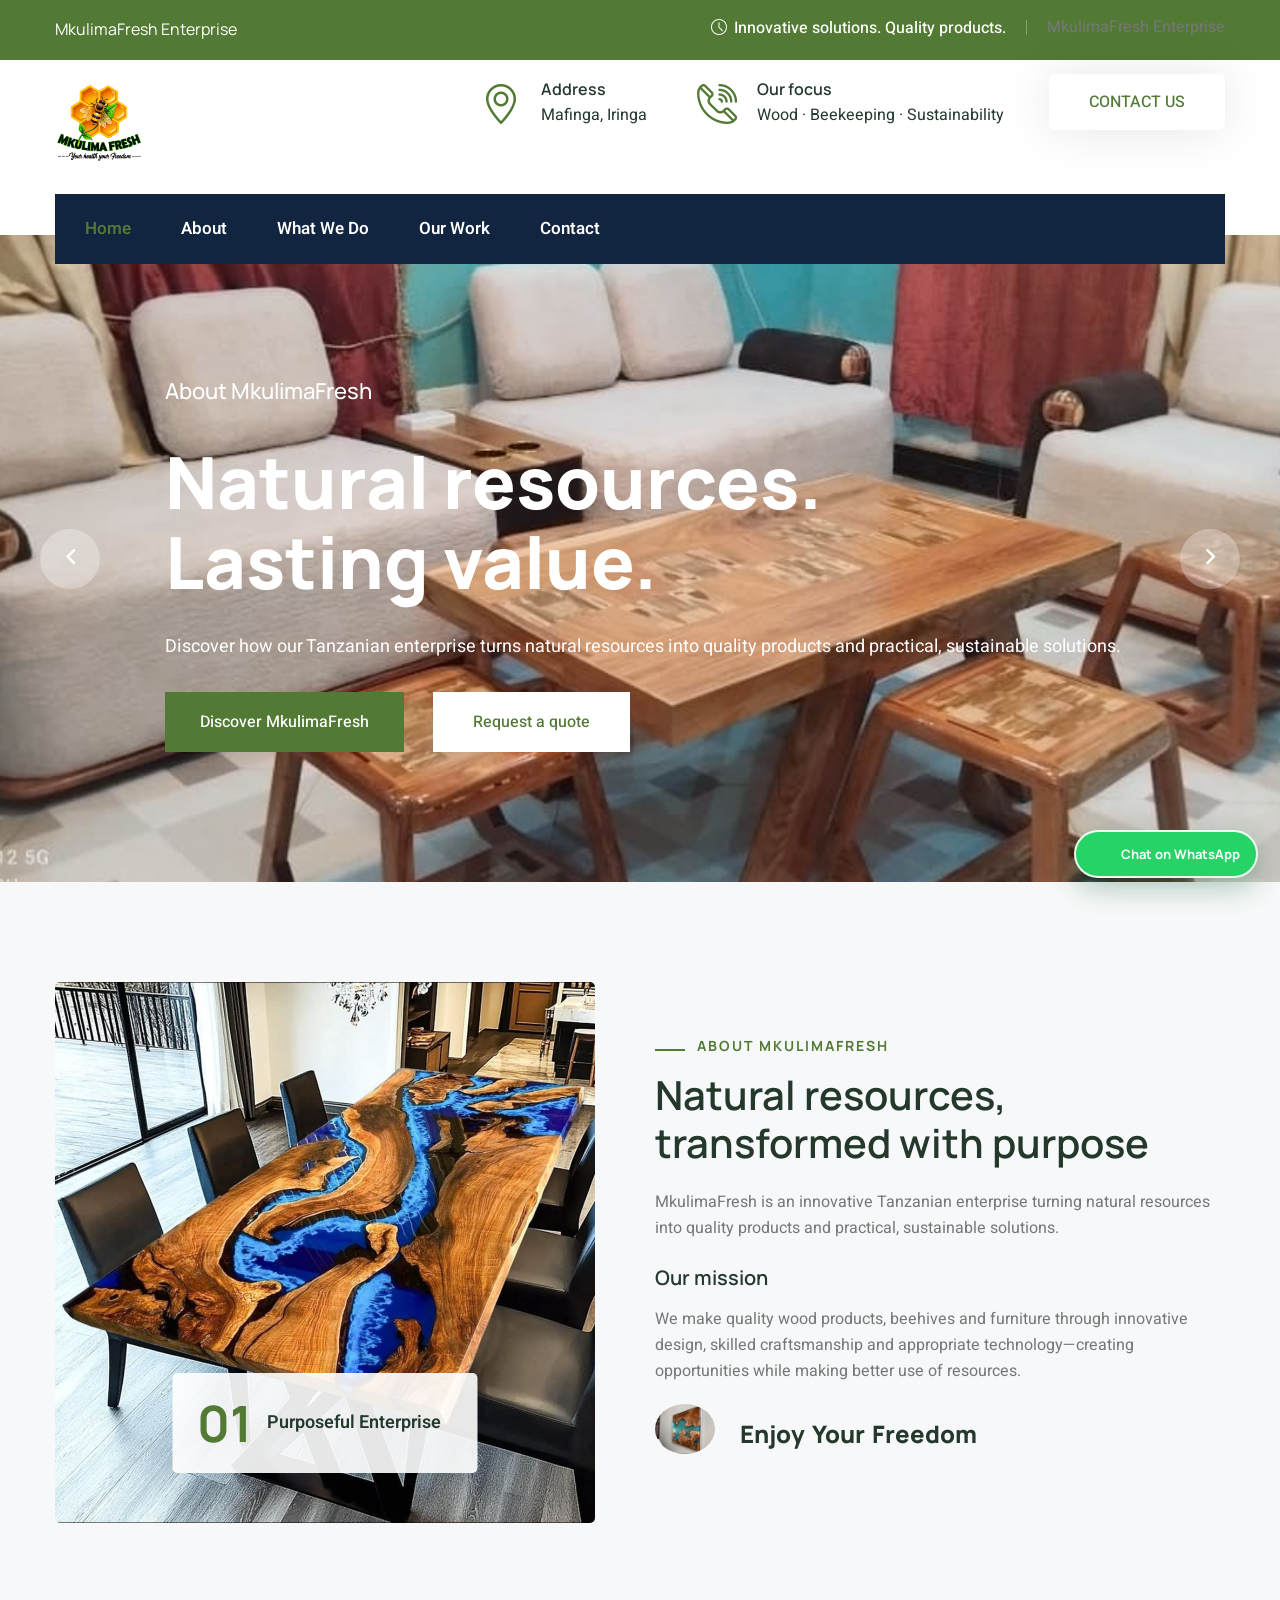
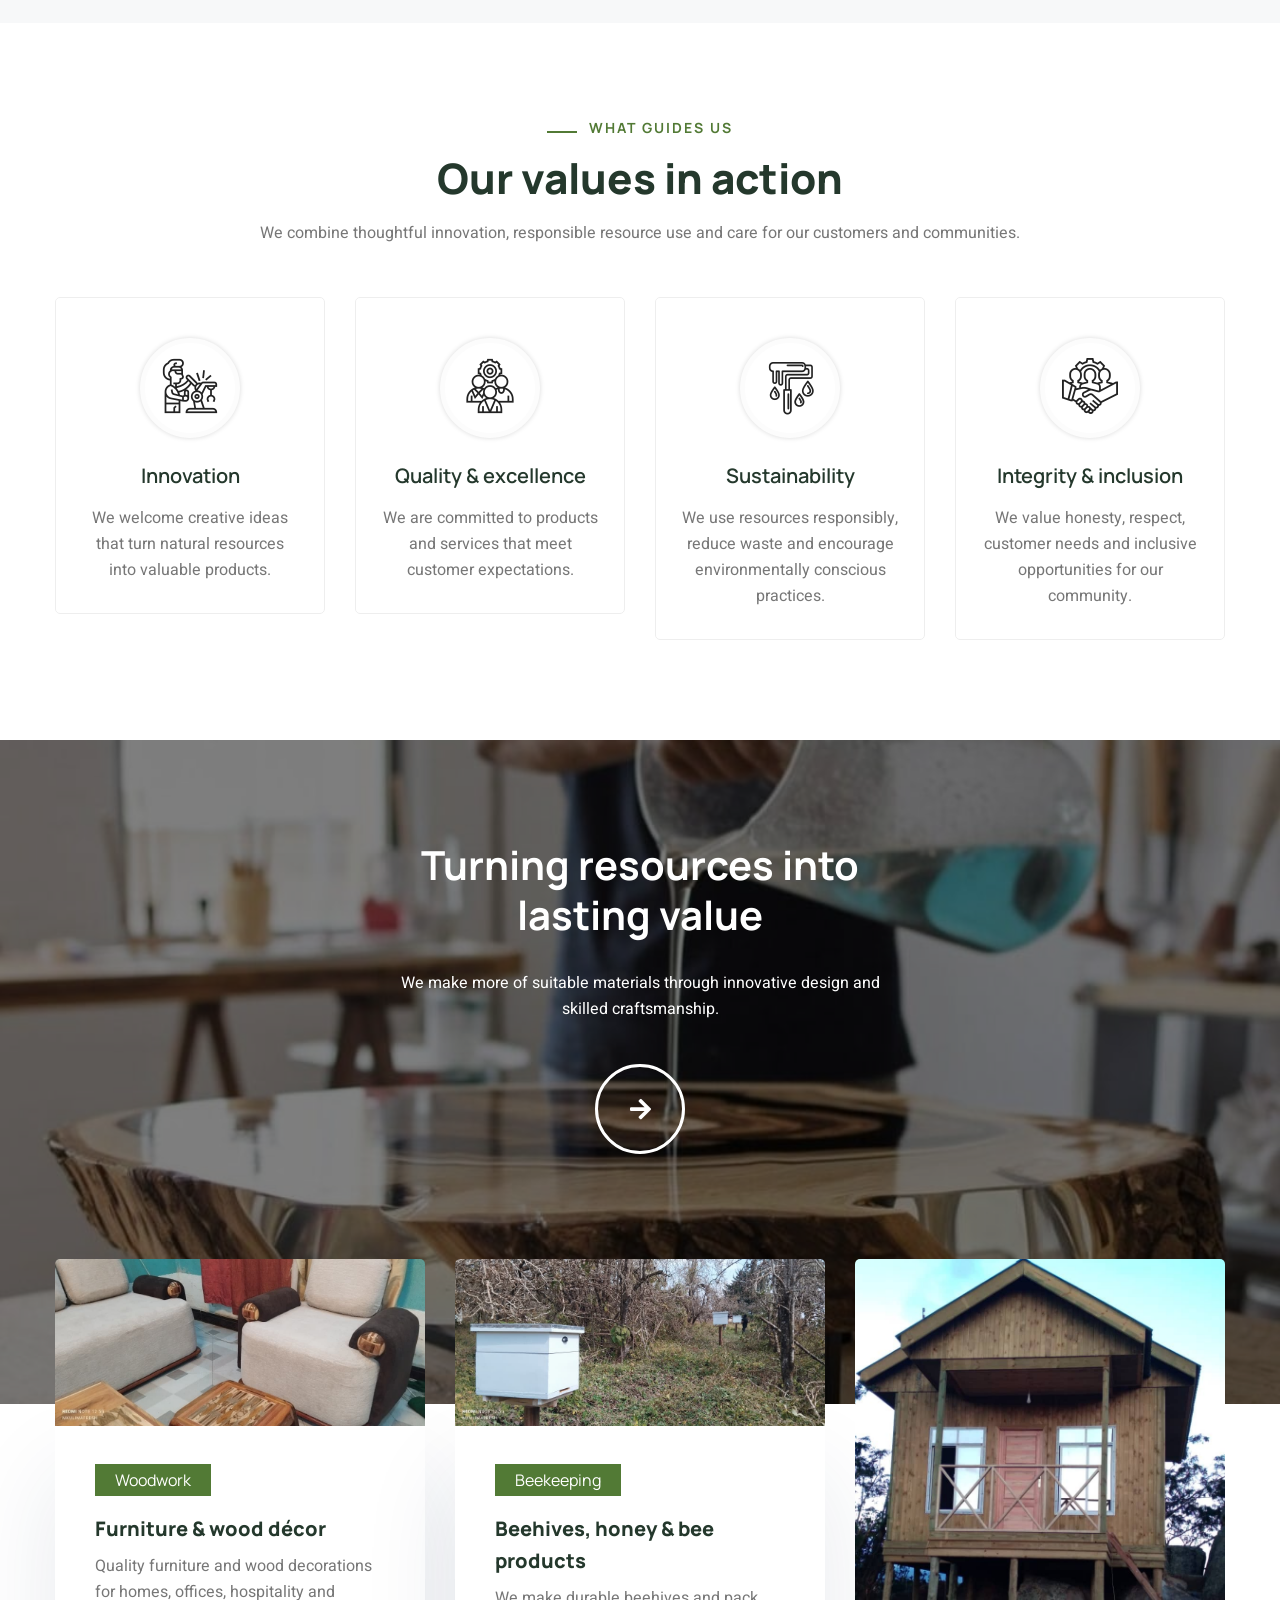
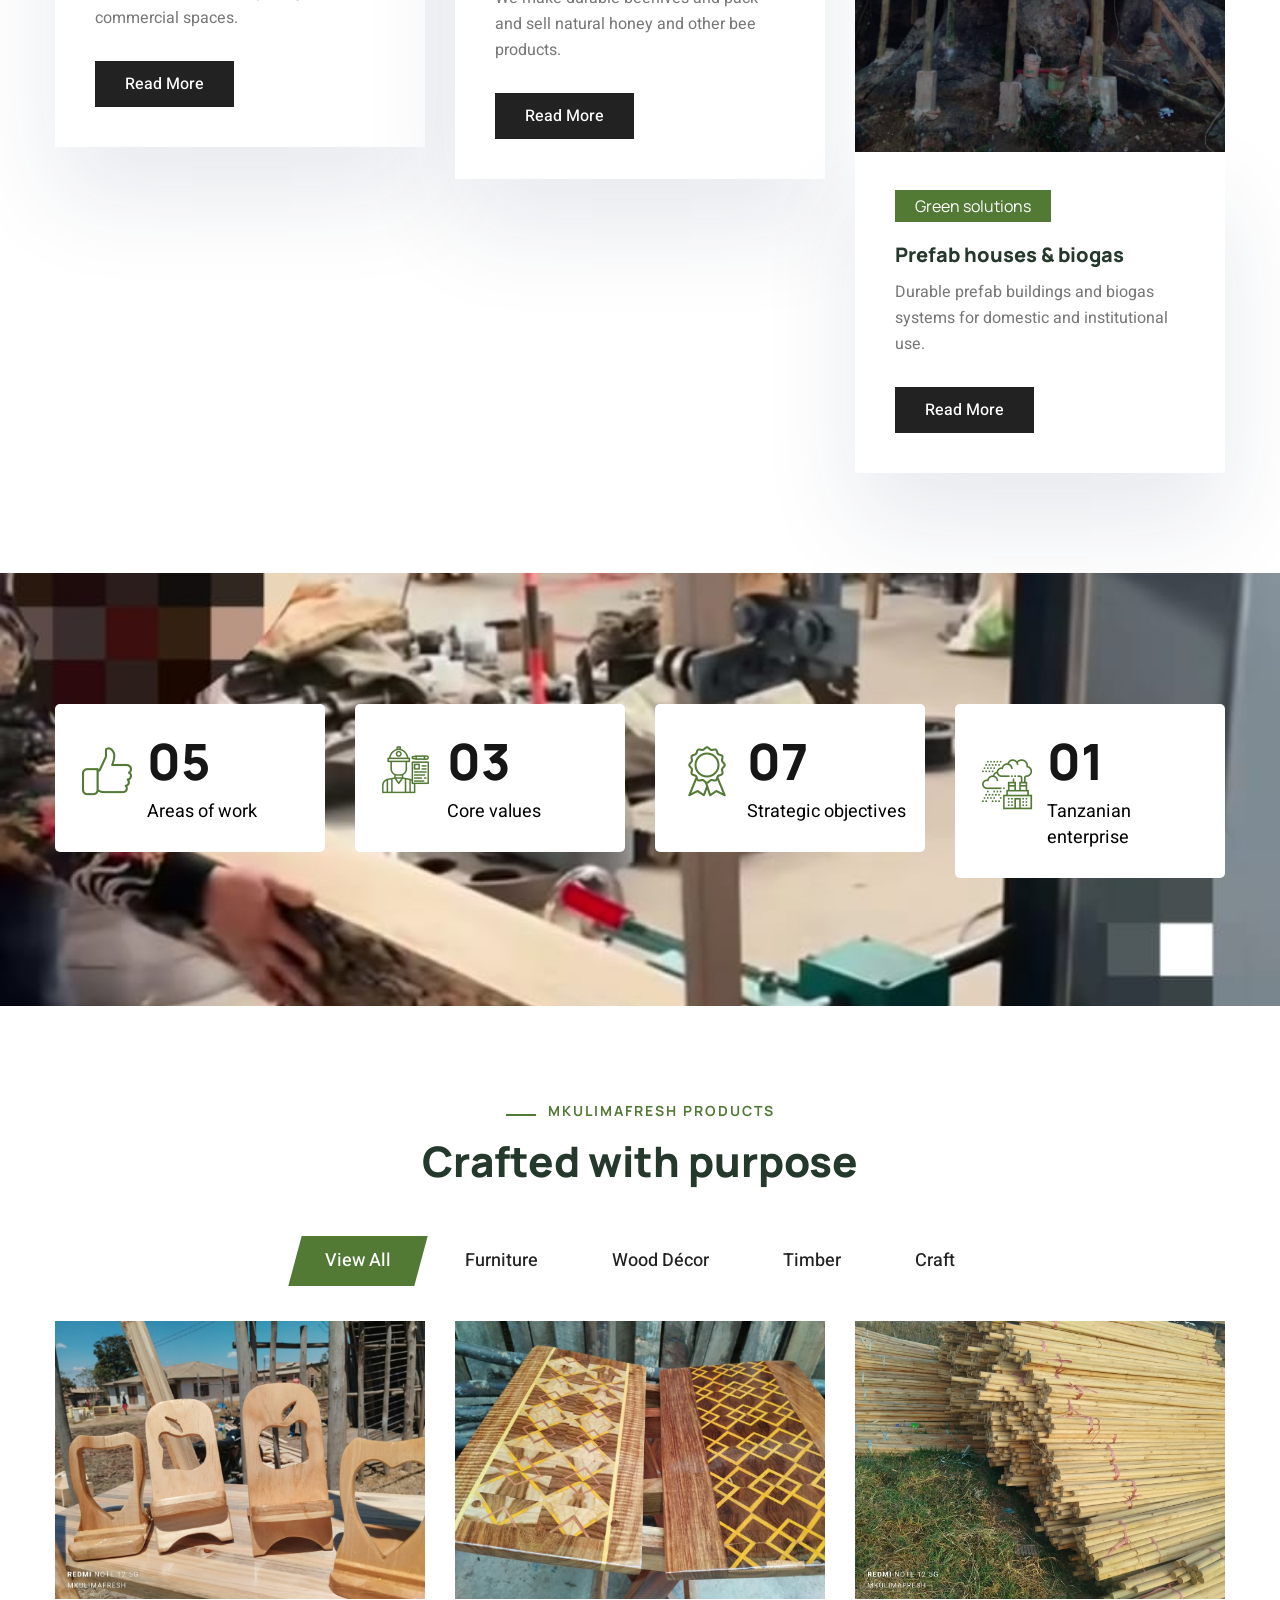
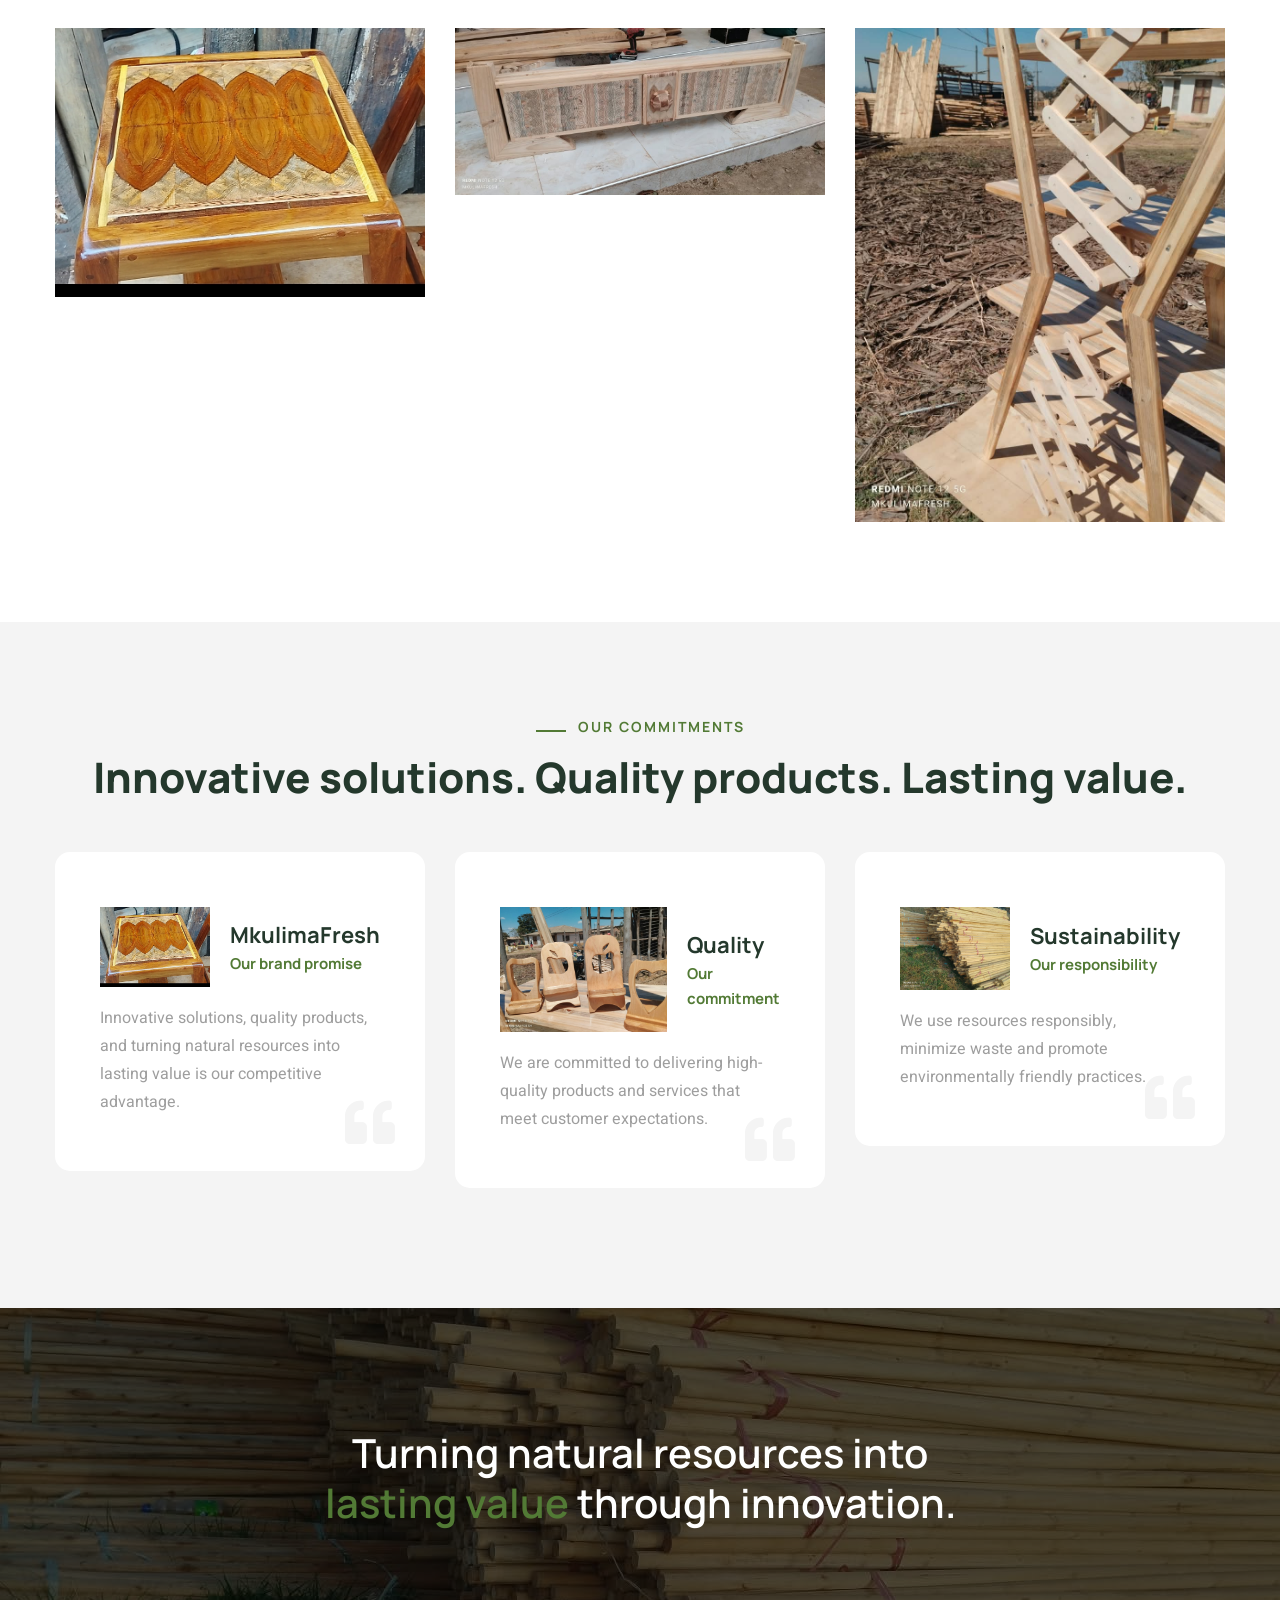
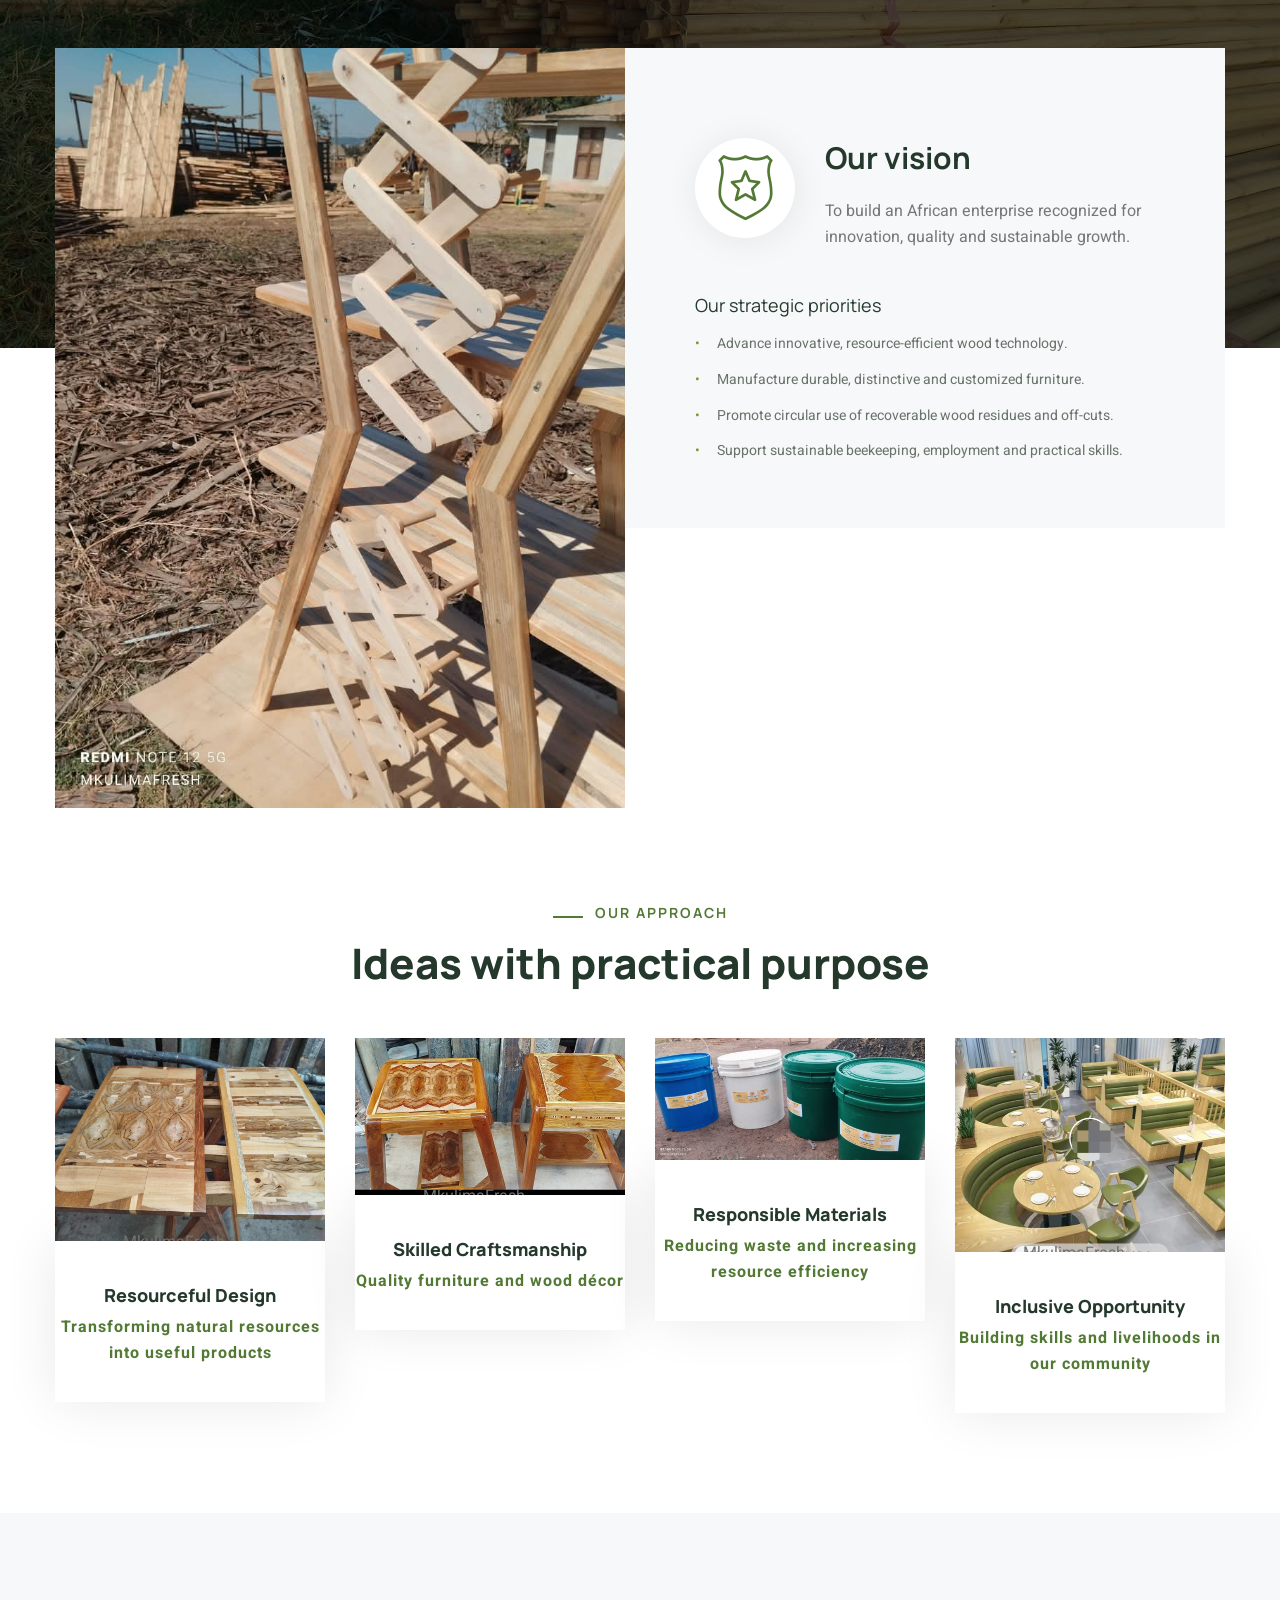
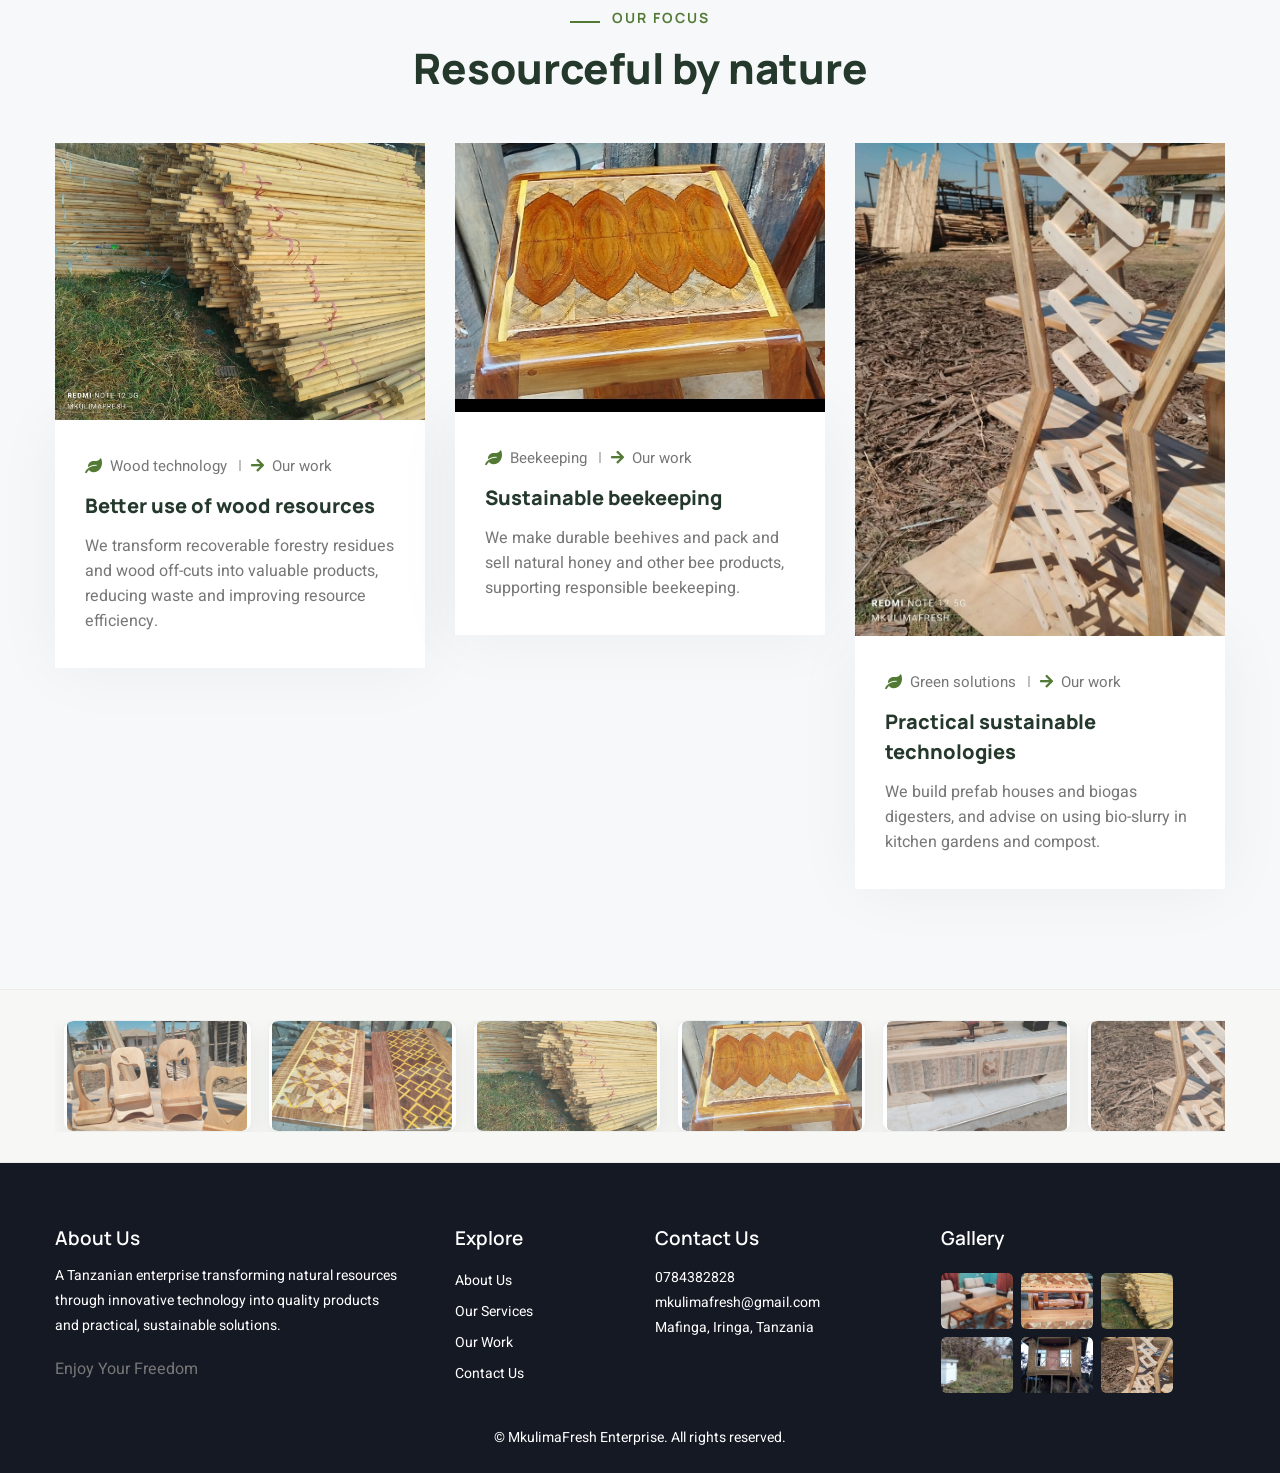
<file: index.html>
<!DOCTYPE html>
<html lang="en">
<head>
<meta charset="utf-8">
<title>MkulimaFresh Enterprise | Quality Woodwork and Sustainable Solutions</title>
<meta name="description" content="MkulimaFresh is a Tanzanian enterprise creating quality wood products, furniture, beehives, honey and sustainable solutions.">
<!-- Stylesheets -->
<link href="css/bootstrap.css" rel="stylesheet">
<link href="css/magnific-popup.css" rel="stylesheet">
<link href="css/style.css?v=mobile-hero-fit-1" rel="stylesheet">
<link href="css/responsive.css?v=compact-mobile-footer-1" rel="stylesheet">

<link href="https://fonts.googleapis.com/css2?family=Manrope:wght@300;400;500;600;700;800&amp;display=swap" rel="stylesheet">
<link href="https://fonts.googleapis.com/css2?family=Heebo:wght@300;400;500;600;700;800;900&amp;display=swap" rel="stylesheet">

<link rel="shortcut icon" href="images/mukulima/MKULIMA%20Fresh%20Honeybee%20Logo.png" type="image/png">
<link rel="icon" href="images/mukulima/MKULIMA%20Fresh%20Honeybee%20Logo.png" type="image/png">
<!-- Responsive -->
<meta http-equiv="X-UA-Compatible" content="IE=edge">
<meta name="viewport" content="width=device-width, initial-scale=1.0">
<!--[if lt IE 9]><script src="https://cdnjs.cloudflare.com/ajax/libs/html5shiv/3.7.3/html5shiv.js"></script><![endif]-->
</head>

<body>

<div class="wrapper_box">
   
    <!-- Preloader -->
    <div class="loader-wrap">
        <div class="preloader"></div>
        <div class="layer layer-one"><span class="overlay"></span></div>
        <div class="layer layer-two"><span class="overlay"></span></div>        
        <div class="layer layer-three"><span class="overlay"></span></div>        
    </div>
    
    <!-- Main Header-->
    <header class="main-header two">
        <div class="header_top">
            <div class="auto-container">
                <div class="row">
                    <div class="col-xl-12">
                        <div class="header_top_inner clearfix">
                            <div class="header_top_one_box pull-left">
                                <h4>MkulimaFresh Enterprise</h4>
                            </div>
                            <div class="header_top_two_box pull-right">
                                <div class="opening_hour">
                                    <p><span class="flaticon-clock-1"></span>Innovative solutions. Quality products.</p>
                                </div>
                                <div class="social_links_1"><span>MkulimaFresh Enterprise</span></div>    
                            </div>
                        </div>   
                    </div>
                </div>        
            </div>    
        </div>
        
        <!-- Header Upper -->
        <div class="header_upper-two">
            <div class="auto-container">
                <div class="row">
                    <div class="col-lg-12">
                        <div class="header_upper-two_inner clearfix">
                            <div class="header_upper_two_box pull-left">
                                <div class="logo">
                                    <a class="mkulima-logo" href="index.html" aria-label="MkulimaFresh home"><img src="images/mukulima/MKULIMA%20Fresh%20Honeybee%20Logo.png" alt="Mkulima Fresh"></a>
                                </div>
                            </div>
                            <div class="header_upper_two-right_box pull-right">
                                <ul class="clearfix">
                                    <li>
                                        <div class="address_icon">
                                            <span class="flaticon-placeholder"></span>
                                        </div>
                                        <div class="address_title">
                                            <h6>Address</h6>
                                            <p>Mafinga, Iringa</p>
                                        </div>
                                    </li>
                                    <li>
                                        <div class="address_icon">
                                            <span class="flaticon-phone-call-1"></span>
                                        </div>
                                        <div class="address_title">
                                            <h6>Our focus</h6>
                                            <p>Wood · Beekeeping · Sustainability</p>
                                        </div>
                                    </li>
                                </ul>
                                <div class="header_upper_two_box-btn">
                                    <a href="contact.html">Contact Us</a>
                                </div>
                            </div>
                        
                        </div>
                    </div>
                </div>               
                    
            </div>
        </div>
        <!--End Header Upper-->
        
        <div class="main-header-two-nav-box clearfix">
            <div class="auto-container">
                <div class="main-header-two-nav-box-inner clearfix">
                    <div class="nav-outer">
                        <!--Mobile Navigation Toggler-->
                        <div class="mobile-nav-toggler"><span class="icon flaticon-menu"></span></div>

                        <div class="nav-inner">
                            <!-- Main Menu -->
                            <nav class="main-menu two navbar-expand-xl navbar-dark">

                                <div class="collapse navbar-collapse" id="navbarSupportedContent">
                                    <ul class="navigation">
<li class="current"><a href="index.html">Home</a></li>
<li><a href="about.html">About</a></li>
<li><a href="service.html">What We Do</a></li>
<li><a href="project.html">Our Work</a></li>
<li><a href="contact.html">Contact</a></li>
                                    </ul>
                                </div>
                            </nav><!-- Main Menu End-->
                        </div>
                    </div>
                    </div>
            </div>
        </div>

        <!--End Header Upper-->
        <div class="sticky-header">
            <div class="auto-container">
                <div class="outer-container">
                    <div class="header-column">
                        <div class="logo-box">
                            <div class="logo"><a class="mkulima-logo" href="index.html" aria-label="MkulimaFresh home"><img src="images/mukulima/MKULIMA%20Fresh%20Honeybee%20Logo.png" alt="Mkulima Fresh"></a></div>
                        </div>
                    </div>
                    <div class="header-column">
                        <div class="nav-outer">
                            <!--Mobile Navigation Toggler-->
                            <div class="mobile-nav-toggler"><span class="icon flaticon-menu"></span></div>
                            
                            <div class="nav-inner">

                                <!-- Main Menu -->
                                <nav class="main-menu navbar-expand-xl navbar-dark">
                                    
                                    <div class="collapse navbar-collapse">
                                        <ul class="navigation">
                                        </ul>
                                    </div>
                                </nav><!-- Main Menu End-->

                            </div>
                        </div>
                    </div>
                </div>
            </div>
        </div>
        
        <!-- Mobile Menu  -->
        <div class="mobile-menu close-menu">        
            <!--Here Menu Will Come Automatically Via Javascript / Same Menu as in Header-->
            <nav class="menu-box">            
                <ul class="navigation"></ul>
            </nav>
        </div><!-- End Mobile Menu -->

        <div class="nav-overlay">
            <div class="cursor"></div>
            <div class="cursor-follower"></div>
        </div>
    </header>
    <!-- End Main Header -->

    <!-- Bnner Section -->
    <section class="banner-section two wow fadeIn">
        <div class="swiper-container banner-slider">
            <div class="swiper-wrapper">
                <div class="swiper-slide" style="background-image: url(images/mukulima/WhatsApp%20Image%202026-10-26%20at%2016.23.08.jpeg);">
                    <div class="content-outer">
                        <div class="content-box">
                            <div class="inner">
                                <h4>About MkulimaFresh</h4>
                                <h1>Natural resources.<br>Lasting value.</h1>
                                <div class="text">Discover how our Tanzanian enterprise turns natural resources into quality products and practical, sustainable solutions.</div>
                                <div class="link-box">
                                    <a href="about.html" class="theme-btn btn-style-one"><span>Discover MkulimaFresh</span></a>
                                    <a href="contact.html" class="theme-btn btn-style-one right-btn"><span>Request a quote</span></a>
                                </div>
                            </div>
                        </div>
                    </div>
                </div>

                <div class="swiper-slide" style="background-image: url(images/mukulima/WhatsApp%20Image%202026-10-26%20at%2016.17.10.jpeg);">
                    <div class="content-outer">
                        <div class="content-box">
                            <div class="inner">
                                <h4>Thoughtful design. Skilled craftsmanship.</h4>
                                <h2 class="hero-heading">Made with purpose.<br>Built to last.</h2>
                                <div class="text">From distinctive woodwork to sustainable beekeeping and green technologies.</div>
                                <div class="link-box">
                                    <a href="service.html" class="theme-btn btn-style-one"><span>Explore Our Work</span></a>
                                    <a href="contact.html" class="theme-btn btn-style-one right-btn"><span>Contact Us</span></a>
                                </div>
                            </div>
                        </div>
                    </div>
                </div>

                <div class="swiper-slide" style="background-image: url(images/mukulima/WhatsApp%20Image%202026-10-26%20at%2016.24.40.jpeg);">
                    <div class="content-outer">
                        <div class="content-box">
                            <div class="inner">
                                <h4>Responsible production</h4>
                                <h2 class="hero-heading">Crafted for <br>homes and communities.</h2>
                                <div class="text">We create durable furniture, beehives and solutions that support everyday living.</div>
                                <div class="link-box">
                                    <a href="project.html" class="theme-btn btn-style-one"><span>See the work</span></a>
                                    <a href="contact.html" class="theme-btn btn-style-one right-btn"><span>Contact Us</span></a>
                                </div>
                            </div>
                        </div>
                    </div>
                </div>

                <div class="swiper-slide" style="background-image: url(images/mukulima/WhatsApp%20Image%202026-10-26%20at%2016.12.43.jpeg);">
                    <div class="content-outer">
                        <div class="content-box">
                            <div class="inner">
                                <h4>Quality in every finish</h4>
                                <h2 class="hero-heading">Beautiful design.<br>Reliable performance.</h2>
                                <div class="text">We combine craftsmanship, thoughtful material use and attention to customer needs.</div>
                                <div class="link-box">
                                    <a href="about.html" class="theme-btn btn-style-one"><span>About us</span></a>
                                    <a href="contact.html" class="theme-btn btn-style-one right-btn"><span>Contact Us</span></a>
                                </div>
                            </div>
                        </div>
                    </div>
                </div>

                <div class="swiper-slide" style="background-image: url(images/mukulima/WhatsApp%20Image%202026-10-26%20at%2016.26.52.jpeg);">
                    <div class="content-outer">
                        <div class="content-box">
                            <div class="inner">
                                <h4>Built for the future</h4>
                                <h2 class="hero-heading">Positive impact<br>in every project.</h2>
                                <div class="text">Our work supports stronger livelihoods, cleaner production and long-term value.</div>
                                <div class="link-box">
                                    <a href="project.html" class="theme-btn btn-style-one"><span>View projects</span></a>
                                    <a href="contact.html" class="theme-btn btn-style-one right-btn"><span>Contact Us</span></a>
                                </div>
                            </div>
                        </div>
                    </div>
                </div>
            </div>
        </div>
        <div class="banner-slider-nav">
            <div class="banner-slider-control banner-slider-button-prev"><span><i class="far fa-angle-left"></i></span></div>
            <div class="banner-slider-control banner-slider-button-next"><span><i class="far fa-angle-right"></i></span> </div>
        </div>

    </section>
    <!-- End Bnner Section -->
    
    <!-- Start About Us One Section -->
    <section class="about-us-one-section">
        <div class="container">
            <div class="row align-items-center">
                <div class="col-xl-6 col-lg-6">
                    <div class="about-us-left wow slideInLeft" data-wow-delay="100ms">
                        <div class="about-us-img">
                            <img src="images/mukulima/picha%20mkulima%207.jpg" alt="Timber prepared for reuse in MkulimaFresh wood products">
                            <div class="experience-years">
                               <div class="year"><h3>01</h3></div>
                                <div class="text"><p>Purposeful Enterprise</p></div>
                            </div>
                        </div>
                    </div>
                </div>
                <div class="col-xl-6 col-lg-6">
                    <div class="about-us-right">
                        <div class="title">
                            <h4 class="sub-title-shape-left section_title-subheading">About MkulimaFresh</h4>
                            <h2>Natural resources, transformed with purpose</h2>
                            <p>MkulimaFresh is an innovative Tanzanian enterprise turning natural resources into quality products and practical, sustainable solutions.</p>
                        </div>
                        <div class="description">
                            <h5>Our mission</h5>
                            <p>We make quality wood products, beehives and furniture through innovative design, skilled craftsmanship and appropriate technology—creating opportunities while making better use of resources.</p>
                        </div>
                        <div class="ceo-founder-details">
                            <div class="ceo-founder-img">
                                <img src="images/mukulima/picha%20mkulima%205.jpg" alt="Decorative woodwork crafted by MkulimaFresh">
                            </div>
                            <div class="ceo-founder-content">
                                <h3 class="mkulima-motto" aria-label="Enjoy Your Freedom">
                                    <span class="mkulima-motto-word" aria-hidden="true">Enjoy</span>
                                    <span class="mkulima-motto-word" aria-hidden="true">Your</span>
                                    <span class="mkulima-motto-word" aria-hidden="true">Freedom</span>
                                </h3>
                            </div>
                        </div>
                    </div>
                </div>
            </div>
        </div>
    </section>
    <!-- End About Us One Section -->

    <!-- Start Features One Section -->    
    <section class="features-one-section">
        <div class="container">
           <div class="thm-section-title text-center">
                <h4 class="sub-title-shape-left section_title-subheading">What guides us</h4>
               <h2>Our values in action</h2>
               <p>We combine thoughtful innovation, responsible resource use and care for our customers and communities.</p>
           </div>
            <div class="row">
                <div class="col-xl-3 col-lg-6 col-md-6">
                    <!--Features One Sec Single-->
                    <div class="features-one-sec-single wow fadeInUp">
                        <div class="features-one-sec-icon">
                            <span class="flaticon-robotic"></span>
                        </div>
                        <h3>Innovation</h3>
                        <p>We welcome creative ideas that turn natural resources into valuable products.</p>
                    </div>
                </div>
                <div class="col-xl-3 col-lg-6 col-md-6">
                    <!--Features One Sec Single-->
                    <div class="features-one-sec-single wow fadeInUp" data-wow-delay="100ms">
                        <div class="features-one-sec-icon">
                            <span class="flaticon-development"></span>
                        </div>
                        <h3>Quality &amp; excellence</h3>
                        <p>We are committed to products and services that meet customer expectations.</p>
                    </div>
                </div>
                <div class="col-xl-3 col-lg-6 col-md-6">
                    <!--Features One Sec Single-->
                    <div class="features-one-sec-single wow fadeInUp" data-wow-delay="200ms">
                        <div class="features-one-sec-icon">
                            <span class="flaticon-paint-roller"></span>
                        </div>
                        <h3>Sustainability</h3>
                        <p>We use resources responsibly, reduce waste and encourage environmentally conscious practices.</p>
                    </div>
                </div>
                <div class="col-xl-3 col-lg-6 col-md-6">
                    <!--Features One Sec Single-->
                    <div class="features-one-sec-single wow fadeInUp" data-wow-delay="300ms">
                        <div class="features-one-sec-icon">
                            <span class="flaticon-team"></span>
                        </div>
                        <h3>Integrity &amp; inclusion</h3>
                        <p>We value honesty, respect, customer needs and inclusive opportunities for our community.</p>
                    </div>
                </div>
            </div>
        </div>
    </section>
    <!-- End Features One Section -->    
    
    <!--Start video One Section --> 
    <section class="video-one-section" style="background-image: url(images/mukulima/picha%20mkulima%206.jpg)">
        <div class="container">
            <div class="row">
                <div class="col-xl-12">
                    <div class="video-one-sec-content">
                        <div class="video-one-sec-inner">
                            <h2>Turning resources into lasting value</h2>
                            <p>We make more of suitable materials through innovative design and skilled craftsmanship.</p>
                            <a href="about.html" class="video-one-sec-btn" aria-label="Learn more about MkulimaFresh"><i class="fa fa-arrow-right"></i></a>
                        </div>
                    </div>
                </div>
            </div>
        </div>
    </section>
    <!--End video One Section --> 
    
    <!--Start Main Service One Section --> 
    <section class="main-service-one-section">
        <div class="container">
            <div class="row">
                <div class="col-xl-4 col-lg-4">
                    <div class="main-service-one-sec-single wow fadeInUp" data-wow-delay="300ms">
                        <div class="main-service-one-sec-img">
                            <img src="images/mukulima/WhatsApp%20Image%202026-10-26%20at%2016.23.07.jpeg" alt="MkulimaFresh furniture arranged in a living room">
                        </div>
                        <div class="main-service-one-sec-content">
                            <h4>Woodwork</h4>
                            <h3>Furniture &amp; wood décor</h3>
                            <p>Quality furniture and wood decorations for homes, offices, hospitality and commercial spaces.</p>
                            <div class="main-service-one-btn">
                                <a href="service.html" class="theme-btn">Read More</a>
                            </div>
                        </div>
                    </div>
                </div>
                <div class="col-xl-4 col-lg-4">
                    <div class="main-service-one-sec-single wow fadeInUp" data-wow-delay="600ms">
                        <div class="main-service-one-sec-img">
                            <img src="images/mukulima/WhatsApp%20Image%202026-10-26%20at%2016.24.40.jpeg" alt="MkulimaFresh beehives ready for apiary use">
                        </div>
                        <div class="main-service-one-sec-content">
                            <h4>Beekeeping</h4>
                            <h3>Beehives, honey &amp; bee products</h3>
                            <p>We make durable beehives and pack and sell natural honey and other bee products.</p>
                            <div class="main-service-one-btn">
                                <a href="service.html" class="theme-btn">Read More</a>
                            </div>
                        </div>
                    </div>
                </div>
                <div class="col-xl-4 col-lg-4">
                    <div class="main-service-one-sec-single wow fadeInUp" data-wow-delay="900ms">
                        <div class="main-service-one-sec-img">
                            <img src="images/mukulima/WhatsApp%20Image%202026-10-27%20at%2017.38.04.jpeg" alt="MkulimaFresh prefabricated house">
                        </div>
                        <div class="main-service-one-sec-content">
                            <h4>Green solutions</h4>
                            <h3>Prefab houses &amp; biogas</h3>
                            <p>Durable prefab buildings and biogas systems for domestic and institutional use.</p>
                            <div class="main-service-one-btn">
                                <a href="service.html" class="theme-btn">Read More</a>
                            </div>
                        </div>
                    </div>
                </div>
            </div>
        </div>
    </section>
    <!--End Main Service One Section --> 
    
    <!--Start Funfacts One Section --> 
    <section class="funfacts-one-section" style="background-image: url(images/mukulima/picha%20mkulima%201.jpg)">
        <div class="container">
            <div class="row">
                <div class="col-xl-3 col-lg-3 col-md-6">
                    <!--Funfacts One Single-->
                    <div class="funfacts-one-single wow fadeInUp" data-wow-delay="100ms">
                        <div class="icon">
                            <span class="flaticon-like"></span>
                        </div>
                        <div class="content count-box">
                            <h2>
                                <span>05</span>
                            </h2>
                            <p>Areas of work</p>
                        </div>
                    </div>
                </div>
                <div class="col-xl-3 col-lg-3 col-md-6">
                    <!--Funfacts One Single-->
                    <div class="funfacts-one-single wow fadeInUp" data-wow-delay="200ms">
                        <div class="icon">
                            <span class="flaticon-architect"></span>
                        </div>
                        <div class="content count-box">
                            <h2>
                                <span>03</span>
                            </h2>
                            <p>Core values</p>
                        </div>
                    </div>
                </div>
                <div class="col-xl-3 col-lg-3 col-md-6">
                    <!--Funfacts One Single-->
                    <div class="funfacts-one-single wow fadeInUp" data-wow-delay="300ms">
                        <div class="icon">
                            <span class="flaticon-medal"></span>
                        </div>
                        <div class="content count-box">
                            <h2>
                                <span>07</span>
                            </h2>
                            <p>Strategic objectives</p>
                        </div>
                    </div>
                </div>
                <div class="col-xl-3 col-lg-3 col-md-6">
                    <!--Funfacts One Single-->
                    <div class="funfacts-one-single wow fadeInUp" data-wow-delay="400ms">
                        <div class="icon">
                            <span class="flaticon-carbon"></span>
                        </div>
                        <div class="content count-box">
                            <h2>
                                <span>01</span>
                            </h2>
                            <p>Tanzanian enterprise</p>
                        </div>
                    </div>
                </div>
            </div>
        </div>
    </section>
    <!--End Funfacts One Section --> 
    
    <!--Start Portfolio One Section --> 
    <section class="portfolio-one-section">
        <div class="container">
            <div class="thm-section-title text-center">
                <h4 class="sub-title-shape-left section_title-subheading">MkulimaFresh products</h4>
               <h2>Crafted with purpose</h2>
           </div>
           <div class="portfolio-one-content">
               <div class="sortable-masonry"> 
                     <!--Filter-->
                    <div class="filters clearfix">
                        <ul class="filter-tabs filter-btns text-center clearfix">
                            <li class="active filter" data-role="button" data-filter=".all">View All</li>
                            <li class="filter" data-role="button" data-filter=".mechanical">Furniture</li>
                            <li class="filter" data-role="button" data-filter=".chemical">Wood décor</li>
                            <li class="filter" data-role="button" data-filter=".agriculture">Timber</li>
                            <li class="filter" data-role="button" data-filter=".material">Craft</li>
                        </ul>
                    </div>
                    <div class="row items-container">
                        <!--Single Case One-->
                        <div class="col-xl-4 col-lg-4 col-md-6 masonry-item all mechanical chemical material">
                            <div class="portfolio-one-single">
                                <div class="portfolio-one-img-box">
                                    <img src="images/mukulima/chairs.jpg" alt="Handcrafted wooden chairs">
                                    <div class="portfolio-two-icon-box">
                                        <a href="images/mukulima/chairs.jpg" class="img-popup"><i class="fa fa-search"></i></a>
                                        <a href="project.html"><i class="fa fa-link"></i></a>
                                    </div>
                                    <div class="portfolio-text">
                                        <h4>Handcrafted furniture</h4>
                                        <p>Furniture</p>
                                    </div>
                                </div>
                            </div>
                        </div>
                        <!--Single Case One-->
                        <div class="col-xl-4 col-lg-4 col-md-6 masonry-item all agriculture chemical material">
                            <div class="portfolio-one-single">
                                <div class="portfolio-one-img-box">
                                    <img src="images/mukulima/wood-detail.jpg" alt="Decorative woodwork detail">
                                    <div class="portfolio-two-icon-box">
                                        <a href="images/mukulima/wood-detail.jpg" class="img-popup"><i class="fa fa-search"></i></a>
                                        <a href="project.html"><i class="fa fa-link"></i></a>
                                    </div>
                                    <div class="portfolio-text">
                                        <h4>Wood décor</h4>
                                        <p>Wood craft</p>
                                    </div>
                                </div>
                            </div>
                        </div>
                        <!--Single Case One-->
                        <div class="col-xl-4 col-lg-4 col-md-6 masonry-item all agriculture mechanical material">
                            <div class="portfolio-one-single">
                                <div class="portfolio-one-img-box">
                                    <img src="images/mukulima/reclaimed-timber.jpg" alt="Recoverable timber and wood resources">
                                    <div class="portfolio-two-icon-box">
                                        <a href="images/mukulima/reclaimed-timber.jpg" class="img-popup"><i class="fa fa-search"></i></a>
                                        <a href="project.html"><i class="fa fa-link"></i></a>
                                    </div>
                                    <div class="portfolio-text">
                                        <h4>Resourceful wood use</h4>
                                        <p>Sustainable materials</p>
                                    </div>
                                </div>
                            </div>
                        </div>
                        <!--Single Case One-->
                        <div class="col-xl-4 col-lg-4 col-md-6 masonry-item all mechanical chemical material">
                            <div class="portfolio-one-single">
                                <div class="portfolio-one-img-box">
                                    <img src="images/mukulima/wood-art.jpg" alt="Carved and inlaid wooden art">
                                    <div class="portfolio-two-icon-box">
                                        <a href="images/mukulima/wood-art.jpg" class="img-popup"><i class="fa fa-search"></i></a>
                                        <a href="project.html"><i class="fa fa-link"></i></a>
                                    </div>
                                    <div class="portfolio-text">
                                        <h4>Decorative wood craft</h4>
                                        <p>Wood décor</p>
                                    </div>
                                </div>
                            </div>
                        </div>
                        <!--Single Case One-->
                        <div class="col-xl-4 col-lg-4 col-md-6 masonry-item all agriculture chemical material">
                            <div class="portfolio-one-single">
                                <div class="portfolio-one-img-box">
                                    <img src="images/mukulima/cabinet.jpg" alt="Wooden cabinet crafted by MkulimaFresh">
                                    <div class="portfolio-two-icon-box">
                                        <a href="images/mukulima/cabinet.jpg" class="img-popup"><i class="fa fa-search"></i></a>
                                        <a href="project.html"><i class="fa fa-link"></i></a>
                                    </div>
                                    <div class="portfolio-text">
                                        <h4>Quality furniture</h4>
                                        <p>Furniture</p>
                                    </div>
                                </div>
                            </div>
                        </div>
                        <!--Single Case One-->
                        <div class="col-xl-4 col-lg-4 col-md-6 masonry-item all agriculture mechanical material">
                            <div class="portfolio-one-single">
                                <div class="portfolio-one-img-box">
                                    <img src="images/mukulima/workshop.jpg" alt="MkulimaFresh workshop">
                                    <div class="portfolio-two-icon-box">
                                        <a href="images/mukulima/workshop.jpg" class="img-popup"><i class="fa fa-search"></i></a>
                                        <a href="project.html"><i class="fa fa-link"></i></a>
                                    </div>
                                    <div class="portfolio-text">
                                        <h4>Skilled craftsmanship</h4>
                                        <p>Our workshop</p>
                                    </div>
                                </div>
                            </div>
                        </div>
                    </div>    
                </div>
           </div>
        </div>
    </section>
    <!--End Portfolio One Section --> 
    
    <!--Start MkulimaFresh Brand Promise Section -->
    <section class="testimonials-one-section mkulima-promise">
        <div class="container">
            <div class="thm-section-title text-center">
                <h4 class="sub-title-shape-left section_title-subheading">Our commitments</h4>
               <h2>Innovative solutions. Quality products. Lasting value.</h2>
           </div>
           <div class="row">
               <div class="col-xl-12">
                   <div class="testimonials-one-carousel owl-theme owl-carousel">
                        <!--Testimonials One Single-->
                       <div class="testimonials-one-single">
                           <div class="client-info">
                               <div class="client-img">
                                   <img src="images/mukulima/wood-art.jpg" alt="MkulimaFresh decorative woodwork">
                               </div>
                               <div class="client-content">
                                   <h3>MkulimaFresh</h3>
                                   <h6>Our brand promise</h6>
                               </div>
                           </div>
                           <div class="text-box">
                               <p>Innovative solutions, quality products, and turning natural resources into lasting value is our competitive advantage.</p>
                           </div>
                           <div class="testimonials-quote">
                               <i class="fa fa-quote-left"></i>
                           </div>
                       </div>
                        <!--Testimonials One Single-->
                       <div class="testimonials-one-single">
                           <div class="client-info">
                               <div class="client-img">
                                   <img src="images/mukulima/chairs.jpg" alt="MkulimaFresh handcrafted furniture">
                               </div>
                               <div class="client-content">
                                   <h3>Quality</h3>
                                   <h6>Our commitment</h6>
                               </div>
                           </div>
                           <div class="text-box">
                               <p>We are committed to delivering high-quality products and services that meet customer expectations.</p>
                           </div>
                           <div class="testimonials-quote">
                               <i class="fa fa-quote-left"></i>
                           </div>
                       </div>
                        <!--Testimonials One Single-->
                       <div class="testimonials-one-single">
                           <div class="client-info">
                               <div class="client-img">
                                   <img src="images/mukulima/reclaimed-timber.jpg" alt="Wood resources prepared for reuse">
                               </div>
                               <div class="client-content">
                                   <h3>Sustainability</h3>
                                   <h6>Our responsibility</h6>
                               </div>
                           </div>
                           <div class="text-box">
                               <p>We use resources responsibly, minimize waste and promote environmentally friendly practices.</p>
                           </div>
                           <div class="testimonials-quote">
                               <i class="fa fa-quote-left"></i>
                           </div>
                       </div>
                        <!--Testimonials One Single-->
                       
                        <!--Testimonials One Single-->
                       
                        <!--Testimonials One Single-->
                       
                        <!--Testimonials One Single-->
                       
                        <!--Testimonials One Single-->
                       
                        <!--Testimonials One Single-->
                       
                   </div>
               </div>
           </div>
        </div>
    </section>
    <!--End MkulimaFresh Brand Promise Section -->
  
    <!--Start MkulimaFresh Values Section -->
   <section class="factory-solutions-one-section">
     <div class="factory-solutions-one-section-bg" style="background-image:url(images/mukulima/reclaimed-timber.jpg)"></div>
      <div class="container">
          <div class="row">
              <div class="col-xl-12">
                  <div class="factory-solutions-one-inner">
                      <h2>Turning natural resources into <br><span>lasting value</span> through innovation.</h2>
                  </div>
              </div>
          </div>
      </div>
   </section>
   <!--End MkulimaFresh Values Section -->
   
   <!--Start Why Choose Two Section --> 
    <section class="why-choose-two-section one">
        <div class="container">
            <div class="row">
                <div class="col-xl-6">
                    <div class="why-choose-two-image">
                        <img src="images/mukulima/workshop.jpg" alt="MkulimaFresh workshop and woodworking">
                    </div>
                </div>
                <div class="col-xl-6">
                    <div class="why-choose-right-content">
                        <div class="most-trusted-skill">
                            <div class="most-trusted-skill-icon">
                                <span class="flaticon-badge"></span>
                            </div>
                            <div class="most-trusted-text">
                                <h3>Our vision</h3>
                                <p>To build an African enterprise recognized for innovation, quality and sustainable growth.</p>
                            </div>
                        </div>
                        <div class="progress-levels mkulima-priorities">
                            <h4>Our strategic priorities</h4>
                            <ul>
                                <li>Advance innovative, resource-efficient wood technology.</li>
                                <li>Manufacture durable, distinctive and customized furniture.</li>
                                <li>Promote circular use of recoverable wood residues and off-cuts.</li>
                                <li>Support sustainable beekeeping, employment and practical skills.</li>
                            </ul>
                        </div>
                    </div>
                </div>
            </div>
        </div>
    </section>
    <!--End Why Choose Two Section --> 
   
    <!--Start Team One Section -->   
    <section class="team-one-section">
        <div class="container">
           <div class="thm-section-title text-center">
                <h4 class="sub-title-shape-left section_title-subheading">Our approach</h4>
               <h2>Ideas with practical purpose</h2>
           </div>
            <div class="row">
                <div class="col-xl-3 col-lg-3 col-md-6">
                    <div class="team-one-single wow fadeInLeft" data-wow-delay="100ms">
                        <div class="team-one-img">
                            <img src="images/mukulima/WhatsApp%20Image%202026-10-26%20at%2016.17.10.jpeg" alt="MkulimaFresh handcrafted furniture">
                            <div class="team-one-hover">
                                <div class="team-one-social"><span>MkulimaFresh Enterprise</span></div>
                            </div>
                        </div>
                        <div class="team-one-content">
                            <h3>Resourceful design</h3>
                            <p>Transforming natural resources into useful products</p>
                        </div>
                    </div>
                </div>
                <div class="col-xl-3 col-lg-3 col-md-6">
                    <div class="team-one-single wow fadeInLeft" data-wow-delay="200ms">
                        <div class="team-one-img">
                            <img src="images/mukulima/WhatsApp%20Image%202026-10-26%20at%2016.12.43.jpeg" alt="MkulimaFresh decorative woodwork">
                            <div class="team-one-hover">
                                <div class="team-one-social"><span>MkulimaFresh Enterprise</span></div>
                            </div>
                        </div>
                        <div class="team-one-content">
                            <h3>Skilled craftsmanship</h3>
                            <p>Quality furniture and wood décor</p>
                        </div>
                    </div>
                </div>
                <div class="col-xl-3 col-lg-3 col-md-6">
                    <div class="team-one-single wow fadeInLeft" data-wow-delay="300ms">
                        <div class="team-one-img">
                            <img src="images/mukulima/picha%207.jpg" alt="Recoverable wood materials">
                            <div class="team-one-hover">
                                <div class="team-one-social"><span>MkulimaFresh Enterprise</span></div>
                            </div>
                        </div>
                        <div class="team-one-content">
                            <h3>Responsible materials</h3>
                            <p>Reducing waste and increasing resource efficiency</p>
                        </div>
                    </div>
                </div>
                <div class="col-xl-3 col-lg-3 col-md-6">
                    <div class="team-one-single wow fadeInLeft" data-wow-delay="400ms">
                        <div class="team-one-img">
                            <img src="images/mukulima/picha%2011.jpg" alt="MkulimaFresh workshop">
                            <div class="team-one-hover">
                                <div class="team-one-social"><span>MkulimaFresh Enterprise</span></div>
                            </div>
                        </div>
                        <div class="team-one-content">
                            <h3>Inclusive opportunity</h3>
                            <p>Building skills and livelihoods in our community</p>
                        </div>
                    </div>
                </div>
            </div>
        </div>
    </section>
    <!--End Team One Section --> 
       
    <!--Start Blog One Section -->
    <section class="blog-one-section">
        <div class="container">
           <div class="thm-section-title text-center">
                <h4 class="sub-title-shape-left section_title-subheading">Our focus</h4>
                <h2>Resourceful by nature</h2>
           </div>
            <div class="row">
                <div class="col-xl-4 col-lg-4">
                    <!--Blog One Single-->
                    <div class="blog-one-single wow fadeInUp" data-wow-delay="100ms">
                        <div class="blog-one-img">
                            <img src="images/mukulima/reclaimed-timber.jpg" alt="Recoverable wood resources used by MkulimaFresh">
                        </div>
                        <div class="blog-one-content">
                            <ul class="blog-classic-meta">
                                <li><a href="service.html"><i class="fas fa-leaf"></i> Wood technology</a></li>
                                <li><a href="service.html"><i class="fas fa-arrow-right"></i> Our work</a>
                                </li>
                            </ul>
                            <div class="blog-one-title">
                                <h3><a href="service.html">Better use of wood resources</a></h3>
                            </div>
                            <div class="blog-one-text">
                                <p>We transform recoverable forestry residues and wood off-cuts into valuable products, reducing waste and improving resource efficiency.</p>
                            </div>
                        </div>
                    </div>
                </div>
                <div class="col-xl-4 col-lg-4">
                    <!--Blog One Single-->
                    <div class="blog-one-single wow fadeInUp" data-wow-delay="200ms">
                        <div class="blog-one-img">
                            <img src="images/mukulima/wood-art.jpg" alt="Decorative wood products made by MkulimaFresh">
                        </div>
                        <div class="blog-one-content">
                            <ul class="blog-classic-meta">
                                <li><a href="service.html"><i class="fas fa-leaf"></i> Beekeeping</a></li>
                                <li><a href="service.html"><i class="fas fa-arrow-right"></i> Our work</a>
                                </li>
                            </ul>
                            <div class="blog-one-title">
                                <h3><a href="service.html">Sustainable beekeeping</a></h3>
                            </div>
                            <div class="blog-one-text">
                                <p>We make durable beehives and pack and sell natural honey and other bee products, supporting responsible beekeeping.</p>
                            </div>
                        </div>
                    </div>
                </div>
                <div class="col-xl-4 col-lg-4">
                    <!--Blog One Single-->
                    <div class="blog-one-single wow fadeInUp" data-wow-delay="300ms">
                        <div class="blog-one-img">
                            <img src="images/mukulima/workshop.jpg" alt="MkulimaFresh workshop">
                        </div>
                        <div class="blog-one-content">
                            <ul class="blog-classic-meta">
                                <li><a href="service.html"><i class="fas fa-leaf"></i> Green solutions</a></li>
                                <li><a href="service.html"><i class="fas fa-arrow-right"></i> Our work</a>
                                </li>
                            </ul>
                            <div class="blog-one-title">
                                <h3><a href="service.html">Practical sustainable technologies</a></h3>
                            </div>
                            <div class="blog-one-text">
                                <p>We build prefab houses and biogas digesters, and advise on using bio-slurry in kitchen gardens and compost.</p>
                            </div>
                        </div>
                    </div>
                </div>
            </div>
        </div>
    </section>  
    <!--End Blog One Section -->  
    
    <!--Start Brand One Section -->     
    <div class="brand-one brand-one-home">
            <div class="container">
                <div class="row">
                    <div class="col-xl-12">
                        <div class="brand-one-carousel owl-carousel">
                            <div class="single_brand_item">
                                <a href="project.html"><img src="images/mukulima/chairs.jpg" alt="MkulimaFresh handcrafted chairs"></a>
                            </div>
                            <div class="single_brand_item">
                                <a href="project.html"><img src="images/mukulima/wood-detail.jpg" alt="MkulimaFresh wood décor"></a>
                            </div>
                            <div class="single_brand_item">
                                <a href="project.html"><img src="images/mukulima/reclaimed-timber.jpg" alt="MkulimaFresh timber resources"></a>
                            </div>
                            <div class="single_brand_item">
                                <a href="project.html"><img src="images/mukulima/wood-art.jpg" alt="MkulimaFresh decorative woodwork"></a>
                            </div>
                            <div class="single_brand_item">
                                <a href="project.html"><img src="images/mukulima/cabinet.jpg" alt="MkulimaFresh wooden cabinet"></a>
                            </div>
                            <div class="single_brand_item">
                                <a href="project.html"><img src="images/mukulima/workshop.jpg" alt="MkulimaFresh workshop"></a>
                            </div>
                            
                            
                            
                            
                        </div>
                    </div>
                </div>
            </div>
        </div>
    <!--End Brand One Section -->   
    
    <!--Start Footer Section -->
    <footer class="footer-section">
        <div class="container">
            <div class="row">
                <div class="col-xl-4 col-lg-6 col-md-6 wow fadeInUp" data-wow-delay="100ms">
                    <div class="footer-widget-single footer-widget-about">
                        <div class="footer-widget-title">
                            <h3>About Us</h3>
                        </div>
                        <div class="footer-widget-about-text">
                            <p>A Tanzanian enterprise transforming natural resources through innovative technology into quality products and practical, sustainable solutions.</p>
                        </div>
                        <div class="footer-widget-about-social"><span>Enjoy Your Freedom</span></div>
                    </div>
                </div>
                <div class="col-xl-2 col-lg-6 col-md-6 wow fadeInUp" data-wow-delay="200ms">
                    <div class="footer-widget-single footer-widget-useful-links">
                       <div class="footer-widget-title">
                            <h3>Explore</h3>
                        </div>
                        <ul class="footer-widget-useful-links-list list-unstyled">
                            <li><a href="about.html">About Us</a></li>
                            <li><a href="service.html">Our Services</a></li>
                            <li><a href="project.html">Our Work</a></li>
                            <li><a href="contact.html">Contact Us</a></li>
                        </ul>
                    </div>
                </div>
                <div class="col-xl-2 col-lg-6 col-md-6 wow fadeInUp" data-wow-delay="300ms">
                    <div class="footer-widget-single footer-widget-contact">
                       <div class="footer-widget-title">
                            <h3>Contact Us</h3>
                        </div>
                        <div class="footer-widget_contact-info"><p><a href="tel:0784382828">0784382828</a></p><p><a href="mailto:mkulimafresh@gmail.com">mkulimafresh@gmail.com</a></p><p>Mafinga, Iringa, Tanzania</p></div>
                    </div>
                </div>
                <div class="col-xl-4 col-lg-6 col-md-6 wow fadeInUp" data-wow-delay="400ms">
                    <div class="footer-widget-single footer-widget-gallery">
                       <div class="footer-widget-title">
                            <h3>Gallery</h3>
                        </div>
                        <ul class="footer-widget-gallery-list list-unstyled">
                            <li>
                                <div class="gallery-img">
                                    <img src="images/mukulima/WhatsApp%20Image%202026-10-26%20at%2016.23.08.jpeg" alt="MkulimaFresh handcrafted living room furniture">
                                    <div class="gallery-img-hover">
                                        <i class="fa fa-link"></i>
                                    </div>
                                </div>
                            </li>
                            <li>
                                <div class="gallery-img">
                                    <img src="images/mukulima/WhatsApp%20Image%202026-10-26%20at%2016.17.00%20%281%29.jpeg" alt="MkulimaFresh detailed wood décor">
                                    <div class="gallery-img-hover">
                                        <i class="fa fa-link"></i>
                                    </div>
                                </div>
                            </li>
                            <li>
                                <div class="gallery-img">
                                    <img src="images/mukulima/reclaimed-timber.jpg" alt="Recoverable timber used by MkulimaFresh">
                                    <div class="gallery-img-hover">
                                        <i class="fa fa-link"></i>
                                    </div>
                                </div>
                            </li>
                            <li>
                                <div class="gallery-img">
                                    <img src="images/mukulima/WhatsApp%20Image%202026-10-26%20at%2016.24.40.jpeg" alt="MkulimaFresh beehives">
                                    <div class="gallery-img-hover">
                                        <i class="fa fa-link"></i>
                                    </div>
                                </div>
                            </li>
                            <li>
                                <div class="gallery-img">
                                    <img src="images/mukulima/WhatsApp%20Image%202026-10-27%20at%2017.38.04.jpeg" alt="MkulimaFresh prefabricated house">
                                    <div class="gallery-img-hover">
                                        <i class="fa fa-link"></i>
                                    </div>
                                </div>
                            </li>
                            <li>
                                <div class="gallery-img">
                                    <img src="images/mukulima/workshop.jpg" alt="MkulimaFresh workshop">
                                    <div class="gallery-img-hover">
                                        <i class="fa fa-link"></i>
                                    </div>
                                </div>
                            </li>
                        </ul>
                    </div>
                </div>
            </div>
            <div class="row">
                <div class="col-xl-12">
                    <div class="footer-bottom">
                        <p>© MkulimaFresh Enterprise. All rights reserved.</p>
                    </div>
                </div>
            </div>
        </div>
    </footer>   
    <!--End Footer Section -->   
    
    
    <div class="mkulima-floating-actions">
        <a class="mkulima-whatsapp" href="https://wa.me/255784382828?text=Hello%20MkulimaFresh%2C%20I%20want%20to%20learn%20more%20about%20your%20products%20and%20services." target="_blank" rel="noopener noreferrer" aria-label="Chat with MkulimaFresh on WhatsApp">
            <i class="fa fa-whatsapp" aria-hidden="true"></i>
            <span>Chat on WhatsApp</span>
        </a>
    </div>

    <!--Scroll to top-->
    <div class="scroll-to-top scroll-to-target" data-target="html"><span class="icon fas fa-arrow-up"></span></div>

</div>  
<!--End pagewrapper-->




<script src="js/jquery.js"></script>
<script src="js/popper.min.js"></script>
<script src="js/bootstrap.min.js"></script>
<script src="js/swiper.min.js"></script>
<script src="js/appear.js"></script>
<script src="js/jquery.countTo.js"></script>
<script src="js/isotope.js"></script>
<script src="js/owl.js"></script>
<script src="js/wow.js"></script>
<script src="js/jquery.fancybox.js"></script>
<script src="js/TweenMax.min.js"></script>
<script src="js/jquery.magnific-popup.min.js"></script>
<script src="js/custom.js?v=continuous-gallery-marquee"></script>
</body>
</html>
</file>
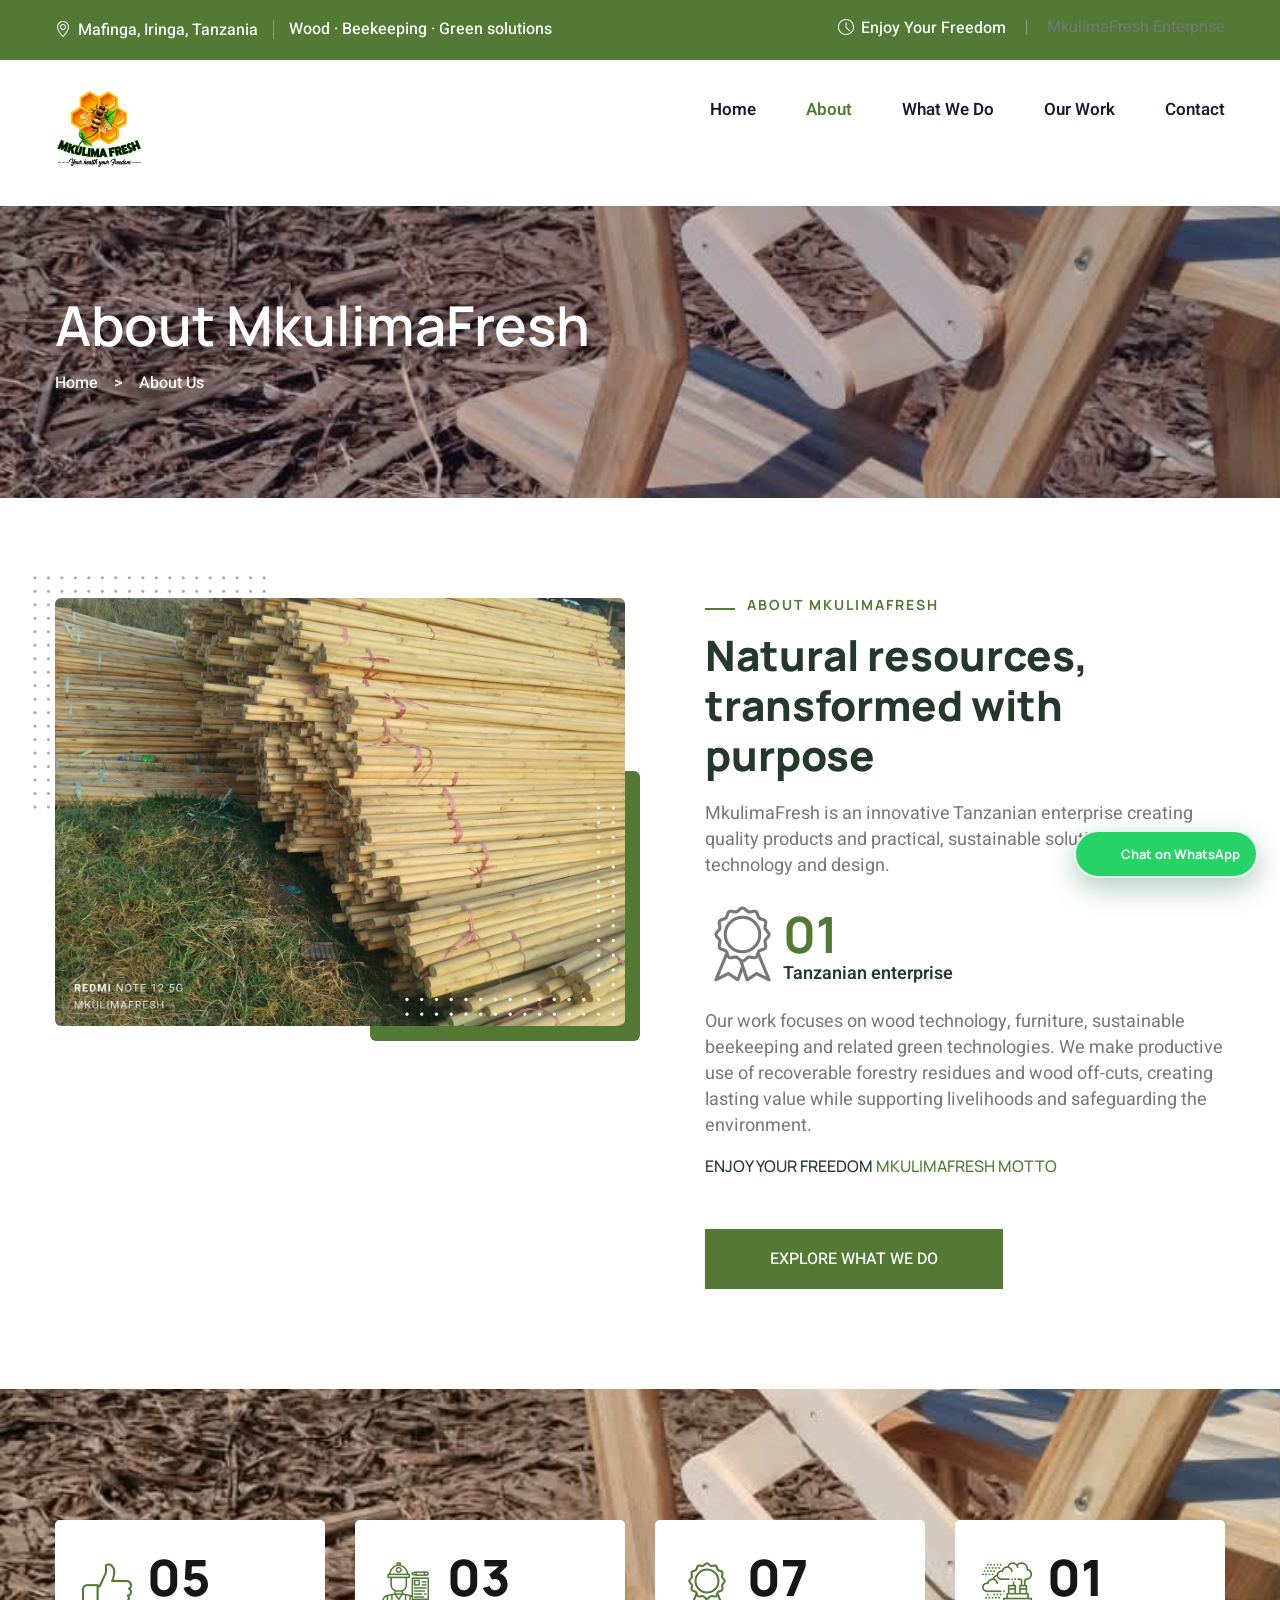
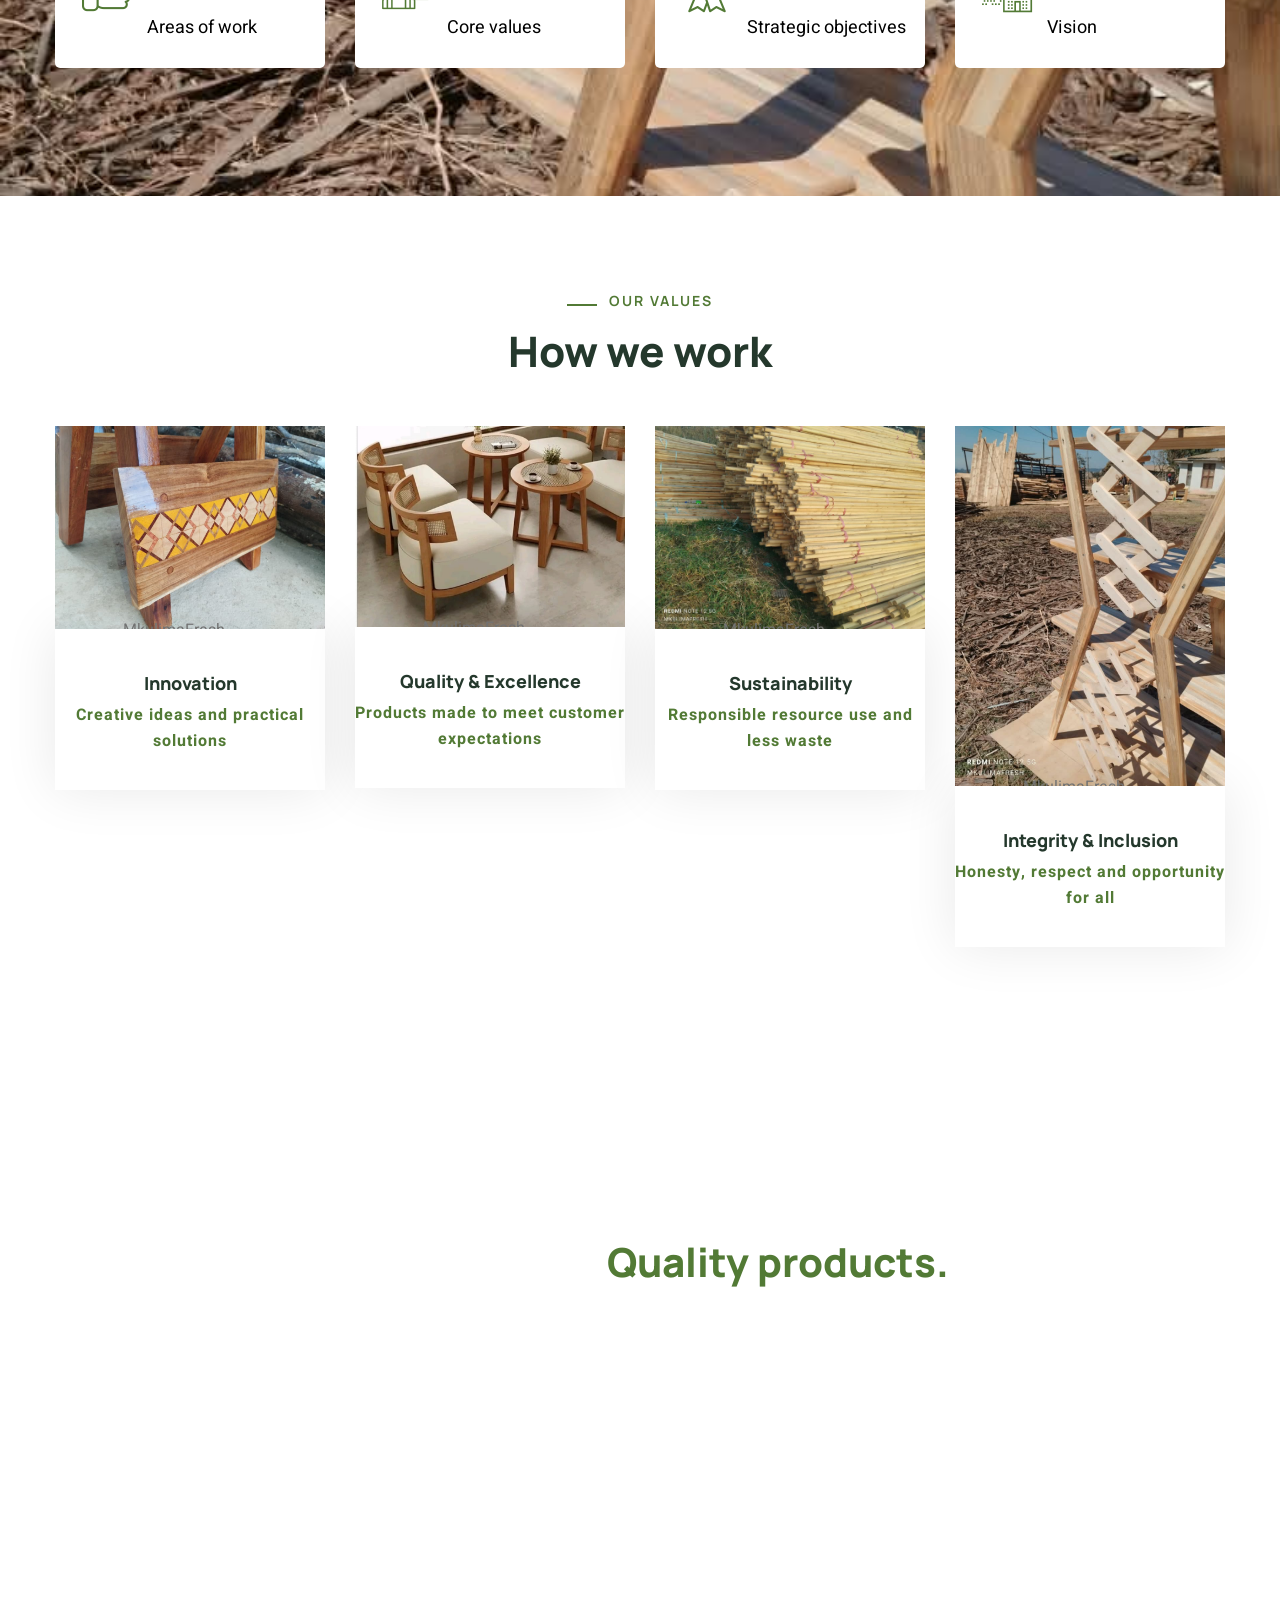
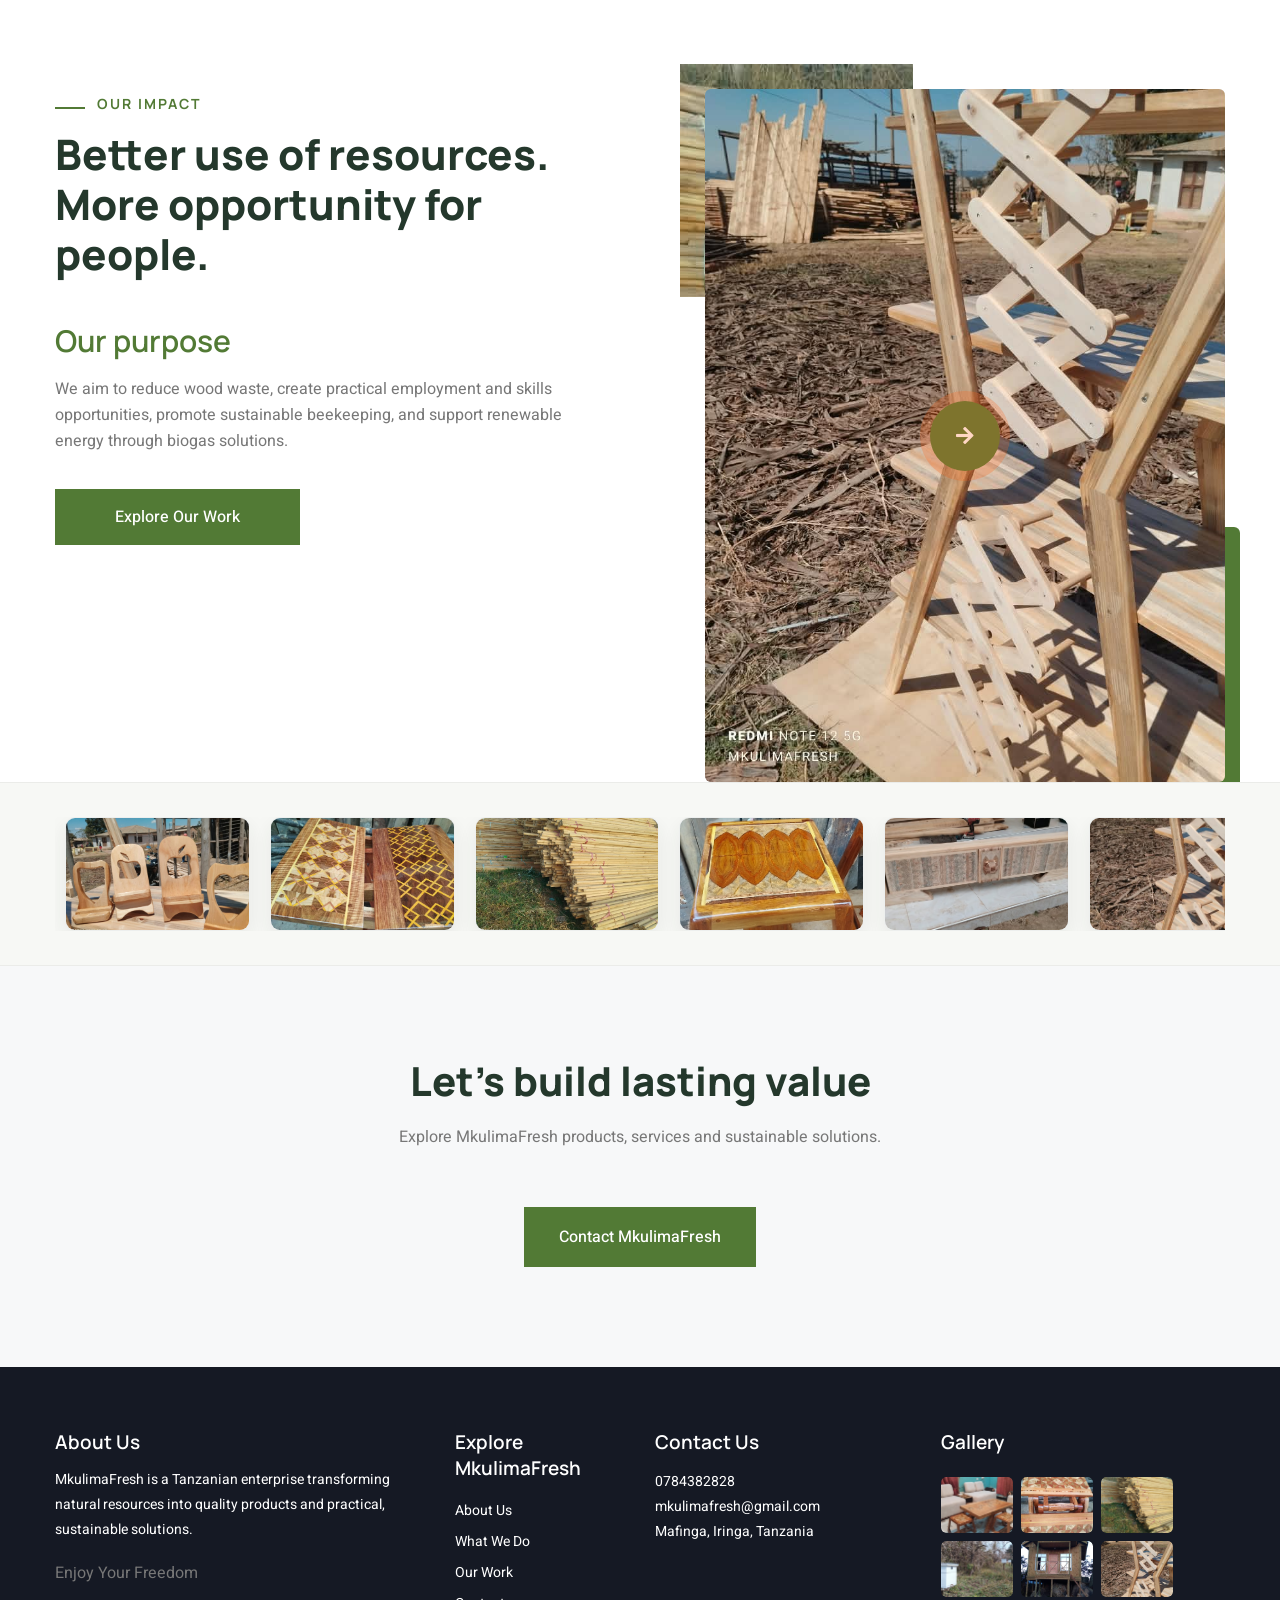
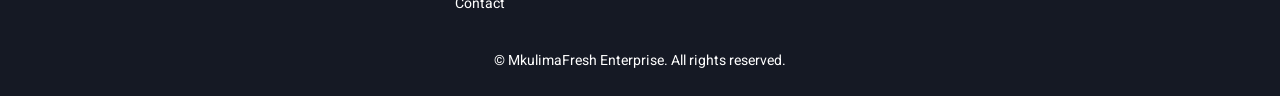
<file: about.html>
<!DOCTYPE html>
<html lang="en">
<head>
<meta charset="utf-8">
<title>About MkulimaFresh | Our Vision and Values</title>
<meta name="description" content="Learn about MkulimaFresh Enterprise, a Tanzanian business creating value through responsible woodwork, beekeeping and sustainable technologies.">
<!-- Stylesheets -->
<link href="css/bootstrap.css" rel="stylesheet">
<link href="css/magnific-popup.css" rel="stylesheet">
<link href="css/style.css?v=compact-mobile-footer-1" rel="stylesheet">
<link href="css/responsive.css?v=compact-mobile-footer-1" rel="stylesheet">

<link href="https://fonts.googleapis.com/css2?family=Manrope:wght@300;400;500;600;700;800&amp;display=swap" rel="stylesheet">
<link href="https://fonts.googleapis.com/css2?family=Heebo:wght@300;400;500;600;700;800;900&amp;display=swap" rel="stylesheet">

<link rel="shortcut icon" href="images/mukulima/MKULIMA%20Fresh%20Honeybee%20Logo.png" type="image/png">
<link rel="icon" href="images/mukulima/MKULIMA%20Fresh%20Honeybee%20Logo.png" type="image/png">
<!-- Responsive -->
<meta http-equiv="X-UA-Compatible" content="IE=edge">
<meta name="viewport" content="width=device-width, initial-scale=1.0">
<!--[if lt IE 9]><script src="https://cdnjs.cloudflare.com/ajax/libs/html5shiv/3.7.3/html5shiv.js"></script><![endif]-->
</head>

<body>

<div class="wrapper_box">
   
    <!-- Preloader -->
    <div class="loader-wrap">
        <div class="preloader"></div>
        <div class="layer layer-one"><span class="overlay"></span></div>
        <div class="layer layer-two"><span class="overlay"></span></div>        
        <div class="layer layer-three"><span class="overlay"></span></div>        
    </div>
    
    <!-- Main Header-->
    <header class="main-header">
       
        <div class="header_top">
            <div class="auto-container">
                <div class="row">
                    <div class="col-xl-12">
                        <div class="header_top_inner clearfix">
                            <div class="header_top_one_box pull-left">
                                <ul>
                                    <li><span class="flaticon-placeholder"></span>Mafinga, Iringa, Tanzania</li>
                                    <li><span class="flaticon-leaf"></span>Wood · Beekeeping · Green solutions</li>
                                </ul>
                            </div>
                            <div class="header_top_two_box pull-right">
                                <div class="opening_hour">
                                    <p><span class="flaticon-clock-1"></span>Enjoy Your Freedom</p>
                                </div>
                                <div class="social_links_1"><span>MkulimaFresh Enterprise</span></div>    
                            </div>
                        </div>   
                    </div>
                </div>        
            </div>    
        </div>
        
        <!-- Header Upper -->
        <div class="header_upper">
            <div class="auto-container">
                <div class="row">
                    <div class="col-lg-12">
                        <div class="header_upper_inner clearfix">
                            <div class="header_upper_one_box pull-left">
                                <div class="logo">
                                    <a class="mkulima-logo" href="index.html" aria-label="MkulimaFresh home"><img src="images/mukulima/MKULIMA%20Fresh%20Honeybee%20Logo.png" alt="Mkulima Fresh"></a>
                                </div>
                            </div>
                            <div class="header_upper_two_box one pull-right">
                                <div class="nav-outer">
                                    <!--Mobile Navigation Toggler-->
                                    <div class="mobile-nav-toggler">
                                        <span class="icon flaticon-menu"></span>
                                    </div>
                                    <div class="nav-inner">
                                        <!-- Main Menu -->
                                        <nav class="main-menu navbar-expand-xl navbar-dark">

                                            <div class="collapse navbar-collapse" id="navbarSupportedContent">
                                                <ul class="navigation">
<li><a href="index.html">Home</a></li>
<li class="current"><a href="about.html">About</a></li>
<li><a href="service.html">What We Do</a></li>
<li><a href="project.html">Our Work</a></li>
<li><a href="contact.html">Contact</a></li>
                                    </ul>
                                            </div>
                                        </nav><!-- Main Menu End-->
                                    </div>
                                </div>
                                </div>
                        
                        </div>
                    </div>
                </div>               
                    
            </div>
        </div>
        <!--End Header Upper-->

        <!--End Header Upper-->
        <div class="sticky-header">
            <div class="auto-container">
                <div class="outer-container">
                    <div class="header-column">
                        <div class="logo-box">
                            <div class="logo"><a class="mkulima-logo" href="index.html" aria-label="MkulimaFresh home"><img src="images/mukulima/MKULIMA%20Fresh%20Honeybee%20Logo.png" alt="Mkulima Fresh"></a></div>
                        </div>
                    </div>
                    <div class="header-column">
                        <div class="nav-outer">
                            <!--Mobile Navigation Toggler-->
                            <div class="mobile-nav-toggler"><span class="icon flaticon-menu"></span></div>
                            
                            <div class="nav-inner">
                                <!-- Main Menu -->
                                <nav class="main-menu navbar-expand-xl navbar-dark">
                                    <div class="collapse navbar-collapse">
                                        <ul class="navigation">
                                        </ul>
                                    </div>
                                </nav><!-- Main Menu End-->
                            </div>
                        </div>
                    </div>
                </div>
            </div>
        </div>
        
        <!-- Mobile Menu  -->
        <div class="mobile-menu close-menu">        
            <!--Here Menu Will Come Automatically Via Javascript / Same Menu as in Header-->
            <nav class="menu-box">            
                <ul class="navigation"></ul>
            </nav>
        </div><!-- End Mobile Menu -->

        <div class="nav-overlay">
        </div>
    </header>
    <!-- End Main Header -->

    <!--Start Page Header Section-->
    <section class="page-header" style="background-image: url(images/mukulima/workshop.jpg);">
        <div class="container">
            <h1>About MkulimaFresh</h1>
            <ul class="thm-breadcrumb">
                <li><a href="index.html">Home</a></li>
                <li><span>></span></li>
                <li><span>About Us</span></li>
            </ul>
        </div>
    </section>
    <!--End Page Header Section-->
    

    <!-- Start About Two Section --> 
    <section class="about-tow-section">
        <div class="container">
            <div class="row">
                <div class="col-xl-6">
                    <div class="about-two-left-content wow slideInLeft" data-wow-delay="100ms">
                        <div class="about-two-sec-image">
                           <div class="about-two-sec-image-bg-1" style="background-image: url(images/about/about-2--pattern-1.png)"></div>
                           <div class="about-two-sec-image-bg-2" style="background-image: url(images/about/about-2--pattern-2.png)"></div>
                            <img src="images/mukulima/reclaimed-timber.jpg" alt="Recoverable timber prepared for MkulimaFresh products">
                        </div>
                    </div>
                </div>
                <div class="col-xl-6">
                    <div class="about-two-right-content">
                        <div class="about-two-title">
                            <h4 class="sub-title-shape-left section_title-subheading">About MkulimaFresh</h4>
                            <h2>Natural resources, transformed with purpose</h2>
                            <p class="about-two-title-text">MkulimaFresh is an innovative Tanzanian enterprise creating quality products and practical, sustainable solutions through technology and design.</p>
                        </div>
                        <div class="about-tow-experience-years style-two">
                            <div class="about-tow-experience-years-icon">
                                <span class="flaticon-medal"></span>
                            </div>
                            <div class="about-tow-experience-years-text">
                                <h2>01</h2>
                                <p>Tanzanian enterprise</p>
                            </div>
                        </div>
                        <div class="about-two-bottom-content">
                            <p class="about-two-bottom-text">Our work focuses on wood technology, furniture, sustainable beekeeping and related green technologies. We make productive use of recoverable forestry residues and wood off-cuts, creating lasting value while supporting livelihoods and safeguarding the environment.</p>
                            <h3>Enjoy Your Freedom <span>MkulimaFresh motto</span></h3>
                        </div>
                        <div class="about-two-btn">
                            <a href="service.html" class="theme-btn">Explore What We Do</a>
                        </div>
                    </div>
                </div>
            </div>
        </div>
    </section>    
    <!-- End About Two Section --> 
    
   <!--Start Funfacts One Section --> 
    <section class="funfacts-one-section" style="background-image: url(images/mukulima/workshop.jpg)">
        <div class="container">
            <div class="row">
                <div class="col-xl-3 col-lg-3 col-md-6">
                    <!--Funfacts One Single-->
                    <div class="funfacts-one-single wow fadeInUp" data-wow-delay="100ms">
                        <div class="icon">
                            <span class="flaticon-like"></span>
                        </div>
                        <div class="content count-box">
                            <h2>
                                <span>05</span>
                            </h2>
                            <p>Areas of work</p>
                        </div>
                    </div>
                </div>
                <div class="col-xl-3 col-lg-3 col-md-6">
                    <!--Funfacts One Single-->
                    <div class="funfacts-one-single wow fadeInUp" data-wow-delay="200ms">
                        <div class="icon">
                            <span class="flaticon-architect"></span>
                        </div>
                        <div class="content count-box">
                            <h2>
                                <span>03</span>
                            </h2>
                            <p>Core values</p>
                        </div>
                    </div>
                </div>
                <div class="col-xl-3 col-lg-3 col-md-6">
                    <!--Funfacts One Single-->
                    <div class="funfacts-one-single wow fadeInUp" data-wow-delay="300ms">
                        <div class="icon">
                            <span class="flaticon-medal"></span>
                        </div>
                        <div class="content count-box">
                            <h2>
                                <span>07</span>
                            </h2>
                            <p>Strategic objectives</p>
                        </div>
                    </div>
                </div>
                <div class="col-xl-3 col-lg-3 col-md-6">
                    <!--Funfacts One Single-->
                    <div class="funfacts-one-single wow fadeInUp" data-wow-delay="400ms">
                        <div class="icon">
                            <span class="flaticon-carbon"></span>
                        </div>
                        <div class="content count-box">
                            <h2>
                                <span>01</span>
                            </h2>
                            <p>Vision</p>
                        </div>
                    </div>
                </div>
            </div>
        </div>
    </section>
    <!--End Funfacts One Section --> 
           
    <!--Start Team One Section -->   
    <section class="team-one-section">
        <div class="container">
           <div class="thm-section-title text-center">
                <h4 class="sub-title-shape-left section_title-subheading">Our values</h4>
               <h2>How we work</h2>
           </div>
            <div class="row">
                <div class="col-xl-3 col-lg-3 col-md-6">
                    <!--Team One Single-->
                    <div class="team-one-single wow fadeInLeft" data-wow-delay="100ms">
                        <div class="team-one-img">
                            <img src="images/mukulima/WhatsApp%20Image%202026-10-26%20at%2016.17.02%20%281%29.jpeg" alt="Decorative woodwork made by MkulimaFresh">
                            <div class="team-one-hover">
                                <div class="team-one-social"><span>MkulimaFresh Enterprise</span></div>
                            </div>
                        </div>
                        <div class="team-one-content">
                            <h3>Innovation</h3>
                            <p>Creative ideas and practical solutions</p>
                        </div>
                    </div>
                </div>
                <div class="col-xl-3 col-lg-3 col-md-6">
                    <!--Team One Single-->
                    <div class="team-one-single wow fadeInLeft" data-wow-delay="200ms">
                        <div class="team-one-img">
                            <img src="images/mukulima/WhatsApp%20Image%202026-10-26%20at%2016.07.59%20%281%29.jpeg" alt="Furniture crafted by MkulimaFresh">
                            <div class="team-one-hover">
                                <div class="team-one-social"><span>MkulimaFresh Enterprise</span></div>
                            </div>
                        </div>
                        <div class="team-one-content">
                            <h3>Quality &amp; excellence</h3>
                            <p>Products made to meet customer expectations</p>
                        </div>
                    </div>
                </div>
                <div class="col-xl-3 col-lg-3 col-md-6">
                    <!--Team One Single-->
                    <div class="team-one-single wow fadeInLeft" data-wow-delay="300ms">
                        <div class="team-one-img">
                            <img src="images/mukulima/reclaimed-timber.jpg" alt="Wood resources prepared for reuse">
                            <div class="team-one-hover">
                                <div class="team-one-social"><span>MkulimaFresh Enterprise</span></div>
                            </div>
                        </div>
                        <div class="team-one-content">
                            <h3>Sustainability</h3>
                            <p>Responsible resource use and less waste</p>
                        </div>
                    </div>
                </div>
                <div class="col-xl-3 col-lg-3 col-md-6">
                    <!--Team One Single-->
                    <div class="team-one-single wow fadeInLeft" data-wow-delay="400ms">
                        <div class="team-one-img">
                            <img src="images/mukulima/workshop.jpg" alt="MkulimaFresh workshop">
                            <div class="team-one-hover">
                                <div class="team-one-social"><span>MkulimaFresh Enterprise</span></div>
                            </div>
                        </div>
                        <div class="team-one-content">
                            <h3>Integrity &amp; inclusion</h3>
                            <p>Honesty, respect and opportunity for all</p>
                        </div>
                    </div>
                </div>
            </div>
        </div>
    </section>
    <!--End Team One Section -->
           
    <!--Start video Two Section --> 
    <section class="video-two-section" style="background-image: url(images/mukulima/wood-detail.jpg)">
        <div class="container">
            <div class="row">
                <div class="col-xl-12">
                    <div class="video-two-sec-inner">
                        <div class="video-two-sec-icon">
                            <a href="service.html" class="video-two-sec-btn"><i class="fa fa-arrow-right"></i></a>
                        </div>
                        <div class="video-two-sec-content">
                            <h2>Innovative solutions. <span>Quality products.</span> Lasting value.</h2>
                            <p>We turn natural resources into lasting value through design, craftsmanship and appropriate technology.</p>
                        </div>
                    </div>
                </div>
            </div>
        </div>
    </section>
    <!--End video Two Section --> 
    
    <!--Start History One Section -->     
    <section class="history-one-section">
        <div class="container">
            <div class="row">
                <div class="col-xl-6 col-lg-6">
                    <div class="history-one-sec-content">
                        <div class="history-one-sec-title">
                            <h4 class="sub-title-shape-left section_title-subheading">Our impact</h4>
                            <h2>Better use of resources. <br>More opportunity for people.</h2>
                        </div>
                        <div class="history-one-sec-date">
                            <h3>Our purpose</h3>
                        </div>
                        <div class="history-one-text">
                            <p>We aim to reduce wood waste, create practical employment and skills opportunities, promote sustainable beekeeping, and support renewable energy through biogas solutions.</p>
                        </div>
                        <div class="history-one-btn">
                            <a href="service.html" class="theme-btn">Explore Our Work</a>
                        </div>
                    </div>
                </div>
                <div class="col-xl-6 col-lg-6">
                    <div class="history-one-video-sec wow slideInRight" data-wow-delay="100ms">
                        <div class="history-one-video-img">
                           <div class="history-one-video-img-bg" style="background-image: url(images/mukulima/reclaimed-timber.jpg)"></div>
                           <div class="history-one-video-img-shape"></div>
                            <img src="images/mukulima/workshop.jpg" alt="MkulimaFresh workshop and wood products">
                            <div class="history-one-video-btn-box">
                                <a href="service.html" class="history-one-video-btn"><i class="fa fa-arrow-right"></i></a>
                            </div>
                        </div>
                    </div>
                </div>
            </div>
        </div>
    </section>
    <!--End History One Section -->
    
    <!--Start Brand One Section -->     
    <div class="brand-one">
            <div class="container">
                <div class="row">
                    <div class="col-xl-12">
                        <div class="brand-one-carousel owl-carousel">
                            <div class="single_brand_item">
                                <a href="project.html"><img src="images/mukulima/chairs.jpg" alt="MkulimaFresh chairs"></a>
                            </div>
                            <div class="single_brand_item">
                                <a href="project.html"><img src="images/mukulima/wood-detail.jpg" alt="MkulimaFresh wood detail"></a>
                            </div>
                            <div class="single_brand_item">
                                <a href="project.html"><img src="images/mukulima/reclaimed-timber.jpg" alt="MkulimaFresh reclaimed timber"></a>
                            </div>
                            <div class="single_brand_item">
                                <a href="project.html"><img src="images/mukulima/wood-art.jpg" alt="MkulimaFresh wood art"></a>
                            </div>
                            <div class="single_brand_item">
                                <a href="project.html"><img src="images/mukulima/cabinet.jpg" alt="MkulimaFresh cabinet"></a>
                            </div>
                            <div class="single_brand_item">
                                <a href="project.html"><img src="images/mukulima/workshop.jpg" alt="MkulimaFresh workshop"></a>
                            </div>
                            <div class="single_brand_item">
                                <a href="project.html"><img src="images/mukulima/chairs.jpg" alt="MkulimaFresh chairs"></a>
                            </div>
                            <div class="single_brand_item">
                                <a href="project.html"><img src="images/mukulima/wood-detail.jpg" alt="MkulimaFresh wood detail"></a>
                            </div>
                            <div class="single_brand_item">
                                <a href="project.html"><img src="images/mukulima/reclaimed-timber.jpg" alt="MkulimaFresh reclaimed timber"></a>
                            </div>
                            <div class="single_brand_item">
                                <a href="project.html"><img src="images/mukulima/wood-art.jpg" alt="MkulimaFresh wood art"></a>
                            </div>
                        </div>
                    </div>
                </div>
            </div>
        </div>
    <!--End Brand One Section -->  
    
    <!--Start Newsletter One Section --> 
    <section class="newsletter-one-section">
        <div class="container">
            <div class="row">
                <div class="col-xl-12">
                    <div class="newsletter-one-sec-inner">
                        <div class="title">
                            <h2>Let’s build lasting value</h2>
                            <p>Explore MkulimaFresh products, services and sustainable solutions.</p>
                        </div>
                        <div class="newsletter-one-input-box"><a class="theme-btn" href="contact.html">Contact MkulimaFresh</a></div>
                    </div>
                </div>
            </div>
        </div>
    </section>
    <!--End Newsletter One Section --> 
        
    <!--Start Footer Section -->
    <footer class="footer-section">
        <div class="container">
            <div class="row">
                <div class="col-xl-4 col-lg-6 col-md-6 wow fadeInUp" data-wow-delay="100ms">
                    <div class="footer-widget-single footer-widget-about">
                        <div class="footer-widget-title">
                            <h3>About Us</h3>
                        </div>
                        <div class="footer-widget-about-text">
                            <p>MkulimaFresh is a Tanzanian enterprise transforming natural resources into quality products and practical, sustainable solutions.</p>
                        </div>
                        <div class="footer-widget-about-social"><span>Enjoy Your Freedom</span></div>
                    </div>
                </div>
                <div class="col-xl-2 col-lg-6 col-md-6 wow fadeInUp" data-wow-delay="200ms">
                    <div class="footer-widget-single footer-widget-useful-links">
                       <div class="footer-widget-title">
                            <h3>Explore MkulimaFresh</h3>
                        </div>
                        <ul class="footer-widget-useful-links-list list-unstyled">
                            <li><a href="about.html">About Us</a></li>
                            <li><a href="service.html">What We Do</a></li>
                            <li><a href="project.html">Our Work</a></li>
                            <li><a href="contact.html">Contact</a></li>
                        </ul>
                    </div>
                </div>
                <div class="col-xl-2 col-lg-6 col-md-6 wow fadeInUp" data-wow-delay="300ms">
                    <div class="footer-widget-single footer-widget-contact">
                       <div class="footer-widget-title">
                            <h3>Contact Us</h3>
                        </div>
                        <div class="footer-widget_contact-info"><p><a href="tel:0784382828">0784382828</a></p><p><a href="mailto:mkulimafresh@gmail.com">mkulimafresh@gmail.com</a></p><p>Mafinga, Iringa, Tanzania</p></div>
                    </div>
                </div>
                <div class="col-xl-4 col-lg-6 col-md-6 wow fadeInUp" data-wow-delay="400ms">
                    <div class="footer-widget-single footer-widget-gallery">
                       <div class="footer-widget-title">
                            <h3>Gallery</h3>
                        </div>
                        <ul class="footer-widget-gallery-list list-unstyled">
                            <li>
                                <div class="gallery-img">
                                    <img src="images/mukulima/WhatsApp%20Image%202026-10-26%20at%2016.23.08.jpeg" alt="MkulimaFresh handcrafted living room furniture">
                                    <div class="gallery-img-hover">
                                        <i class="fa fa-link"></i>
                                    </div>
                                </div>
                            </li>
                            <li>
                                <div class="gallery-img">
                                    <img src="images/mukulima/WhatsApp%20Image%202026-10-26%20at%2016.17.00%20%281%29.jpeg" alt="MkulimaFresh detailed wood inlay">
                                    <div class="gallery-img-hover">
                                        <i class="fa fa-link"></i>
                                    </div>
                                </div>
                            </li>
                            <li>
                                <div class="gallery-img">
                                    <img src="images/mukulima/reclaimed-timber.jpg" alt="MkulimaFresh reclaimed timber">
                                    <div class="gallery-img-hover">
                                        <i class="fa fa-link"></i>
                                    </div>
                                </div>
                            </li>
                            <li>
                                <div class="gallery-img">
                                    <img src="images/mukulima/WhatsApp%20Image%202026-10-26%20at%2016.24.40.jpeg" alt="MkulimaFresh beehives">
                                    <div class="gallery-img-hover">
                                        <i class="fa fa-link"></i>
                                    </div>
                                </div>
                            </li>
                            <li>
                                <div class="gallery-img">
                                    <img src="images/mukulima/WhatsApp%20Image%202026-10-27%20at%2017.38.04.jpeg" alt="MkulimaFresh prefabricated house">
                                    <div class="gallery-img-hover">
                                        <i class="fa fa-link"></i>
                                    </div>
                                </div>
                            </li>
                            <li>
                                <div class="gallery-img">
                                    <img src="images/mukulima/workshop.jpg" alt="MkulimaFresh workshop">
                                    <div class="gallery-img-hover">
                                        <i class="fa fa-link"></i>
                                    </div>
                                </div>
                            </li>
                        </ul>
                    </div>
                </div>
            </div>
            <div class="row">
                <div class="col-xl-12">
                    <div class="footer-bottom">
                        <p>© MkulimaFresh Enterprise. All rights reserved.</p>
                    </div>
                </div>
            </div>
        </div>
    </footer>   
    <!--End Footer Section -->     
    
    
    <div class="mkulima-floating-actions">
        <a class="mkulima-whatsapp" href="https://wa.me/255784382828?text=Hello%20MkulimaFresh%2C%20I%20want%20to%20learn%20more%20about%20your%20products%20and%20services." target="_blank" rel="noopener noreferrer" aria-label="Chat with MkulimaFresh on WhatsApp">
            <i class="fa fa-whatsapp" aria-hidden="true"></i>
            <span>Chat on WhatsApp</span>
        </a>
    </div>

    <!--Scroll to top-->
    <div class="scroll-to-top scroll-to-target" data-target="html"><span class="icon fas fa-arrow-up"></span></div>

</div>  
<!--End pagewrapper-->




<script src="js/jquery.js"></script>
<script src="js/popper.min.js"></script>
<script src="js/bootstrap.min.js"></script>
<script src="js/swiper.min.js"></script>
<script src="js/appear.js"></script>
<script src="js/jquery.countTo.js"></script>
<script src="js/isotope.js"></script>
<script src="js/owl.js"></script>
<script src="js/wow.js"></script>
<script src="js/jquery.fancybox.js"></script>
<script src="js/TweenMax.min.js"></script>
<script src="js/jquery.magnific-popup.min.js"></script>
<script src="js/custom.js?v=continuous-gallery-marquee"></script>
</body>
</html>
</file>
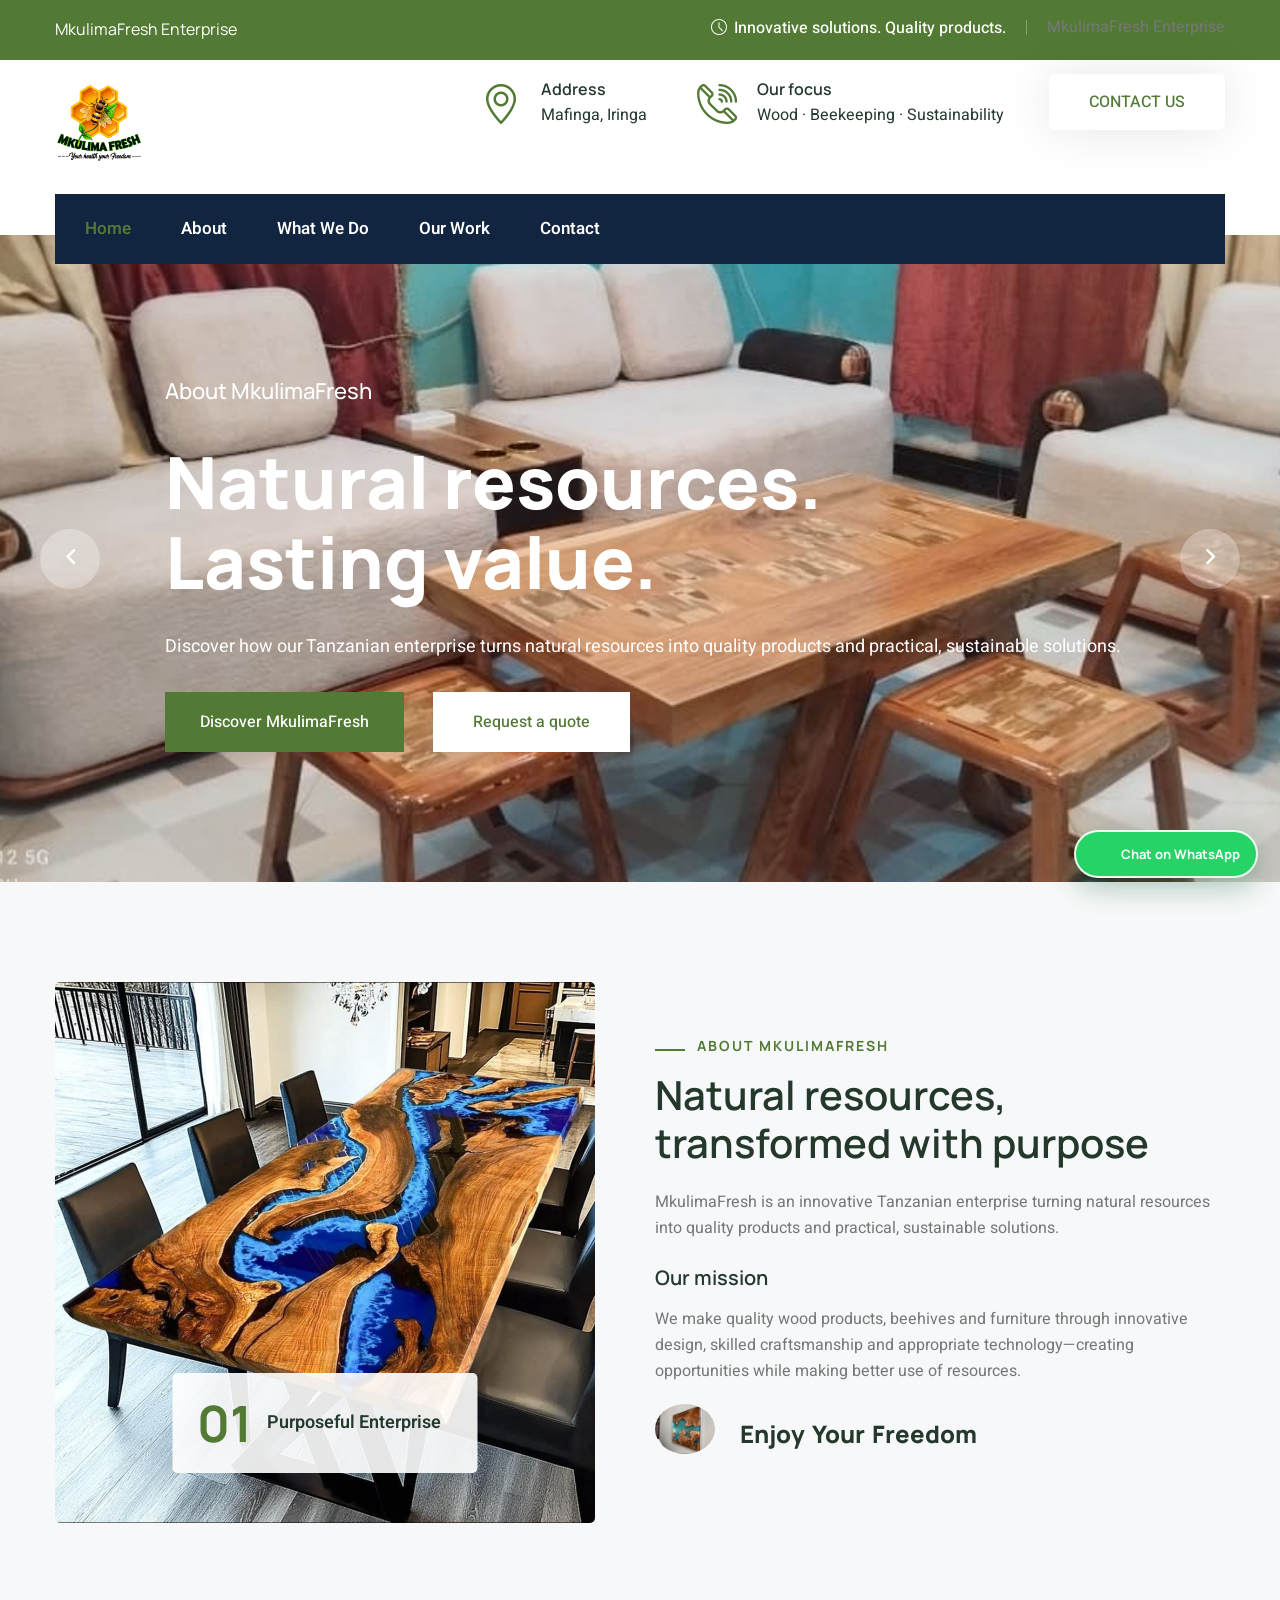
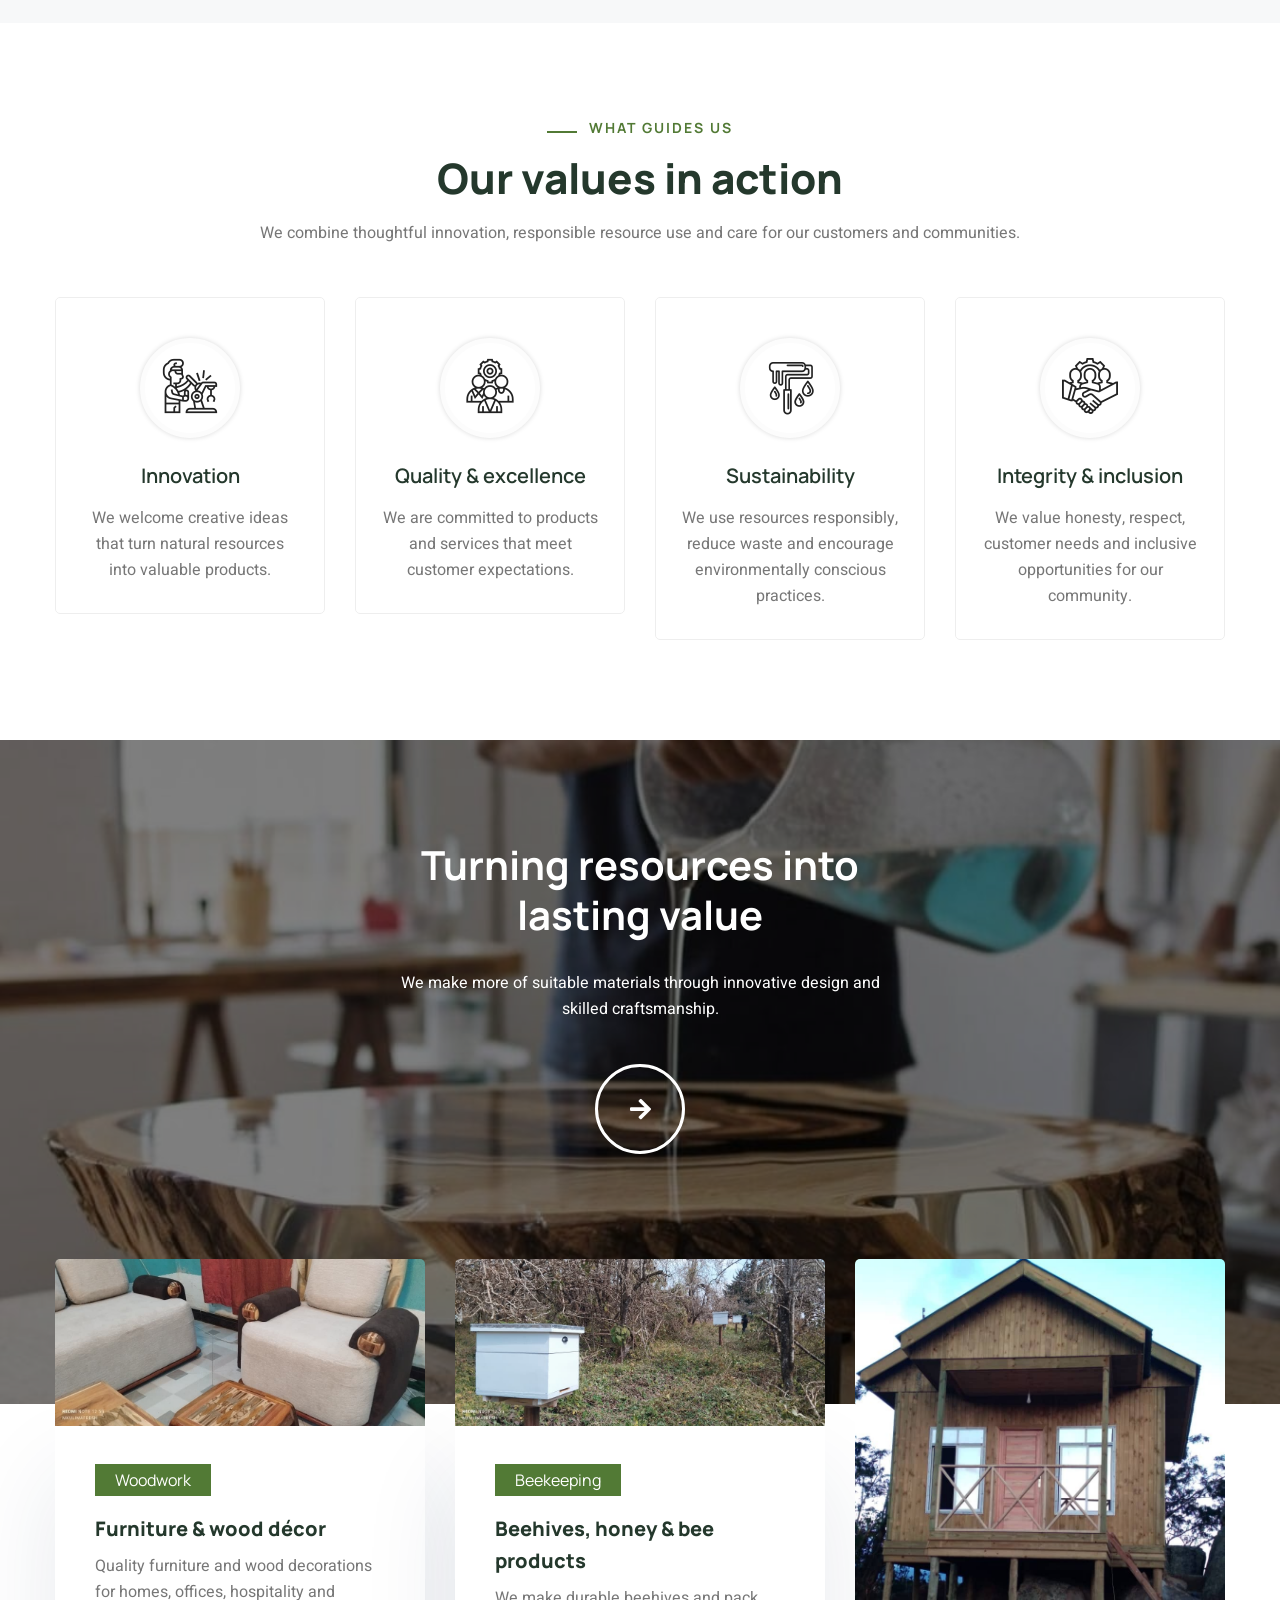
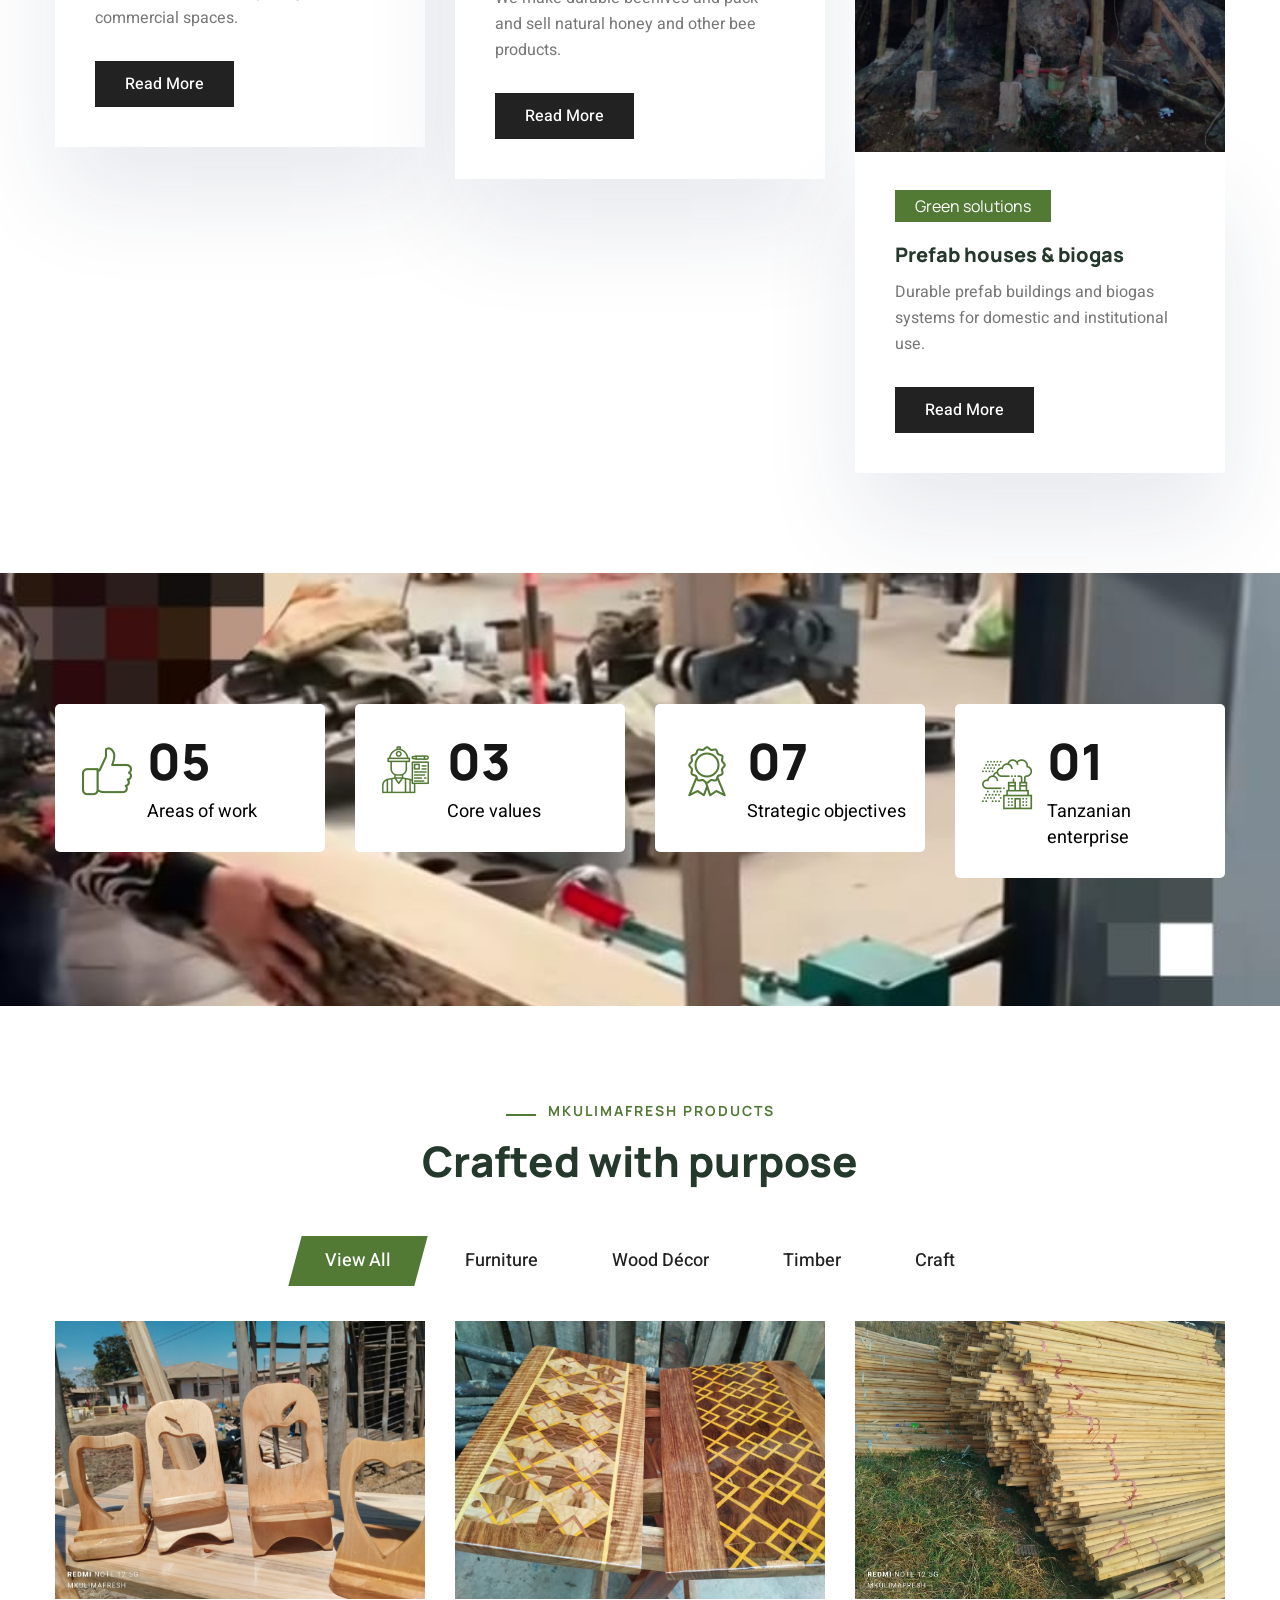
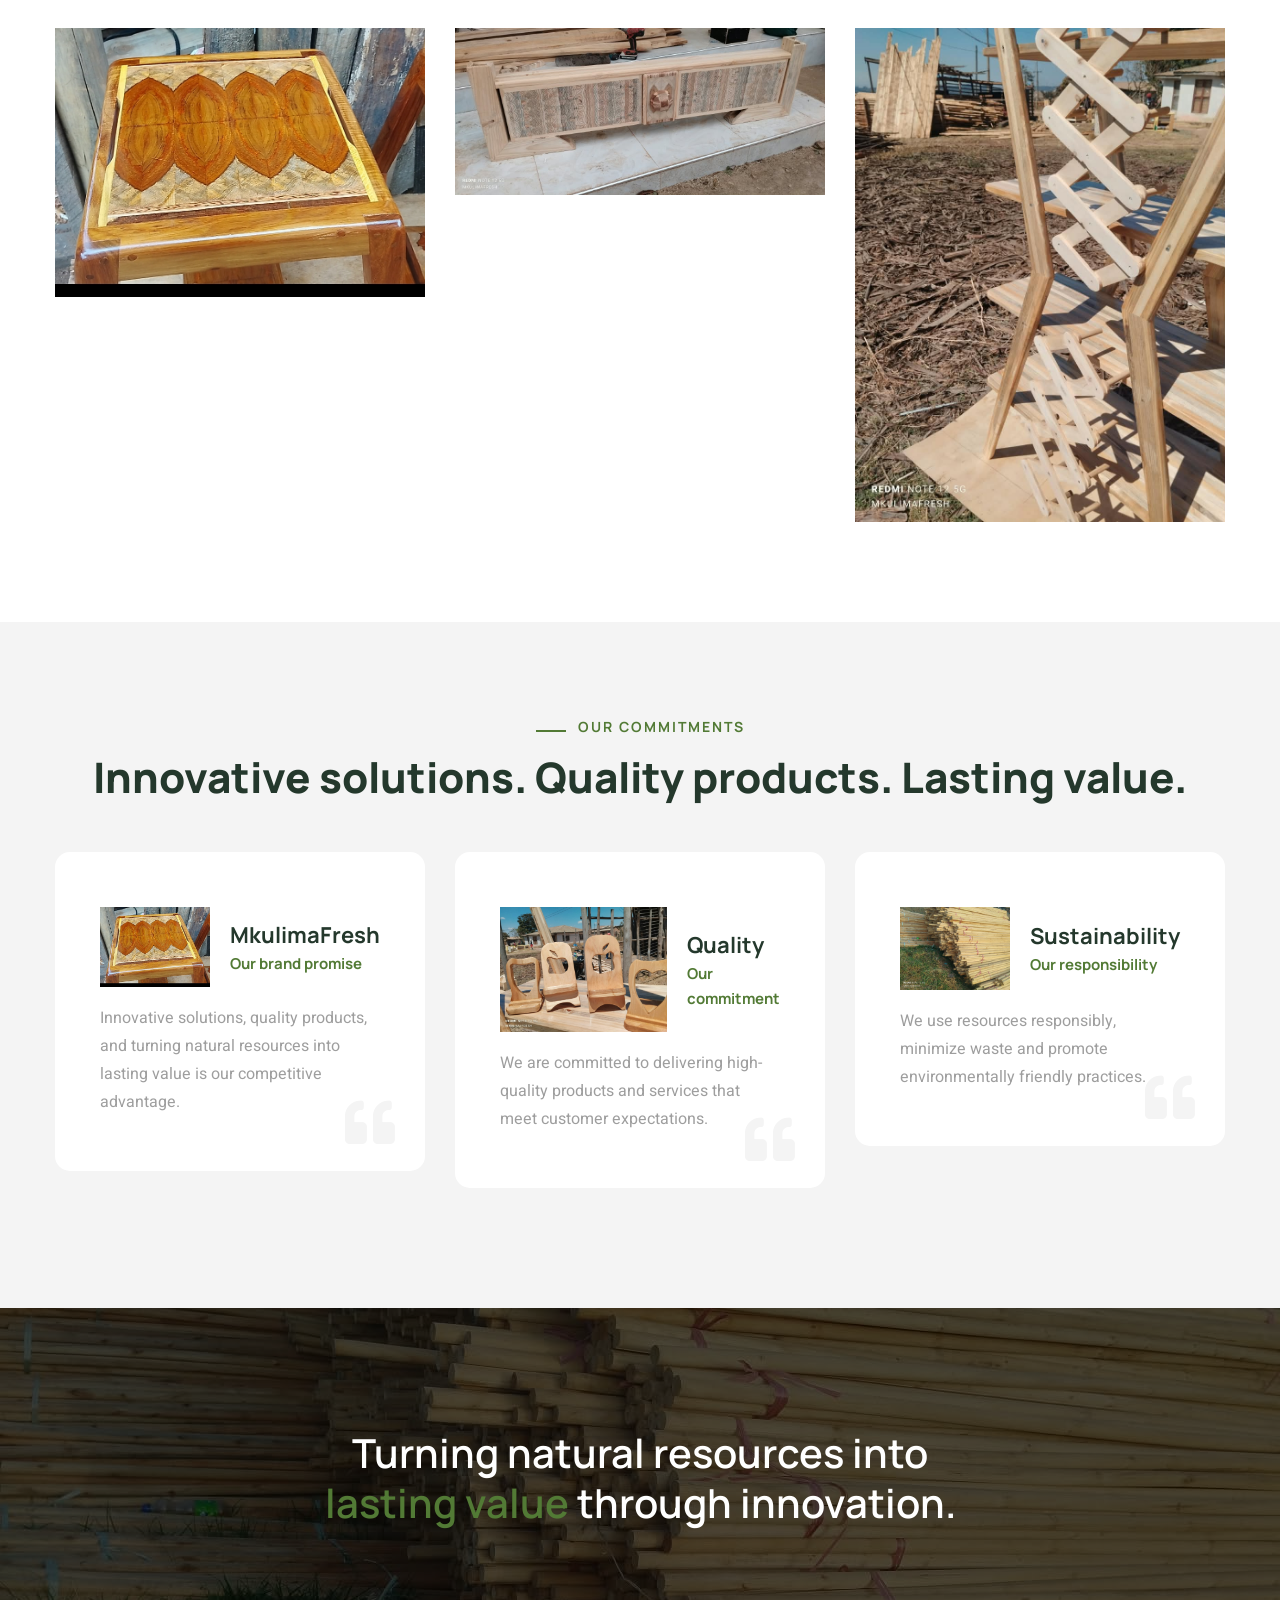
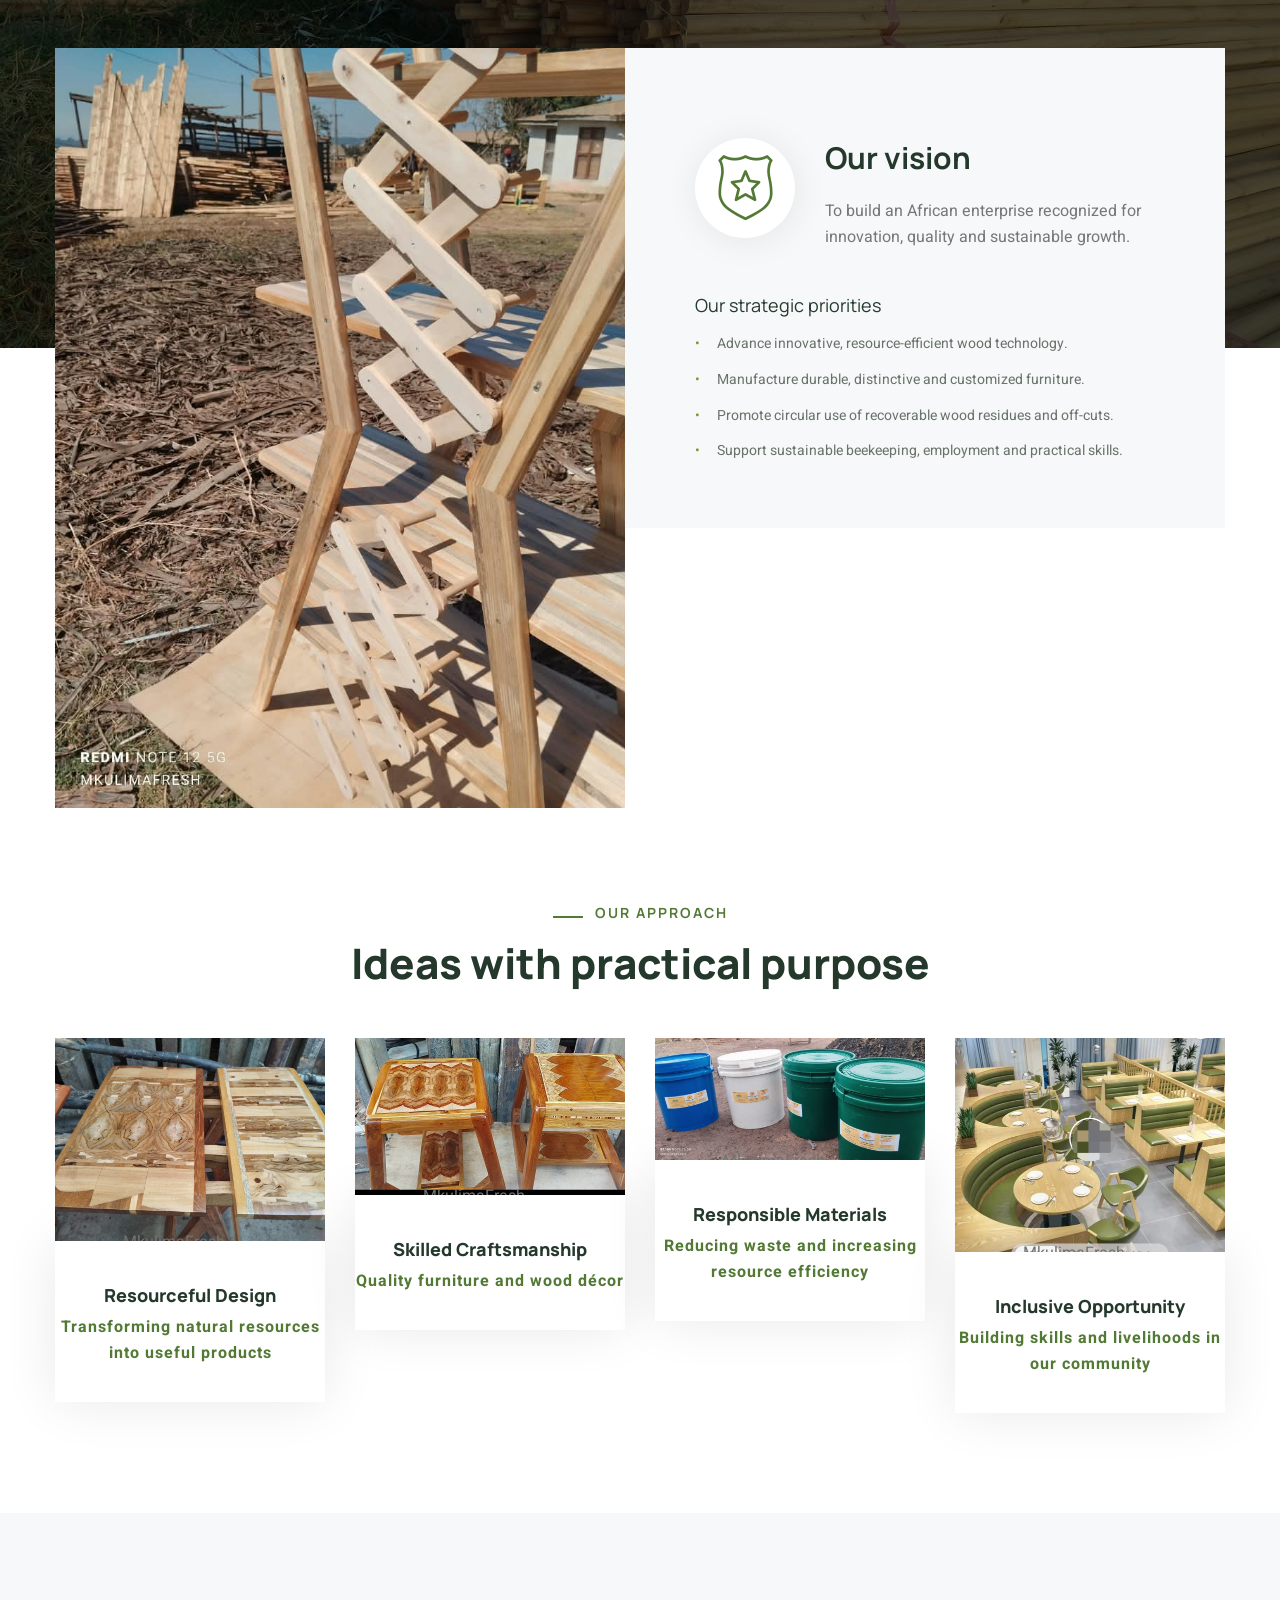
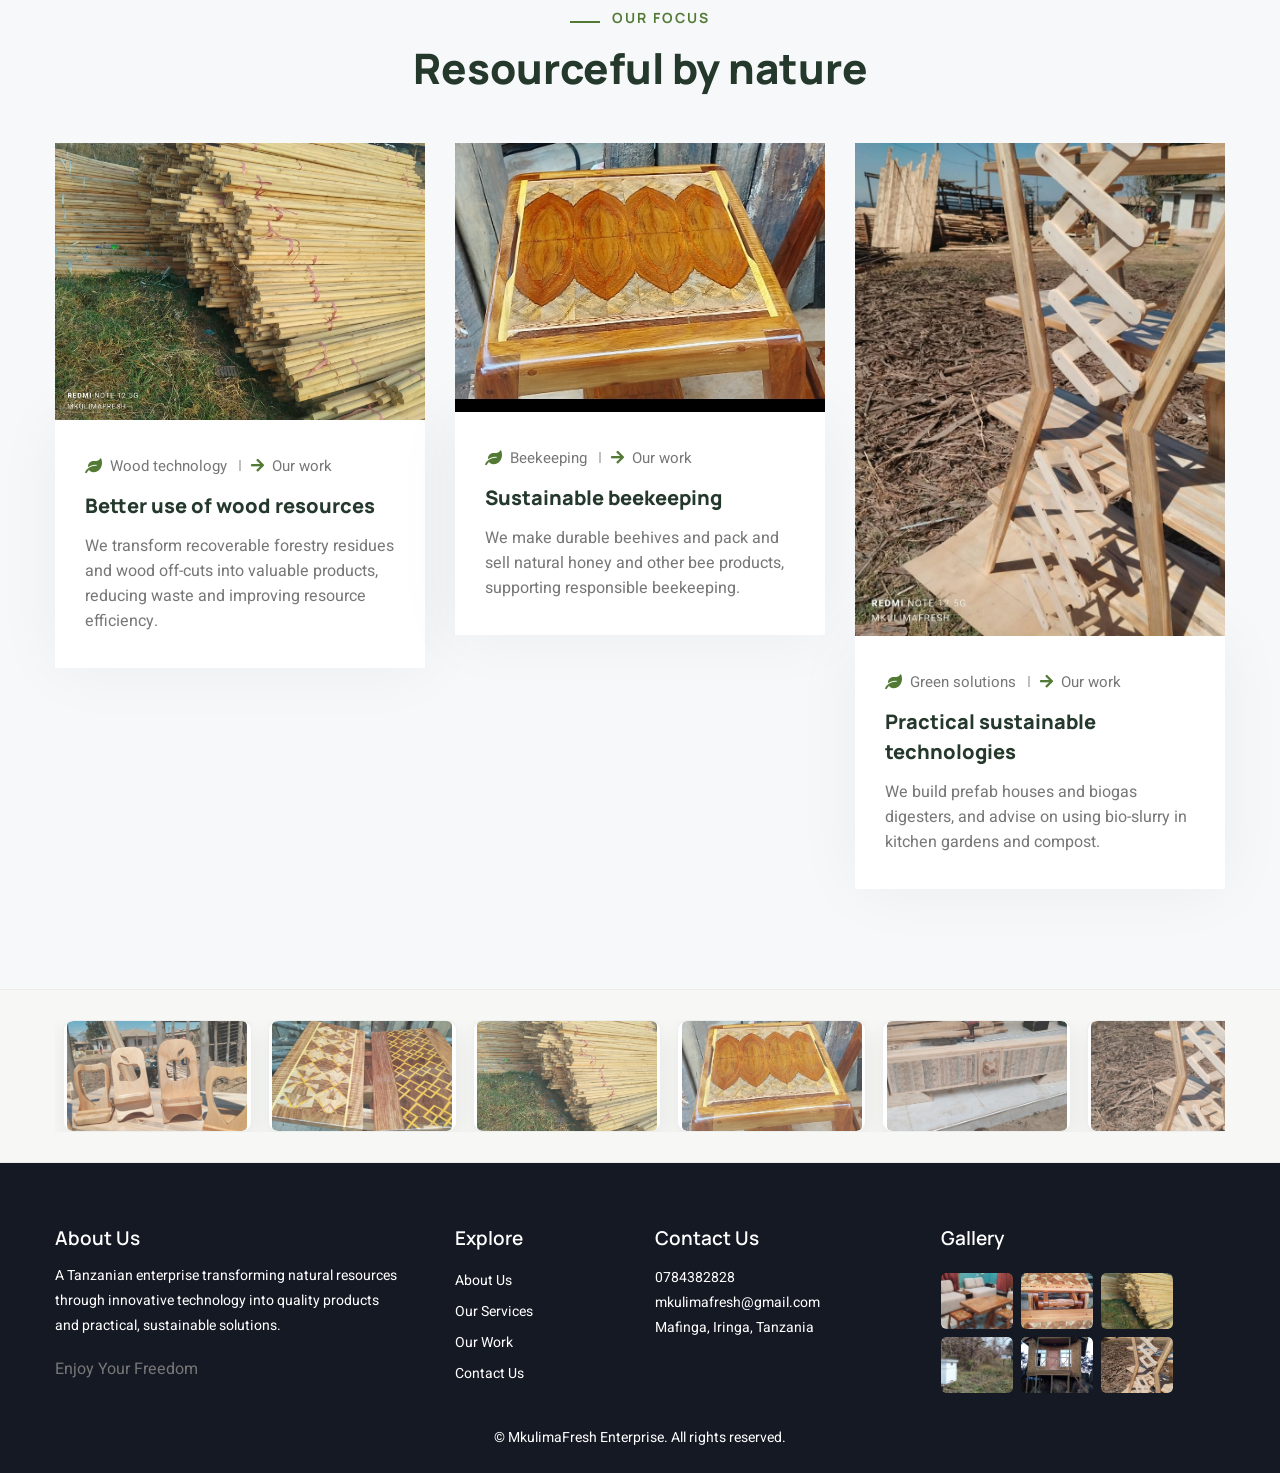
<file: blog-classic.html>
<!DOCTYPE html>
<html lang="en">
<head>
<meta charset="utf-8">
<meta name="viewport" content="width=device-width, initial-scale=1.0">
<meta name="robots" content="noindex, follow">
<meta http-equiv="refresh" content="0; url=index.html">
<link rel="canonical" href="index.html">
<title>MkulimaFresh Enterprise</title>
<script>window.location.replace("index.html");</script>
</head>
<body>
<p>This page has moved. <a href="index.html">Continue to MkulimaFresh Enterprise</a>.</p>
</body>
</html>
</file>
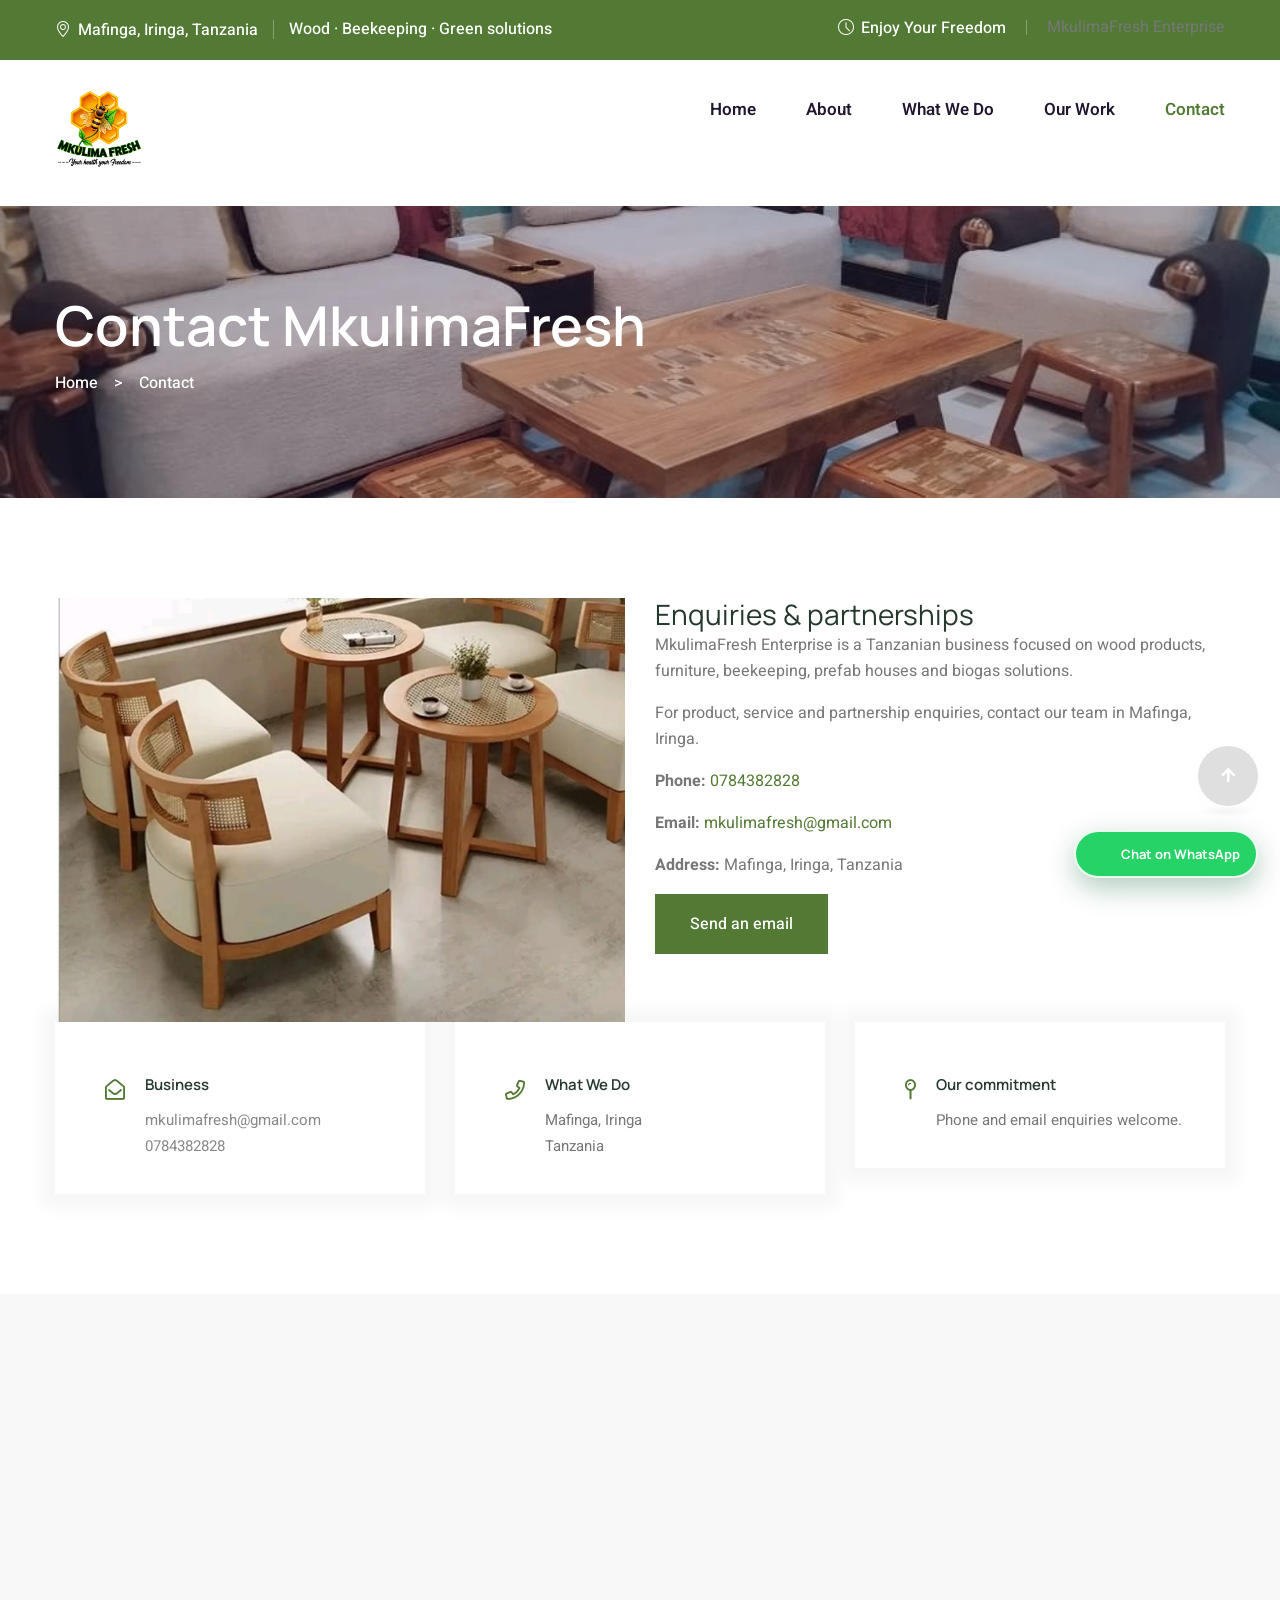
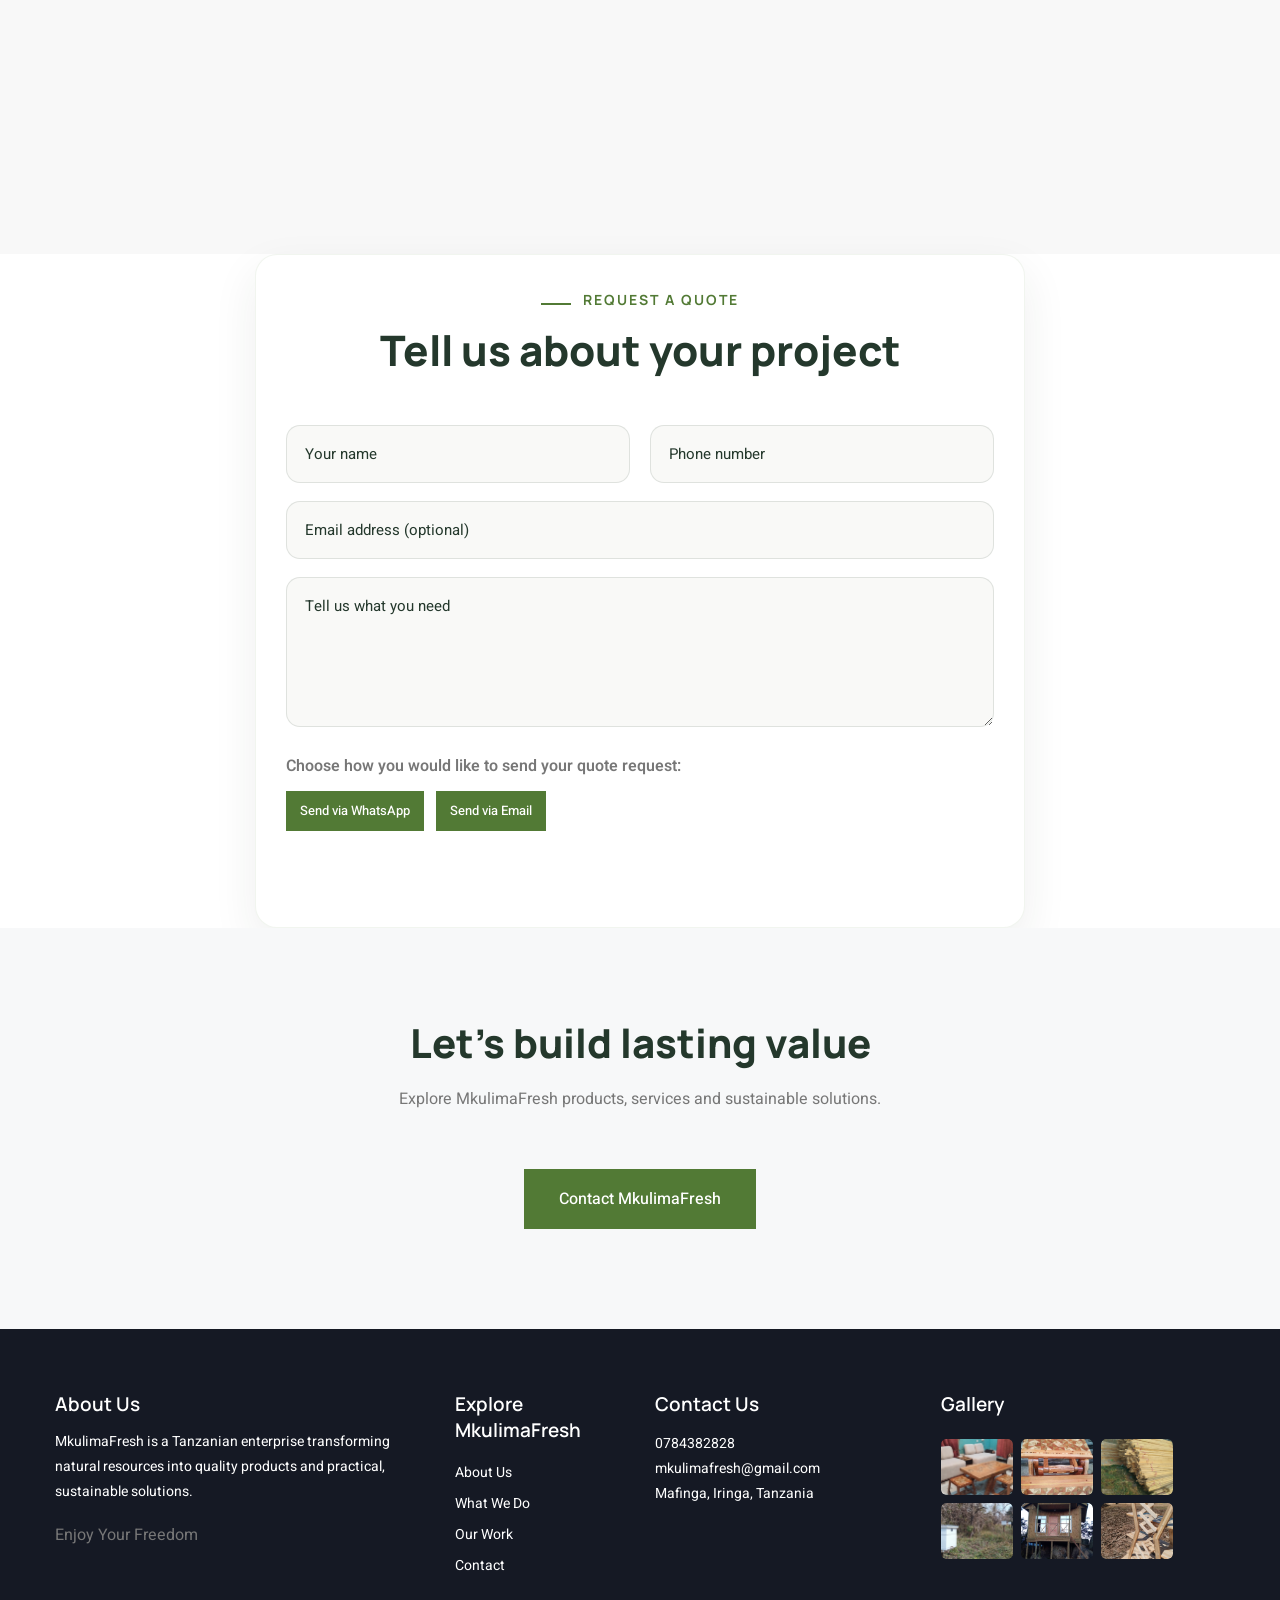
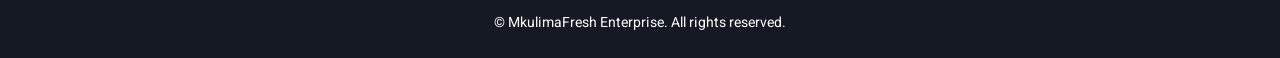
<file: contact.html>
<!DOCTYPE html>
<html lang="en">
<head>
<meta charset="utf-8">
<title>Contact MkulimaFresh | Mafinga, Iringa</title>
<meta name="description" content="Contact MkulimaFresh Enterprise in Mafinga, Iringa, Tanzania by phone or email to discuss products, services and partnerships.">
<!-- Stylesheets -->
<link href="css/bootstrap.css" rel="stylesheet">
<link href="css/magnific-popup.css" rel="stylesheet">
<link href="css/style.css?v=compact-mobile-footer-1" rel="stylesheet">
<link href="css/responsive.css?v=compact-mobile-footer-1" rel="stylesheet">

<link href="https://fonts.googleapis.com/css2?family=Manrope:wght@300;400;500;600;700;800&amp;display=swap" rel="stylesheet">
<link href="https://fonts.googleapis.com/css2?family=Heebo:wght@300;400;500;600;700;800;900&amp;display=swap" rel="stylesheet">

<link rel="shortcut icon" href="images/mukulima/MKULIMA%20Fresh%20Honeybee%20Logo.png" type="image/png">
<link rel="icon" href="images/mukulima/MKULIMA%20Fresh%20Honeybee%20Logo.png" type="image/png">
<!-- Responsive -->
<meta http-equiv="X-UA-Compatible" content="IE=edge">
<meta name="viewport" content="width=device-width, initial-scale=1.0">
<!--[if lt IE 9]><script src="https://cdnjs.cloudflare.com/ajax/libs/html5shiv/3.7.3/html5shiv.js"></script><![endif]-->
</head>

<body>

<div class="wrapper_box">
   
    <!-- Preloader -->
    <div class="loader-wrap">
        <div class="preloader"></div>
        <div class="layer layer-one"><span class="overlay"></span></div>
        <div class="layer layer-two"><span class="overlay"></span></div>        
        <div class="layer layer-three"><span class="overlay"></span></div>        
    </div>
    
    <!-- Main Header-->
    <header class="main-header">
       
        <div class="header_top">
            <div class="auto-container">
                <div class="row">
                    <div class="col-xl-12">
                        <div class="header_top_inner clearfix">
                            <div class="header_top_one_box pull-left">
                                <ul>
                                    <li><span class="flaticon-placeholder"></span>Mafinga, Iringa, Tanzania</li>
                                    <li><span class="flaticon-leaf"></span>Wood · Beekeeping · Green solutions</li>
                                </ul>
                            </div>
                            <div class="header_top_two_box pull-right">
                                <div class="opening_hour">
                                    <p><span class="flaticon-clock-1"></span>Enjoy Your Freedom</p>
                                </div>
                                <div class="social_links_1"><span>MkulimaFresh Enterprise</span></div>    
                            </div>
                        </div>   
                    </div>
                </div>        
            </div>    
        </div>
        
        <!-- Header Upper -->
        <div class="header_upper">
            <div class="auto-container">
                <div class="row">
                    <div class="col-lg-12">
                        <div class="header_upper_inner clearfix">
                            <div class="header_upper_one_box pull-left">
                                <div class="logo">
                                    <a class="mkulima-logo" href="index.html" aria-label="MkulimaFresh home"><img src="images/mukulima/MKULIMA%20Fresh%20Honeybee%20Logo.png" alt="Mkulima Fresh"></a>
                                </div>
                            </div>
                            <div class="header_upper_two_box one pull-right">
                                <div class="nav-outer">
                                    <!--Mobile Navigation Toggler-->
                                    <div class="mobile-nav-toggler">
                                        <span class="icon flaticon-menu"></span>
                                    </div>
                                    <div class="nav-inner">
                                        <!-- Main Menu -->
                                        <nav class="main-menu navbar-expand-xl navbar-dark">

                                            <div class="collapse navbar-collapse" id="navbarSupportedContent">
                                                <ul class="navigation">
<li><a href="index.html">Home</a></li>
<li><a href="about.html">About</a></li>
<li><a href="service.html">What We Do</a></li>
<li><a href="project.html">Our Work</a></li>
<li class="current"><a href="contact.html">Contact</a></li>
                                    </ul>
                                            </div>
                                        </nav><!-- Main Menu End-->
                                    </div>
                                </div>
                                </div>
                        
                        </div>
                    </div>
                </div>               
                    
            </div>
        </div>
        <!--End Header Upper-->

        <!--End Header Upper-->
        <div class="sticky-header">
            <div class="auto-container">
                <div class="outer-container">
                    <div class="header-column">
                        <div class="logo-box">
                            <div class="logo"><a class="mkulima-logo" href="index.html" aria-label="MkulimaFresh home"><img src="images/mukulima/MKULIMA%20Fresh%20Honeybee%20Logo.png" alt="Mkulima Fresh"></a></div>
                        </div>
                    </div>
                    <div class="header-column">
                        <div class="nav-outer">
                            <!--Mobile Navigation Toggler-->
                            <div class="mobile-nav-toggler"><span class="icon flaticon-menu"></span></div>
                            
                            <div class="nav-inner">
                                <!-- Main Menu -->
                                <nav class="main-menu navbar-expand-xl navbar-dark">
                                    <div class="collapse navbar-collapse">
                                        <ul class="navigation">
                                        </ul>
                                    </div>
                                </nav><!-- Main Menu End-->
                            </div>
                        </div>
                    </div>
                </div>
            </div>
        </div>
        
        <!-- Mobile Menu  -->
        <div class="mobile-menu close-menu">        
            <!--Here Menu Will Come Automatically Via Javascript / Same Menu as in Header-->
            <nav class="menu-box">            
                <ul class="navigation"></ul>
            </nav>
        </div><!-- End Mobile Menu -->

        <div class="nav-overlay">
        </div>
    </header>
    <!-- End Main Header -->

    <!--Start Page Header Section-->
    <section class="page-header" style="background-image: url(images/mukulima/WhatsApp%20Image%202026-10-26%20at%2016.23.08.jpeg);">
        <div class="container">
            <h1>Contact MkulimaFresh</h1>
            <ul class="thm-breadcrumb">
                <li><a href="index.html">Home</a></li>
                <li><span>></span></li>
                <li><span>Contact</span></li>
            </ul>
        </div>
    </section>
    <!--End Page Header Section-->
    
    <!--Start Contact One Section-->
    <section class="contact-one-section">
        <div class="container">
            <div class="row">
                <div class="col-xl-6">
                    <div class="contact-one-image">
                        <img src="images/mukulima/WhatsApp%20Image%202026-10-26%20at%2016.07.59%20%281%29.jpeg" alt="MkulimaFresh handcrafted furniture">
                    </div>
                </div>
                <div class="col-xl-6">
                    <div class="contact-one-form mkulima-contact-copy">
                        <h3>Enquiries &amp; partnerships</h3>
                        <p>MkulimaFresh Enterprise is a Tanzanian business focused on wood products, furniture, beekeeping, prefab houses and biogas solutions.</p>
                        <p>For product, service and partnership enquiries, contact our team in Mafinga, Iringa.</p>
                        <p><strong>Phone:</strong> <a href="tel:0784382828">0784382828</a></p>
                        <p><strong>Email:</strong> <a href="mailto:mkulimafresh@gmail.com">mkulimafresh@gmail.com</a></p>
                        <p><strong>Address:</strong> Mafinga, Iringa, Tanzania</p>
                        <a class="theme-btn" href="mailto:mkulimafresh@gmail.com?subject=MkulimaFresh%20enquiry">Send an email</a>
                    </div>
                </div>
            </div>
        </div>
    </section>
    <!--End Contact One Section-->
    
    
    
    <!--Start ContactinfoSection -->   
    <section class="contactinfo">
        <div class="container">
            <div class="row">
                <div class="col-xl-4 col-lg-4">
                    <!--Contactinfo Single-->
                    <div class="contactinfo-single">
                        <div class="contactinfo-icon">
                            <span class="far fa-envelope-open"></span>
                        </div>
                        <div class="contactinfo-content">
                            <h4>Business</h4>
                            <p><a href="mailto:mkulimafresh@gmail.com">mkulimafresh@gmail.com</a></p>
                            <p><a href="tel:0784382828">0784382828</a></p>
                        </div>
                    </div>
                </div>
                <div class="col-xl-4 col-lg-4">
                    <!--Contactinfo Single-->
                    <div class="contactinfo-single">
                        <div class="contactinfo-icon">
                            <span class="far fa-phone"></span>
                        </div>
                        <div class="contactinfo-content">
                            <h4>What We Do</h4>
                            <p>Mafinga, Iringa</p>
                            <p>Tanzania</p>
                        </div>
                    </div>
                </div>
                <div class="col-xl-4 col-lg-4">
                    <!--Contactinfo Single-->
                    <div class="contactinfo-single">
                        <div class="contactinfo-icon">
                            <span class="far fa-map-pin"></span>
                        </div>
                        <div class="contactinfo-content">
                            <h4>Our commitment</h4>
                            <p>Phone and email enquiries welcome.</p>
                        </div>
                    </div>
                </div>
            </div>
        </div>
    </section>
    <!--End ContactinfoSection --> 

    <!--Start Location Map Section-->
    <section class="google_map" aria-label="MkulimaFresh location map">
        <iframe
            class="google-map__contact"
            title="Map showing MkulimaFresh in Mafinga, Iringa, Tanzania"
            src="https://www.google.com/maps?q=Mafinga%2C%20Iringa%2C%20Tanzania&amp;output=embed"
            loading="lazy"
            referrerpolicy="no-referrer-when-downgrade"
            allowfullscreen>
        </iframe>
    </section>
    <!--End Location Map Section-->
    
    <!--Start Contact Form Section -->
    <section class="contact-form-section">
        <div class="container">
            <div class="row">
                <div class="col-xl-8 offset-xl-2 col-lg-10 offset-lg-1">
                    <div class="mkulima-form-card">
                        <div class="thm-section-title text-center">
                            <h4 class="sub-title-shape-left section_title-subheading">Request a quote</h4>
                            <h2>Tell us about your project</h2>
                        </div>
                        <form class="mkulima-contact-form" data-mkulima-form>
                            <div class="form-row">
                                <div class="form-group">
                                    <input type="text" name="name" placeholder="Your name" aria-label="Your name" required>
                                </div>
                                <div class="form-group">
                                    <input type="tel" name="phone" placeholder="Phone number" aria-label="Phone number" required>
                                </div>
                                <div class="form-group full">
                                    <input type="email" name="email" placeholder="Email address (optional)" aria-label="Email address (optional)">
                                </div>
                                <div class="form-group full">
                                    <textarea name="project" placeholder="Tell us what you need" aria-label="Project details" required></textarea>
                                </div>
                            </div>
                            <p class="mkulima-quote-choice">Choose how you would like to send your quote request:</p>
                            <div class="mkulima-quote-actions">
                                <button type="submit" class="theme-btn" name="destination" value="whatsapp">Send via WhatsApp</button>
                                <button type="submit" class="theme-btn" name="destination" value="email">Send via Email</button>
                            </div>
                            <p class="mkulima-form-status" aria-live="polite"></p>
                        </form>
                    </div>
                </div>
            </div>
        </div>
    </section>
    <!--End Contact Form Section -->
       
    <!--Start Newsletter One Section --> 
    <section class="newsletter-one-section">
        <div class="container">
            <div class="row">
                <div class="col-xl-12">
                    <div class="newsletter-one-sec-inner">
                        <div class="title">
                            <h2>Let’s build lasting value</h2>
                            <p>Explore MkulimaFresh products, services and sustainable solutions.</p>
                        </div>
                        <div class="newsletter-one-input-box"><a class="theme-btn" href="contact.html">Contact MkulimaFresh</a></div>
                    </div>
                </div>
            </div>
        </div>
    </section>
    <!--End Newsletter One Section --> 
        
    <!--Start Footer Section -->
    <footer class="footer-section">
        <div class="container">
            <div class="row">
                <div class="col-xl-4 col-lg-6 col-md-6 wow fadeInUp" data-wow-delay="100ms">
                    <div class="footer-widget-single footer-widget-about">
                        <div class="footer-widget-title">
                            <h3>About Us</h3>
                        </div>
                        <div class="footer-widget-about-text">
                            <p>MkulimaFresh is a Tanzanian enterprise transforming natural resources into quality products and practical, sustainable solutions.</p>
                        </div>
                        <div class="footer-widget-about-social"><span>Enjoy Your Freedom</span></div>
                    </div>
                </div>
                <div class="col-xl-2 col-lg-6 col-md-6 wow fadeInUp" data-wow-delay="200ms">
                    <div class="footer-widget-single footer-widget-useful-links">
                       <div class="footer-widget-title">
                            <h3>Explore MkulimaFresh</h3>
                        </div>
                        <ul class="footer-widget-useful-links-list list-unstyled">
                            <li><a href="about.html">About Us</a></li>
                            <li><a href="service.html">What We Do</a></li>
                            <li><a href="project.html">Our Work</a></li>
                            <li><a href="contact.html">Contact</a></li>
                        </ul>
                    </div>
                </div>
                <div class="col-xl-2 col-lg-6 col-md-6 wow fadeInUp" data-wow-delay="300ms">
                    <div class="footer-widget-single footer-widget-contact">
                       <div class="footer-widget-title">
                            <h3>Contact Us</h3>
                        </div>
                        <div class="footer-widget_contact-info"><p><a href="tel:0784382828">0784382828</a></p><p><a href="mailto:mkulimafresh@gmail.com">mkulimafresh@gmail.com</a></p><p>Mafinga, Iringa, Tanzania</p></div>
                    </div>
                </div>
                <div class="col-xl-4 col-lg-6 col-md-6 wow fadeInUp" data-wow-delay="400ms">
                    <div class="footer-widget-single footer-widget-gallery">
                       <div class="footer-widget-title">
                            <h3>Gallery</h3>
                        </div>
                        <ul class="footer-widget-gallery-list list-unstyled">
                            <li>
                                <div class="gallery-img">
                                    <img src="images/mukulima/WhatsApp%20Image%202026-10-26%20at%2016.23.08.jpeg" alt="MkulimaFresh furniture">
                                    <div class="gallery-img-hover">
                                        <i class="fa fa-link"></i>
                                    </div>
                                </div>
                            </li>
                            <li>
                                <div class="gallery-img">
                                    <img src="images/mukulima/WhatsApp%20Image%202026-10-26%20at%2016.17.00%20%281%29.jpeg" alt="MkulimaFresh decorative woodwork">
                                    <div class="gallery-img-hover">
                                        <i class="fa fa-link"></i>
                                    </div>
                                </div>
                            </li>
                            <li>
                                <div class="gallery-img">
                                    <img src="images/mukulima/reclaimed-timber.jpg" alt="MkulimaFresh reclaimed timber">
                                    <div class="gallery-img-hover">
                                        <i class="fa fa-link"></i>
                                    </div>
                                </div>
                            </li>
                            <li>
                                <div class="gallery-img">
                                    <img src="images/mukulima/WhatsApp%20Image%202026-10-26%20at%2016.24.40.jpeg" alt="MkulimaFresh beehive">
                                    <div class="gallery-img-hover">
                                        <i class="fa fa-link"></i>
                                    </div>
                                </div>
                            </li>
                            <li>
                                <div class="gallery-img">
                                    <img src="images/mukulima/WhatsApp%20Image%202026-10-27%20at%2017.38.04.jpeg" alt="MkulimaFresh prefabricated house">
                                    <div class="gallery-img-hover">
                                        <i class="fa fa-link"></i>
                                    </div>
                                </div>
                            </li>
                            <li>
                                <div class="gallery-img">
                                    <img src="images/mukulima/workshop.jpg" alt="MkulimaFresh workshop">
                                    <div class="gallery-img-hover">
                                        <i class="fa fa-link"></i>
                                    </div>
                                </div>
                            </li>
                        </ul>
                    </div>
                </div>
            </div>
            <div class="row">
                <div class="col-xl-12">
                    <div class="footer-bottom">
                        <p>© MkulimaFresh Enterprise. All rights reserved.</p>
                    </div>
                </div>
            </div>
        </div>
    </footer>   
    <!--End Footer Section -->   
    
    
    <div class="mkulima-floating-actions">
        <a class="mkulima-whatsapp" href="https://wa.me/255784382828?text=Hello%20MkulimaFresh%2C%20I%20want%20to%20learn%20more%20about%20your%20products%20and%20services." target="_blank" rel="noopener noreferrer" aria-label="Chat with MkulimaFresh on WhatsApp">
            <i class="fa fa-whatsapp" aria-hidden="true"></i>
            <span>Chat on WhatsApp</span>
        </a>
    </div>

    <!--Scroll to top-->
    <div class="scroll-to-top scroll-to-target" data-target="html"><span class="icon fas fa-arrow-up"></span></div>

</div>  
<!--End pagewrapper-->




<script src="js/jquery.js"></script>
<script src="js/popper.min.js"></script>
<script src="js/bootstrap.min.js"></script>
<script src="js/swiper.min.js"></script>
<script src="js/appear.js"></script>
<script src="js/jquery.countTo.js"></script>
<script src="js/isotope.js"></script>
<script src="js/owl.js"></script>
<script src="js/wow.js"></script>
<script src="js/jquery.fancybox.js"></script>
<script src="js/TweenMax.min.js"></script>
<script src="js/jquery.magnific-popup.min.js"></script>
<script src="js/custom.js"></script>
</body>
</html>
</file>
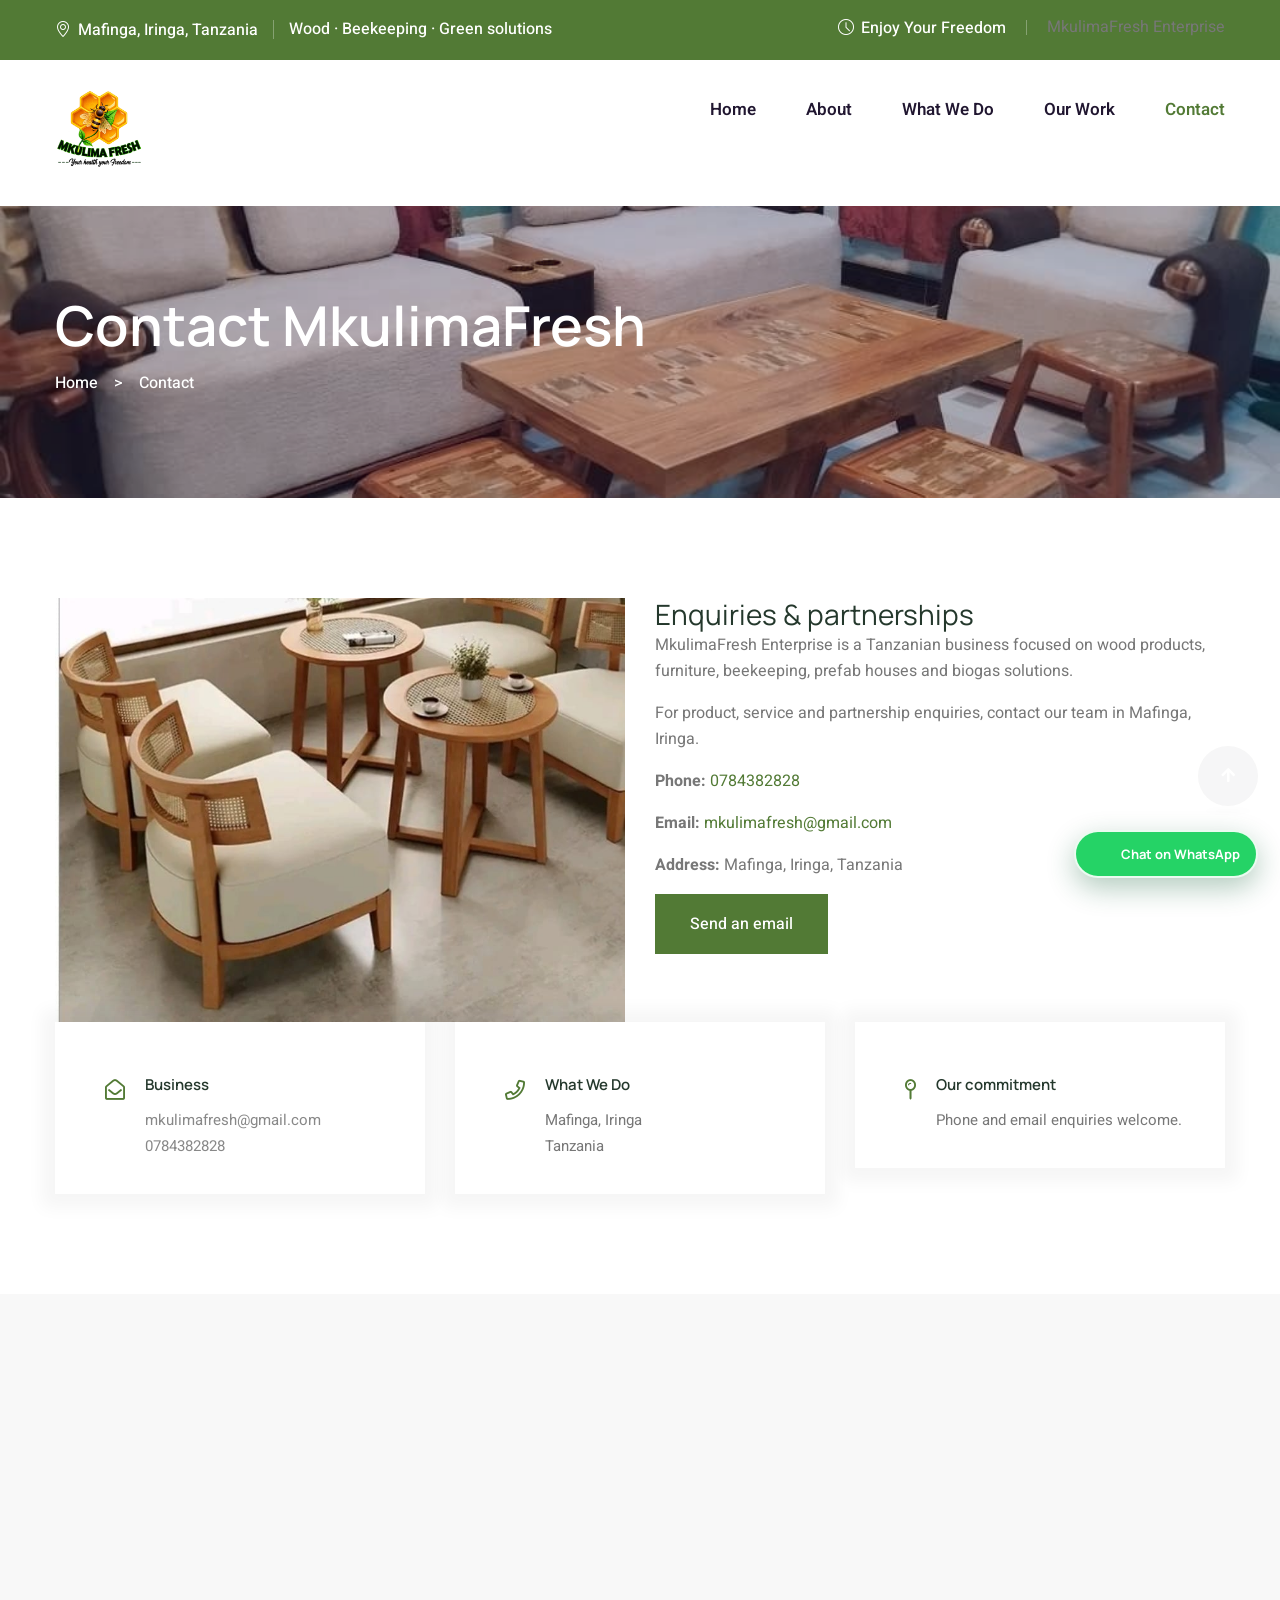
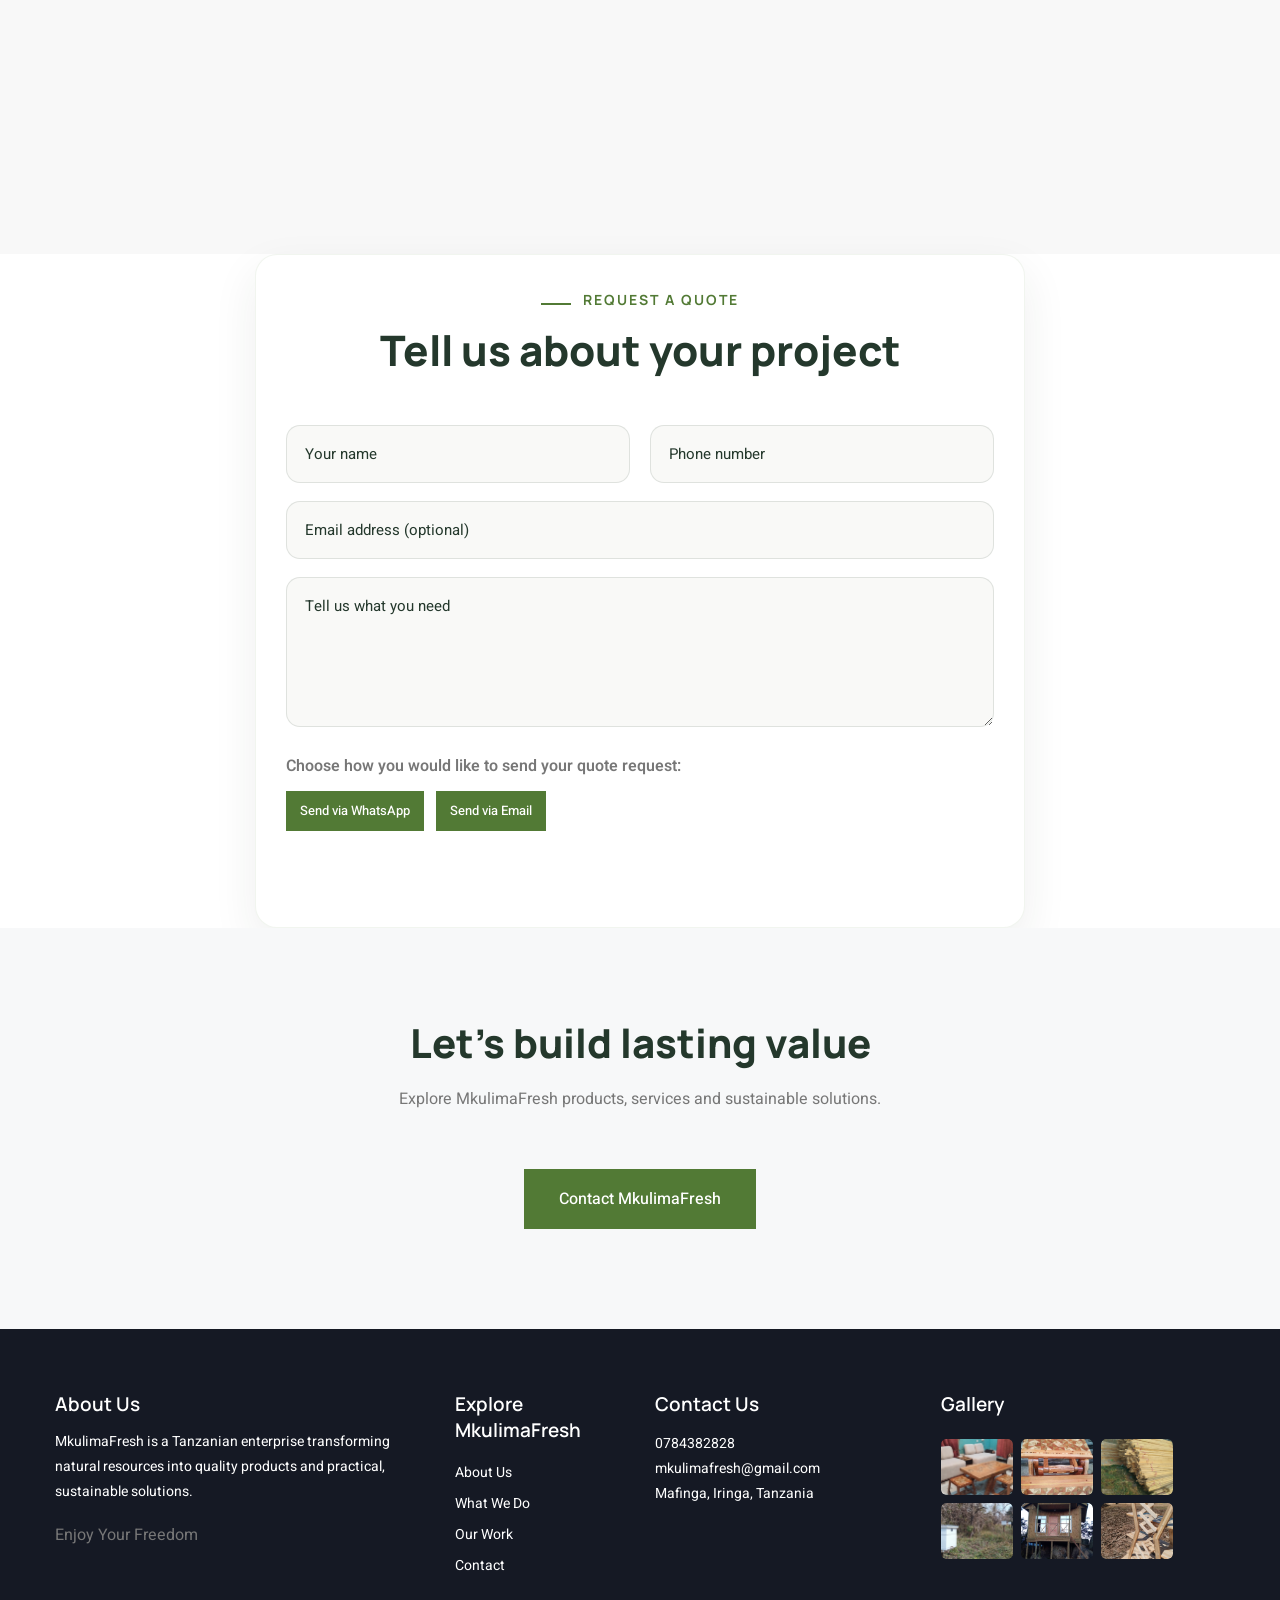
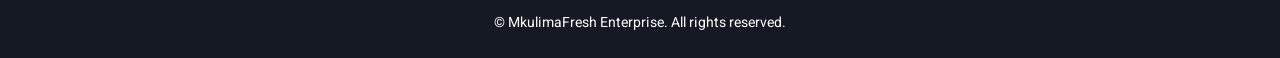
<file: faq.html>
<!DOCTYPE html>
<html lang="en">
<head>
<meta charset="utf-8">
<meta name="viewport" content="width=device-width, initial-scale=1.0">
<meta name="robots" content="noindex, follow">
<meta http-equiv="refresh" content="0; url=contact.html">
<link rel="canonical" href="contact.html">
<title>Contact MkulimaFresh</title>
<script>window.location.replace("contact.html");</script>
</head>
<body>
<p>This page has moved. <a href="contact.html">Continue to Contact MkulimaFresh</a>.</p>
</body>
</html>
</file>
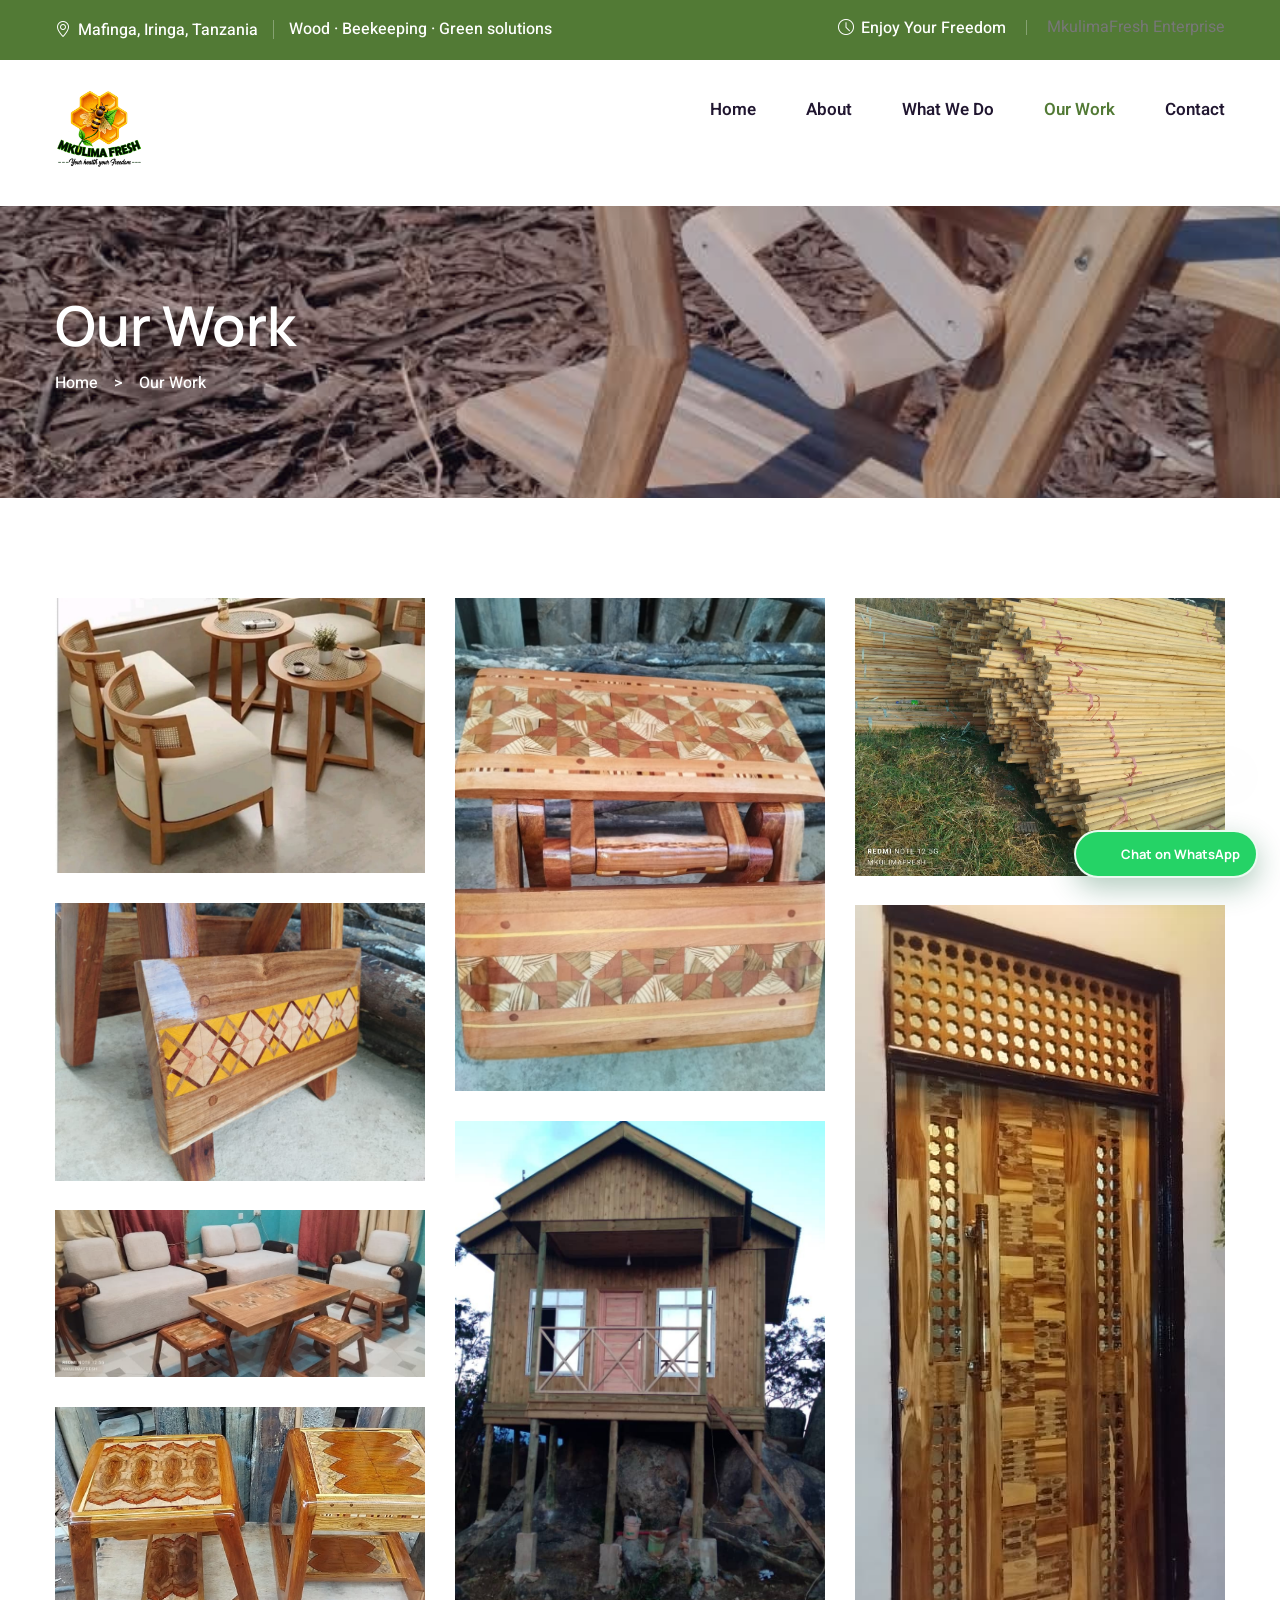
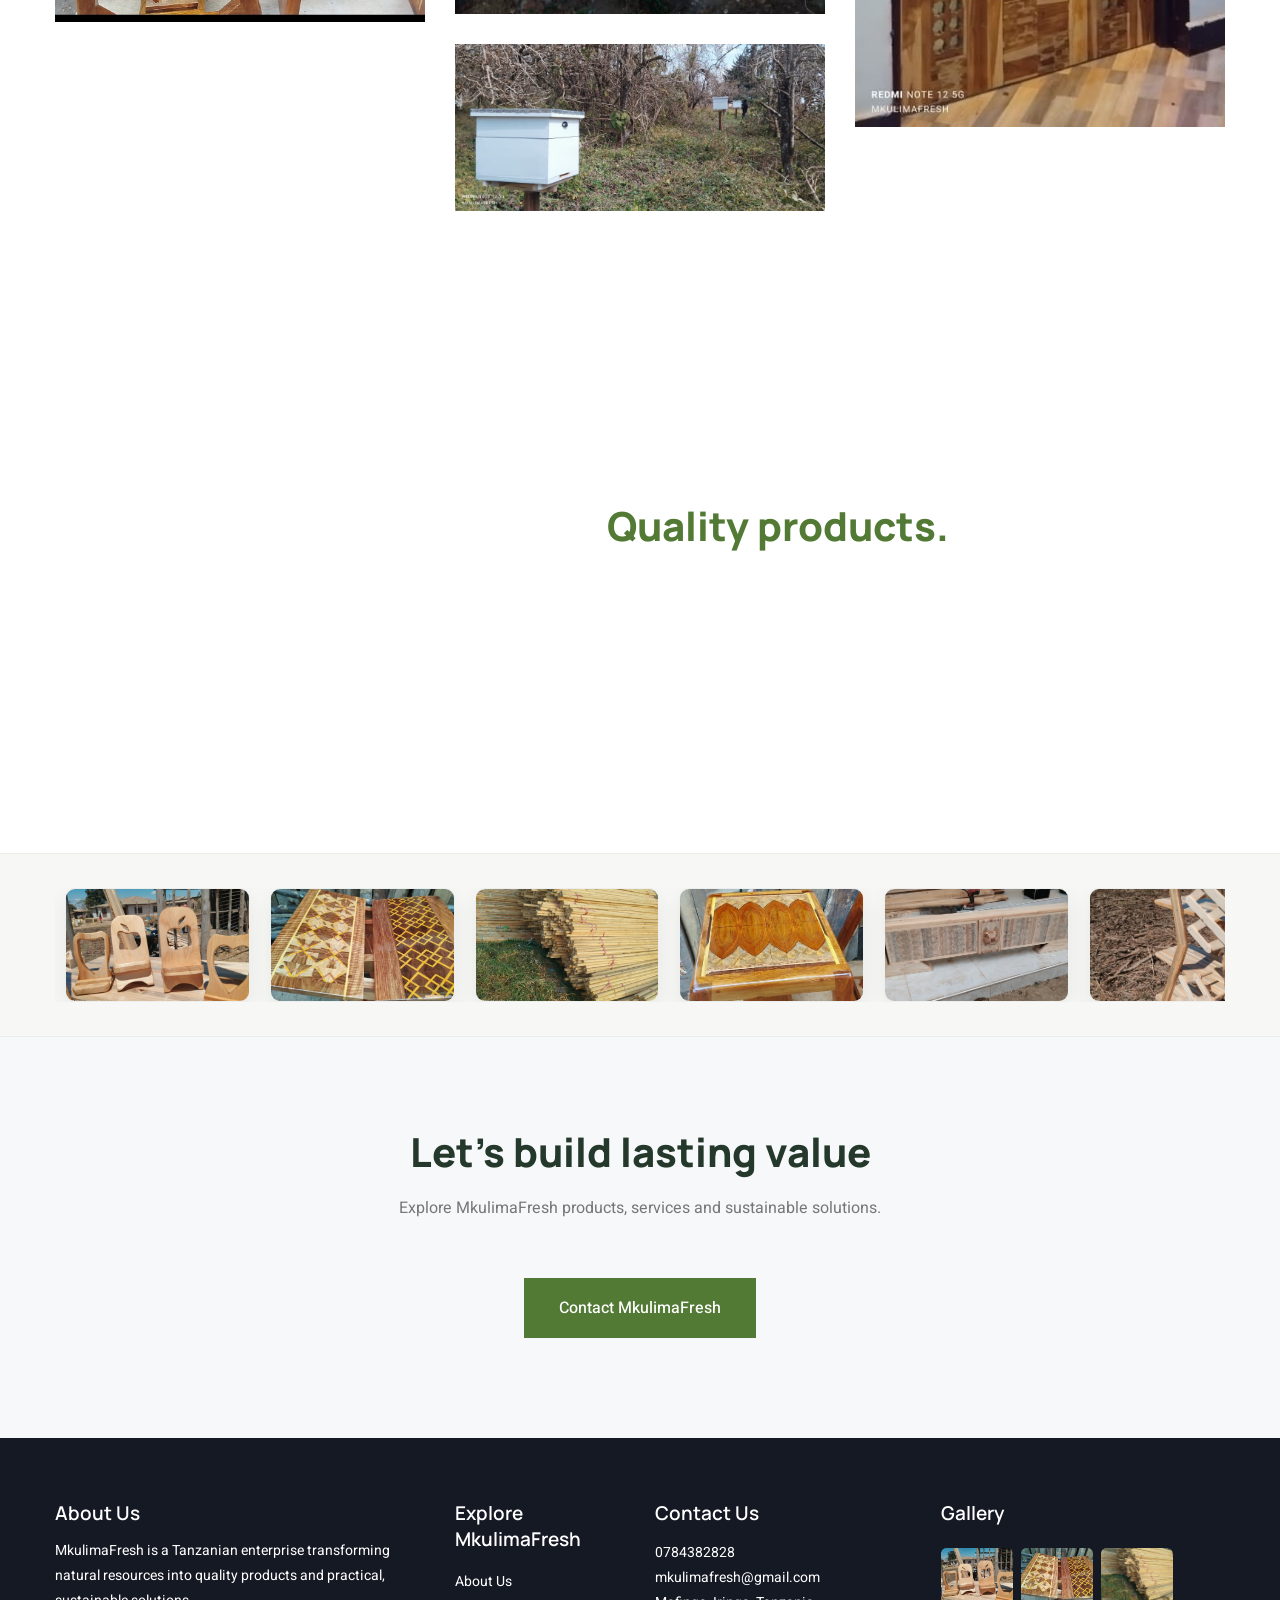
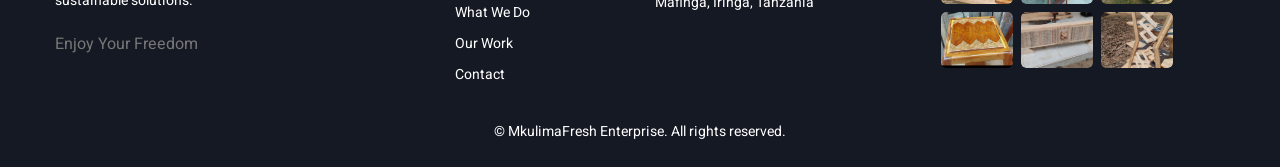
<file: project-details.html>
<!DOCTYPE html>
<html lang="en">
<head>
<meta charset="utf-8">
<meta name="viewport" content="width=device-width, initial-scale=1.0">
<meta name="robots" content="noindex, follow">
<meta http-equiv="refresh" content="0; url=project.html">
<link rel="canonical" href="project.html">
<title>Our Work</title>
<script>window.location.replace("project.html");</script>
</head>
<body>
<p>This page has moved. <a href="project.html">Continue to Our Work</a>.</p>
</body>
</html>
</file>
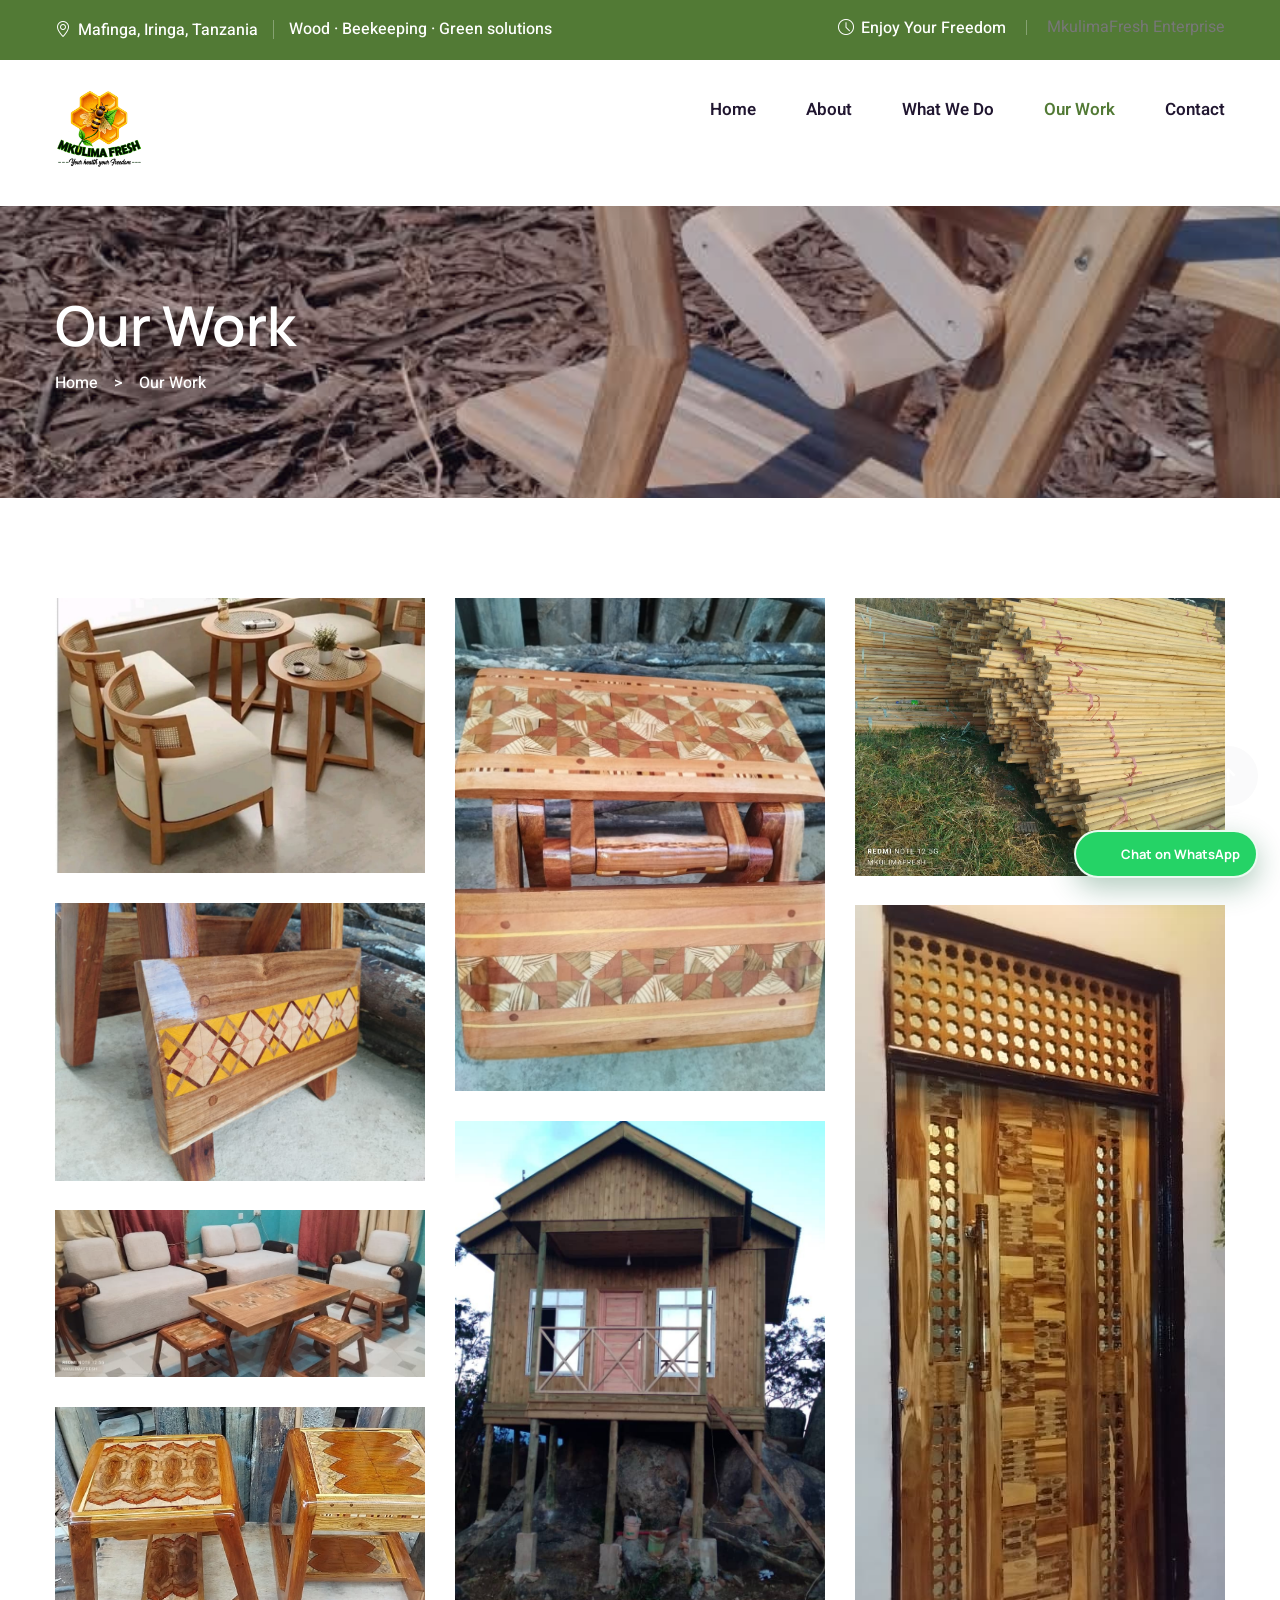
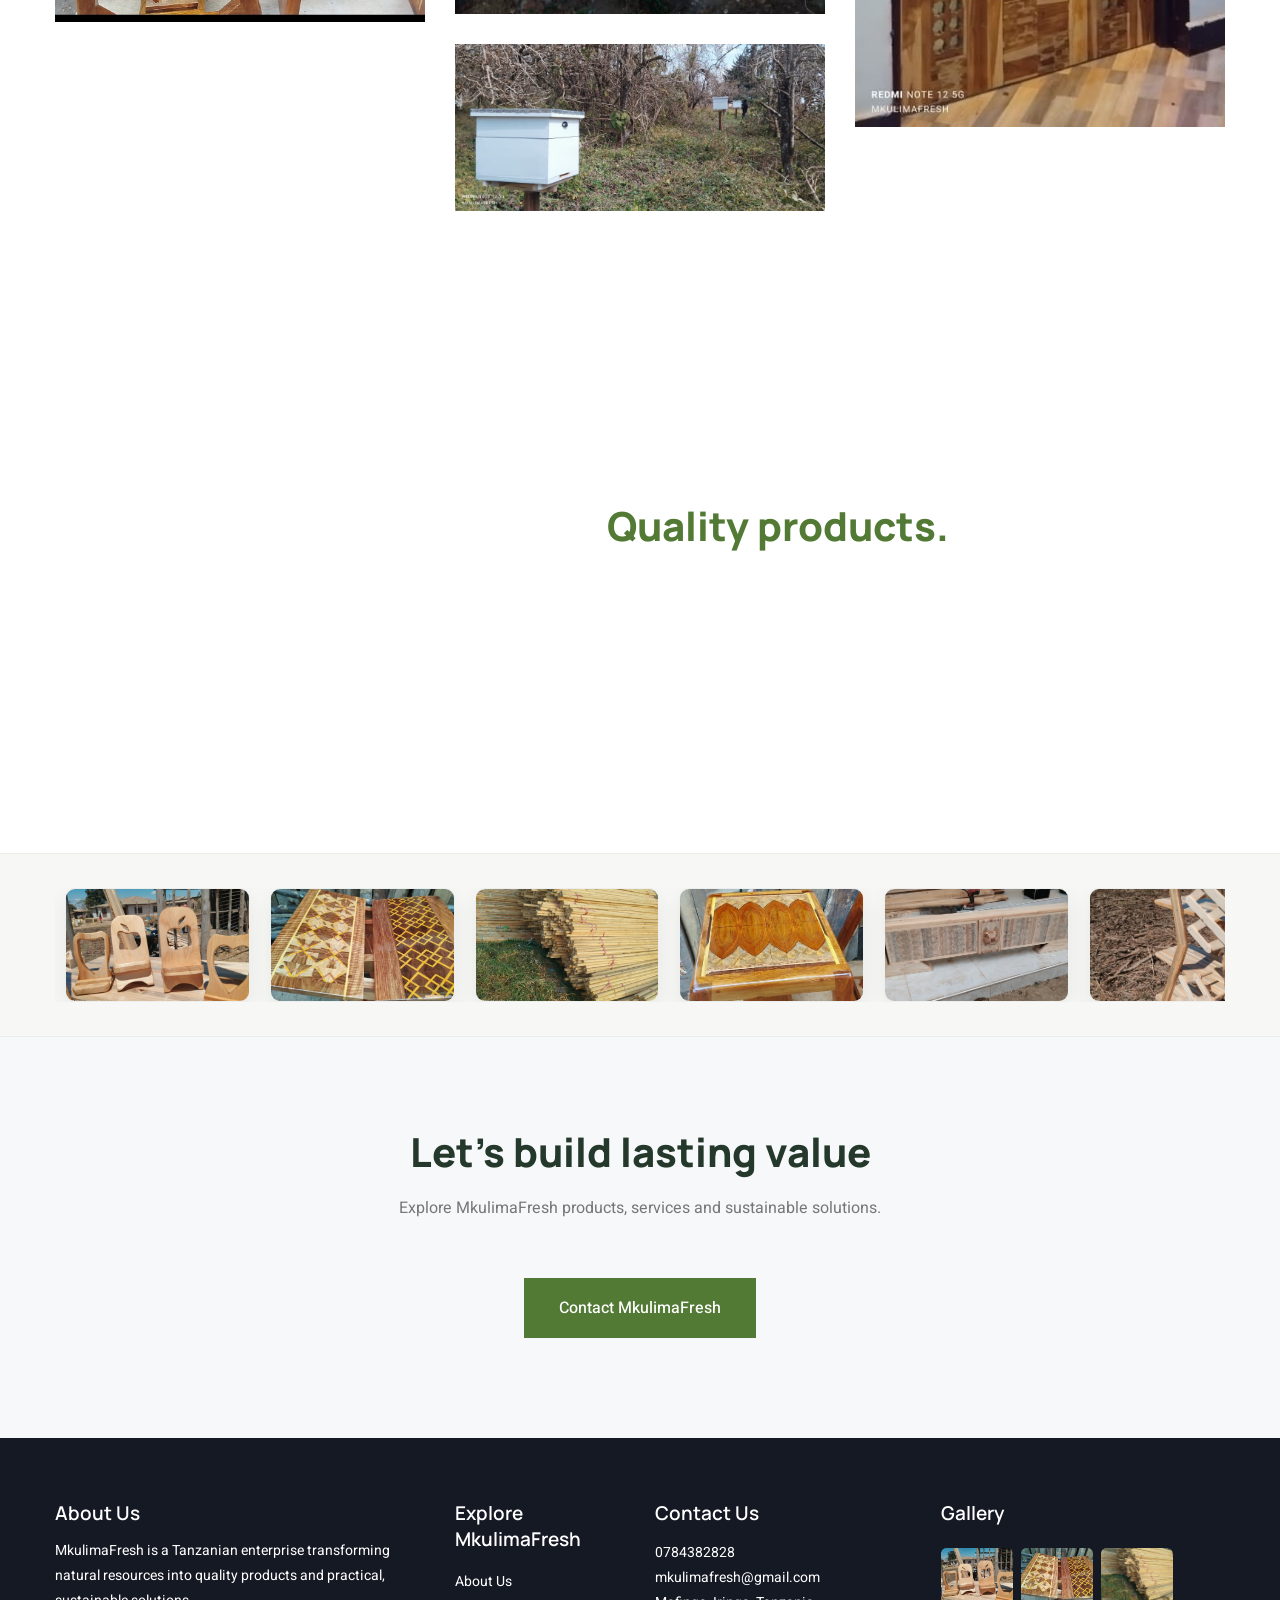
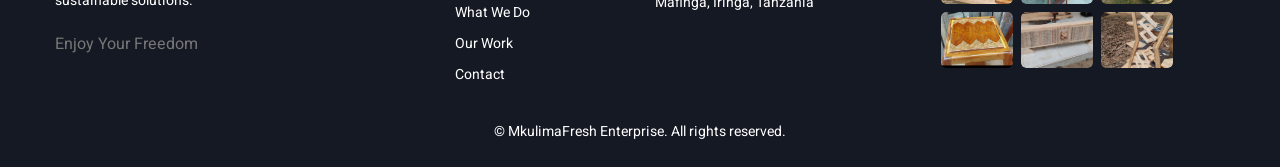
<file: project.html>
<!DOCTYPE html>
<html lang="en">
<head>
<meta charset="utf-8">
<title>Our Work | MkulimaFresh Enterprise</title>
<meta name="description" content="View MkulimaFresh furniture, crafted wood decor and examples of resource-efficient work from our Tanzanian enterprise.">
<!-- Stylesheets -->
<link href="css/bootstrap.css" rel="stylesheet">
<link href="css/magnific-popup.css" rel="stylesheet">
<link href="css/style.css?v=compact-mobile-footer-1" rel="stylesheet">
<link href="css/responsive.css?v=compact-mobile-footer-1" rel="stylesheet">

<link href="https://fonts.googleapis.com/css2?family=Manrope:wght@300;400;500;600;700;800&amp;display=swap" rel="stylesheet">
<link href="https://fonts.googleapis.com/css2?family=Heebo:wght@300;400;500;600;700;800;900&amp;display=swap" rel="stylesheet">

<link rel="shortcut icon" href="images/mukulima/MKULIMA%20Fresh%20Honeybee%20Logo.png" type="image/png">
<link rel="icon" href="images/mukulima/MKULIMA%20Fresh%20Honeybee%20Logo.png" type="image/png">
<!-- Responsive -->
<meta http-equiv="X-UA-Compatible" content="IE=edge">
<meta name="viewport" content="width=device-width, initial-scale=1.0">
<!--[if lt IE 9]><script src="https://cdnjs.cloudflare.com/ajax/libs/html5shiv/3.7.3/html5shiv.js"></script><![endif]-->
</head>

<body>

<div class="wrapper_box">
   
    <!-- Preloader -->
    <div class="loader-wrap">
        <div class="preloader"></div>
        <div class="layer layer-one"><span class="overlay"></span></div>
        <div class="layer layer-two"><span class="overlay"></span></div>        
        <div class="layer layer-three"><span class="overlay"></span></div>        
    </div>
    
    <!-- Main Header-->
    <header class="main-header">
       
        <div class="header_top">
            <div class="auto-container">
                <div class="row">
                    <div class="col-xl-12">
                        <div class="header_top_inner clearfix">
                            <div class="header_top_one_box pull-left">
                                <ul>
                                    <li><span class="flaticon-placeholder"></span>Mafinga, Iringa, Tanzania</li>
                                    <li><span class="flaticon-leaf"></span>Wood · Beekeeping · Green solutions</li>
                                </ul>
                            </div>
                            <div class="header_top_two_box pull-right">
                                <div class="opening_hour">
                                    <p><span class="flaticon-clock-1"></span>Enjoy Your Freedom</p>
                                </div>
                                <div class="social_links_1"><span>MkulimaFresh Enterprise</span></div>    
                            </div>
                        </div>   
                    </div>
                </div>        
            </div>    
        </div>
        
        <!-- Header Upper -->
        <div class="header_upper">
            <div class="auto-container">
                <div class="row">
                    <div class="col-lg-12">
                        <div class="header_upper_inner clearfix">
                            <div class="header_upper_one_box pull-left">
                                <div class="logo">
                                    <a class="mkulima-logo" href="index.html" aria-label="MkulimaFresh home"><img src="images/mukulima/MKULIMA%20Fresh%20Honeybee%20Logo.png" alt="Mkulima Fresh"></a>
                                </div>
                            </div>
                            <div class="header_upper_two_box one pull-right">
                                <div class="nav-outer">
                                    <!--Mobile Navigation Toggler-->
                                    <div class="mobile-nav-toggler">
                                        <span class="icon flaticon-menu"></span>
                                    </div>
                                    <div class="nav-inner">
                                        <!-- Main Menu -->
                                        <nav class="main-menu navbar-expand-xl navbar-dark">

                                            <div class="collapse navbar-collapse" id="navbarSupportedContent">
                                                <ul class="navigation">
<li><a href="index.html">Home</a></li>
<li><a href="about.html">About</a></li>
<li><a href="service.html">What We Do</a></li>
<li class="current"><a href="project.html">Our Work</a></li>
<li><a href="contact.html">Contact</a></li>
                                    </ul>
                                            </div>
                                        </nav><!-- Main Menu End-->
                                    </div>
                                </div>
                                </div>
                        
                        </div>
                    </div>
                </div>               
                    
            </div>
        </div>
        <!--End Header Upper-->

        <!--End Header Upper-->
        <div class="sticky-header">
            <div class="auto-container">
                <div class="outer-container">
                    <div class="header-column">
                        <div class="logo-box">
                            <div class="logo"><a class="mkulima-logo" href="index.html" aria-label="MkulimaFresh home"><img src="images/mukulima/MKULIMA%20Fresh%20Honeybee%20Logo.png" alt="Mkulima Fresh"></a></div>
                        </div>
                    </div>
                    <div class="header-column">
                        <div class="nav-outer">
                            <!--Mobile Navigation Toggler-->
                            <div class="mobile-nav-toggler"><span class="icon flaticon-menu"></span></div>
                            
                            <div class="nav-inner">
                                <!-- Main Menu -->
                                <nav class="main-menu navbar-expand-xl navbar-dark">
                                    <div class="collapse navbar-collapse">
                                        <ul class="navigation">
                                        </ul>
                                    </div>
                                </nav><!-- Main Menu End-->
                            </div>
                        </div>
                    </div>
                </div>
            </div>
        </div>
        
        <!-- Mobile Menu  -->
        <div class="mobile-menu close-menu">        
            <!--Here Menu Will Come Automatically Via Javascript / Same Menu as in Header-->
            <nav class="menu-box">            
                <ul class="navigation"></ul>
            </nav>
        </div><!-- End Mobile Menu -->

        <div class="nav-overlay">
        </div>
    </header>
    <!-- End Main Header -->

    <!--Start Page Header Section-->
    <section class="page-header" style="background-image: url(images/mukulima/workshop.jpg);">
        <div class="container">
            <h1>Our Work</h1>
            <ul class="thm-breadcrumb">
                <li><a href="index.html">Home</a></li>
                <li><span>></span></li>
                <li><span>Our Work</span></li>
            </ul>
        </div>
    </section>
    <!--End Page Header Section-->
    
    <!--Start Portfolio One Section --> 
    <section class="portfolio-one-section">
        <div class="container">
           <div class="portfolio-one-content">
               <div class="sortable-masonry"> 
                    <div class="row items-container">
                        <!--Single Case One-->
                        <div class="col-xl-4 col-lg-4 col-md-6 masonry-item all mechanical chemical material">
                            <div class="portfolio-one-single">
                                <div class="portfolio-one-img-box">
                                    <img src="images/mukulima/WhatsApp%20Image%202026-10-26%20at%2016.07.59%20%281%29.jpeg" alt="Handcrafted furniture set by MkulimaFresh">
                                    <div class="portfolio-two-icon-box">
                                        <a href="images/mukulima/WhatsApp%20Image%202026-10-26%20at%2016.07.59%20%281%29.jpeg" class="img-popup"><i class="fa fa-search"></i></a>
                                        <a href="project.html"><i class="fa fa-link"></i></a>
                                    </div>
                                    <div class="portfolio-text">
                                        <h4>Handcrafted furniture</h4>
                                        <p>Furniture</p>
                                    </div>
                                </div>
                            </div>
                        </div>
                        <!--Single Case One-->
                        <div class="col-xl-4 col-lg-4 col-md-6 masonry-item all agriculture chemical material">
                            <div class="portfolio-one-single">
                                <div class="portfolio-one-img-box">
                                    <img src="images/mukulima/WhatsApp%20Image%202026-10-26%20at%2016.17.00%20%281%29.jpeg" alt="Intricate handcrafted wood inlay by MkulimaFresh">
                                    <div class="portfolio-two-icon-box">
                                        <a href="images/mukulima/WhatsApp%20Image%202026-10-26%20at%2016.17.00%20%281%29.jpeg" class="img-popup"><i class="fa fa-search"></i></a>
                                        <a href="project.html"><i class="fa fa-link"></i></a>
                                    </div>
                                    <div class="portfolio-text">
                                        <h4>Wood décor</h4>
                                        <p>Wood craft</p>
                                    </div>
                                </div>
                            </div>
                        </div>
                        <!--Single Case One-->
                        <div class="col-xl-4 col-lg-4 col-md-6 masonry-item all agriculture mechanical material">
                            <div class="portfolio-one-single">
                                <div class="portfolio-one-img-box">
                                    <img src="images/mukulima/reclaimed-timber.jpg" alt="Recoverable timber for resource-efficient wood products">
                                    <div class="portfolio-two-icon-box">
                                        <a href="images/mukulima/reclaimed-timber.jpg" class="img-popup"><i class="fa fa-search"></i></a>
                                        <a href="project.html"><i class="fa fa-link"></i></a>
                                    </div>
                                    <div class="portfolio-text">
                                        <h4>Resourceful wood use</h4>
                                        <p>Sustainable materials</p>
                                    </div>
                                </div>
                            </div>
                        </div>
                        <!--Single Case One-->
                        <div class="col-xl-4 col-lg-4 col-md-6 masonry-item all mechanical chemical material">
                            <div class="portfolio-one-single">
                                <div class="portfolio-one-img-box">
                                    <img src="images/mukulima/WhatsApp%20Image%202026-10-26%20at%2016.17.02%20%281%29.jpeg" alt="Handcrafted wood décor by MkulimaFresh">
                                    <div class="portfolio-two-icon-box">
                                        <a href="images/mukulima/WhatsApp%20Image%202026-10-26%20at%2016.17.02%20%281%29.jpeg" class="img-popup"><i class="fa fa-search"></i></a>
                                        <a href="project.html"><i class="fa fa-link"></i></a>
                                    </div>
                                    <div class="portfolio-text">
                                        <h4>Decorative wood craft</h4>
                                        <p>Wood décor</p>
                                    </div>
                                </div>
                            </div>
                        </div>
                        <!--Single Case One-->
                        <div class="col-xl-4 col-lg-4 col-md-6 masonry-item all agriculture chemical material">
                            <div class="portfolio-one-single">
                                <div class="portfolio-one-img-box">
                                    <img src="images/mukulima/WhatsApp%20Image%202026-10-26%20at%2016.13.38.jpeg" alt="Handcrafted wooden door by MkulimaFresh">
                                    <div class="portfolio-two-icon-box">
                                        <a href="images/mukulima/WhatsApp%20Image%202026-10-26%20at%2016.13.38.jpeg" class="img-popup"><i class="fa fa-search"></i></a>
                                        <a href="project.html"><i class="fa fa-link"></i></a>
                                    </div>
                                    <div class="portfolio-text">
                                        <h4>Handcrafted wood doors</h4>
                                        <p>Woodwork</p>
                                    </div>
                                </div>
                            </div>
                        </div>
                        <!--Single Case One-->
                        <div class="col-xl-4 col-lg-4 col-md-6 masonry-item all agriculture mechanical material">
                            <div class="portfolio-one-single">
                                <div class="portfolio-one-img-box">
                                    <img src="images/mukulima/WhatsApp%20Image%202026-10-27%20at%2017.38.04.jpeg" alt="Prefabricated house built by MkulimaFresh">
                                    <div class="portfolio-two-icon-box">
                                        <a href="images/mukulima/WhatsApp%20Image%202026-10-27%20at%2017.38.04.jpeg" class="img-popup"><i class="fa fa-search"></i></a>
                                        <a href="project.html"><i class="fa fa-link"></i></a>
                                    </div>
                                    <div class="portfolio-text">
                                        <h4>Prefabricated house</h4>
                                        <p>Green building</p>
                                    </div>
                                </div>
                            </div>
                        </div>
                        <!--Single Case One-->
                        <div class="col-xl-4 col-lg-4 col-md-6 masonry-item all agriculture mechanical material">
                            <div class="portfolio-one-single">
                                <div class="portfolio-one-img-box">
                                    <img src="images/mukulima/WhatsApp%20Image%202026-10-26%20at%2016.23.08.jpeg" alt="Handcrafted living room furniture">
                                    <div class="portfolio-two-icon-box">
                                        <a href="images/mukulima/WhatsApp%20Image%202026-10-26%20at%2016.23.08.jpeg" class="img-popup"><i class="fa fa-search"></i></a>
                                        <a href="project.html"><i class="fa fa-link"></i></a>
                                    </div>
                                    <div class="portfolio-text">
                                        <h4>Custom furniture</h4>
                                        <p>Wood products</p>
                                    </div>
                                </div>
                            </div>
                        </div>
                        <!--Single Case One-->
                        <div class="col-xl-4 col-lg-4 col-md-6 masonry-item all agriculture mechanical material">
                            <div class="portfolio-one-single">
                                <div class="portfolio-one-img-box">
                                    <img src="images/mukulima/WhatsApp%20Image%202026-10-26%20at%2016.12.43.jpeg" alt="Detailed wood décor crafted by MkulimaFresh">
                                    <div class="portfolio-two-icon-box">
                                        <a href="images/mukulima/WhatsApp%20Image%202026-10-26%20at%2016.12.43.jpeg" class="img-popup"><i class="fa fa-search"></i></a>
                                        <a href="project.html"><i class="fa fa-link"></i></a>
                                    </div>
                                    <div class="portfolio-text">
                                        <h4>Wood decorations</h4>
                                        <p>Craftsmanship</p>
                                    </div>
                                </div>
                            </div>
                        </div>
                        <!--Single Case One-->
                        <div class="col-xl-4 col-lg-4 col-md-6 masonry-item all agriculture mechanical material">
                            <div class="portfolio-one-single">
                                <div class="portfolio-one-img-box">
                                    <img src="images/mukulima/WhatsApp%20Image%202026-10-26%20at%2016.24.40.jpeg" alt="Durable beehive ready for apiary use">
                                    <div class="portfolio-two-icon-box">
                                        <a href="images/mukulima/WhatsApp%20Image%202026-10-26%20at%2016.24.40.jpeg" class="img-popup"><i class="fa fa-search"></i></a>
                                        <a href="project.html"><i class="fa fa-link"></i></a>
                                    </div>
                                    <div class="portfolio-text">
                                        <h4>Durable beehives</h4>
                                        <p>Beekeeping</p>
                                    </div>
                                </div>
                            </div>
                        </div>
                    </div>    
                </div>
           </div>
        </div>
    </section>
    <!--End Portfolio One Section -->  
       
    <!--Start video Two Section --> 
    <section class="video-two-section" style="background-image: url(images/mukulima/workshop.jpg)">
        <div class="container">
            <div class="row">
                <div class="col-xl-12">
                    <div class="video-two-sec-inner">
                        <div class="video-two-sec-icon">
                            <a href="service.html" class="video-two-sec-btn"><i class="fa fa-arrow-right"></i></a>
                        </div>
                        <div class="video-two-sec-content">
                            <h2>Innovative solutions. <span>Quality products.</span> Lasting value.</h2>
                            <p>Explore furniture, wood décor, beekeeping and green solutions from MkulimaFresh.</p>
                        </div>
                    </div>
                </div>
            </div>
        </div>
    </section>
    <!--End video Two Section --> 
       
    <!--Start Brand One Section -->     
    <div class="brand-one">
            <div class="container">
                <div class="row">
                    <div class="col-xl-12">
                        <div class="brand-one-carousel owl-carousel">
                            <div class="single_brand_item">
                                <a href="project.html"><img src="images/mukulima/chairs.jpg" alt="MkulimaFresh chairs"></a>
                            </div>
                            <div class="single_brand_item">
                                <a href="project.html"><img src="images/mukulima/wood-detail.jpg" alt="MkulimaFresh wood detail"></a>
                            </div>
                            <div class="single_brand_item">
                                <a href="project.html"><img src="images/mukulima/reclaimed-timber.jpg" alt="MkulimaFresh reclaimed timber"></a>
                            </div>
                            <div class="single_brand_item">
                                <a href="project.html"><img src="images/mukulima/wood-art.jpg" alt="MkulimaFresh wood art"></a>
                            </div>
                            <div class="single_brand_item">
                                <a href="project.html"><img src="images/mukulima/cabinet.jpg" alt="MkulimaFresh cabinet"></a>
                            </div>
                            <div class="single_brand_item">
                                <a href="project.html"><img src="images/mukulima/workshop.jpg" alt="MkulimaFresh workshop"></a>
                            </div>
                            <div class="single_brand_item">
                                <a href="project.html"><img src="images/mukulima/chairs.jpg" alt="MkulimaFresh chairs"></a>
                            </div>
                            <div class="single_brand_item">
                                <a href="project.html"><img src="images/mukulima/wood-detail.jpg" alt="MkulimaFresh wood detail"></a>
                            </div>
                            <div class="single_brand_item">
                                <a href="project.html"><img src="images/mukulima/reclaimed-timber.jpg" alt="MkulimaFresh reclaimed timber"></a>
                            </div>
                            <div class="single_brand_item">
                                <a href="project.html"><img src="images/mukulima/wood-art.jpg" alt="MkulimaFresh wood art"></a>
                            </div>
                        </div>
                    </div>
                </div>
            </div>
        </div>
    <!--End Brand One Section --> 
       
    <!--Start Newsletter One Section --> 
    <section class="newsletter-one-section">
        <div class="container">
            <div class="row">
                <div class="col-xl-12">
                    <div class="newsletter-one-sec-inner">
                        <div class="title">
                            <h2>Let’s build lasting value</h2>
                            <p>Explore MkulimaFresh products, services and sustainable solutions.</p>
                        </div>
                        <div class="newsletter-one-input-box"><a class="theme-btn" href="contact.html">Contact MkulimaFresh</a></div>
                    </div>
                </div>
            </div>
        </div>
    </section>
    <!--End Newsletter One Section --> 
        
    <!--Start Footer Section -->
    <footer class="footer-section">
        <div class="container">
            <div class="row">
                <div class="col-xl-4 col-lg-6 col-md-6 wow fadeInUp" data-wow-delay="100ms">
                    <div class="footer-widget-single footer-widget-about">
                        <div class="footer-widget-title">
                            <h3>About Us</h3>
                        </div>
                        <div class="footer-widget-about-text">
                            <p>MkulimaFresh is a Tanzanian enterprise transforming natural resources into quality products and practical, sustainable solutions.</p>
                        </div>
                        <div class="footer-widget-about-social"><span>Enjoy Your Freedom</span></div>
                    </div>
                </div>
                <div class="col-xl-2 col-lg-6 col-md-6 wow fadeInUp" data-wow-delay="200ms">
                    <div class="footer-widget-single footer-widget-useful-links">
                       <div class="footer-widget-title">
                            <h3>Explore MkulimaFresh</h3>
                        </div>
                        <ul class="footer-widget-useful-links-list list-unstyled">
                            <li><a href="about.html">About Us</a></li>
                            <li><a href="service.html">What We Do</a></li>
                            <li><a href="project.html">Our Work</a></li>
                            <li><a href="contact.html">Contact</a></li>
                        </ul>
                    </div>
                </div>
                <div class="col-xl-2 col-lg-6 col-md-6 wow fadeInUp" data-wow-delay="300ms">
                    <div class="footer-widget-single footer-widget-contact">
                       <div class="footer-widget-title">
                            <h3>Contact Us</h3>
                        </div>
                        <div class="footer-widget_contact-info"><p><a href="tel:0784382828">0784382828</a></p><p><a href="mailto:mkulimafresh@gmail.com">mkulimafresh@gmail.com</a></p><p>Mafinga, Iringa, Tanzania</p></div>
                    </div>
                </div>
                <div class="col-xl-4 col-lg-6 col-md-6 wow fadeInUp" data-wow-delay="400ms">
                    <div class="footer-widget-single footer-widget-gallery">
                       <div class="footer-widget-title">
                            <h3>Gallery</h3>
                        </div>
                        <ul class="footer-widget-gallery-list list-unstyled">
                            <li>
                                <div class="gallery-img">
                                    <img src="images/mukulima/chairs.jpg" alt="MkulimaFresh chairs">
                                    <div class="gallery-img-hover">
                                        <i class="fa fa-link"></i>
                                    </div>
                                </div>
                            </li>
                            <li>
                                <div class="gallery-img">
                                    <img src="images/mukulima/wood-detail.jpg" alt="MkulimaFresh wood detail">
                                    <div class="gallery-img-hover">
                                        <i class="fa fa-link"></i>
                                    </div>
                                </div>
                            </li>
                            <li>
                                <div class="gallery-img">
                                    <img src="images/mukulima/reclaimed-timber.jpg" alt="MkulimaFresh reclaimed timber">
                                    <div class="gallery-img-hover">
                                        <i class="fa fa-link"></i>
                                    </div>
                                </div>
                            </li>
                            <li>
                                <div class="gallery-img">
                                    <img src="images/mukulima/wood-art.jpg" alt="MkulimaFresh wood art">
                                    <div class="gallery-img-hover">
                                        <i class="fa fa-link"></i>
                                    </div>
                                </div>
                            </li>
                            <li>
                                <div class="gallery-img">
                                    <img src="images/mukulima/cabinet.jpg" alt="MkulimaFresh cabinet">
                                    <div class="gallery-img-hover">
                                        <i class="fa fa-link"></i>
                                    </div>
                                </div>
                            </li>
                            <li>
                                <div class="gallery-img">
                                    <img src="images/mukulima/workshop.jpg" alt="MkulimaFresh workshop">
                                    <div class="gallery-img-hover">
                                        <i class="fa fa-link"></i>
                                    </div>
                                </div>
                            </li>
                        </ul>
                    </div>
                </div>
            </div>
            <div class="row">
                <div class="col-xl-12">
                    <div class="footer-bottom">
                        <p>© MkulimaFresh Enterprise. All rights reserved.</p>
                    </div>
                </div>
            </div>
        </div>
    </footer>   
    <!--End Footer Section -->  
    
    
    <div class="mkulima-floating-actions">
        <a class="mkulima-whatsapp" href="https://wa.me/255784382828?text=Hello%20MkulimaFresh%2C%20I%20want%20to%20learn%20more%20about%20your%20products%20and%20services." target="_blank" rel="noopener noreferrer" aria-label="Chat with MkulimaFresh on WhatsApp">
            <i class="fa fa-whatsapp" aria-hidden="true"></i>
            <span>Chat on WhatsApp</span>
        </a>
    </div>

    <!--Scroll to top-->
    <div class="scroll-to-top scroll-to-target" data-target="html"><span class="icon fas fa-arrow-up"></span></div>

</div>  
<!--End pagewrapper-->




<script src="js/jquery.js"></script>
<script src="js/popper.min.js"></script>
<script src="js/bootstrap.min.js"></script>
<script src="js/swiper.min.js"></script>
<script src="js/appear.js"></script>
<script src="js/jquery.countTo.js"></script>
<script src="js/isotope.js"></script>
<script src="js/owl.js"></script>
<script src="js/wow.js"></script>
<script src="js/jquery.fancybox.js"></script>
<script src="js/TweenMax.min.js"></script>
<script src="js/jquery.magnific-popup.min.js"></script>
<script src="js/custom.js?v=continuous-gallery-marquee"></script>
</body>
</html>
</file>
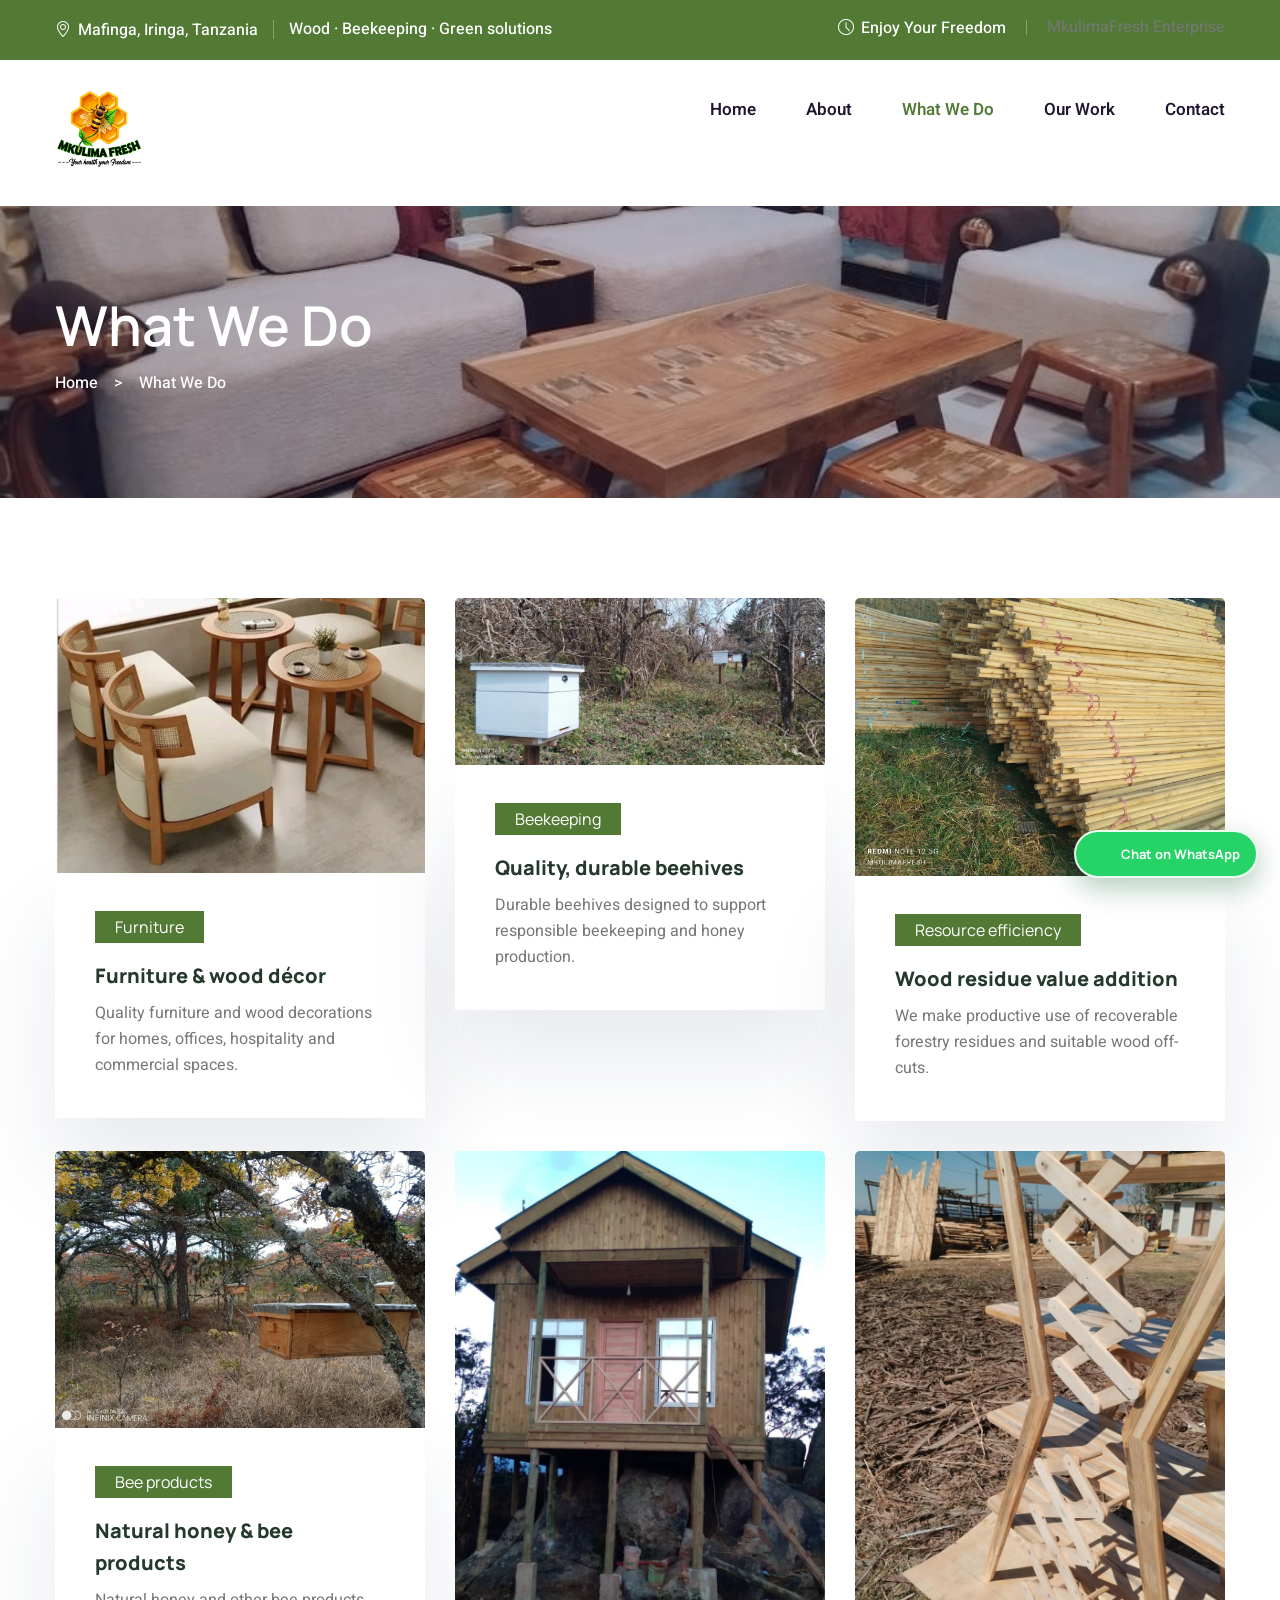
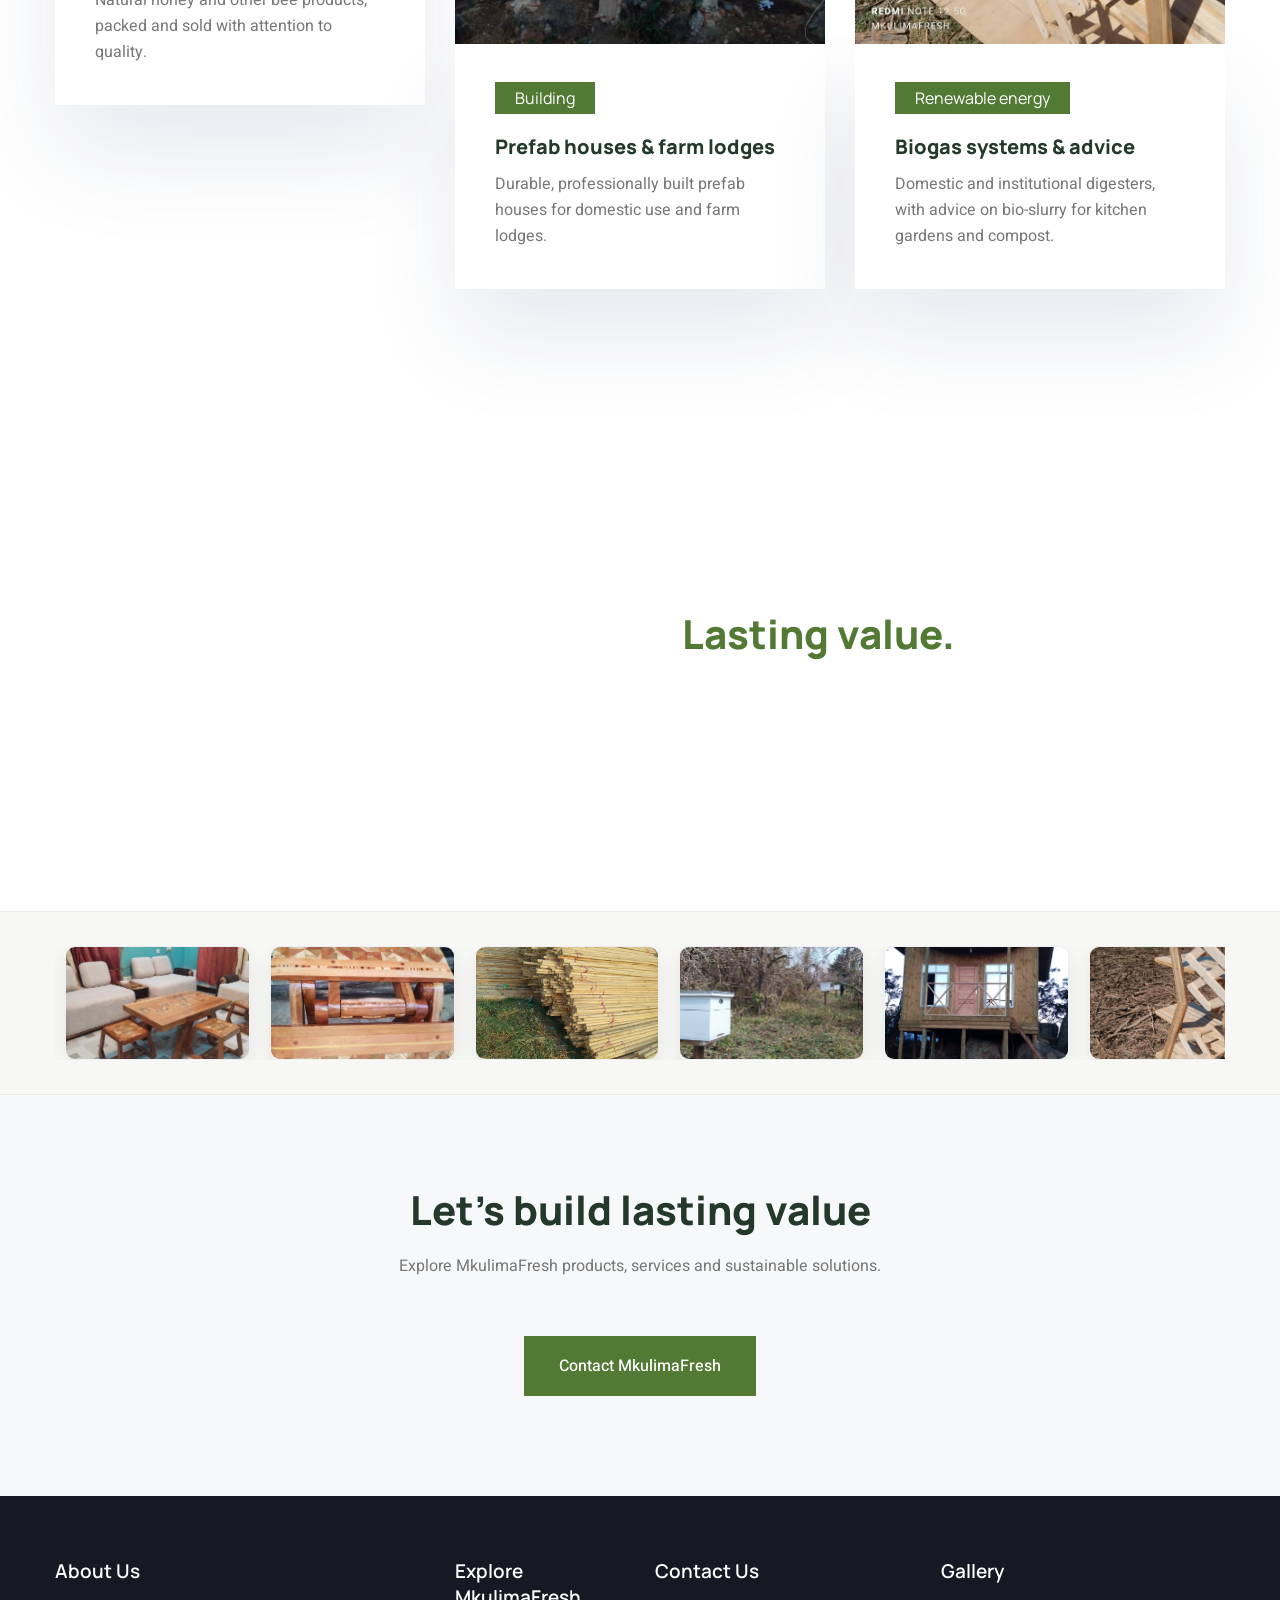
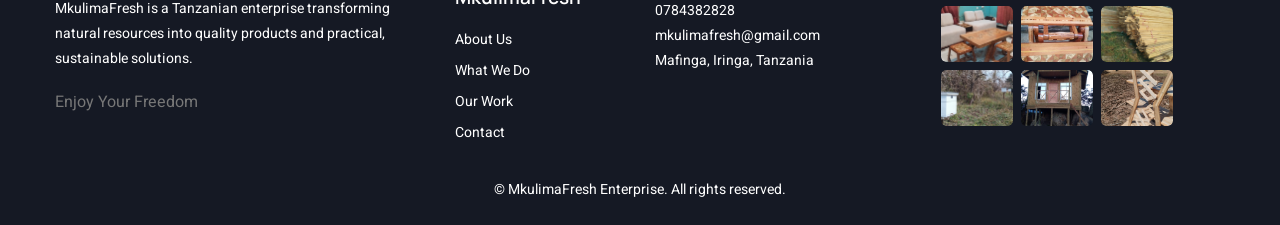
<file: service-details.html>
<!DOCTYPE html>
<html lang="en">
<head>
<meta charset="utf-8">
<meta name="viewport" content="width=device-width, initial-scale=1.0">
<meta name="robots" content="noindex, follow">
<meta http-equiv="refresh" content="0; url=service.html">
<link rel="canonical" href="service.html">
<title>What We Do</title>
<script>window.location.replace("service.html");</script>
</head>
<body>
<p>This page has moved. <a href="service.html">Continue to What We Do</a>.</p>
</body>
</html>
</file>
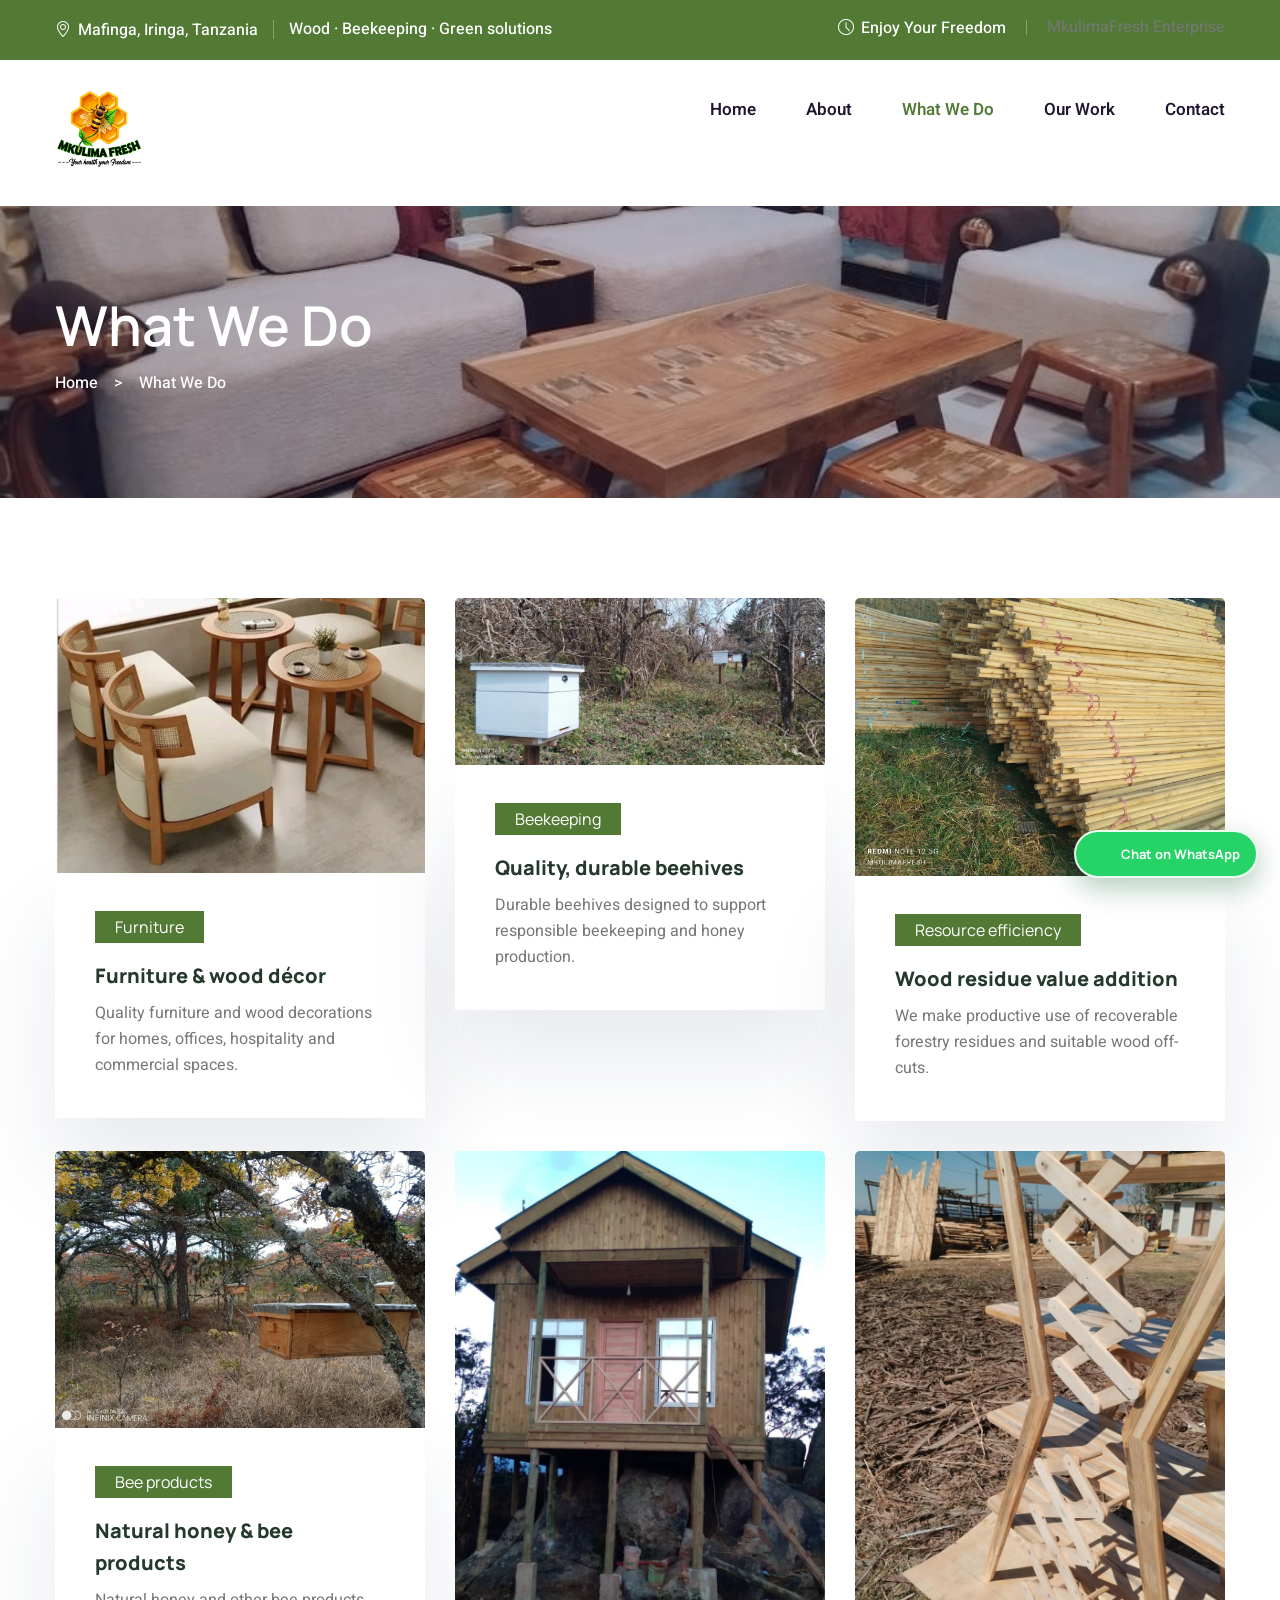
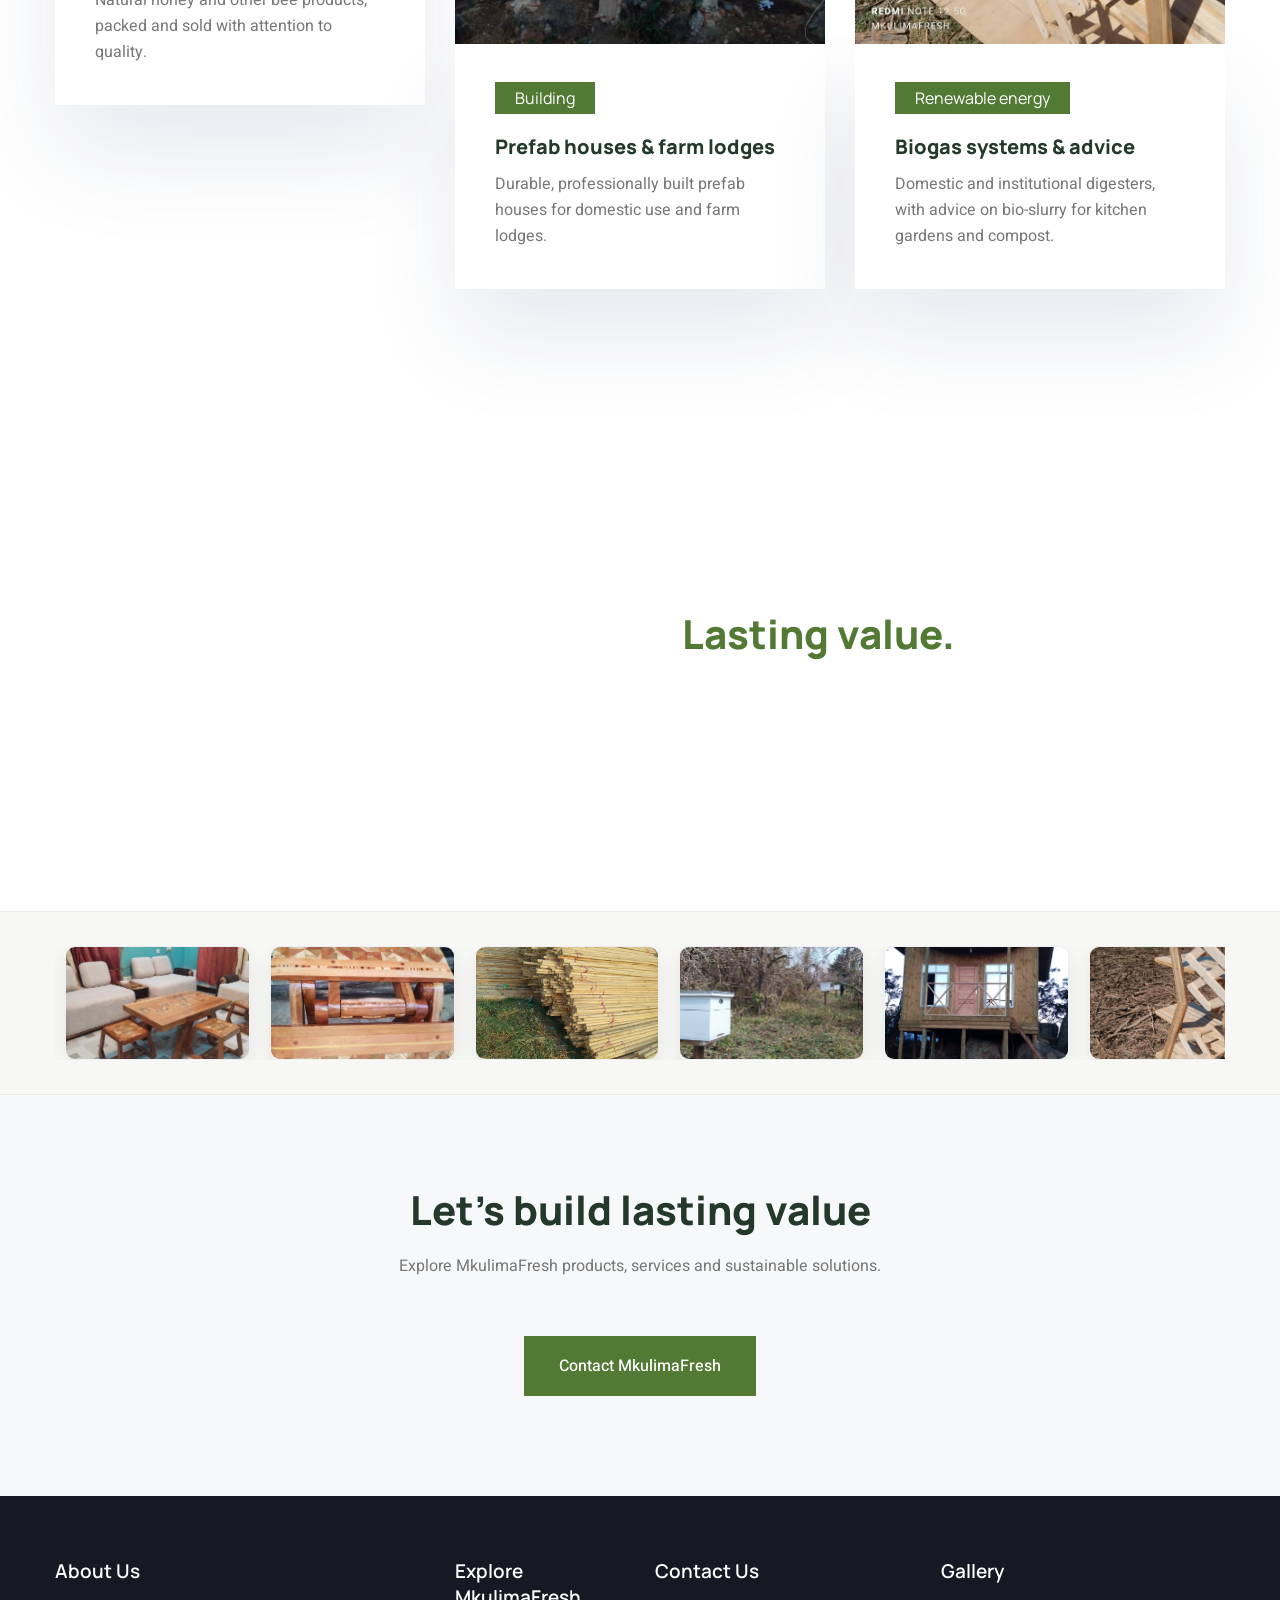
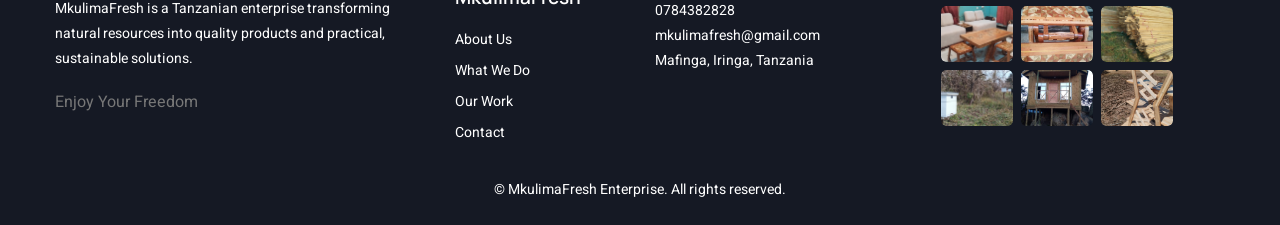
<file: service.html>
<!DOCTYPE html>
<html lang="en">
<head>
<meta charset="utf-8">
<title>What We Do | MkulimaFresh Enterprise</title>
<meta name="description" content="Explore MkulimaFresh products and services, from furniture and wood decor to beekeeping, prefab housing and biogas solutions.">
<!-- Stylesheets -->
<link href="css/bootstrap.css" rel="stylesheet">
<link href="css/magnific-popup.css" rel="stylesheet">
<link href="css/style.css?v=compact-mobile-footer-1" rel="stylesheet">
<link href="css/responsive.css?v=compact-mobile-footer-1" rel="stylesheet">

<link href="https://fonts.googleapis.com/css2?family=Manrope:wght@300;400;500;600;700;800&amp;display=swap" rel="stylesheet">
<link href="https://fonts.googleapis.com/css2?family=Heebo:wght@300;400;500;600;700;800;900&amp;display=swap" rel="stylesheet">

<link rel="shortcut icon" href="images/mukulima/MKULIMA%20Fresh%20Honeybee%20Logo.png" type="image/png">
<link rel="icon" href="images/mukulima/MKULIMA%20Fresh%20Honeybee%20Logo.png" type="image/png">
<!-- Responsive -->
<meta http-equiv="X-UA-Compatible" content="IE=edge">
<meta name="viewport" content="width=device-width, initial-scale=1.0">
<!--[if lt IE 9]><script src="https://cdnjs.cloudflare.com/ajax/libs/html5shiv/3.7.3/html5shiv.js"></script><![endif]-->
</head>

<body>

<div class="wrapper_box">
   
    <!-- Preloader -->
    <div class="loader-wrap">
        <div class="preloader"></div>
        <div class="layer layer-one"><span class="overlay"></span></div>
        <div class="layer layer-two"><span class="overlay"></span></div>        
        <div class="layer layer-three"><span class="overlay"></span></div>        
    </div>
    
    <!-- Main Header-->
    <header class="main-header">
       
        <div class="header_top">
            <div class="auto-container">
                <div class="row">
                    <div class="col-xl-12">
                        <div class="header_top_inner clearfix">
                            <div class="header_top_one_box pull-left">
                                <ul>
                                    <li><span class="flaticon-placeholder"></span>Mafinga, Iringa, Tanzania</li>
                                    <li><span class="flaticon-leaf"></span>Wood · Beekeeping · Green solutions</li>
                                </ul>
                            </div>
                            <div class="header_top_two_box pull-right">
                                <div class="opening_hour">
                                    <p><span class="flaticon-clock-1"></span>Enjoy Your Freedom</p>
                                </div>
                                <div class="social_links_1"><span>MkulimaFresh Enterprise</span></div>    
                            </div>
                        </div>   
                    </div>
                </div>        
            </div>    
        </div>
        
        <!-- Header Upper -->
        <div class="header_upper">
            <div class="auto-container">
                <div class="row">
                    <div class="col-lg-12">
                        <div class="header_upper_inner clearfix">
                            <div class="header_upper_one_box pull-left">
                                <div class="logo">
                                    <a class="mkulima-logo" href="index.html" aria-label="MkulimaFresh home"><img src="images/mukulima/MKULIMA%20Fresh%20Honeybee%20Logo.png" alt="Mkulima Fresh"></a>
                                </div>
                            </div>
                            <div class="header_upper_two_box one pull-right">
                                <div class="nav-outer">
                                    <!--Mobile Navigation Toggler-->
                                    <div class="mobile-nav-toggler">
                                        <span class="icon flaticon-menu"></span>
                                    </div>
                                    <div class="nav-inner">
                                        <!-- Main Menu -->
                                        <nav class="main-menu navbar-expand-xl navbar-dark">

                                            <div class="collapse navbar-collapse" id="navbarSupportedContent">
                                                <ul class="navigation">
<li><a href="index.html">Home</a></li>
<li><a href="about.html">About</a></li>
<li class="current"><a href="service.html">What We Do</a></li>
<li><a href="project.html">Our Work</a></li>
<li><a href="contact.html">Contact</a></li>
                                    </ul>
                                            </div>
                                        </nav><!-- Main Menu End-->
                                    </div>
                                </div>
                                </div>
                        
                        </div>
                    </div>
                </div>               
                    
            </div>
        </div>
        <!--End Header Upper-->

        <!--End Header Upper-->
        <div class="sticky-header">
            <div class="auto-container">
                <div class="outer-container">
                    <div class="header-column">
                        <div class="logo-box">
                            <div class="logo"><a class="mkulima-logo" href="index.html" aria-label="MkulimaFresh home"><img src="images/mukulima/MKULIMA%20Fresh%20Honeybee%20Logo.png" alt="Mkulima Fresh"></a></div>
                        </div>
                    </div>
                    <div class="header-column">
                        <div class="nav-outer">
                            <!--Mobile Navigation Toggler-->
                            <div class="mobile-nav-toggler"><span class="icon flaticon-menu"></span></div>
                            
                            <div class="nav-inner">
                                <!-- Main Menu -->
                                <nav class="main-menu navbar-expand-xl navbar-dark">
                                    <div class="collapse navbar-collapse">
                                        <ul class="navigation">
                                        </ul>
                                    </div>
                                </nav><!-- Main Menu End-->
                            </div>
                        </div>
                    </div>
                </div>
            </div>
        </div>
        
        <!-- Mobile Menu  -->
        <div class="mobile-menu close-menu">        
            <!--Here Menu Will Come Automatically Via Javascript / Same Menu as in Header-->
            <nav class="menu-box">            
                <ul class="navigation"></ul>
            </nav>
        </div><!-- End Mobile Menu -->

        <div class="nav-overlay">
        </div>
    </header>
    <!-- End Main Header -->

    <!--Start Page Header Section-->
    <section class="page-header" style="background-image: url(images/mukulima/WhatsApp%20Image%202026-10-26%20at%2016.23.08.jpeg);">
        <div class="container">
            <h1>What We Do</h1>
            <ul class="thm-breadcrumb">
                <li><a href="index.html">Home</a></li>
                <li><span>></span></li>
                <li><span>What We Do</span></li>
            </ul>
        </div>
    </section>
    <!--End Page Header Section-->
    
     <!--Start Main Service Two Section -->     
    <section class="main-service-one-section two">
        <div class="container">
            <div class="row">
                <div class="col-xl-4 col-lg-4">
                    <!--Main Service One Sec Single-->
                    <div class="main-service-one-sec-single wow fadeInUp" data-wow-delay="100ms">
                        <div class="main-service-one-sec-img">
                                            <img src="images/mukulima/WhatsApp%20Image%202026-10-26%20at%2016.07.59%20%281%29.jpeg" alt="Handcrafted MkulimaFresh furniture set">
                        </div>
                        <div class="main-service-one-sec-content">
                            <h4>Furniture</h4>
                            <h3>Furniture &amp; wood décor</h3>
                            <p>Quality furniture and wood decorations for homes, offices, hospitality and commercial spaces.</p>
                        </div>
                    </div>
                </div>
                <div class="col-xl-4 col-lg-4">
                    <!--Main Service One Sec Single-->
                    <div class="main-service-one-sec-single wow fadeInUp" data-wow-delay="200ms">
                        <div class="main-service-one-sec-img">
                            <img src="images/mukulima/WhatsApp%20Image%202026-10-26%20at%2016.24.40.jpeg" alt="Durable MkulimaFresh beehives">
                        </div>
                        <div class="main-service-one-sec-content">
                            <h4>Beekeeping</h4>
                            <h3>Quality, durable beehives</h3>
                            <p>Durable beehives designed to support responsible beekeeping and honey production.</p>
                        </div>
                    </div>
                </div>
                <div class="col-xl-4 col-lg-4">
                    <!--Main Service One Sec Single-->
                    <div class="main-service-one-sec-single wow fadeInUp" data-wow-delay="300ms">
                        <div class="main-service-one-sec-img">
                            <img src="images/mukulima/reclaimed-timber.jpg" alt="Recoverable wood resources">
                        </div>
                        <div class="main-service-one-sec-content">
                            <h4>Resource efficiency</h4>
                            <h3>Wood residue value addition</h3>
                            <p>We make productive use of recoverable forestry residues and suitable wood off-cuts.</p>
                        </div>
                    </div>
                </div>
                <div class="col-xl-4 col-lg-4">
                    <!--Main Service One Sec Single-->
                    <div class="main-service-one-sec-single wow fadeInUp" data-wow-delay="400ms">
                        <div class="main-service-one-sec-img">
                            <img src="images/mukulima/WhatsApp%20Image%202026-10-26%20at%2016.26.52.jpeg" alt="Beehive boxes produced by MkulimaFresh">
                        </div>
                        <div class="main-service-one-sec-content">
                            <h4>Bee products</h4>
                            <h3>Natural honey &amp; bee products</h3>
                            <p>Natural honey and other bee products, packed and sold with attention to quality.</p>
                        </div>
                    </div>
                </div>
                <div class="col-xl-4 col-lg-4">
                    <!--Main Service One Sec Single-->
                    <div class="main-service-one-sec-single wow fadeInUp" data-wow-delay="500ms">
                        <div class="main-service-one-sec-img">
                            <img src="images/mukulima/WhatsApp%20Image%202026-10-27%20at%2017.38.04.jpeg" alt="MkulimaFresh prefabricated house">
                        </div>
                        <div class="main-service-one-sec-content">
                            <h4>Building</h4>
                            <h3>Prefab houses &amp; farm lodges</h3>
                            <p>Durable, professionally built prefab houses for domestic use and farm lodges.</p>
                        </div>
                    </div>
                </div>
                <div class="col-xl-4 col-lg-4">
                    <!--Main Service One Sec Single-->
                    <div class="main-service-one-sec-single wow fadeInUp" data-wow-delay="600ms">
                        <div class="main-service-one-sec-img">
                            <img src="images/mukulima/workshop.jpg" alt="MkulimaFresh workshop">
                        </div>
                        <div class="main-service-one-sec-content">
                            <h4>Renewable energy</h4>
                            <h3>Biogas systems &amp; advice</h3>
                            <p>Domestic and institutional digesters, with advice on bio-slurry for kitchen gardens and compost.</p>
                        </div>
                    </div>
                </div>
            </div>
        </div>
    </section>  
    <!--End Main Service Two Section -->  
       
    <!--Start video Two Section --> 
    <section class="video-two-section" style="background-image: url(images/mukulima/reclaimed-timber.jpg)">
        <div class="container">
            <div class="row">
                <div class="col-xl-12">
                    <div class="video-two-sec-inner">
                        <div class="video-two-sec-icon">
                            <a href="contact.html" class="video-two-sec-btn"><i class="fa fa-arrow-right"></i></a>
                        </div>
                        <div class="video-two-sec-content">
                            <h2>Practical solutions. <span>Lasting value.</span></h2>
                            <p>Talk to MkulimaFresh about quality wood products, beekeeping and sustainable technologies.</p>
                        </div>
                    </div>
                </div>
            </div>
        </div>
    </section>
    <!--End video Two Section --> 
       
    <!--Start Brand One Section -->     
    <div class="brand-one">
            <div class="container">
                <div class="row">
                    <div class="col-xl-12">
                        <div class="brand-one-carousel owl-carousel">
                            <div class="single_brand_item">
                                <a href="project.html"><img src="images/mukulima/WhatsApp%20Image%202026-10-26%20at%2016.23.08.jpeg" alt="MkulimaFresh handcrafted furniture"></a>
                            </div>
                            <div class="single_brand_item">
                                <a href="project.html"><img src="images/mukulima/WhatsApp%20Image%202026-10-26%20at%2016.17.00%20%281%29.jpeg" alt="MkulimaFresh decorative woodwork"></a>
                            </div>
                            <div class="single_brand_item">
                                <a href="project.html"><img src="images/mukulima/reclaimed-timber.jpg" alt="MkulimaFresh reclaimed timber"></a>
                            </div>
                            <div class="single_brand_item">
                                <a href="project.html"><img src="images/mukulima/WhatsApp%20Image%202026-10-26%20at%2016.24.40.jpeg" alt="MkulimaFresh beehives"></a>
                            </div>
                            <div class="single_brand_item">
                                <a href="project.html"><img src="images/mukulima/WhatsApp%20Image%202026-10-27%20at%2017.38.04.jpeg" alt="MkulimaFresh prefabricated house"></a>
                            </div>
                            <div class="single_brand_item">
                                <a href="project.html"><img src="images/mukulima/workshop.jpg" alt="MkulimaFresh workshop"></a>
                            </div>
                            <div class="single_brand_item">
                                <a href="project.html"><img src="images/mukulima/chairs.jpg" alt="MkulimaFresh chairs"></a>
                            </div>
                            <div class="single_brand_item">
                                <a href="project.html"><img src="images/mukulima/wood-detail.jpg" alt="MkulimaFresh wood detail"></a>
                            </div>
                            <div class="single_brand_item">
                                <a href="project.html"><img src="images/mukulima/reclaimed-timber.jpg" alt="MkulimaFresh reclaimed timber"></a>
                            </div>
                            <div class="single_brand_item">
                                <a href="project.html"><img src="images/mukulima/wood-art.jpg" alt="MkulimaFresh wood art"></a>
                            </div>
                        </div>
                    </div>
                </div>
            </div>
        </div>
    <!--End Brand One Section --> 
       
    <!--Start Newsletter One Section --> 
    <section class="newsletter-one-section">
        <div class="container">
            <div class="row">
                <div class="col-xl-12">
                    <div class="newsletter-one-sec-inner">
                        <div class="title">
                            <h2>Let’s build lasting value</h2>
                            <p>Explore MkulimaFresh products, services and sustainable solutions.</p>
                        </div>
                        <div class="newsletter-one-input-box"><a class="theme-btn" href="contact.html">Contact MkulimaFresh</a></div>
                    </div>
                </div>
            </div>
        </div>
    </section>
    <!--End Newsletter One Section --> 
        
<!--Start Footer Section -->
    <footer class="footer-section">
        <div class="container">
            <div class="row">
                <div class="col-xl-4 col-lg-6 col-md-6 wow fadeInUp" data-wow-delay="100ms">
                    <div class="footer-widget-single footer-widget-about">
                        <div class="footer-widget-title">
                            <h3>About Us</h3>
                        </div>
                        <div class="footer-widget-about-text">
                            <p>MkulimaFresh is a Tanzanian enterprise transforming natural resources into quality products and practical, sustainable solutions.</p>
                        </div>
                        <div class="footer-widget-about-social"><span>Enjoy Your Freedom</span></div>
                    </div>
                </div>
                <div class="col-xl-2 col-lg-6 col-md-6 wow fadeInUp" data-wow-delay="200ms">
                    <div class="footer-widget-single footer-widget-useful-links">
                       <div class="footer-widget-title">
                            <h3>Explore MkulimaFresh</h3>
                        </div>
                        <ul class="footer-widget-useful-links-list list-unstyled">
                            <li><a href="about.html">About Us</a></li>
                            <li><a href="service.html">What We Do</a></li>
                            <li><a href="project.html">Our Work</a></li>
                            <li><a href="contact.html">Contact</a></li>
                        </ul>
                    </div>
                </div>
                <div class="col-xl-2 col-lg-6 col-md-6 wow fadeInUp" data-wow-delay="300ms">
                    <div class="footer-widget-single footer-widget-contact">
                       <div class="footer-widget-title">
                            <h3>Contact Us</h3>
                        </div>
                        <div class="footer-widget_contact-info"><p><a href="tel:0784382828">0784382828</a></p><p><a href="mailto:mkulimafresh@gmail.com">mkulimafresh@gmail.com</a></p><p>Mafinga, Iringa, Tanzania</p></div>
                    </div>
                </div>
                <div class="col-xl-4 col-lg-6 col-md-6 wow fadeInUp" data-wow-delay="400ms">
                    <div class="footer-widget-single footer-widget-gallery">
                       <div class="footer-widget-title">
                            <h3>Gallery</h3>
                        </div>
                        <ul class="footer-widget-gallery-list list-unstyled">
                            <li>
                                <div class="gallery-img">
                                    <img src="images/mukulima/WhatsApp%20Image%202026-10-26%20at%2016.23.08.jpeg" alt="MkulimaFresh handcrafted furniture">
                                    <div class="gallery-img-hover">
                                        <i class="fa fa-link"></i>
                                    </div>
                                </div>
                            </li>
                            <li>
                                <div class="gallery-img">
                                    <img src="images/mukulima/WhatsApp%20Image%202026-10-26%20at%2016.17.00%20%281%29.jpeg" alt="MkulimaFresh decorative woodwork">
                                    <div class="gallery-img-hover">
                                        <i class="fa fa-link"></i>
                                    </div>
                                </div>
                            </li>
                            <li>
                                <div class="gallery-img">
                                    <img src="images/mukulima/reclaimed-timber.jpg" alt="MkulimaFresh reclaimed timber">
                                    <div class="gallery-img-hover">
                                        <i class="fa fa-link"></i>
                                    </div>
                                </div>
                            </li>
                            <li>
                                <div class="gallery-img">
                                    <img src="images/mukulima/WhatsApp%20Image%202026-10-26%20at%2016.24.40.jpeg" alt="MkulimaFresh beehives">
                                    <div class="gallery-img-hover">
                                        <i class="fa fa-link"></i>
                                    </div>
                                </div>
                            </li>
                            <li>
                                <div class="gallery-img">
                                    <img src="images/mukulima/WhatsApp%20Image%202026-10-27%20at%2017.38.04.jpeg" alt="MkulimaFresh prefabricated house">
                                    <div class="gallery-img-hover">
                                        <i class="fa fa-link"></i>
                                    </div>
                                </div>
                            </li>
                            <li>
                                <div class="gallery-img">
                                    <img src="images/mukulima/workshop.jpg" alt="MkulimaFresh workshop">
                                    <div class="gallery-img-hover">
                                        <i class="fa fa-link"></i>
                                    </div>
                                </div>
                            </li>
                        </ul>
                    </div>
                </div>
            </div>
            <div class="row">
                <div class="col-xl-12">
                    <div class="footer-bottom">
                        <p>© MkulimaFresh Enterprise. All rights reserved.</p>
                    </div>
                </div>
            </div>
        </div>
    </footer>   
    <!--End Footer Section -->   
    
    
    <div class="mkulima-floating-actions">
        <a class="mkulima-whatsapp" href="https://wa.me/255784382828?text=Hello%20MkulimaFresh%2C%20I%20want%20to%20learn%20more%20about%20your%20products%20and%20services." target="_blank" rel="noopener noreferrer" aria-label="Chat with MkulimaFresh on WhatsApp">
            <i class="fa fa-whatsapp" aria-hidden="true"></i>
            <span>Chat on WhatsApp</span>
        </a>
    </div>

    <!--Scroll to top-->
    <div class="scroll-to-top scroll-to-target" data-target="html"><span class="icon fas fa-arrow-up"></span></div>

</div>  
<!--End pagewrapper-->




<script src="js/jquery.js"></script>
<script src="js/popper.min.js"></script>
<script src="js/bootstrap.min.js"></script>
<script src="js/swiper.min.js"></script>
<script src="js/appear.js"></script>
<script src="js/jquery.countTo.js"></script>
<script src="js/isotope.js"></script>
<script src="js/owl.js"></script>
<script src="js/wow.js"></script>
<script src="js/jquery.fancybox.js"></script>
<script src="js/TweenMax.min.js"></script>
<script src="js/jquery.magnific-popup.min.js"></script>
<script src="js/custom.js?v=continuous-gallery-marquee"></script>
</body>
</html>
</file>
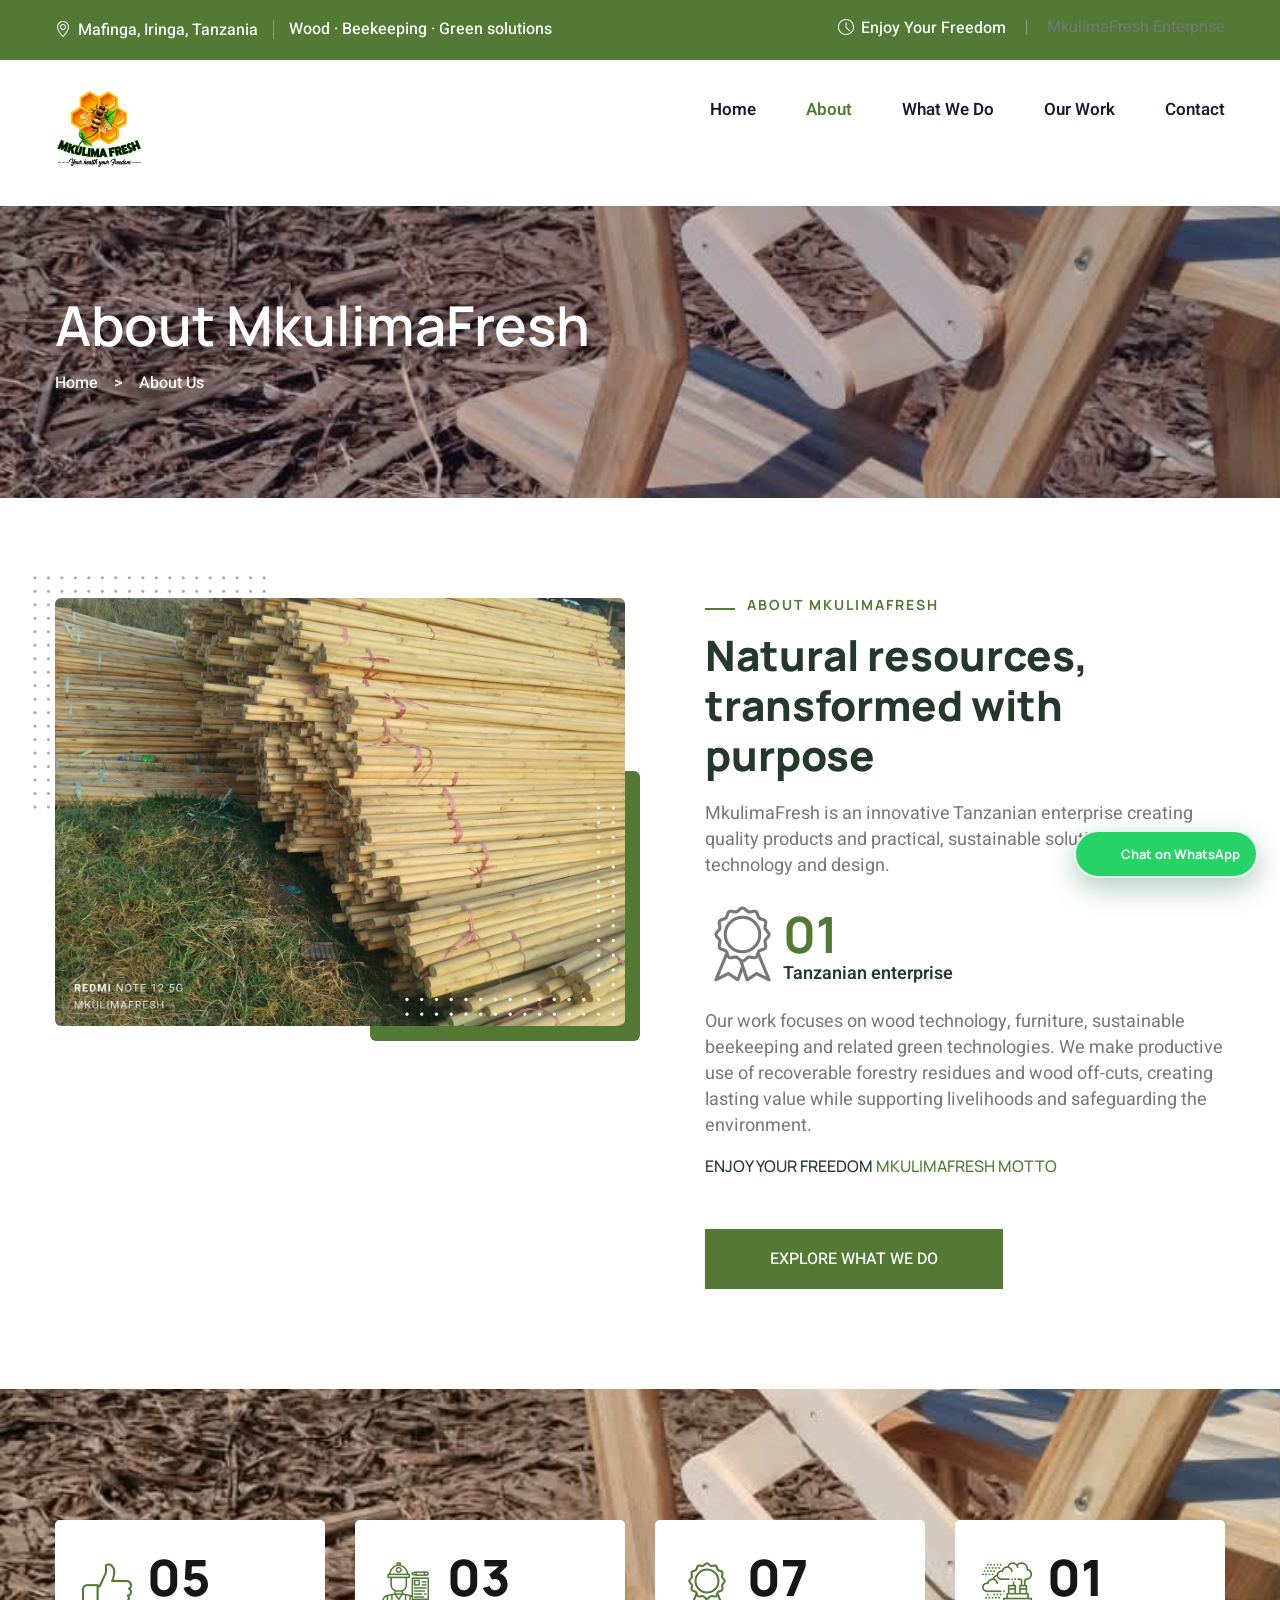
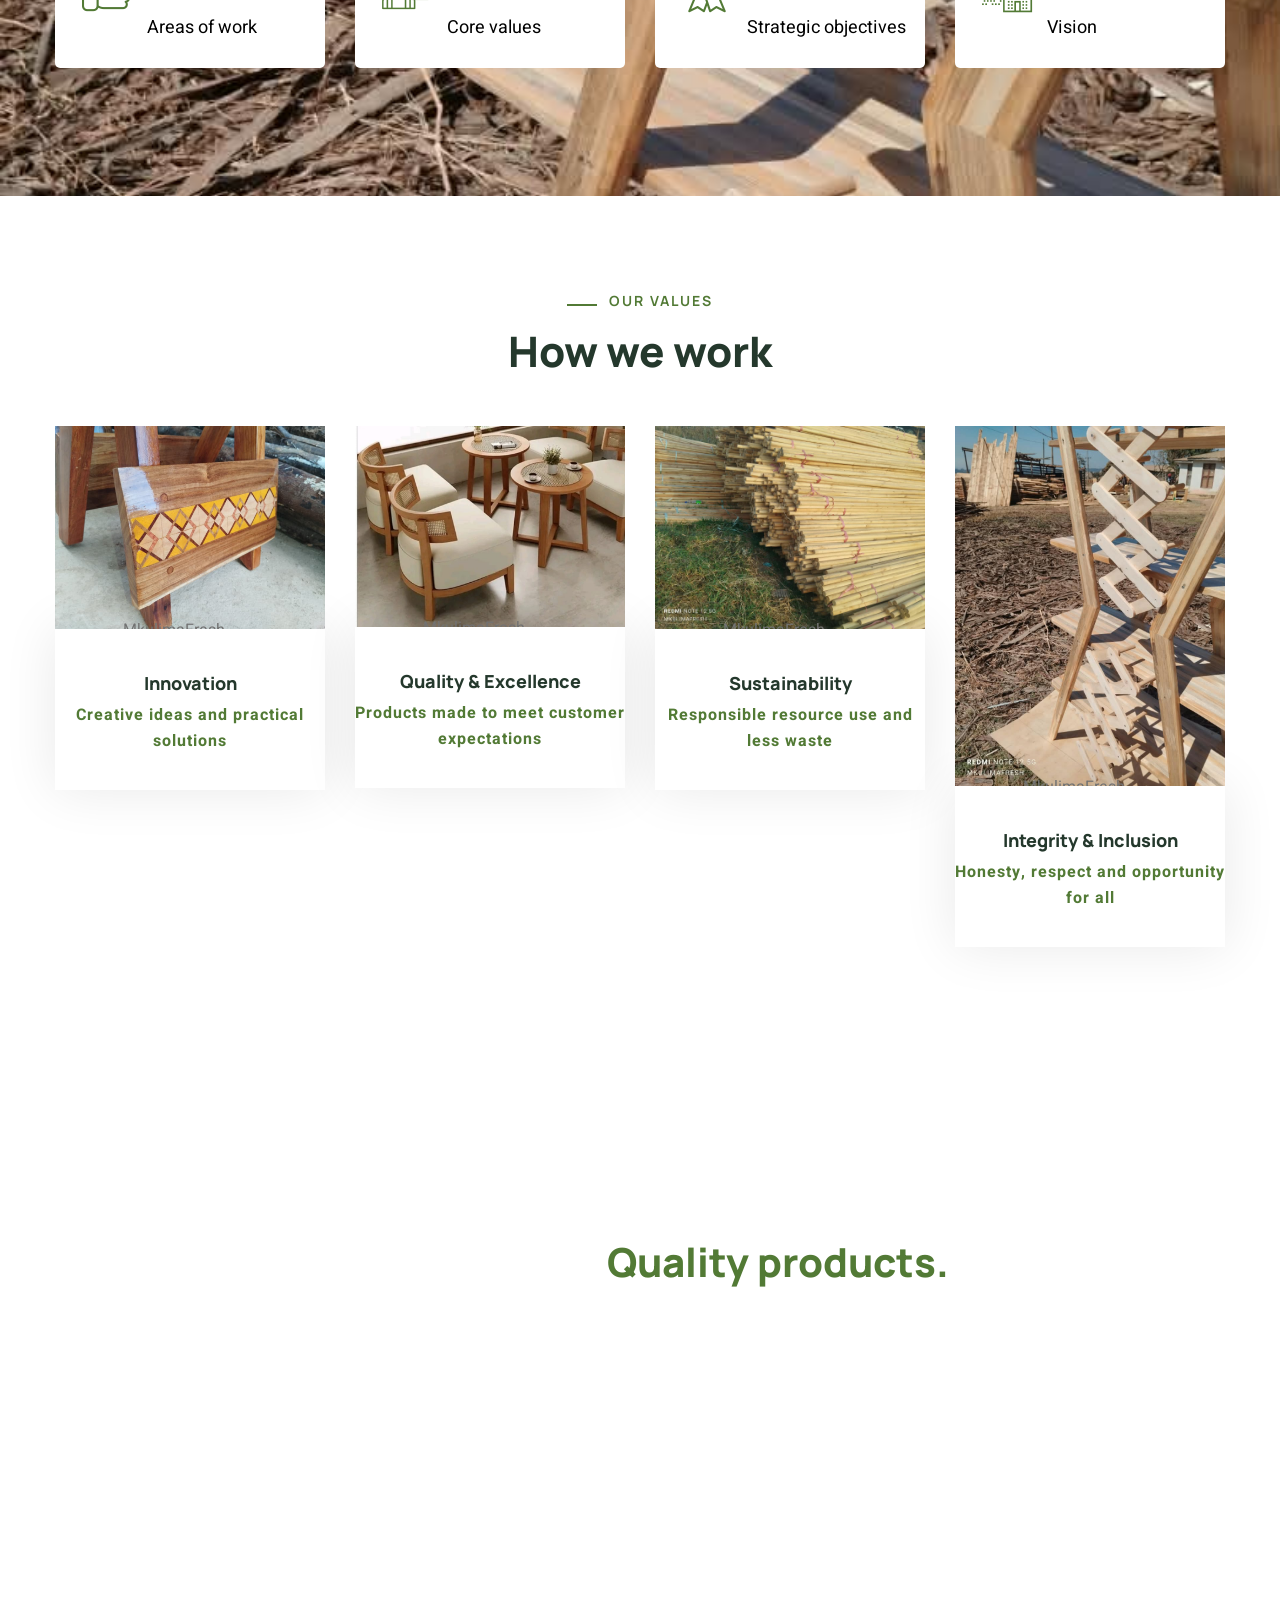
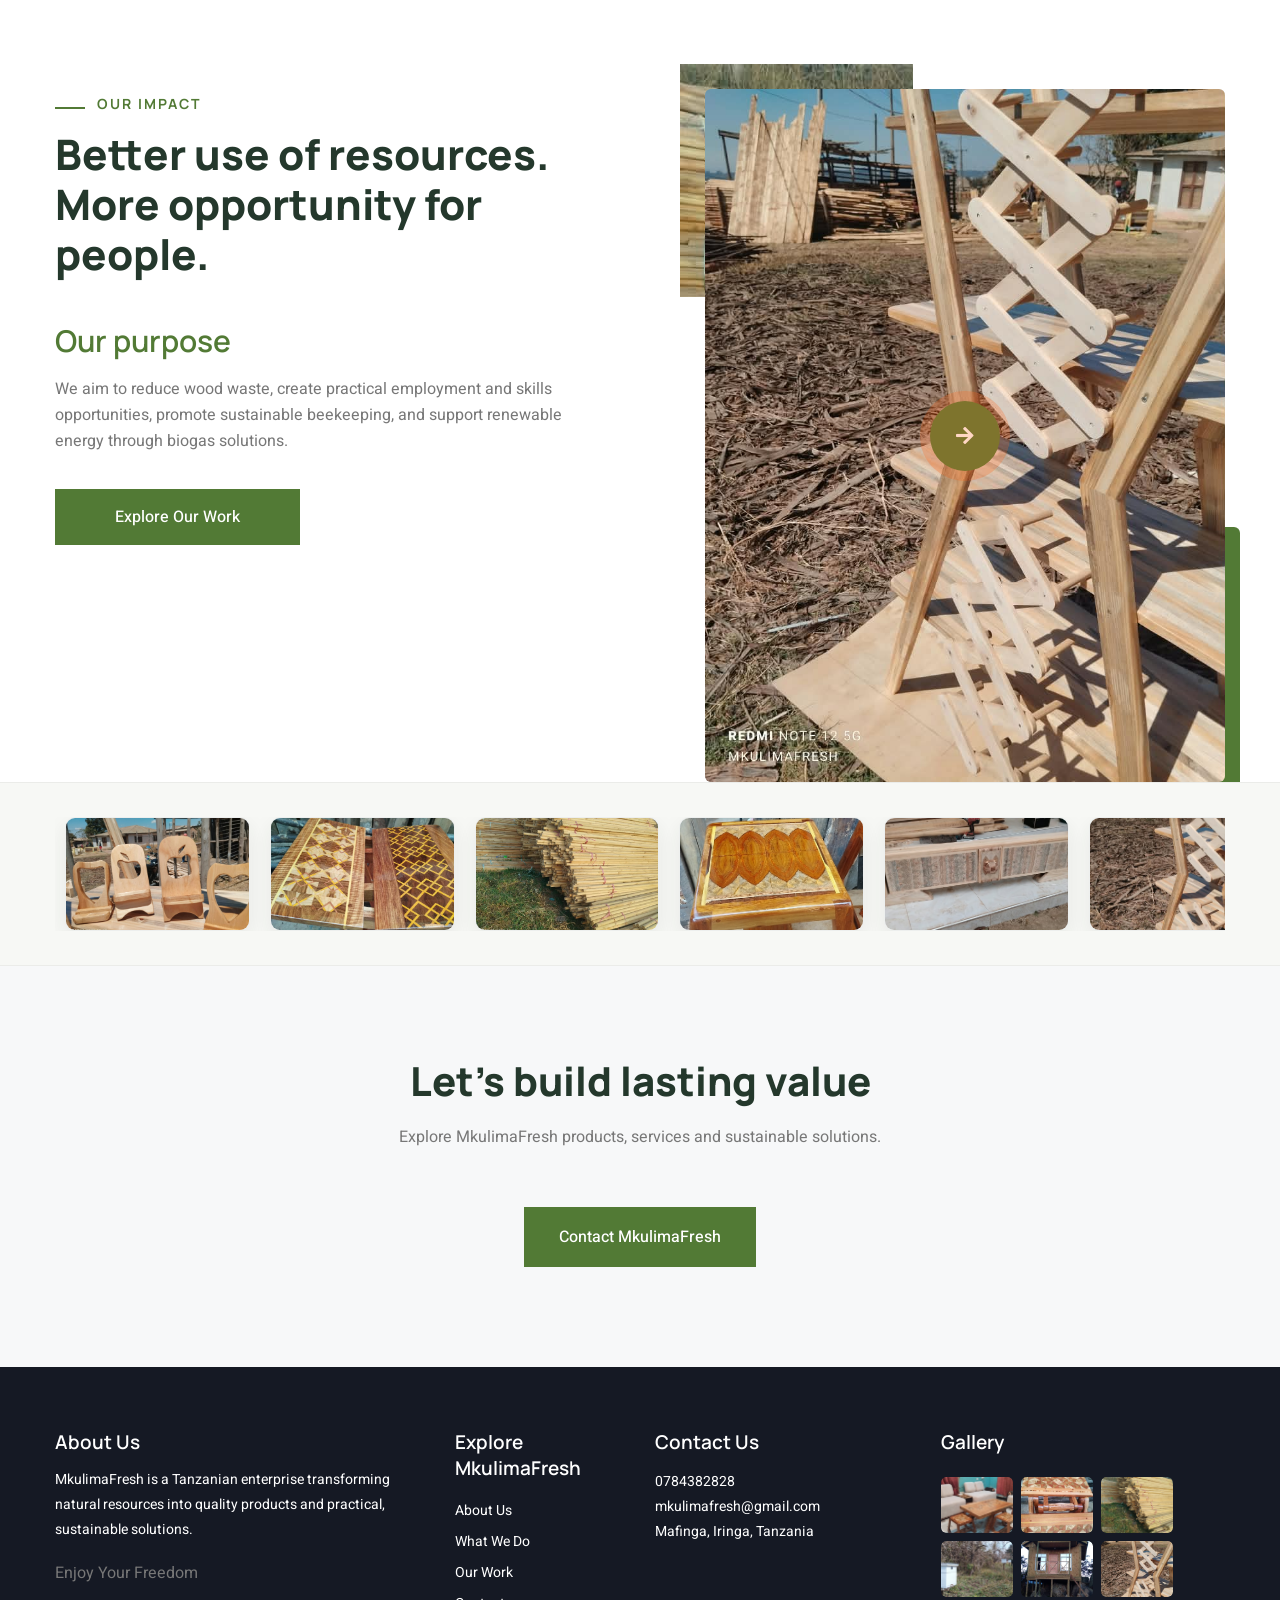
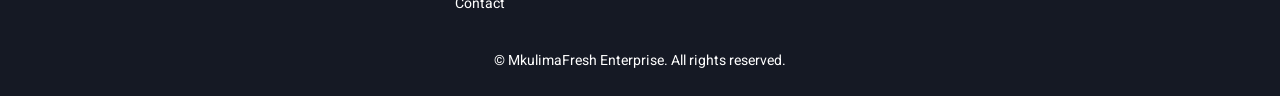
<file: team.html>
<!DOCTYPE html>
<html lang="en">
<head>
<meta charset="utf-8">
<meta name="viewport" content="width=device-width, initial-scale=1.0">
<meta name="robots" content="noindex, follow">
<meta http-equiv="refresh" content="0; url=about.html">
<link rel="canonical" href="about.html">
<title>About MkulimaFresh</title>
<script>window.location.replace("about.html");</script>
</head>
<body>
<p>This page has moved. <a href="about.html">Continue to About MkulimaFresh</a>.</p>
</body>
</html>
</file>
<file: css/style.css>
/* TABLE OF CONTENTS *


**********************************************/

/*** 

====================================================================
               Fonts
====================================================================

 ***/

 
 @import url('flaticon.css');
 @import url('font-awesome.css');
 @import url('animate.css');
 @import url('owl.css');
 @import url('jquery.mCustomScrollbar.min.css');
 @import url('jquery.fancybox.min.css');
 @import url('swiper.min.css');
 @import url('animated-headline.css');
 
 /*** 
 
 ====================================================================
     Reset
 ====================================================================
 
  ***/
 
 * {
     margin: 0px;
     padding: 0px;
     border: none;
     outline: none;
     font-size: 100%;
 }
 
 /*** 
 
 ====================================================================
     Global Settings
 ====================================================================
 
  ***/
 
 :root {
     --body-font: 'Heebo', sans-serif;
     --heading-font:'Manrope', sans-serif;;
     --thm-primary: #527a35;
     --thm-black: #24382c;
     --thm-gray: #777777;
 }
 
 
 body {
     font-size: 16px;
     line-height: 26px;
     color: var(--thm-gray);
     font-weight: 400;
     background: #ffffff;
     font-family: var(--body-font);
     -webkit-font-smoothing: antialiased;
     -moz-font-smoothing: antialiased;
 }
 
 @media (min-width: 1200px){
     
     .container {
         max-width: 1200px;
     } 
     
 }
 
 
 a {
     text-decoration: none;
     cursor: pointer;
     color: #222;
 }
 
 a:hover,
 a:focus,
 a:visited {
     text-decoration: none;
     outline: none;
 }
 
 h1,
 h2,
 h3,
 h4,
 h5,
 h6 {
     position: relative;
     font-weight: normal;
     margin: 0px;
     background: none;
     line-height: 1.2em;
     color: var(--thm-black);
     font-family: var(--heading-font);
 }
 textarea {
     overflow: hidden;
 }
 button {
     outline: none !important;
     cursor: pointer;
 }
 .text {
     font-size: 16px;
     line-height: 26px;
     color: #888;
     font-weight: 400;
     margin: 0;
 }
 ::-webkit-input-placeholder {
     color: inherit;
 }
 ::-moz-input-placeholder {
     color: inherit;
 }
 ::-ms-input-placeholder {
     color: inherit;
 }
 
 .auto-container {
     position: static;
     max-width: 1210px;
     padding: 0px 20px;
     margin: 0 auto;
 }
 .small-container {
     position: relative;
     max-width: 1050px;
     padding: 0px 15px;
     margin: 0 auto;
 }
 .wrapper_box {
     position: relative;
     margin: 0 auto;
     width: 100%;
     min-width: 320px;
     z-index: 9;
 }
 ul,
 li {
     list-style: none;
     padding: 0px;
     margin: 0px;
 }
 .pull-left {
     float: left;
 }
 .pull-right {
     float: right;
 }
 
 
 
 
 
 .theme-btn {
     display: inline-block;
     font-size: 16px;
     color: #ffffff;
     background: var(--thm-primary);
     padding: 17px 35px;
     font-weight: 500;
     -webkit-transition: all 0.5s ease;
     -o-transition: all 0.5s ease;
     transition: all 0.5s ease;
 }
 .theme-btn:hover {
     background: var(--thm-black);
     color: #ffffff;
 
 }

 .mkulima-floating-actions {
     position: fixed;
     right: max(22px, env(safe-area-inset-right));
     bottom: max(22px, env(safe-area-inset-bottom));
     z-index: 999;
 }
 
 .mkulima-floating-actions .mkulima-whatsapp {
     display: inline-flex;
     align-items: center;
     justify-content: center;
     gap: 8px;
     min-height: 48px;
     padding: 0 16px;
     border: 2px solid rgba(255, 255, 255, 0.9);
     border-radius: 999px;
     color: #ffffff;
     background: #25d366;
     box-shadow: 0 10px 28px rgba(19, 97, 55, 0.32);
     font: 700 13px/1 var(--heading-font);
     white-space: nowrap;
     transition: transform 0.25s ease, box-shadow 0.25s ease, background 0.25s ease;
 }
 
 .mkulima-floating-actions .mkulima-whatsapp .fa-whatsapp {
     font-size: 21px;
 }
 
 .mkulima-floating-actions .mkulima-whatsapp:hover {
     color: #ffffff;
     background: #1fbd5a;
     transform: translateY(-3px);
     box-shadow: 0 14px 32px rgba(19, 97, 55, 0.38);
 }
 
 .mkulima-floating-actions .mkulima-whatsapp:focus-visible {
     outline: 3px solid #24382c;
     outline-offset: 4px;
 }

 .mkulima-form-card {
     padding: 40px 30px;
     background: #fff;
     border-radius: 22px;
     box-shadow: 0 18px 45px rgba(36, 56, 44, 0.08);
     border: 1px solid rgba(82, 122, 53, 0.08);
 }

 .mkulima-contact-form {
     margin-top: 22px;
 }

 .mkulima-contact-form .form-row {
     display: flex;
     flex-wrap: wrap;
     margin: 0 -10px;
 }

 .mkulima-contact-form .form-group {
     flex: 0 0 50%;
     max-width: 50%;
     padding: 0 10px;
     margin-bottom: 18px;
 }

 .mkulima-contact-form .form-group.full {
     flex: 0 0 100%;
     max-width: 100%;
 }

 .mkulima-contact-form input,
 .mkulima-contact-form textarea {
     width: 100%;
     border: 1px solid rgba(36, 56, 44, 0.12);
     background: #f9f9f7;
     border-radius: 14px;
     padding: 15px 18px;
     font-size: 15px;
     color: var(--thm-black);
     transition: border-color 0.2s ease, box-shadow 0.2s ease;
 }

 .mkulima-contact-form input:focus,
 .mkulima-contact-form textarea:focus {
     border-color: rgba(82, 122, 53, 0.8);
     box-shadow: 0 0 0 3px rgba(82, 122, 53, 0.12);
     background: #ffffff;
 }

 .mkulima-contact-form textarea {
     min-height: 150px;
     resize: vertical;
 }

 .mkulima-form-status {
     margin-top: 16px;
     min-height: 24px;
     color: var(--thm-primary);
     font-weight: 600;
 }

 .mkulima-quote-choice {
     margin: 0 0 12px;
     font-weight: 600;
 }

 .mkulima-quote-actions {
     display: flex;
     flex-wrap: wrap;
     gap: 12px;
 }

 .mkulima-quote-actions .theme-btn {
     flex: 0 0 auto !important;
     width: auto !important;
     max-width: 100%;
     min-height: 40px;
     padding: 8px 14px;
     border: 0;
     cursor: pointer;
     font-size: 13px;
     line-height: 18px;
     white-space: nowrap;
 }

 @media (max-width: 767px) {
     .mkulima-floating-actions {
         right: max(12px, env(safe-area-inset-right));
         bottom: max(12px, env(safe-area-inset-bottom));
     }
 
     .mkulima-floating-actions .mkulima-whatsapp {
         min-height: 42px;
         gap: 7px;
         padding: 0 12px;
         font-size: 11px;
     }

     .mkulima-floating-actions .mkulima-whatsapp .fa-whatsapp {
         font-size: 18px;
     }

     .scroll-to-top {
         right: max(12px, env(safe-area-inset-right));
         bottom: calc(max(12px, env(safe-area-inset-bottom)) + 60px);
     }

     .mkulima-form-card {
         padding: 26px 18px;
     }

     .mkulima-contact-form .form-group {
         flex: 0 0 100%;
         max-width: 100%;
     }

     .mkulima-quote-actions .theme-btn {
         flex: 0 0 auto !important;
         min-width: 0;
         width: auto !important;
         max-width: 100%;
     }
 }
 
 
 
  .thm-section-title{
     margin-top: -10px;
     margin-bottom: 50px;
 }
 
 .thm-section-title h2{
     font-size: 42px;
     font-weight: 800;
     line-height: 50px;
     margin-bottom: 16px;
 }
 .thm-section-title p{
     font-size: 16px;
     line-height: 28px;
     margin: 0;
 }
 
 
 
 
 .icon-search-box>button {
     background: none;
 }
 .icon-search-box form {
     height: 50px;
     width: 280px;
     padding: 5px;
     border-radius: 4px;
     margin: 36px 0 0;
     left: auto;
     right: 0;
     border: none;
     position: absolute;
     right: 0 !important;
     left: inherit !important;
     transform: translate3d(-50px, 64px, 0)!important;
 }
 .icon-search-box form input {
   font-family: 'Raleway', sans-serif;
   font-weight: normal;
   width:100%;
   height:100%;
   background: transparent;
   color:#9e9e9e;
   border:1px solid #f7f7f7;
   padding: 0 47px 0 10px;
   font-size: 15px;
 }
 .icon-search-box form button {
     display: block;
     width: 40px;
     line-height: 40px;
     text-align: center;
     position: absolute;
     top: 5px;
     right: 5px;
     color: #fff;
     background: #000;
 }
 
 
 .icon-search-box .dropdown-toggle::after {
     display: none;
 }
 
 
 
 
 .main-header.two .icon-search-box>button {
     background: none;
     color: #ffffff;
 }
 
 /*** Scroll To Top style ***/
 .scroll-to-top {
     position: fixed;
     width: 60px;
     height: 60px;
     bottom: calc(max(22px, env(safe-area-inset-bottom)) + 72px);
     right: max(22px, env(safe-area-inset-right));
     line-height: 60px;
     font-size: 16px;
     z-index: 99;
     display: none;
     color: #fff;
     text-align: center;
     cursor: pointer;
     -webkit-animation: pulse 2s infinite;
     animation: pulse 2s infinite;
     -webkit-box-shadow: 0px 11px 21.25px 3.75px rgba(0, 0, 0, 0.06);
     box-shadow: 0px 11px 21.25px 3.75px rgba(0, 0, 0, 0.06);
     background: #2a2a2f;
     border-radius: 50%;
     transition: .5s;
 }
 .scroll-to-top span:before {}
 .scroll-to-top:after {
     position: absolute;
     z-index: -1;
     content: '';
     top: 100%;
     left: 5%;
     height: 10px;
     width: 90%;
     opacity: 1;
     background: -o-radial-gradient(center, ellipse, rgba(0, 0, 0, 0.25) 0%, rgba(0, 0, 0, 0) 80%);
     background: radial-gradient(ellipse at center, rgba(0, 0, 0, 0.25) 0%, rgba(0, 0, 0, 0) 80%);
 }
 
 .scroll-to-top:hover {
     background-color: var(--thm-primary);
 }
 
 .preloader {
     position: fixed;
     background-color: #fff;
     background-position: center center;
     background-repeat: no-repeat;
     top: 0;
     left: 0;
     right: 0;
     bottom: 0;
     z-index: 99999999999;
     display: -webkit-box;
     display: flex;
     -webkit-box-pack: center;
     justify-content: center;
     -webkit-box-align: center;
     align-items: center;
     text-align: center;
 }
 .preloader__image {
     -webkit-animation-fill-mode: both;
     animation-fill-mode: both;
     -webkit-animation-name: flipInY;
     animation-name: flipInY;
     -webkit-animation-duration: 2s;
     animation-duration: 2s;
     -webkit-animation-iteration-count: infinite;
     animation-iteration-count: infinite;
 }
 
 
 
 
 /*** 
 =========================================
     Mobile Menu
 =========================================
 ***/
 .mobile-menu {
     position: fixed;
     left: -350px;
     top: 0;
     width: 320px;
     padding-right: 30px;
     max-width: 100%;
     height: 100%;
     z-index: 999999;
     -webkit-transform: translate3d(0, 0, 0) !important;
     transform: translate3d(0, 0, 0) !important;
     background-color: #1c1f26;
 }
 .mobile-menu .nav-logo {
     position: relative;
     padding: 20px 20px;
     text-align: left;
 }
 .mobile-menu-visible {
     overflow: hidden;
 }
 .mobile-menu-visible .mobile-menu {
     opacity: 1;
     visibility: visible;
 }
 .mobile-menu .menu-backdrop {
     position: fixed;
     right: 0;
     top: 0;
     width: 100%;
     height: 100%;
     z-index: 1;
     background: rgba(0, 0, 0, 0.90);
     -webkit-transform: translateX(101%);
     -ms-transform: translateX(101%);
     transform: translateX(101%);
 }
 .mobile-menu-visible .mobile-menu .menu-backdrop {
     opacity: 1;
     visibility: visible;
     -webkit-transition: all 0.7s ease;
     -o-transition: all 0.7s ease;
     transition: all 0.7s ease;
     -webkit-transform: translateX(0%);
     -ms-transform: translateX(0%);
     transform: translateX(0%);
 }
 .mobile-menu .menu-box {
     position: absolute;
     left: 0;
     top: 100px;
     bottom: 80px;
     width: 100%;
     max-height: 100%;
     overflow-y: auto;
     background: #1c1f26;
     padding: 0px 0px;
     border-radius: 0px;
     display: -webkit-box;
     display: -ms-flexbox;
     display: flex;
     -webkit-box-align: center;
     -ms-flex-align: center;
     align-items: center;
     -ms-flex-wrap: wrap;
     flex-wrap: wrap;
 }
 .mobile-menu .menu-box.style-two {
     bottom: 0px;
 }
 .mobile-menu-visible .mobile-menu .menu-box {
     opacity: 1;
     visibility: visible;
     -webkit-transition: all 0.7s ease;
     -o-transition: all 0.7s ease;
     transition: all 0.7s ease;
     -webkit-transform: translateX(0%);
     -ms-transform: translateX(0%);
     transform: translateX(0%);
 }
 .mobile-menu .close-btn {
     position: absolute;
     right: 3px;
     top: 3px;
     line-height: 30px;
     width: 30px;
     text-align: center;
     font-size: 14px;
     color: #202020;
     cursor: pointer;
     z-index: 10;
     -webkit-transition: all 0.5s ease;
     -o-transition: all 0.5s ease;
     transition: all 0.5s ease;
     -webkit-transform: translateY(-50px);
     -ms-transform: translateY(-50px);
     transform: translateY(-50px);
 }
 .mobile-menu-visible .mobile-menu .close-btn {
     -webkit-transform: translateY(0px);
     -ms-transform: translateY(0px);
     transform: translateY(0px);
 }
 .mobile-menu .close-btn:hover {
     opacity: 0.50;
 }
 .mobile-menu .navigation {
     position: relative;
     width: 100%;
 }
 .mobile-menu .navigation li {
     position: relative;
     display: block;
     border-bottom: 1px solid #2c2f37;
 }
 .mobile-menu .navigation li>ul>li:last-child {
     border-bottom: none;
 }
 .mobile-menu .navigation li>ul>li:first-child {
     border-top: 1px solid rgba(0, 0, 0, 0);
 }
 .mobile-menu .navigation li>a {
     position: relative;
     display: block;
     line-height: 24px;
     padding: 13px 55px;
     font-size: 14px;
     color: #eee;
     text-transform: uppercase;
     font-weight: 500;
 }
 .mobile-menu .navigation li>a:before {
     position: absolute;
     content: '';
     background: #2f333b;
     height: 6px;
     width: 6px;
     left: 30px;
     top: 23px;
 }
 .mobile-menu .navigation li.dropdown .dropdown-btn {
     position: absolute;
     right: 15px;
     top: 0px;
     width: 44px;
     height: 44px;
     text-align: center;
     font-size: 16px;
     line-height: 44px;
     color: #ebebeb;
     cursor: pointer;
     z-index: 5;
     background: #1c1f26;
 }
 .mobile-menu .navigation li.dropdown .dropdown-btn:after {
     content: '';
     position: absolute;
     left: 0px;
     top: 10px;
     width: 1px;
     height: 24px;
     border-left: 1px solid rgba(0, 0, 0, 0.10);
 }
 .mobile-menu .navigation li>ul,
 .mobile-menu .navigation li>ul>li>ul {
     display: none;
 }
 .nav-overlay {
     position: fixed;
     top: 0;
     left: 0;
     bottom: 0;
     z-index: 103;
     width: 100%;
     display: none;
     background: rgba(20, 20, 20, 0.70);
     overflow: hidden;
     -webkit-transform: translate3d(0, 0, 0);
     cursor: zoom-out;
 }
 
 
 /* ========= Menu Bar Style =========== */
 /* -------------------------------- 
  Title: Animated Menu Button
  Descr: A menu button w/ a morphing icon
  -------------------------------- */
 
 .navbar-btn-wrap {
     position: relative;
     background: #1c1e25;
     text-align: center;
 }
 .anim-menu-btn {
     width: var(--anim-menu-btn-size);
     height: var(--anim-menu-btn-size);
     background: transparent;
     color: #fff;
     position: relative;
 }
 .anim-menu-btn:before {
     position: absolute;
     content: 'MENU';
     font-size: 12px;
     font-weight: 600;
     color: #fff;
     top: 8px;
     left: -60px;
     letter-spacing: 5px;
 }
 .anim-menu-btn__icon {
     position: relative;
     display: block;
     font-size: var(--anim-menu-btn-icon-size);
     width: 1em;
     height: var(--anim-menu-btn-icon-stroke);
     color: var(--color-contrast-high);
     background-image: -webkit-gradient(linear, left top, left bottom, from(currentColor), to(currentColor));
     background-image: -o-linear-gradient(currentColor, currentColor);
     background-image: linear-gradient(currentColor, currentColor);
     background-repeat: no-repeat;
     -webkit-transform: scale(1);
     -ms-transform: scale(1);
     transform: scale(1);
 }
 .anim-menu-btn__icon::before,
 .anim-menu-btn__icon::after {
     content: '';
     position: absolute;
     top: 0;
     left: 0px;
     height: 100%;
     width: 100%;
     background-image: inherit;
     border-radius: inherit;
 }
 .anim-menu-btn__icon--close {
     background-size: 100% 100%;
     will-change: transform, background-size;
     -webkit-transition: background-size 0.2s, -webkit-transform 0.2s;
     transition: background-size 0.2s, -webkit-transform 0.2s;
     -o-transition: transform 0.2s, background-size 0.2s;
     transition: transform 0.2s, background-size 0.2s;
     transition: transform 0.2s, background-size 0.2s, -webkit-transform 0.2s;
 }
 .anim-menu-btn:active .anim-menu-btn__icon--close {
     -webkit-transform: scale(0.9);
     -ms-transform: scale(0.9);
     transform: scale(0.9);
 }
 .anim-menu-btn__icon--close::before,
 .anim-menu-btn__icon--close::after {
     will-change: inherit;
     -webkit-transition: inherit;
     -o-transition: inherit;
     transition: inherit;
 }
 .anim-menu-btn__icon--close::before {
     -webkit-transform: translateY(-0.25em) rotate(0);
     -ms-transform: translateY(-0.25em) rotate(0);
     transform: translateY(-0.25em) rotate(0);
 }
 .anim-menu-btn__icon--close::after {
     -webkit-transform: translateY(0.25em) rotate(0);
     -ms-transform: translateY(0.25em) rotate(0);
     transform: translateY(0.25em) rotate(0);
 }
 .anim-menu-btn--state-b .anim-menu-btn__icon--close {
     background-size: 0% 100%;
 }
 .anim-menu-btn--state-b .anim-menu-btn__icon--close::before {
     -webkit-transform: translateY(0) rotate(45deg);
     -ms-transform: translateY(0) rotate(45deg);
     transform: translateY(0) rotate(45deg);
 }
 .anim-menu-btn--state-b .anim-menu-btn__icon--close::after {
     -webkit-transform: translateY(0) rotate(-45deg);
     -ms-transform: translateY(0) rotate(-45deg);
     transform: translateY(0) rotate(-45deg);
 }
 
 
 
 /*================================================
             Sticky Header
 ==================================================*/
 
 .sticky-header {
     position: fixed;
     visibility: hidden;
     opacity: 0;
     left: 0px;
     top: 0px;
     width: 100%;
     padding: 0px 0px;
     z-index: 0;
     background: #ffffff;
     border-bottom: 1px solid #f1f1f1;
     -webkit-transition: all 300ms ease;
     -o-transition: all 300ms ease;
     transition: all 300ms ease;
 }
 .sticky-header .logo {
     padding: 15px 0px;
 }
 .sticky-header .logo a{
     display: inline-block;
 }
 .fixed-header .sticky-header {
     z-index: 99999;
     opacity: 1;
     visibility: visible;
 }
 
 .main-header .sticky-header .main-menu .navigation>li {
     margin-right: 0px;
     margin: 0px;
     padding: 5px 0;
 }
 
 .main-header .sticky-header .main-menu .navigation>li>a {
     color: #1c1f26;
     padding: 20px 15px;
     line-height: 30px;
     font-size: 17px;
     font-weight: 600;
     min-height: 0px;
     background: none;
     border: 0px;
     margin-right: 0px;
     text-transform: capitalize;
     -webkit-transition: all 300ms ease;
     -o-transition: all 300ms ease;
     transition: all 300ms ease;
 }
 
 .main-header .sticky-header .nav-outer .mobile-nav-toggler {
     padding: 19.50px 30px;
 }
 
 
 
 .main-header .sticky-header .main-menu .navigation>li:hover>a,
 .main-header .sticky-header .main-menu .navigation>li.current>a,
 .main-header .sticky-header .main-menu .navigation>li.current-menu-item>a {
     opacity: 1;
     color: var(--thm-primary);
 }
 
 
 
 
 
 /*** 
 ==================================================
     Main Header style
 ==================================================
 ***/
 .main-header {
     position: relative;
     left: 0;
     top: 0;
     width: 100%;
     z-index: 9999;
     background: #fff;
 }
 .main-header .outer-container {
     display: -webkit-box;
     display: -ms-flexbox;
     display: flex;
     -webkit-box-align: center;
     -ms-flex-align: center;
     align-items: center;
     -ms-flex-wrap: wrap;
     flex-wrap: wrap;
     -webkit-box-pack: justify;
     -ms-flex-pack: justify;
     justify-content: space-between;
 }
 .main-header .header-column {
     display: -webkit-box;
     display: -ms-flexbox;
     display: flex;
     -webkit-box-align: center;
     -ms-flex-align: center;
     align-items: center;
     -ms-flex-wrap: wrap;
     flex-wrap: wrap;
 }
 
 
 
 /*=== Header Top ===*/
 .header_top {
     position: relative;
     background: var(--thm-primary);
     padding: 14px 0 15px;
 }
 .header_top_inner{
     position: relative;
 }
 .header_top_one_box{
     position: relative;
 }
 .header_top_one_box ul{
     display: block;
     overflow: hidden;
 }
 .header_top_one_box ul li{
     position: relative;
     display: inline-block;
     float: left;
     color: #ffffff;
     font-size: 16px;
     line-height: 30px;
     font-weight: 500;
     padding-right: 16px;
     margin-right: 15px;
 }
 .header_top_one_box ul li:last-child{
     margin-right: 0;
     padding-right: 0;
 }
 .header_top_one_box ul li:before{
     position: absolute;
     top: 6px;
     right: 0;
     bottom: 6px;
     width: 1px;
     background: rgba(255,255,255, 0.30);
     content: "";
 }
 .header_top_one_box ul li:last-child:before{
     display: none;
 }
 .header_top_one_box ul li span:before{
     position: relative;
     display: inline-block;
     padding-right: 7px;
 }
 .header_top_one_box ul li a{
     color: #ffffff;
     font-size: 16px;
     font-weight: 500;
 }
 
 .header_top_two_box{
     position: relative;
     display: block;
 }
 .header_top_two_box .opening_hour {
     position: relative;
     display: block;
     float: left;
     padding-right: 21px;
     margin-right: 20px;
 }
 .header_top_two_box .opening_hour:before{
     position: absolute;
     top: 6px;
     right: 0;
     bottom: 6px;
     width: 1px;
     background: rgba(255,255,255, 0.30);
     content: "";    
 }
 
 .header_top_two_box .opening_hour p{
     color: #ffffff;
     font-size: 16px;
     font-weight: 500; 
     margin: 0;
 }
 .header_top_two_box .opening_hour p span{
     display: inline-block;
     padding-right: 7px;
 }
 
 
 .header_top_two_box .social_links_1{
     display: inline-flex;    
 }
 .social_links_1{
     display: -webkit-box;
     display: flex;
     -webkit-box-align: center;
     align-items: center;
 }
 .social_links_1 a+a {
     margin-left: 10px;
 }
 .social_links_1 a{
     display: -webkit-box;
     display: flex;
     -webkit-box-align: center;
     align-items: center;
     -webkit-box-pack: center;
     justify-content: center;
     text-align: center;
     width: 30px;
     height: 30px;
     border-radius: 50%;
     color: #ffffff;
     font-size: 16px;
     -webkit-transition: all 500ms ease;
     transition: all 500ms ease;    
 }
 
 
 
 /*=== Header Upper ===*/
 .header_upper {
     position: relative;
     background: #fff;
     z-index: 9999;
 }
 .header_upper_inner{
     position: relative;
     display: block;
 }
 .header_upper_one_box{
     position: relative;
 }
 .header_upper_one_box .logo {
     position: relative;
     display: block;
     padding: 25px 0;
 }
 .header_upper_one_box .logo a{
     display: inline-block;
 }

.logo img {
    width: 200px;
 }

.mkulima-logo {
    display: inline-block !important;
    line-height: 0;
}

.mkulima-logo img {
    display: block;
    width: 88px;
    height: 88px;
    object-fit: contain;
}

.main-header.two .header_upper-two_inner {
    padding: 14px 0;
}

.sticky-header .mkulima-logo img {
    width: 60px;
    height: 60px;
}

.mkulima-priorities h4 {
    margin: 0 0 15px;
    color: #243a2d;
    font-size: 18px;
}

.mkulima-priorities ul {
    margin: 0;
    padding: 0;
    list-style: none;
}

.mkulima-priorities li {
    position: relative;
    margin: 0 0 12px;
    padding-left: 22px;
    color: #68736a;
    font-size: 14px;
    line-height: 1.7;
}

.mkulima-priorities li::before {
    position: absolute;
    top: 0;
    left: 0;
    color: #7a9a36;
    content: "•";
}
 
 .main-header .nav-outer {
     position: relative;
     padding: 0;
     min-height: 70px;
     margin: 0;
     float: left;
 }
 .nav-outer .mobile-nav-toggler {
     position: relative;
     font-size: 30px;
     line-height: 16px;
     cursor: pointer;
     color: #fff;
     padding: 17.5px 12px 9px;
     right: 0;
     background-color: var(--thm-primary);
     top: 13px;
     border-radius: 5px;
 }
 .main-header .nav-outer .nav-inner {
     position: relative;
     background-color: #fff;
 }
 .main-header .nav-outer .nav-inner.close-menu {
     pointer-events: none;
 }
 .main-header .main-box {
     position: relative;
     float: left;
     left: 0px;
     top: 0px;
     -webkit-transition: all 300ms ease;
     -o-transition: all 300ms ease;
     transition: all 300ms ease;
 }
 
 
 .header_upper_two_box .icon-search-box {
     position: relative;
     display: block;
     padding: 35px 0;
     float: right;
     margin-left: 100px;
 }
 
 
 
 .main-menu {
     position: relative;
 }
 .main-menu .navbar-collapse {
     padding: 0px;
 }
 .main-menu .navigation {
     position: relative;
     margin: 0px;
 }
 .main-menu .navigation>li {
     position: relative;
     float: left;
     padding: 40px 0px;
     margin-right: 50px;
     -webkit-transition: all 300ms ease;
     -o-transition: all 300ms ease;
     transition: all 300ms ease;
 }
 .main-menu.two .navigation>li {
     padding: 25px 0;
 }
 .main-menu .navigation>li:last-child{
     margin-right: 0;
 }
 .main-menu .navigation>li>a {
     position: relative;
     display: block;
     text-align: center;
     padding: 0px 0px;
     font-size: 17px;
     line-height: 20px;
     font-weight: 600;
     color: #201630;
     opacity: 1;
     text-transform: capitalize;
     -webkit-transition: all 300ms ease;
     -o-transition: all 300ms ease;
     transition: all 300ms ease;
 }
 .main-menu .navigation>li:hover>a,
 .main-menu .navigation>li.current>a {
     color: var(--thm-primary);
 }
 
 .main-menu .navigation>li>ul {
     position: absolute;
     left: 0px;
     top: 110%;
     width: 245px;
     z-index: 100;
     opacity: 1;
     padding: 20px 0 20px;
     background: #fff;
     border-top: 1px solid #fff;
     -webkit-transition: all 200ms linear;
     -o-transition: all 200ms linear;
     transition: all 200ms linear;
     -webkit-box-shadow: 0 0 20px rgba(0, 0, 0, 0.05);
     box-shadow: 0 0 20px rgba(0, 0, 0, 0.05);
 }
 .main-menu .navigation>li>ul>li {
     position: relative;
     width: 100%;
     padding: 0 30px;
 }
 .main-menu .navigation>li>ul>li>a {
     position: relative;
     display: block;
     padding: 10px 0px;
     line-height: 19px;
     font-weight: 500;
     font-size: 17px;
     text-align: left;
     color: #222;
     text-transform: capitalize;
     -webkit-transition: all 300ms ease;
     -o-transition: all 300ms ease;
     transition: all 300ms ease;
 }
 .main-menu .navigation>li>ul>li:hover>a {
     color: var(--thm-primary);
     text-decoration: underline;
 }
 
 
 .main-menu .navigation>li>ul>li.dropdown>a:after {
     font-family: 'Font Awesome 5 Brands';
     content: "\f078";
     position: absolute;
     right: 0px;
     top: 9px;
     width: 10px;
     display: block;
     line-height: 19px;
     font-size: 16px;
     color: #000;
     font-weight: normal;
     text-align: center;
     z-index: 5;
 }
 
 .main-menu .navigation>li>ul>li>ul {
     position: absolute;
     left: 110%;
     top: 0;
     width: 225px;
     z-index: 100;
     opacity: 1;
     padding: 20px 0 30px;
     background: #fff;
     border-top: 1px solid #fff;
     -webkit-transition: all 200ms linear;
     -o-transition: all 200ms linear;
     transition: all 200ms linear;
     -webkit-box-shadow: 0 0 20px rgba(0, 0, 0, 0.05);
     box-shadow: 0 0 20px rgba(0, 0, 0, 0.05);
 }
 .main-menu .navigation>li>ul>li>ul>li {
     position: relative;
     width: 100%;
     padding: 0 25px;
 }
 .main-menu .navigation>li>ul>li>ul>li>a {
     position: relative;
     display: block;
     padding: 10px 0px;
     line-height: 19px;
     font-weight: 400;
     font-size: 14px;
     text-align: left;
     color: #888;
     border-bottom: 1px solid rgba(255, 255, 255, 0.10);
     text-transform: capitalize;
     -webkit-transition: all 300ms ease;
     -o-transition: all 300ms ease;
     transition: all 300ms ease;
     text-transform: uppercase;
 }
 .main-menu .navigation>li>ul>li>ul>li>a:hover {
     color: var(--thm-primary);
 }
 .main-menu .navigation>li>ul>li>ul>li:last-child>a {
     border-bottom: 0;
 }
 
 
 .main-menu .navigation>li.dropdown:hover>ul {
     -webkit-transition: all 300ms ease;
     -o-transition: all 300ms ease;
     transition: all 300ms ease;
     visibility: visible;
     opacity: 1;
     top: 100%;
     margin-top: 5px;
 }
 .main-menu .navigation>li>ul>li:hover>ul {
     visibility: visible;
     opacity: 1;
     left: 100%;
     margin-left: 5px;
     transition: all 500ms ease;
     -moz-transition: all 500ms ease;
     -webkit-transition: all 500ms ease;
     -ms-transition: all 500ms ease;
     -o-transition: all 500ms ease;
 }
 .main-menu .navigation>li>ul>li.dropdown>ul.from-right {
     left: auto;
     right: 110%;
 }
 .main-menu .navigation>li>ul>li.dropdown:hover>ul.from-right {
     left: auto;
     right: 100%;
 }
 .main-menu .navbar-collapse>ul li.dropdown .dropdown-btn {
     position: absolute;
     right: 10px;
     top: 8px;
     width: 34px;
     height: 30px;
     border: 1px solid #ffffff;
     text-align: center;
     font-size: 16px;
     line-height: 26px;
     color: #ffffff;
     cursor: pointer;
     z-index: 5;
     display: none;
 }
 .main-header .outer-box {
     position: absolute;
     right: 0;
     top: 0;
 }
 
 
 
 /* Nav Toggler */
 .main-header .nav-toggler {
     position: relative;
     text-align: center;
 }
 .main-header .nav-toggler .nav-btn {
     position: relative;
     color: #ffffff;
     font-size: 28px;
     line-height: 39px;
     padding: 15px 0;
     width: 80px;
     font-weight: normal;
     background: none;
 }
 .main-header .nav-toggler .nav-btn .icon {
     display: inline-block;
 }
 
 
 
 /*** 
 ==================================================
     Main Header Two Css
 ==================================================
 ***/
 .main-header.two {
     position: absolute;
     background: none;
 }
 .main-header.two .header_top_one_box {
     padding: 6px 0;
 }
 .main-header.two .header_top_one_box h4 {
     font-size: 16px;
     color: #ffffff;
     margin: 0;
 }
 
 .header_upper-two{}
 .header_upper-two_inner {
     position: relative;
     display: block;
     padding: 40px 0;
 }
 .header_upper_two_box{
     position: relative;
     display: block;
 }
 .header_upper_two_box .logo {
     padding: 5px 0;
 }
 .header_upper_two-right_box{}
 .header_upper_two-right_box ul {
     float: left;
     display: block;
 }
 .header_upper_two-right_box ul li {
     position: relative;
     display: block;
     float: left;
     padding-left: 60px;
     margin-right: 50px;
     padding-top: 2px;
     padding-bottom: 2px;
 }
 .header_upper_two-right_box ul li:last-child{
     margin-right: 0;
 }
 .header_upper_two-right_box ul li .address_icon {
     position: absolute;
     top: 0;
     left: 0;
 }
 .header_upper_two-right_box ul li .address_icon span {
     font-size: 40px;
     color: var(--thm-primary);
     line-height: 60px;
 }
 .header_upper_two-right_box ul li .address_title{}
 .header_upper_two-right_box ul li .address_title h6 {
     font-size: 16px;
     font-weight: 600;
     line-height: 26px;
 }
 .header_upper_two-right_box ul li .address_title p{
     font-size: 16px;
     color: var(--thm-black);
     margin: 0;
 }
 .header_upper_two_box-btn {
     display: block;
     float: right;
     margin-left: 45px;
 }
 .header_upper_two_box-btn a {
     font-size: 16px;
     color: var(--thm-primary);
     text-transform: uppercase;
     font-weight: 500;
     border-radius: 6px;
     background-color: rgb( 255, 255, 255 );
     box-shadow: 0px 0px 50px 0px rgb( 0, 0, 0, .10 );
     display: inline-block;
     padding: 15px 40px;
 }
 
 
 .main-header-two-nav-box {
     position: relative;
     display: block;
 }
 .main-header-two-nav-box-inner{
     position: relative;
     display: block;
     background: #112540;
     padding: 0 30px;
 }
 .main-header-two-nav-box .nav-outer{
     float: left;
 }
 .main-header-two-nav-box .icon-search-box {
     padding: 22px 0;
     float: right;
 }
 .main-header-two-nav-box .icon-search-box a{
     color: #ffffff;
 }
 .main-header-two-nav-box .nav-outer .nav-inner{
     background: transparent;
 }
 .main-menu.two .navigation>li>a {
     color: #ffffff;
 }
 .main-menu.two .navigation>li:hover>a, 
 .main-menu.two .navigation>li.current>a {
     color: var(--thm-primary);
 }
 
 
 
 
 
 
 
 
 
 
 
 
 
 
 
 
 
 
 
 
 
 
 /*** 
 ====================================================================
     Banner Section
 ====================================================================
 ***/
 
 .banner-section {
     position: relative;
 }
 
 .three-item-carousel,
 .banner-slider {
     position: relative;
     height: 100% !important;
     z-index: 9;
 }
 
 .banner-section .swiper-slide {
     position: relative;
     left: 0;
     top: 0;
     height: 100%;
     width: 100%;
     overflow: hidden;
     background-repeat: no-repeat;
     background-position: center;
     background-size: cover;
 }

 .banner-section .swiper-slide:after {
     position: absolute;
     inset: 0;
     z-index: 0;
     content: "";
     background-image: inherit;
     background-position: center;
     background-repeat: no-repeat;
     background-size: cover;
     transform: scale(1);
 }

 .banner-section .swiper-slide-active:after {
     animation: mkulima-hero-image-grow 4.4s ease-out forwards;
 }

  .banner-section.two .swiper-slide:after {
      filter: none;
  }

  .banner-section.two .swiper-slide:before {
      display: none;
  }

 @keyframes mkulima-hero-image-grow {
     from { transform: scale(1); }
     to { transform: scale(1.12); }
 }

 .banner-section .swiper-slide:before {position: absolute;top: -260px;left: 207px;bottom: -260px;width: 250px;background: var(--thm-primary);opacity: 0.6;z-index: 1;content: "";transform: rotate(34deg);}
 
 .banner-section .content-outer {
     position: relative;
     z-index: 2;
     top: 0;
     left: 0;
     right: 0;
     margin: 0 auto;
     height: 100%;
     width: 100%;
     display: table;
     vertical-align: middle;
 }

 @media (prefers-reduced-motion: reduce) {
     .banner-section .swiper-slide-active:after {
         animation: none;
     }
 }
 
 .banner-section .content-box {
     position: relative;
     display: table-cell;
     vertical-align: middle;
     padding: 153px 0 162px;
 }
 
 .banner-section .content-box .inner {
     position: relative;
     width: 100%;
     opacity: 0;
     -webkit-transform: translateX(100px);
     -ms-transform: translateX(100px);
     transform: translateX(100px);
     max-width: 1200px;
     margin: 0 auto;
     padding: 0 15px;
 }
 
 .banner-section .swiper-slide-active .content-box .inner {
     opacity: 1;
     -webkit-transition: all 500ms ease;
     -o-transition: all 500ms ease;
     transition: all 500ms ease;
     -webkit-transform: translateX(0px);
     -ms-transform: translateX(0px);
     transform: translateX(0px);
 }
 
 .banner-section .content-box .inner:before {
     position: absolute;
     left: 0;
     top: 0;
     height: 100%;
     width: 100%;
     background-repeat: repeat;
     background-position: center;
     content: "";
 }
 
 .banner-section .content-box h1,
 .banner-section .content-box .hero-heading {
     position: relative;
     color: #ffffff;
     font-size: 72px;
     line-height: 80px;
     font-weight: 800;
     opacity: 0;
     visibility: hidden;
     -webkit-transition: all 500ms ease;
     -o-transition: all 500ms ease;
     transition: all 500ms ease;
     -webkit-transform: translateY(-20px);
     -ms-transform: translateY(-20px);
     transform: translateY(-20px);
     margin-bottom: 30px;
 }
 
 .banner-section .swiper-slide-active .content-box h1,
 .banner-section .swiper-slide-active .content-box .hero-heading {
     opacity: 1;
     visibility: visible;
     -webkit-transition-delay: 800ms;
     -o-transition-delay: 800ms;
     transition-delay: 800ms;
     -webkit-transform: translateY(0px);
     -ms-transform: translateY(0px);
     transform: translateY(0px);
 }
 
 .banner-section h4 {
     position: relative;
     display: block;
     font-size: 22px;
     line-height: 32px;
     color: #ffffff;
     margin-bottom: 35px;
     font-weight: 500;
     opacity: 0;
     visibility: hidden;
     -webkit-transition: all 500ms ease;
     -o-transition: all 500ms ease;
     transition: all 500ms ease;
     -webkit-transform: translateY(20px);
     -ms-transform: translateY(20px);
     transform: translateY(20px);
     width: -webkit-max-content;
     width: -moz-max-content;
     width: max-content;
 }
 
 .banner-section .swiper-slide-active h4 {
     opacity: 1;
     visibility: visible;
     -webkit-transition-delay: 1200ms;
     -o-transition-delay: 1200ms;
     transition-delay: 1200ms;
     -webkit-transform: translateY(0px);
     -ms-transform: translateY(0px);
     transform: translateY(0px);
 }
 
 
 
 .banner-section h4.style-two {
     padding-bottom: 0px;
 }
 
 .banner-section h4.style-two:after,
 .banner-section h4.style-two:before {
     display: none;
 }
 
 .banner-section .content-box .text {
     position: relative;
     font-size: 18px;
     line-height: 30px;
     color: #ffffff;
     font-weight: 400;
     opacity: 0;
     visibility: hidden;
     -webkit-transition: all 500ms ease;
     -o-transition: all 500ms ease;
     transition: all 500ms ease;
     -webkit-transform: translateX(-50px);
     -ms-transform: translateX(-50px);
     transform: translateX(-50px);
 }
 
 .banner-section .swiper-slide-active .text {
     opacity: 1;
     visibility: visible;
     -webkit-transition-delay: 1600ms;
     -o-transition-delay: 1600ms;
     transition-delay: 1600ms;
     -webkit-transform: translateX(0px);
     -ms-transform: translateX(0px);
     transform: translateX(0px);
 }
 
 .banner-section .link-box {
     padding-top: 30px;
     -webkit-transform: scaleY(0);
     -ms-transform: scaleY(0);
     transform: scaleY(0);
     -webkit-transition: all 500ms ease;
     -o-transition: all 500ms ease;
     transition: all 500ms ease;
     -webkit-transition-delay: 2000ms;
     -o-transition-delay: 2000ms;
     transition-delay: 2000ms;
     -webkit-transform-origin: bottom;
     -ms-transform-origin: bottom;
     transform-origin: bottom;
 }
 
 .banner-section .swiper-slide-active .link-box {
     -webkit-transform: scale(1);
     -ms-transform: scale(1);
     transform: scale(1);
 }
 
 .banner-section .link-box a {
     -webkit-transition: .5s ease;
     -o-transition: .5s ease;
     transition: .5s ease;
 }
 .banner-section .link-box a.right-btn{
     background: #ffffff;
     color: var(--thm-primary);
     padding-left: 40px;
     padding-right: 40px;
     margin-left: 25px;
 }
 .banner-section .link-box a.right-btn:hover{
     background: var(--thm-primary);
     color: #ffffff;
 }
 /* Banner Slider Option */
 
 
 .banner-section .banner-slider-nav {
     position: absolute;
     top: 0;
     left: 0;
     right: 0;
     bottom: 0;
     display: flex;
     flex-wrap: wrap;
     align-items: center;
     justify-content: space-between;
 }
 
 .banner-section .banner-slider-button-next {
     position: relative;
     width: 60px;
     height: 60px;
     line-height: 60px;
     border-radius: 50%;
     text-align: center;
     color: #ffffff;
     cursor: pointer;
     z-index: 9;
     margin-right: 40px;
     font-size: 25px;
     background-color: rgba(255, 255, 255, 0.3);
     transition: .5s;
 }
 
 .banner-section .banner-slider-button-prev {
     position: relative;
     width: 60px;
     height: 60px;
     line-height: 60px;
     border-radius: 50%;
     text-align: center;
     color: #ffffff;
     cursor: pointer;
     z-index: 9;
     margin-left: 40px;
     font-size: 25px;
     background-color: rgba(255, 255, 255, 0.3);
     transition: .5s;
 }
 
 
 
 /*** 
 
 ====================================================================
     Banner Section Two
 ====================================================================
 
 ***/
 
 .banner-section.two {
     margin-top: 235px;
 }
 
 .banner-section.two .content-box{
     padding: 214px 0 192px;
 }

 @media (min-width: 1200px) {
     .banner-section.two .content-box {
         padding: 140px 0 130px;
     }
 }



 
 
 
 
 
 
 
 
 
 
 
 
 /*** 
 
 ====================================================================
         About Us One Section
 ====================================================================
 
 ***/
 .about-us-one-section {
     position: relative;
     display: block;
     background: #f7f8f9;
     padding: 100px 0 100px;
 }
 .about-us-left {
     position: relative;
     display: block;
     margin-right: 30px;
 }
 .about-us-left .about-us-img{
     position: relative;
     display: block;
 }
 .about-us-left .about-us-img img{
     width: 100%;
     border-radius: 5px;
 }
 .about-us-left .experience-years {
     position: absolute;
     bottom: 50px;
     left: 50%;
     right: 0;
     transform: translateX(-50%);
     background: rgba(255, 255, 255, .90);
     display: flex;
     align-items: center;
     padding: 20px 24px;
     max-width: 305px;
     width: 100%;
     border-radius: 5px;
 }
 .about-us-left .experience-years .year{}
 .about-us-left .experience-years .year h3 {
     font-size: 50px;
     color: var(--thm-primary);
     font-weight: 700;
     line-height: 60px;
 }
 .about-us-left .experience-years .text{
     margin-left: 15px;
 }
 .about-us-left .experience-years .text p {
     font-size: 18px;
     color: var(--thm-black);
     font-weight: 600;
     margin: 0;
 }
 
 .about-us-right {
     position: relative;
     display: block;
     margin-top: -10px;
 }
 .about-us-right .title{}
 .about-us-right .title h2 {
     font-size: 40px;
     font-weight: 600;
     line-height: 48px;
     margin-bottom: 22px;
 }
 .about-us-right .title p {
     margin: 0;
 }
 .about-us-right .description{}
 .about-us-right .description h5 {
     font-size: 20px;
     font-weight: 600;
     line-height: 30px;
     margin-top: 22px;
     margin-bottom: 13px;
 }
 .about-us-right .description p{
     margin: 0;
 }
 .ceo-founder-details {
     display: flex;
     align-items: center;
     margin-top: 20px;
 }
 .ceo-founder-details .ceo-founder-img{
     width: 60px;
     height: 60px;
     border-radius: 50%;
 }
 .ceo-founder-details .ceo-founder-img img{
     width: 100%;
     border-radius: 50%;
 }
 .ceo-founder-details .ceo-founder-content{
     margin-left: 25px;
 }
 .ceo-founder-details .ceo-founder-content h3 {
     font-size: 16px;
     color: var(--thm-black);
     text-transform: uppercase;
     font-weight: 500;
     line-height: 26px;
 }

 .ceo-founder-details .ceo-founder-content h3.mkulima-motto {
     display: flex;
     flex-wrap: wrap;
     gap: 0 0.3em;
     font-size: clamp(18px, 2vw, 24px);
     font-weight: 800;
     line-height: 1.3;
     text-transform: none;
 }

 .mkulima-motto-word {
     display: inline-block;
     animation: mkulima-motto-color-cycle 2.4s steps(1, end) infinite;
 }

 .mkulima-motto-word:nth-child(1) {
     animation-delay: 0s;
 }

 .mkulima-motto-word:nth-child(2) {
     animation-delay: 0.35s;
 }

 .mkulima-motto-word:nth-child(3) {
     animation-delay: 0.7s;
 }

 @keyframes mkulima-motto-color-cycle {
     0%, 100% { color: #527a35; }
     20% { color: #b47c21; }
     40% { color: #c14f36; }
     60% { color: #347c88; }
     80% { color: #7354a1; }
 }

 @media (prefers-reduced-motion: reduce) {
     .mkulima-motto-word {
        animation: none;
     }
 }

 /*** 
 
 ====================================================================
         Features One Section
 ====================================================================
 
 ***/
 .features-one-section{
     position: relative;
     display: block;
     padding: 100px 0 100px;
 }
 .features-one-sec-single {
     position: relative;
     display: block;
     text-align: center;
     background: #ffffff;
     padding: 40px 25px 30px;
     border-radius: 5px;
     -webkit-transition: all 500ms ease;
     transition: all 500ms ease;
     border: 1px solid #eee;
 }

 .features-one-sec-icon{
    width: 100px;
    height: 100px;
    display: flex;
    align-items: center;
    justify-content: center;
    border-radius: 50%;
    margin: 0 auto;
    transition: .5s;
    background: #ffffff;
    border: 5px solid #fcfcfc;
    box-shadow: 0 0 5px rgb(0 0 0 / 0.15);
 }
 .features-one-sec-single:hover .features-one-sec-icon {
     transform: translateY(-5px);
 }
 .features-one-sec-icon span {
     font-size: 56px;
     color: #222;
     -webkit-transition: all 500ms ease;
     transition: all 500ms ease;
 }
 span.flaticon-paint-roller:before {
     left: 7px;
     position: relative;
     top: 4px;
 }

 .features-one-sec-single h3 {
     font-size: 20px;
     font-weight: 600;
     line-height: 30px;
     margin-top: 23px;
     margin-bottom: 14px;
     -webkit-transition: all 500ms ease;
     transition: all 500ms ease;
 }

 .features-one-sec-single p{
     font-size: 16px;
     margin: 0;
     -webkit-transition: all 500ms ease;
     transition: all 500ms ease;
 }

 
 /*** 
 
 ====================================================================
         Features One Section
 ====================================================================
 
 ***/
 .video-one-section {
     position: relative;
     display: block;
     background-repeat: no-repeat;
     background-position: center center;
     padding: 100px 0 250px;
     z-index: 1;
     background-size: cover;
     z-index: 1;
 }
 .video-one-section:before{
     position: absolute;
     top: 0;
     left: 0;
     height: 100%;
     width: 100%;
     content: "";
     background: rgba(0, 0, 0, .50);
 }
 .video-one-sec-content {
     position: relative;
     display: block;
     max-width: 515px;
     margin: 0 auto;
     width: 100%;
 }
 .video-one-sec-inner{
     position: relative;
     display: block;
     text-align: center;
 }
 .video-one-sec-inner h2 {
     font-size: 40px;
     color: #ffffff;
     font-weight: 700;
     line-height: 50px;
     margin-bottom: 30px;
 }
 .video-one-sec-inner p {
     font-size: 16px;
     color: #ffffff;
     margin: 0;
     line-height: 26px;
 }
 .video-one-sec-inner .video-one-sec-btn {
     position: relative;
     width: 90px;
     height: 90px;
     display: -webkit-box;
     display: flex;
     -webkit-box-align: center;
     align-items: center;
     -webkit-box-pack: center;
     justify-content: center;
     text-align: center;
     font-size: 24px;
     color: #ffffff;
     margin-left: auto;
     margin-right: auto;
     -webkit-transition: all 500ms ease;
     transition: all 500ms ease;
     border-radius: 50%;
     border: 3px solid #ffffff;
     margin-top: 42px;
 }
 
 /*** 
 
 ====================================================================
         Main Sevice One Section
 ====================================================================
 
 ***/
 .main-service-one-section {
     position: relative;
     display: block;
     padding: 0 0 70px;
     margin-top: -145px;
     z-index: 2;
 }
 .main-service-one-sec-single{
     position: relative;
     display: block;
     margin-bottom: 30px;
 }
 .main-service-one-sec-img{
     position: relative;
     display: block;
     overflow: hidden;
 }
 .main-service-one-sec-img img {
     width: 100%;
     border-top-right-radius: 5px;
     border-top-left-radius: 5px;
     transition: .5s;
 }
 .main-service-one-sec-single:hover .main-service-one-sec-img img {
     transform: scale(1.1);
 }
 .main-service-one-sec-content{
     position: relative;
     display: block;
     padding: 38px 40px 40px;
     background-color: rgb( 255, 255, 255 );
     box-shadow: 0px 50px 90px 0px rgb( 26, 46, 85, .10);
 }
 .main-service-one-count {
    position: absolute;
    top: 30px;
    right: 40px;
    -webkit-text-stroke-width: 1px;
    -webkit-text-stroke-color: rgb(0 0 0 / 29%);
    color: transparent;
    z-index: 99;
    font-family: var(--heading-font);
    font-size: 36px;
    font-weight: 800;
}
 .main-service-one-sec-content h4 {
    display: inline-block;
    font-size: 16px;
    background-color: var(--thm-primary);
    font-weight: 400;
    line-height: 26px;
    color: #fff;
    padding: 3px 20px;
    margin-bottom: 7px;
 }
 .main-service-one-sec-content h3 {
     font-size: 20px;
     font-weight: 800;
     line-height: 32px;
     margin-top: 10px;
     margin-bottom: 8px;
 }
 .main-service-one-sec-content p{
     margin: 0;
 }
 .main-service-one-btn {
     margin-top: 30px;
 }
 .main-service-one-btn .theme-btn {
     padding: 10px 30px;
     background-color: #222;
 }
 .main-service-one-btn .theme-btn:hover {
     background-color: var(--thm-primary);
 }
 .main-service-one-icon {
    font-size: 70px;
    margin-bottom: 25px;
    color: var(--thm-primary);
    line-height: 70px;
}
 
 /*** 
 
 ====================================================================
         Funfacts One Section
 ====================================================================
 
 ***/
 .funfacts-one-section {
     position: relative;
     display: block;
     background-repeat: no-repeat;
     background-position: center center;
     background-size: cover;
     padding: 131px 0 98px;
 }
 .funfacts-one-single {
     display: flex;
     align-items: center;
     margin-bottom: 30px;
     background: #fff;
     padding: 27px;
     padding-right: 10px;
     border-radius: 5px;
 }
 .funfacts-one-single .icon{}
 .funfacts-one-single .icon span{
     font-size: 50px;
     color: var(--thm-primary);
 }
 .funfacts-one-single .content{
     margin-left: 15px;
 }
 .funfacts-one-single .content h2 {
     color: #161616;
     font-size: 50px;
     line-height: 60px;
     font-weight: 800;
     margin-bottom: 8px;
 }
 .funfacts-one-single .content p{
     font-size: 18px;
     color: #000000;
     line-height: 26px;
     margin: 0;
 }
 
 /*** 
 
 ====================================================================
         Portfolio One Section
 ====================================================================
 
 ***/
 .portfolio-one-section{
     position: relative;
     display: block;
     padding: 100px 0 70px;
 }
 .portfolio-one-content{}
 .portfolio-one-content .filters {
     position: relative;
     margin-bottom: 25px;
 }
 .portfolio-one-content .filter-tabs{
     position: relative;
 }
 .portfolio-one-content .filter-tabs li{
 position: relative;
     display: inline-block;
     padding: 12px 30px 12px;
     color: #222222;
     font-size: 18px;
     font-weight: 500;
     margin: 0px 5px 10px;
     text-transform: capitalize;
     cursor: pointer;
     transition: all 300ms ease;
     -webkit-transition: all 300ms ease;
     -ms-transition: all 300ms ease;
     -o-transition: all 300ms ease;
     z-index: 1;
 }
 .portfolio-one-content .filter-tabs li:before{
     position: absolute;
     content: '';
     top: 0;
     left: 0px;
     bottom: 0px;
     right: 0px;
     background-color:#ffffff;
     transition: all 300ms ease;
     -webkit-transition: all 300ms ease;
     -ms-transition: all 300ms ease;
     -o-transition: all 300ms ease;
     z-index: -1;
 }
 .portfolio-one-content .filter-tabs li.active,
 .portfolio-one-content .filter-tabs li:hover{
     color: #ffffff;
 }
 .portfolio-one-content .filter-tabs li.active::before,
 .portfolio-one-content .filter-tabs li:hover::before{
     background-color:var(--thm-primary);
     -moz-transform:none;
     -webkit-transform:none;
     -o-transform:none;
     -ms-transform:none;
     transform:none;
     -moz-transform: skew(-15deg, 0deg);
     -webkit-transform: skew(-15deg, 0deg);
     -o-transform: skew(-15deg, 0deg);
     -ms-transform: skew(-15deg, 0deg);
     transform: skew(-15deg, 0deg);
 }
 
 .portfolio-one-single{
     position: relative;
     display: block;
     margin-bottom: 30px;
     overflow: hidden;
 }
 .portfolio-one-img-box{
     position: relative;
     display: block;
 }
 .portfolio-one-img-box:before{
     position: absolute;
     top: 0;
     left: 0;
     height: 100%;
     width: 100%;
     content: "";
     background: rgba(0,0,0, .75);
     transform: scaleX(0);
     -webkit-transition: all 500ms ease;
     transition: all 500ms ease;
 }
 .portfolio-one-single:hover .portfolio-one-img-box:before{
     transform: scaleX(1);
 } 
 .portfolio-one-img-box img {
     width: 100%;
 }
 .portfolio-two-icon-box {
     display: flex;
     -webkit-box-align: center;
     align-items: center;
     position: absolute;
     top: 0;
     left: 0;
     bottom: 0;
     right: 0;
     justify-content: center;
     transform: scale(0);
     -webkit-transition: all 500ms ease;
     transition: all 500ms ease;
 }
 .portfolio-one-single:hover .portfolio-two-icon-box{
     transform: scale(1);
 } 
 .portfolio-two-icon-box a{
     display: -webkit-box;
     display: flex;
     -webkit-box-align: center;
     align-items: center;
     -webkit-box-pack: center;
     justify-content: center;
     text-align: center;
     width: 60px;
     height: 60px;
     background-color: var(--thm-primary);
     color: #ffffff;
     font-size: 16px;
     border-radius: 50%;
     -webkit-transition: all 500ms ease;
     transition: all 500ms ease;
 }
 .portfolio-two-icon-box a+a{
     margin-left: 10px;
 }
 .portfolio-two-icon-box a:hover{
     background: #ffffff;
     color: var(--thm-primary);
 }
 .portfolio-text {
     position: absolute;
     bottom: 20px;
     left: 50%;
     right: 0;
     transform: translateX(-50%) translateY(80px);
     text-align: center;
     -webkit-transition: all 500ms ease;
     transition: all 500ms ease;
 }
 .portfolio-one-single:hover .portfolio-text{
     transform: translateX(-50%) translateY(0);;
 } 
 .portfolio-text h4{
     font-size: 14px;
     color: #ffffff;
     line-height: 25px;
     font-weight: 600;
 }
 .portfolio-text p{
     font-size: 16px;
     color: var(--thm-primary);
     margin: 0;
 }
 
 
 
 
 
 
 
 
 
 
 
 
 
 
 
 
 
 
 
 
 
 /*** 
 
 ====================================================================
         Testimonials One Section
 ====================================================================
 
 ***/
 .testimonials-one-section{
     position: relative;
     display: block;
     background: #f4f4f4;
     padding: 100px 0 120px;
 }
 .testimonials-one-carousel{}
 .testimonials-one-single {
     position: relative;
     display: block;
     background: #ffffff;
     padding: 55px 45px;
     border-radius: 15px;
 }
 .testimonials-one-single .client-info {
     display: flex;
     align-items: center;
     margin-bottom: 17px;
 }
 .testimonials-one-single .client-info .client-img{}
 .testimonials-one-single .client-info .client-img img{}
 .testimonials-one-single .client-info .client-content{
     margin-left: 20px;
 }
 .testimonials-one-single .client-info .client-content h3 {
     font-size: 22px;
     font-weight: 700;
     line-height: 32px;
 }
 .testimonials-one-single .client-info .client-content h6{
     font-size: 15px;
     color: var(--thm-primary);
     line-height: 25px;
     font-weight: 700;
 }
 .testimonials-one-single .text-box{}
 .testimonials-one-single .text-box p {
     font-size: 16px;
     color: #9e9e9e;
     margin: 0;
     line-height: 28px;
 }
 .testimonials-one-single .testimonials-quote {
     position: absolute;
     bottom: 22px;
     right: 30px;
     z-index: 0;
 }
 .testimonials-one-single .testimonials-quote i {
     font-size: 50px;
     color: #f4f4f4;
 }
 
 .testimonials-one-carousel.owl-carousel .owl-dots {
     position: absolute;
     bottom: -50px;
     left: 50%;
     transform: translateX(-50%);
 }
 .testimonials-one-carousel.owl-carousel .owl-dots .owl-dot{
     position: relative;
     display: inline-block;
     width: 10px;
     height: 10px;
     background: transparent;
     border: 1px solid var(--thm-primary);
     margin: 0px 5px;
     padding: 0px;
     border-radius: 50%;
     transition: all 100ms linear;
     transition-delay: 0.1s;
 }
 .testimonials-one-carousel.owl-carousel .owl-dot.active{
     background: var(--thm-primary);
 }
 
 .testimonials-one-carousel.owl-carousel .owl-dots .owl-dot span{
     display: none;
 }
 
 /*** 
 
 ====================================================================
         Factory Solutions One Section
 ====================================================================
 
 ***/
 .factory-solutions-one-section {
     position: relative;
     display: block;
     padding: 120px 0 420px;
 }
 .factory-solutions-one-section-bg{
     position: absolute;
     top: 0;
     left: 0;
     height: 100%;
     width: 100%;
     background-position: center center;
     background-repeat: no-repeat;
 }
 .factory-solutions-one-section-bg:before{
     position: absolute;
     top: 0;
     left: 0;
     height: 100%;
     width: 100%;
     content: "";
     background: rgba(0,0,0, .70)
 }
 .factory-solutions-one-inner{
     position: relative;
     display: block;
     text-align: center;
 }
 .factory-solutions-one-inner h2{
     font-size: 40px;
     color: #ffffff;
     line-height: 50px;
     font-weight: 600;
 }
 .factory-solutions-one-inner span{
     color: var(--thm-primary);
 }
 
 /*** 
 
 ====================================================================
         Why Choose One Section
 ====================================================================
 
 ***/
 
 .why-choose-two-section.one {
     padding: 0 0 0;
     margin-top: -300px;
 }
 
 
 
 
 /*** 
 
 ====================================================================
         Team One Section
 ====================================================================
 
 ***/
 .team-one-section{
     position: relative;
     display: block;
     padding: 100px 0 70px;
 }
 .team-one-single{
     position: relative;
     display: block;
     margin-bottom: 30px;
 }
 .team-one-img {
     position: relative;
     display: block;
 }
 .team-one-img:before{
     position: absolute;
     top: 0;
     left: 0;
     height: 100%;
     width: 100%;
     background: rgba(0, 0, 0, .40);
     content: "";
     transform: scale(0);
     -webkit-transition: all 500ms ease;
     transition: all 500ms ease;
 }
 .team-one-single:hover .team-one-img:before{
     transform: scale(1);
 }
 .team-one-img img{
     width: 100%;
 }
 .team-one-hover {
     position: absolute;
     bottom: 30px;
     left: 50%;
     transform: translateX(-50%);
 }
 .team-one-social{
     display: -webkit-box;
     display: flex;
     -webkit-box-align: center;
     align-items: center;
     transform: translateY(70px);
     -webkit-transition: all 500ms ease;
     transition: all 500ms ease;
 }
 .team-one-single:hover .team-one-social{
     transform: translateY(0);
 }
 .team-one-social a{
     display: -webkit-box;
     display: flex;
     -webkit-box-align: center;
     align-items: center;
     -webkit-box-pack: center;
     justify-content: center;
     text-align: center;
     width: 40px;
     height: 40px;
     border-radius: 50%;
     background-color: #2d3247;
     color: #ffffff;
     font-size: 15px;
     -webkit-transition: all 500ms ease;
     transition: all 500ms ease;
 }
 .team-one-social a:hover{
     background: var(--thm-primary);
 }
 .team-one-social a+a{
     margin-left: 10px;
 }
 .team-one-content {
     position: relative;
     display: block;
     text-align: center;
     padding: 38px 0 36px;
     background-color: rgb( 255, 255, 255 );
     box-shadow: 0px 0px 51px 0px rgb( 0, 0, 0, .09 );
 }
 .team-one-content h3 {
     font-size: 18px;
     font-weight: 800;
     line-height: 32px;
     margin-bottom: 3px;
     text-transform: capitalize;
 }
 .team-one-content p {
     font-size: 16px;
     color: var(--thm-primary);
     font-weight: 700;
     margin: 0;
     letter-spacing: 1px;
 }
 
 /*** 
 
 ====================================================================
         Blog One Section
 ====================================================================
 
 ***/
 .blog-one-section{
     position: relative;
     display: block;
     background: #f7f8f9;
     padding: 100px 0 70px;
 }
 .blog-one-single{
     position: relative;
     display: block;
     margin-bottom: 30px;
     /* overflow: hidden; */
 }
 .blog-one-img{
     position: relative;
     display: block;
     overflow: hidden;
     background: #000;
 }
 .blog-one-img img{
     width: 100%;
     opacity: 1;
     -webkit-transform: scale(1);
     transform: scale(1);
     -webkit-transition: opacity 500ms ease, -webkit-transform 500ms ease;
     transition: opacity 500ms ease, -webkit-transform 500ms ease;
     transition: transform 500ms ease, opacity 500ms ease;
     transition: transform 500ms ease, opacity 500ms ease,
     -webkit-transform 500ms ease;
 }
 .blog-one-single:hover .blog-one-img img{
     opacity: 0.7;
     -webkit-transform: scale(1.05);
     transform: scale(1.05);
 }
 .blog-one-content {
     position: relative;
     display: block;
     background-color: rgb( 255, 255, 255 );
     box-shadow: 0px 0px 62px 0px rgb( 27, 31, 45, .05 );
     padding: 33px 30px 34px;
 }

 .blog-one-meta li {
     font-size: 15px;
     color: #888888;
     line-height: 25px;
     font-weight: 500;
 }

 .blog-one-title h3 {
     font-size: 20px;
     font-weight: 800;
     line-height: 30px;
     margin-top: 12px;
     margin-bottom: 13px;
 }
 .blog-one-title h3 a{
     color: var(--thm-black);
     -webkit-transition: all 500ms ease;
     transition: all 500ms ease;
 }
 .blog-one-title h3 a:hover{
     color: var(--thm-primary);
 }
 .blog-one-text{}
 .blog-one-text p {
     margin: 0;
     line-height: 25px;
 }
 /*** 
 ====================================================================
         Brand One Section
 ====================================================================
 
 ***/
 .brand-one {
     position: relative;
     display: block;
     padding: 34px 0;
     background: #f7f8f5;
     border-top: 1px solid rgba(36, 56, 44, 0.06);
     border-bottom: 1px solid rgba(36, 56, 44, 0.06);
 }

 .brand-one .single_brand_item {
     padding: 0 10px;
 }

 .brand-one .single_brand_item a {
     display: block;
     overflow: hidden;
     border: 1px solid rgba(36, 56, 44, 0.08);
     border-radius: 10px;
     background: #ffffff;
     box-shadow: 0 8px 22px rgba(36, 56, 44, 0.08);
 }

 .brand-one .single_brand_item img {
     display: block;
     width: 100% !important;
     height: 112px;
     object-fit: cover;
     opacity: 1;
     transition: transform 350ms ease;
 }

 .brand-one .single_brand_item a:hover img {
     transform: scale(1.04);
 }

 .brand-one-carousel.mkulima-marquee {
     overflow: hidden;
 }

 .brand-one-carousel .mkulima-marquee-track {
     display: flex;
     width: max-content;
     align-items: stretch;
     animation: mkulima-gallery-scroll 36s linear infinite;
     will-change: transform;
 }

 .brand-one-carousel .single_brand_item {
     flex: 0 0 clamp(160px, 16vw, 220px);
 }

 @keyframes mkulima-gallery-scroll {
     from { transform: translateX(0); }
     to { transform: translateX(-50%); }
 }

 @media (prefers-reduced-motion: reduce) {
     .brand-one-carousel .mkulima-marquee-track {
         animation: none;
         transform: none;
     }
 }
  
 .single_brand_item img {
     width: auto !important;
     opacity: 0.3;
     -webkit-transition: all 500ms ease;
     transition: all 500ms ease;
 }
 .single_brand_item img:hover {
     opacity: 0.6;
 }
 
 
 /*** 
 ====================================================================
         Footer Section
 ====================================================================
 
 ***/
 .footer-section{
     position: relative;
     display: block;
     background: #151924;
     padding: 62px 0 0;
 }
 .footer-widget-title{
     margin-bottom: 16px;
 }
 .footer-widget-title h3{
     font-size: 19px;
     color: #ffffff;
     font-weight: 600;
     line-height: 26px;
 }
 
 .footer-widget-about {
     margin-right: 20px;
 }
 .footer-widget-about-text {
     margin-top: -4px;
 }
 .footer-widget-about-text p{
     font-size: 14px;
     color: #ffffff;
     line-height: 25px;
     margin: 0;
 }
 .footer-widget-about-social{
     display: -webkit-box;
     display: flex;
     -webkit-box-align: center;
     align-items: center;
     padding-top: 18px;
 }
 .footer-widget-about-social a{
     display: -webkit-box;
     display: flex;
     -webkit-box-align: center;
     align-items: center;
     -webkit-box-pack: center;
     justify-content: center;
     text-align: center;
     width: 36px;
     height: 36px;
     border-radius: 50%;
     background-color: #26262c;
     color: #ffffff;
     font-size: 15px;
     -webkit-transition: all 500ms ease;
     transition: all 500ms ease;
 }
 .footer-widget-about-social a:hover{
     background: var(--thm-primary);
 }
 .footer-widget-about-social a+a{
     margin-left: 10px;
 }
 
 .footer-widget-useful-links{}
 .footer-widget-useful-links-list{}
 .footer-widget-useful-links-list li+li{
     margin-top: 5px;
 }
 .footer-widget-useful-links-list li a{
     font-size: 14px;
     color: #fff;
     line-height: 22px;
 }

 .footer-widget-useful-links-list li a:hover {
     color: var(--thm-primary);
 }
 
 .footer-widget-contact{}
 .footer-widget_contact-info{}
 .footer-widget_contact-info p {
     color: #ffffff;
     font-size: 14px;
     margin: 0;
     line-height: 22px;
     margin-bottom: 3px;
 }
 .footer-widget_contact-info a{
     color: #ffffff;
     font-size: 14px;
 }
 
 .footer-widget-gallery {
     margin-left: 86px;
 }
 .footer-widget-gallery-list {
     padding-top: 6px;
     display: grid;
     grid-template-columns: repeat(3, 72px);
     gap: 8px;
 }
 .footer-widget-gallery-list li {
     display: block;
     width: 72px;
     height: 56px;
     margin: 0;
 }
 
 .footer-widget-gallery-list li .gallery-img {
     position: relative;
     display: block;
     width: 100%;
     height: 100%;
     overflow: hidden;
     border-radius: 5px;
 }
 
 .footer-widget-gallery-list li .gallery-img:before {
     position: absolute;
     top: 0;
     left: 0;
     height: 100%;
     width: 100%;
     content: "";
     background: rgba(0,0,0,.3);
     transform: scaleX(0);
     -webkit-transition: all 500ms ease;
     transition: all 500ms ease;
 }
 .footer-widget-gallery-list li:hover .gallery-img:before{
     transform: scaleX(1);
 } 
 .footer-widget-gallery-list li .gallery-img img {
     border-radius: 5px;
     display: block;
     width: 100%;
     height: 100%;
     object-fit: cover;
 }
 .gallery-img-hover {
     position: absolute;
     top: 0;
     left: 0;
     right: 0;
     bottom: 0;
     display: flex;
     align-items: center;
     justify-content: center;
     color: var(--thm-primary);
     font-size: 15px;
     transform: scale(0);
     -webkit-transition: all 500ms ease;
     transition: all 500ms ease;
 }
 .footer-widget-gallery-list li:hover .gallery-img-hover{
     transform: scale(1);
 } 
 .footer-bottom {
     padding-top: 34px;
     padding-bottom: 24px;
 }
 .footer-bottom p{
     font-size: 14px;
     color: #ffffff;
     line-height: 22px;
     margin: 0;
     text-align: center;
 }
 
 /*** 
 ====================================================================
         Features Two Section
 ====================================================================
 
 ***/
 
 .features-two-section{
     position: relative;
     display: block;
     padding: 100px 0 60px;
     background: #F8F8F8;
 }
 
 .features-two-sec-single {
     position: relative;
     display: block;
     background: #ffffff;
     margin-bottom: 30px;
     border-radius: 5px;
     -webkit-transition: all 500ms ease;
     transition: all 500ms ease;
     box-shadow: 0 0 20px 3px rgb(0 0 0 / 2%);
     padding: 50px 40px;
 }
 
 .features-two-sec-icon{
     width: 100px;
     height: 100px;
     display: flex;
     align-items: center;
     justify-content: center;
     border-radius: 50%;
     background: rgb(255 82 3 / 8%);
 }
 .features-two-sec-icon span {
     font-size: 50px;
     color: var(--thm-primary);
     -webkit-transition: all 500ms ease;
     transition: all 500ms ease;
 }
 
 .features-two-sec-single h3 {
     font-size: 20px;
     font-weight: 800;
     line-height: 30px;
     margin-top: 23px;
     margin-bottom: 15px;
     -webkit-transition: all 500ms ease;
     transition: all 500ms ease;
     text-transform: capitalize;
 }
 
 .features-two-sec-single p{
     font-size: 16px;
     margin: 0;
     -webkit-transition: all 500ms ease;
     transition: all 500ms ease;
 }

/*  */
.features-two-sec-single.active {
    background: var(--thm-primary);
}

.active .features-two-sec-icon {
    background: #fff;
}

.features-two-sec-single.active h3 {
    color: #fff;
}

.features-two-sec-single.active p {
    color: #fff;
}
 
 /*** 
 ====================================================================
         About Two Section
 ====================================================================
 ***/
 .about-tow-section{
     position: relative;
     display: block;
     /* background: #f7f8f9; */
     padding: 100px 0 100px;
 }
 .about-two-left-content{
     position: relative;
     display: block;
 }
 .about-two-sec-image{
     position: relative;
     display: block;
     z-index: 5;
 }
 .about-two-sec-image:before {
     position: absolute;
     bottom: -15px;
     right: -15px;
     border-radius: 6px;
     width: 270px;
     height: 270px;
     background: var(--thm-primary);
     content: "";
     z-index: -1;
 }
 .about-two-sec-image-bg-1 {
     position: absolute;
     top: -22px;
     left: -22px;
     height: 233px;
     width: 233px;
     background-repeat: no-repeat;
     background-position: top left;
     z-index: -1;
 }
 .about-two-sec-image-bg-2 {
     position: absolute;
     bottom: 10px;
     right: 10px;
     height: 210px;
     width: 210px;
     background-repeat: no-repeat;
     background-position: bottom right;
 }
 .about-two-sec-image img{
     width: 100%;
     border-radius: 6px;
 }
 .about-two-right-content {
     margin-left: 50px;
     margin-top: -8px;
 }
 .about-two-title {
     padding-bottom: 25px;
 }
 .section_title-subheading {
     font-size: 14px;
     color: var(--thm-primary);
     font-weight: 700;
     line-height: 30px;
     text-transform: uppercase;
     margin-bottom: 10px;
     letter-spacing: 2px;
 }
 .sub-title-shape-left:before {
    position: relative;
    content: '';
    left: 0;
    bottom: 0;
    height: 2px;
    width: 30px;
    background: var(--thm-primary);
    display: inline-block;
    margin-right: 12px;
}
 .about-two-title h2 {
     font-size: 42px;
     font-weight: 800;
     line-height: 50px;
     margin-bottom: 21px;
 }
 .about-two-title .about-two-title-text {
     font-size: 18px;
     margin: 0;
 }
 .about-tow-experience-years {
     display: flex;
     align-items: center;
     margin-bottom: 20px;
 }
 .about-tow-experience-years-icon {
     position: relative;
     display: block;
     font-size: 75px;
     line-height: 80px;
 }
 .about-tow-experience-years-icon.style-two span{
     color: var(--thm-primary);
     font-size: 45px;
    width: 70px;
    height: 70px;
    background: #ededf6;
    display: inline-block;
    line-height: 70px;
    text-align: center;
    position: relative;
    top: -12px;
    margin-right: 15px;
 }
 .about-tow-experience-years-text {
     margin-left: 3px;
 }
 .about-tow-experience-years-text h2{
     font-size: 50px;
     font-weight: 700;
     color: var(--thm-primary);
     line-height: 54px;
 }
 .about-tow-experience-years-text p{
     font-size: 18px;
     color: var(--thm-black);
     line-height: 25px;
     margin: 0;
     font-weight: 600;
 }
 .about-two-bottom-content {
     margin-bottom: 50px;
 }
 .about-two-bottom-text {
     font-size: 18px;
     margin: 0;
 }
 .about-two-bottom-content h3 {
     font-size: 16px;
     line-height: 26px;
     text-transform: uppercase;
     font-weight: 500;
     margin-top: 14px;
 }
 .about-two-bottom-content span{
     color: var(--thm-primary);
 }
 .about-two-btn{}
 .about-two-btn .theme-btn {
     padding-left: 65px;
     padding-right: 65px;
     text-transform: uppercase;
 }
 
 /*** 
 ====================================================================
         Main Service Two Section
 ====================================================================
 ***/
 .main-service-one-section.two {
     padding: 100px 0 100px;
     margin-top: 0;
 }
 .main-service-one-section.two .thm-section-title h2{
     margin-top: 10px;
 }
 
 /*** 
 ====================================================================
         Team Two Section
 ====================================================================
 ***/
 
 .team-one-section.two{
     background: #f7f8f9;
     background-repeat: repeat;
 }
 .team-one-section.two .thm-section-title h2{
 }
 /*** 
 ====================================================================
         Team Two Section
 ====================================================================
 ***/
 .why-choose-two-section{
     position: relative;
     display: block;
     padding: 100px 0 100px;
 }
 .why-choose-two-image{
     position: relative;
     display: block;
 }
 .why-choose-two-image img{
     width: 100%;
 }
 .why-choose-right-content {
     position: relative;
     display: block;
     background: #f7f8f9;
     margin-left: -30px;
     padding: 90px 70px 53px;
 }
 .most-trusted-skill {
     position: relative;
     display: block;
     padding-left: 100px;
     margin-bottom: 45px;
 }
 .most-trusted-skill-icon {
     height: 100px;
     width: 100px;
     border-radius: 50%;
     box-shadow: 1.362px 2.673px 35px 0px rgb( 0, 0, 0, .08 );
     background: #ffffff;
     line-height: 100px;
     text-align: center;
     font-size: 65px;
     color: var(--thm-primary);
     position: absolute;
     top: 0;
     left: 0;
 }
 .most-trusted-skill-icon span{
 
 }
 .most-trusted-text{
     margin-left: 30px;
 }
 .most-trusted-text h3{
     font-size: 30px;
     font-weight: 700;
     line-height: 40px;
     margin-bottom: 20px;
 }
 .most-trusted-text p{
     margin: 0;
 }
 
 .progress-levels {
     position: relative;
     display: block;
 }
 .progress-levels .progress-box {
     position: relative;
     display: block;
     margin-bottom: 38px;
 }
 .progress-levels .progress-box.last-child {
     margin-bottom: 0;
 }
 
 .progress-levels .progress-box .inner {
     position: relative;
     display: block;
 }
 
 .progress-levels .progress-box .bar {
     position: relative;
     display: block;
 }
 .progress-levels .progress-box .bar .bar-innner {
     position: relative;
     width: 100%;
     height: 7px;
     background: #f3e7e7;
     border-radius: 10px;
 }
 .progress-levels .progress-box .bar .bar-fill {
     position: absolute;
     top: 0%;
     left: 0px;
     bottom: 0%;
     width: 0px;
     height: 7px;
     border-radius: 10px;
     background: var(--thm-primary);
     transition: all 2000ms ease 300ms;
 }
 .progress-levels .progress-box .bar .bar-innner .skill-percent {
     position: absolute;
     top: -30px;
     right: 0;
     width: 40px;
     height: 25px;
     display: block;
     text-align: center;
     padding: 0;
     z-index: 1;
 }
 .progress-levels .progress-box .inner .count-text {
     position: relative;
     color: #333333;
     font-size: 18px;
     line-height: 20px;
     font-weight: 500;
     display: inline-block;
     float: none;
 }
 .progress-levels .progress-box .inner .percent {
     position: relative;
     color: #333333;
     font-size: 18px;
     line-height: 20px;
     font-weight: 500;
     display: inline-block;
     float: none;
     margin-left: -2px;
 }
 
 .progress-levels .progress-box .inner .text {
     position: relative;
     color: var(--thm-black);
     font-size: 18px;
     font-weight: 600;
     letter-spacing: 0.5px;
     text-transform: capitalize;
     padding-bottom: 8px;
 }
 
 
 /*** 
 ====================================================================
         Latest Projects One Section
 ====================================================================
 ***/
 .latest-projects-one-section{
     position: relative;
     display: block;
     padding: 100px 0 100px;
     background: #f7f8f9;
 }
 .latest-projects-one-section:before{
     position: absolute;
     bottom: 0;
     left: 0;
     right: 0;
     height: 382px;
     content: "";
     background: #ffffff;
 }
 .latest-projects-one-section .container {
    max-width: 1450px;
 }
 .latest-projects-one-bg {
     position: absolute;
     bottom: 115px;
     left: 100px;
     height: 383px;
     width: 599px;
     background-repeat: no-repeat;
     background-position: left center;
 }
 .latest-pro-one-title{}
 .latest-pro-one-title h2 {
     font-size: 40px;
     font-weight: 800;
     line-height: 50px;
     margin-bottom: 28px;
 }
 .latest-pro-one-title p {
     margin: 0;
     line-height: 24px;
 }
 .latest-pro-one-single{}
 .latest-pro-one-img-box{
     position: relative;
     display: block;
     overflow: hidden;
 }
 .latest-pro-one-img-box:before{
     position: absolute;
     top: 0;
     left: 0;
     right: 0;
     height: 100%;
     content: "";
     background: rgba(2, 15, 32, 0)
 }
 .latest-pro-one-img-box img{
     width: 100%;
     transition: .5s;
 }
  .latest-pro-one-img-box:hover img {
     transform: scale(1.08);
  }
 .latest-pro-one-img-title {
     position: absolute;
     bottom: 30px;
     left: 50%;
     height: 80px;
     width: 310px;
     background: var(--thm-primary);
     display: flex;
     align-items: center;
     justify-content: space-between;
     transform: translateX(-50%);
     padding: 0 25px;
 }
 .latest-pro-one-img-title .content{}
 .latest-pro-one-img-title .content h5{
     font-size: 22px;
     font-weight: 800;
     line-height: 32px;
 }
 .latest-pro-one-img-title .content h5 a{
     color: #fff;
 }
 .latest-pro-one-img-title .icon{}
 .latest-pro-one-img-title .icon a{}
 .latest-pro-one-img-title .icon a span {
     font-size: 35px;
     color: #fff;
     line-height: 45px;
 }
 
 
 .testimonials-one-section.two {
     background-color: #0e0e0d;
     background-size: cover;
 }
 .testimonials-one-section.two .thm-section-title h2{
     color: #ffffff;
 }
 .testimonials-one-section.two .testimonials-one-single{
     background-color: rgb(24 31 41);
 }
 .testimonials-one-section.two .testimonials-one-single .client-info .client-content h3{
     color: #ffffff;
 }
 .testimonials-one-section.two .testimonials-one-single .text-box p{
     color: rgb(255 255 255 / 80%);
 }
 .testimonials-one-section.two .testimonials-one-single .testimonials-quote i{
     color: #242b36;
 }
 .testimonials-one-section.two .testimonials-one-carousel.owl-carousel .owl-dots .owl-dot{
     position: relative;
     display: inline-block;
     width: 10px;
     height: 10px;
     background: #ffffff;
     border: 1px solid var(--thm-primary);
     margin: 0px 5px;
     padding: 0px;
     border-radius: 50%;
     transition: all 100ms linear;
     transition-delay: 0.1s;
 }
 .testimonials-one-section.two .testimonials-one-carousel.owl-carousel .owl-dot.active{
     background: var(--thm-primary);
 }
 
 
 
 /*--------------------------------------------------------------
 #  Page Header
 --------------------------------------------------------------*/
 .page-header {
     position: relative;
     background-repeat: no-repeat;
     background-attachment: scroll;
     background-position: center center;
     overflow: hidden;
     padding: 87px 0 100px;
     background-size: cover;
 }
 .page-header::before {
     content: "";
     position: absolute;
     top: 0;
     left: 0;
     right: 0;
     bottom: 0;
     background: rgba(10,10,72, .20)
 }
 .page-header .container {
     position: relative;
 }
 .page-header h1,
 .page-header h2 {
     color: #ffffff;
     font-size: 55px;
     font-weight: 600;
     margin: 0;
     line-height: 65px;
     margin-bottom: 10px;
 }
 .thm-breadcrumb {
     display: inline-block;
     margin: 0;
     line-height: 27px;
 }
 .thm-breadcrumb li+li{
     margin-left: 12px;
 }
 .thm-breadcrumb li {
     position: relative;
     display: inline-block;
 }
 
 .thm-breadcrumb li a, .thm-breadcrumb li span {
     font-size: 16px;
     color: #ffffff;
     font-weight: 500;
     display: inline-block;
     line-height: 30px;
     -webkit-transition: all 500ms ease;
     transition: all 500ms ease;
 }
 .thm-breadcrumb li a:hover{
     color: var(--thm-primary);
 }
 .thm-breadcrumb li span:hover{
     color: var(--thm-primary);
 }
 
 /*--------------------------------------------------------------
 #  About Page
 --------------------------------------------------------------*/
 .about-tow-section.about-page {
     padding-bottom: 55px;
 }
 .about-tow-section.about-page .about-two-sec-image:before{
     display: none;
 }
 .about-tow-section.about-page .about-two-title-text {
     padding-top: 20px;
 }
 .about-tow-section.about-page .about-tow-experience-years {
     margin-top: 20px;
     margin-bottom: 30px;
 }
 .about-tow-section.about-page .about-tow-experience-years-icon {
     font-size: 30px;
     height: 60px;
     width: 60px;
     background: var(--thm-primary);
     border-radius: 50%;
     display: flex;
     align-items: center;
     justify-content: center;
 }
 .about-tow-section.about-page .about-tow-experience-years-icon span{
     color: #ffffff;
 }
 .about-tow-section.about-page .about-tow-experience-years-text{
     margin-left: 12px;
 }
 .about-tow-section.about-page .about-tow-experience-years-text h2 {
     font-size: 20px;
     color: var(--thm-black);
     font-weight: 800;
     line-height: 30px;
 }
 .about-tow-section.about-page .about-tow-experience-years-text h2 p{
     font-size: 20px;
     line-height: 30px;
     margin: 0;
 }
 .about-tow-section.about-page .about-tow-experience-years-text h2 a{
     color: var(--thm-black);
 }
 .about-tow-section.about-page .signature {
     margin-top: 24px;
 }
 .about-tow-section.about-page .signature img{}
 
 /*--------------------------------------------------------------
 #  video Two Section
 --------------------------------------------------------------*/
 .video-two-section {
     position: relative;
     display: block;
     background-size: cover;
     background-position: center center;
     background-repeat: no-repeat;
     background-attachment: fixed;
     padding: 190px 0 192px;
 }
 .video-two-sec-inner {
     display: flex;
     align-items: center;
     justify-content: center;
 }
 .video-two-sec-icon{}
 .video-two-sec-btn {
     height: 90px;
     width: 90px;
     color: #ffffff;
     border: 4px solid #ffffff;
     border-radius: 50%;
     display: flex;
     align-items: center;
     justify-content: center;
     font-size: 30px;
     -webkit-transition: all 500ms ease;
     transition: all 500ms ease;
 }
 .video-two-sec-btn:hover{
     border: 4px solid var(--thm-primary);
     color: var(--thm-primary);
 }
 .video-two-sec-content{
     margin-left: 40px;
 }
 .video-two-sec-content h2 {
     font-size: 40px;
     color: #ffffff;
     font-weight: 800;
     line-height: 50px;
     margin-bottom: 30px;
 }
 .video-two-sec-content span{
     color: var(--thm-primary);
 }
 .video-two-sec-content p{
     font-size: 20px;
     color: #ffffff;
     margin: 0;
     line-height: 30px;
 }
 
 /*--------------------------------------------------------------
 #  History One Section
 --------------------------------------------------------------*/
 .history-one-section{
     position: relative;
     display: block;
     padding: 100px 0 0px;
 }
 .history-one-sec-content {
     position: relative;
     display: block;
     margin-right: 50px;
 }
 .history-one-sec-title{}
 .history-one-sec-title h4 {
 }
 .history-one-sec-title h2 {
 font-size: 42px;
 font-weight: 800;
 line-height: 50px;
 margin-bottom: 10px;
 }
 .history-one-sec-date {
     padding-top: 32px;
     padding-bottom: 15px;
 }
 .history-one-sec-date h3{
     font-size: 30px;
     color: var(--thm-primary);
     line-height: 40px;
     font-weight: 600;
 }
 .history-one-text{}
 .history-one-text p{
     margin: 0;
 }
 .history-one-btn {
     margin-top: 35px;
 }
 .history-one-btn .theme-btn {
     padding: 15px 60px;
 }
 .history-one-video-sec {
     position: relative;
     display: block;
     margin-left: 50px;
 }
 .history-one-video-img{
     position: relative;
     display: block;
 }
 .history-one-video-img img {
     width: 100%;
     border-radius: 6px;
 }
 .history-one-video-img-bg {
     position: absolute;
     top: -25px;
     left: -25px;
     height: 233px;
     width: 233px;
     z-index: -1;
 }
 .history-one-video-img-shape {
     position: absolute;
     bottom: -15px;
     right: -15px;
     height: 270px;
     width: 270px;
     background: var(--thm-primary);
     border-radius: 6px;
     z-index: -1;
 }
 .history-one-video-btn-box {
     position: absolute;
     top: 0;
     left: 0;
     bottom: 0;
     right: 0;
     display: flex;
     align-items: center;
     justify-content: center;
 }
 .history-one-video-btn {
     position: relative;
     height: 70px;
     width: 70px;
     background: var(--thm-primary);
     border-radius: 50%;
     display: flex;
     align-items: center;
     justify-content: center;
     color: #ffffff;
     font-size: 20px;
     transform: rotate(0deg);
     -webkit-transition: all 500ms ease;
     transition: all 500ms ease;
 }
 .history-one-video-btn:hover{
     color: #ffffff;
     transform: rotate(360deg);
 }
 .history-one-video-btn:before{
     position: absolute;
     top: -10px;
     left: -10px;
     right: -10px;
     bottom: -10px;
     content: "";
     background: rgba(255,95,21, .25);
     border-radius: 50%;
 }
 
 /*--------------------------------------------------------------
 #  Newsletter One Section
 --------------------------------------------------------------*/
 .newsletter-one-section{
     position: relative;
     display: block;
     background: #f7f8f9;
     padding: 90px 0 100px;
 }
 .newsletter-one-sec-inner {
     position: relative;
     display: block;
     max-width: 565px;
     margin: 0 auto;
     text-align: center;
 }
 .newsletter-one-sec-inner .title {
     margin-bottom: 55px;
 }
 .newsletter-one-sec-inner .title h2 {
     font-size: 40px;
     font-weight: 800;
     line-height: 50px;
     margin-bottom: 16px;
 }
 .newsletter-one-sec-inner .title p{
     font-size: 16px;
     margin: 0;
     line-height: 30px;
 }
 .newsletter-one-input-box{
     position: relative;
     display: block;
 }
 .newsletter-one-input-box input{}
 .newsletter-one-input-box input[type="Email"] {
     height: 60px;
     background: #ffffff;
     width: 100%;
     padding-left: 30px;
     padding-right: 80px;
     border-radius: 30px;
     font-size: 18px;
     color: #777777;
 }
 .newsletter-one-input-box input[type="email"]:focus {
     outline: none;
 }
 .newsletter-one-input-box input[type="email"]::-webkit-input-placeholder {
     color: #777777;
 }
 .newsletter-one-input-box input[type="email"]:-moz-placeholder {
     color: #777777;
 }
 .newsletter-one-input-box input[type="email"]::-moz-placeholder {
     color: #777777;
 }
 .newsletter-one-input-box input[type="email"]:-ms-input-placeholder {
     color: #777777;
 }
 .newsletter-one-input-box .button {
     position: absolute;
     top: 0;
     right: 0;
     bottom: 0;
     width: 60px;
     background: var(--thm-primary);
     border-radius: 50%;
     font-size: 20px;
     color: #ffffff;
 }
 
 /*--------------------------------------------------------------
 #  Serviec Details Section
 --------------------------------------------------------------*/
 .service-details-section{
     position: relative;
     display: block;
     padding: 100px 0 100px;
 }
 .service-details-sidebar{}
 .service-details-sidebar-single+.service-details-sidebar-single{
     margin-top: 60px;
 }
 .view-all-services {
     position: relative;
     display: block;
     background: #f7f7f7;
     padding: 34px 40px 60px;
 }
 .view-all-services .title{
     margin-bottom: 21px;
 }
 .view-all-services .title h3 {
     font-size: 22px;
     font-weight: 600;
     line-height: 32px;
 }
 .view-all-services ul{}
 .view-all-services ul li {
     position: relative;
     display: block;
     padding-left: 46px;
     background: #ffffff;
     padding-top: 12px;
     padding-bottom: 13px;
 }
 .view-all-services ul li+li{
     margin-top: 10px;
 }
 .view-all-services ul li .icon {
     position: absolute;
     top: 19px;
     left: 0;
     height: 16px;
     width: 16px;
     background: var(--thm-primary);
     text-align: center;
     border-radius: 50%;
     color: #ffffff;
     line-height: 16px;
     font-size: 10px;
     display: flex;
     align-items: center;
     justify-content: center;
     margin-left: 20px;
 }
 .view-all-services ul li .icon i{}
 .view-all-services ul li .text{}
 .view-all-services ul li .text a {
     font-size: 18px;
     color: var(--thm-black);
     font-weight: 600;
     line-height: 30px;
     -webkit-transition: all 500ms ease;
     transition: all 500ms ease;
 }
 .view-all-services ul li:hover .text a {
     color: var(--thm-primary);
 } 
 
 .about-our-factory {
     position: relative;
     display: block;
     background: #f7f7f7;
     padding: 19px 40px 15px;
     border: 1px solid #e5e5e5;
 }
 .broucher-box {
     display: flex;
     align-items: center;
 }
 .broucher-box .icon{}
 .broucher-box .icon i {
     font-size: 40px;
     color: var(--thm-primary);
     line-height: 40px;
 }
 .broucher-box .content{
     margin-left: 10px;
 }
 .broucher-box .content p{
     font-size: 16px;
     color: var(--thm-black);
     font-weight: 600;
     line-height: 26px;
     margin: 0;
 }
 .broucher-box .content a{
     font-size: 16px;
     color: var(--thm-primary);
     font-weight: 600;
     line-height: 26px;
     margin: 0;
 }
 .broucher-box .content a i{}
 
 .need-any-help {
     position: relative;
     display: block;
     text-align: center;
     background-repeat: no-repeat;
     background-position: center center;
     padding: 65px 0 90px;
 }
 .need-any-help .icon-box {
     padding-bottom: 20px;
 }
 .need-any-help .icon-box span {
     font-size: 50px;
     color: var(--thm-primary);
     line-height: 50px;
 }
 .need-any-help .text-box {
     margin-bottom: 33px;
 }
 .need-any-help .text-box h3 {
     font-size: 20px;
     color: #ffffff;
     font-weight: 600;
     line-height: 30px;
     margin-bottom: 22px;
 }
 .need-any-help .text-box a {
     display: block;
     color: #d2ccda;
     font-size: 18px;
     line-height: 36px;
 }
 .need-help-get-quote-btn{}
 .need-help-get-quote-btn .theme-btn {
     padding: 10px 40px;
     border-radius: 0;
 }
 
 .service-details-right-content{}
 .service-details-right-image{}
 .service-details-right-image img{
     width: 100%;
 }
 .service-details-right-text{}
 
 .service-details-right-text h3 {
     font-size: 36px;
     font-weight: 600;
     line-height: 46px;
     margin-top: 50px;
     margin-bottom: 20px;
 }
 .service-details-right-text .first-text {
     color: var(--thm-black);
     padding-bottom: 7px;
 }
 .service-details-right-text .last-text{
     color: var(--thm-black);
 }
 .why-choose-our-factory {
     display: flex;
     align-items: center;
     padding-top: 34px;
 }
 .why-choose-our-factory-image{}
 .why-choose-our-factory-image img{}
 .why-choose-our-factory-text{
     margin-left: 30px;
 }
 .why-choose-our-factory-text h3 {
     font-size: 24px;
     font-weight: 600;
     line-height: 36px;
     margin-bottom: 27px;
 }
 .why-choose-our-factory-text p {
     margin: 0;
 }
 .why-choose-our-factory-text ul {
     margin-top: 22px;
 }
 .why-choose-our-factory-text ul li{}
 .why-choose-our-factory-text ul li i {
     padding-right: 9px;
 }
 
 .features-list {
     padding-top: 75px;
     padding-bottom: 50px;
 }
 .features-list li {
     position: relative;
     display: inline-block;
 }
 .features-list li+li{
     margin-left: 10px;
 }
 .features-list li .icon {
     width: 100px;
     height: 100px;
     border-radius: 50%;
     box-shadow: 1.362px 2.673px 35px 0px rgb( 0, 0, 0, .08);
     text-align: center;
 }
 .features-list li .icon,
 .features-list li .text{
     display: table-cell;
     vertical-align: middle;
 }
 
 .features-list li .icon span{
     font-size: 56px;
     color: var(--thm-primary);
     -webkit-transition: all 500ms ease;
     transition: all 500ms ease;
     line-height: 100px;
 }
 .features-list li .text {
     position: relative;
     padding-left: 12px;
 }
 .features-list li .text h4{
     font-size: 22px;
     font-weight: 500;
     line-height: 32px;
 }
 
 
 .accordion-box{
   position:relative;
 }
 
 .accordion-box .block{
   position:relative;
   margin-bottom: 20px;
 }
 
 .accordion-box .block:last-child{
   margin-bottom: 0px;
 }
 .accordion-box .block .acc-btn {
     padding: 0 20px;
     background: #f7f7f7;
 }
 .accordion-box .block .acc-btn h4 {
     position: relative;
     display: block;
     font-size: 16px;
     font-weight: 500;
     color: #222222;
     line-height: 26px;
     padding: 17px 0;
     cursor: pointer;
     transition: all 500ms ease;
 }
 
 .accordion-box .block .acc-btn.active h4{
   color: #222222;
 }
 
 .accordion-box .block .acc-content {
     position: relative;
     display: none;
     border: 1px solid #eeeeee;
     border-top: 0px;
     padding: 29px 35px 27px;
 }
 
 .accordion-box .block .acc-content.current{
   display:block;  
 }
 
 .accordion-box .block .content .text {
     position: relative;
     display: block;
     font-size: 16px;
     color: var(--thm-gray);
 }
 .accordion-box .block .acc-btn .icon-outer {
     position: absolute;
     top: 15px;
     right: 21px;
     font-size: 14px;
   color: var(--thm-black);
     font-weight: 900;
     text-align: center;
     cursor: pointer;
     transition: all 500ms ease;
     z-index: 1;
 }
 
 .accordion-box .block .acc-btn.active .icon-outer{
   color: var(--thm-black);
 }
 
 .accordion-box .block .acc-btn.active .icon-outer i:before{
   position: relative;
   font-size: 14px;
   font-family:'Font Awesome 5 Pro';
   font-weight: 900;
   margin: 0px;
   content: "\f068";
 }
 
 
 /*--------------------------------------------------------------
 #  Project Details Image Box
 --------------------------------------------------------------*/
 .project-details-image-box{
     position: relative;
     display: block;
     padding: 100px 0 50px;
 }
 .project-details-img{}
 .project-details-img img{
     width: 100%;
 }
 
 /*--------------------------------------------------------------
 #  Project Details Content Section
 --------------------------------------------------------------*/
 .project-details-content-section{}
 .project-details-left-content{}
 .project-details-left-content .title{}
 .project-details-left-content .title h2 {
     padding-bottom: 22px;
     font-size: 36px;
     font-weight: 600;
     line-height: 46px;
 }
 .project-details-left-content .text{}
 .project-details-left-content .text .first-text {
     padding-bottom: 10px;
 }
 .project-details-left-content .text .second-text {
     margin: 0;
 }
 
 .project-details-right {
     position: relative;
     display: block;
     background: #f7f7f7;
     padding: 30px;
     margin-top: -320px;
 }
 .project-details-right ul{}
 .project-details-right ul li {
     border: 1px solid #eeeeee;
     background: #ffffff;
     padding: 20px 20px 20px;
     margin-bottom: 20px;
 }
 .project-details-right ul li:last-child{
     margin-bottom: 0;
 }
 .project-details-right ul li h4 {
     font-size: 18px;
     font-weight: 700;
     line-height: 30px;
 }
 .project-details-right ul li p{
     font-size: 18px;
     font-weight: 500;
     margin: 0;
     color: #797672;
 }
 
 
 .project-details-benifits-section {
     padding: 52px 0 100px;
 }

 .project-details-benifits-image img{
     width: 100%;
 }
 
 .project-details-benifits h3 {
     font-size: 24px;
     font-weight: 600;
     line-height: 34px;
     margin-bottom: 25px;
 }

 .project-details-benifits .text p{
     margin: 0;
     margin-bottom: 30px;
 }

 .project-details-benifits ul li i {
     padding-right: 10px;
 }
 
 /*--------------------------------------------------------------
 #  Testimonials Three
 --------------------------------------------------------------*/
 .testimonials-one-section.three{
     padding-bottom: 90px;
 }
 .testimonials-one-section.three .testimonials-one-single {
     margin-bottom: 30px;
 }
 
 /*--------------------------------------------------------------
 #  Faq One Section
 --------------------------------------------------------------*/
 .faq-one-section{
     position: relative;
     display: block;
     padding: 100px 0 100px;
 }
 .faq-one-left{}
 .faq-one-left h3 {
     font-size: 40px;
     font-weight: 600;
     line-height: 50px;
     margin-bottom: 37px;
 }
 .faq-one-left p {
     margin: 0;
 }
 .faq-one-left-btn{
     margin-top: 36px;
 }
 .faq-one-left-btn .theme-btn {
     padding: 15px 55px;
 }
 .faq-one-right{}
 
 /*--------------------------------------------------------------
 #  Error Section
 --------------------------------------------------------------*/
 .error-section{
     position: relative;
     display: block;
     padding: 150px 0 150px;
 }
 .error-section-content{
     position: relative;
     display: block;
     text-align: center;
 }

 .error-section-content h1 {
     position: relative;
     font-size: 160px;
     line-height: 160px;
     font-weight: 700;
     margin-bottom: 40px;
     margin-top: 40px;
 }

 .error-title h3{
     font-size: 50px;
     font-weight: 700;
     line-height: 60px;
 }
 .error-image {
     padding-top: 32px;
     padding-bottom: 48px;
 }
 .error-image img{
     width: auto;
 }
 .error-btn{}
 .error-btn .theme-btn {
     padding: 15px 50px;
     border-radius: 30px;
 }
 
 /*--------------------------------------------------------------
 #  Contact One Section
 --------------------------------------------------------------*/
 .contact-one-section{
     position: relative;
     display: block;
     padding: 100px 0 100px;
 }
 .contact-one-image{
     position: relative;
     display: block;
 }
 .contact-one-image img{
     width: 100%;
 }
 .contact-one-form{}
 .contact-one-form a:not(.theme-btn) {
     color: var(--thm-primary);
     overflow-wrap: anywhere;
 }
 .contact-one-form .input-box{}
 .contact-one-form .input-box input[type="text"], 
 .contact-one-form .input-box input[type="Email"]{
     font-size: 16px;
     background-color: rgb( 247, 248, 249 );
     height: 60px;
     color: #888888;
     padding: 0 25px;
     font-weight: 400;
     margin-bottom: 30px;
     width: 100%;
 }
 
 .contact-one-form .input-box textarea{
     font-size: 16px;
     background-color: rgb( 247, 248, 249 );
     height: 150px;
     color: #888888;
     font-weight: 400;
     margin-bottom: 20px;
     width: 100%;
     padding: 20px 25px 25px;
 }
 .contact__btn{}
 .contact__btn .theme-btn {
     border-radius: 0;
     padding: 15px 30px;
 }
 
 /*--------------------------------------------------------------
 # Google_map
 --------------------------------------------------------------*/
 .google_map {
     position: relative;
     display: block;
     background: #f8f8f8;
 }
 .google-map__contact {
     width: 100%;
     border: none;
     outline: none;
     display: block;
     height: 560px;
 }

 @media only screen and (max-width: 767px) {
     .google-map__contact {
         height: 360px;
     }
 }
 
 /*--------------------------------------------------------------
 # Contactinfo
 --------------------------------------------------------------*/
 .contactinfo{
     position: relative;
     display: block;
     padding: 0 0 70px;
     margin-top: -100px;
     z-index: 1;
 }
 .contactinfo-single {
     display: flex;
     flex-direction: row;
     background-color: rgb( 255, 255, 255 );
     padding: 50px 50px 35px;
     padding-right: 21px;
     margin-bottom: 30px;
     z-index: 5;
     box-shadow: 0px 1px 16.24px 12.76px rgba(0, 0, 0, 0.04);
 }
 .contactinfo-icon{}
 .contactinfo-icon span {
     font-size: 20px;
     color: var(--thm-primary);
     margin-top: 8px;
 }
 .contactinfo-content{
     margin-left: 20px;
 }
 .contactinfo-content h4 {
     font-size: 15px;
     font-weight: 600;
     line-height: 25px;
     margin-bottom: 10px;
 }
 .contactinfo-content a{
     color: #888888;
 }
 .contactinfo-content p {
     margin: 0;
     font-size: 15px;
 }
 
 /*--------------------------------------------------------------
 # Blog Page
 --------------------------------------------------------------*/
 .blog-one-section.blog-page{
     background: #ffffff;
 }
 .blog-one-section.blog-page .blog-one-content{
     background-color: #fff;
     box-shadow: 0px 0px 40px 0px rgb(3 3 3 / 0.07);
 }
 .blog-pg-pagination {
     position: relative;
     display: block;
     text-align: center;
     width: 100%;
     padding: 30px 0 30px;
 }
 .blog-pg-pagination .pg-pagination{}
 .blog-pg-pagination .pg-pagination li {
     display: inline-block;
     margin-right: 5px;
 }
 .blog-pg-pagination .pg-pagination li:last-child{
     margin-right: 0;
 }
 .blog-pg-pagination .pg-pagination li a {
     height: 60px;
     width: 60px;
     text-align: center;
     line-height: 60px;
     background: #f7f7f7;
     display: inline-block;
     color: var(--thm-gray);
     font-weight: 700;
     font-size: 18px;
     -webkit-transition: all 500ms ease;
     transition: all 500ms ease;
 }
 
 .blog-pg-pagination .pg-pagination li a:hover{
     background: var(--thm-primary);
     color: #ffffff;
 }
 
 /*--------------------------------------------------------------
 # Blog Classic
 --------------------------------------------------------------*/
 .blog-classic-section{
     position: relative;
     display: block;
     padding: 100px 0 100px;
 }
 .blog-classic-content{
     position: relative;
     display: block;
 }
 .blog-classic-single{
     position: relative;
     display: block;
     margin-bottom: 50px;
 }
 .blog-classic-image{
     position: relative;
     display: block;
 }
 .blog-classic-image img{
     width: 100%;
 }
 .blog-classic-date{
     position: absolute;
     bottom: 30px;
     left: 30px;
 }
 .blog-classic-date a {
     font-size: 15px;
     background: var(--thm-primary);
     display: inline-block;
     color: #ffffff;
     font-weight: 600;
     padding: 7px 25px;
     -webkit-transition: all 500ms ease;
     transition: all 500ms ease;
 }
 .blog-classic-date a:hover{
     color: var(--thm-black);
     background: #ffffff;
 }
 .blog-classic-content-box{
     position: relative;
     display: block;
     background-color: rgb( 255, 255, 255 );
     box-shadow: 0px 0px 62px 0px rgb( 27, 31, 45, .05 );
     padding: 28px 30px 40px;
 }
 .blog-classic-meta{
     display: -webkit-box;
     display: flex;
     -webkit-box-align: center;
     align-items: center;
 }
 .blog-classic-meta li{
     position: relative;
     display: block;
 }
 .blog-classic-meta li:before {
     position: absolute;
     top: 7px;
     left: 0;
     bottom: 8px;
     width: 2px;
     background: #c0c0c0;
     content: "";
 }
 .blog-classic-meta li:first-child:before{
     display: none;
 }
 .blog-classic-meta li+li{
     margin-left: 12px;
     padding-left: 12px;
 }
 .blog-classic-meta li a {
     font-size: 15px;
     color: var(--thm-gray);
 }
 .blog-classic-meta li a i{
     color: var(--thm-primary);
     padding-right: 4px;
 }
 .blog-classic-title{
     margin-top: 6px;
     margin-bottom: 21px;
 }
 .blog-classic-title h3{
     font-size: 30px;
     line-height: 40px;
     font-weight: 600;
 }
 .blog-classic-title h3 a{
     color: var(--thm-black);
     -webkit-transition: all 500ms ease;
     transition: all 500ms ease;
 }
 .blog-classic-title h3 a:hover{
     color: var(--thm-primary);
 }
 .blog-classic-text{}
 .blog-classic-text p{
     margin: 0;
 }
 .blog-classic-btn{
     margin-top: 11px;
 }
 .blog-classic-btn a{
     font-size: 15px;
     color: var(--thm-black);
     font-weight: 600;
     -webkit-transition: all 500ms ease;
     transition: all 500ms ease;
 }
 .blog-classic-btn a:hover{
     color: var(--thm-primary);
 }
 .blog-classic-btn a i {
     padding-left: 5px;
 }
 
 .blog-pg-pagination.blog-pg-classic {
     text-align: left;
     padding: 0;
 }
 
 /*--------------------------------------------------------------
 # Sidebar
 --------------------------------------------------------------*/
 .sidebar-single {
 
 }
 
 .sidebar-single + .sidebar-single {
     margin-top: 30px;
 }
 
 .sidebar-title {
     margin: 0;
     color: var(--thm-black);
     font-size: 22px;
     font-weight: 600;
     margin-bottom: 15px;
 }
 
 .sidebar-search {
     background-color: #f7f8f9;
     padding: 35px 40px 40px;
 }
 
 .sidebar-search-form {
     position: relative;
 }
 
 .sidebar-search-form input[type="search"] {
     display: block;
     border: none;
     outline: none;
     background-color: #ffffff;
     color: var(--thm-black);
     font-size: 16px;
     font-weight: 500;
     padding-left: 30px;
     height: 48px;
     width: 100%;
     padding-right: 60px;
 }
 
 .sidebar-search-form ::-webkit-input-placeholder {
     color: var(--thm-gray);
     opacity: 1;
 }
 
 .sidebar-search-form ::-moz-placeholder {
     color: var(--thm-gray);
     opacity: 1;
 }
 
 .sidebar-search-form :-ms-input-placeholder {
     color: var(--thm-gray);
     opacity: 1;
 }
 
 .sidebar-search-form ::-ms-input-placeholder {
     color: var(--thm-gray);
     opacity: 1;
 }
 
 .sidebar-search-form ::placeholder {
     color: var(--thm-gray);
     opacity: 1;
 }
 
 .sidebar-search-form :-ms-input-placeholder {
     color: var(--thm-gray);
 }
 
 .sidebar-search-form ::-ms-input-placeholder {
     color: var(--thm-gray);
 }
 
 .sidebar-search-form button[type="submit"] {
     background-color: transparent;
     color: #9c9c9c;
     font-size: 15px;
     position: absolute;
     top: 2px;
     right: 0px;
     width: 60px;
     outline: none;
     border: none;
     height: 48px;
 }
 
 
 .sidebar-category{
     position: relative;
     display: block;
     background-color: #f7f8f9;
     padding: 35px 40px 30px;
 }
 .sidebar-category-list{}
 .sidebar-category-list li{
    margin-bottom: 5px;
}
 .sidebar-category-list li a {
     font-size: 16px;
     color: var(--thm-gray);
     -webkit-transition: all 500ms ease;
     transition: all 500ms ease;
 }
 .sidebar-category-list li a:hover{
     color: var(--thm-primary);
 }
 .sidebar-category-list li i{
     padding-right: 2px;
 }
 .sidebar-category-list li span{
     padding-left: 10px;
 }
 
 .sidebar-latest-news{
     position: relative;
     display: block;
     background: #f7f8f9;
     padding: 36px 40px 40px;
 }
 .sidebar-latest-news-list{}
 .sidebar-latest-news-list li{
     display: -webkit-box;
     display: flex;
     align-items: center;
 }
 .sidebar-latest-news-list li+li{
     margin-top: 25px;
 }
 .sidebar-latest-news-image{}
 .sidebar-latest-news-image img{}
 .sidebar-latest-news-content{
     margin-left: 20px;
 }
 .sidebar-latest-news-content h3 {
     line-height: 20px;
     font-size: 16px;
     font-weight: 600;
     margin-bottom: 6px;
 }
 .sidebar-latest-news-content a{
     color: var(--thm-black);
     -webkit-transition: all 500ms ease;
     transition: all 500ms ease;
 }
 .sidebar-latest-news-content a:hover{
     color: var(--thm-primary);
 }
 .sidebar-latest-news-content p{
     font-size: 14px;
     margin: 0;
 }
 
 .sidebar-archive{
     position: relative;
     display: block;
     background: #f7f8f9;
     padding: 36px 40px 35px;
 }
 .sidebar-archive-list{}
 .sidebar-archive-list li{
    margin-bottom: 5px;
}
 .sidebar-archive-list li a{
     color: var(--thm-gray);
     -webkit-transition: all 500ms ease;
     transition: all 500ms ease;
     font-size: 16px;
 }
 .sidebar-archive-list li a:hover{
     color: var(--thm-primary);
 }
 .sidebar-archive-list li i{
     padding-right: 2px;
 }
 
 .sidebar-instagram{
     position: relative;
     display: block;
     background: #f7f8f9;
     padding: 36px 40px 30px;
 }
 .sidebar-instagram-list{}
 .sidebar-instagram-list li{
     display: inline-block;
     margin-bottom: 10px;
     margin-right: 5px;
 }
 .sidebar-instagram-list li .instagram-img{
     position: relative;
     display: block;
 }
 .sidebar-instagram-list li .instagram-img:before {
     position: absolute;
     top: 0;
     left: 0;
     height: 100%;
     width: 100%;
     content: "";
     background: rgba(0,0,0,.3);
     transform: scaleX(0);
     border-radius: 5px;
     -webkit-transition: all 500ms ease;
     transition: all 500ms ease;
 }
 .sidebar-instagram-list li:hover .instagram-img:before{
     transform: scaleX(1);
 }
 .sidebar-instagram-list li .instagram-img img{
     border-radius: 5px;
     width: 100%;
 }
 .sidebar-instagram-img-hover{
     position: absolute;
     top: 0;
     left: 0;
     right: 0;
     bottom: 0;
     display: flex;
     align-items: center;
     justify-content: center;
     color: var(--thm-primary);
     font-size: 15px;
     transform: scale(0);
     -webkit-transition: all 500ms ease;
     transition: all 500ms ease;
 }
 .sidebar-instagram-list li:hover .sidebar-instagram-img-hover{
     transform: scaleX(1);
 }
 .sidebar-instagram-img-hover i{}
 
 .sidebar-tag{
     position: relative;
     display: block;
     background: #f7f8f9;
     padding: 36px 40px 40px;
 }
 .sidebar-tags-list{}
 .sidebar-tags-list a {
     font-size: 16px;
     color: #9c9c9c;
     background: #ffffff;
     display: inline-block;
     padding: 2px 15px;
     margin-left: 5px;
     -webkit-transition: all 500ms ease;
     transition: all 500ms ease;
 }
 .sidebar-tags-list a:hover{
     background: var(--thm-primary);
     color: #ffffff;
 }
 .sidebar-tags-list a+a{
     margin-left: 5px;
     margin-top: 10px;
 }
 
 /*--------------------------------------------------------------
 # Blog Details
 --------------------------------------------------------------*/
 .blog-details-section{
     position: relative;
     display: block;
     padding: 100px 0 100px;
 }
 .blog-details-content{
     position: relative;
     display: block;
 }
 .blog-details-inner{
     position: relative;
     display: block;
 }
 .blog-details-image{
     position: relative;
     display: block;
 }
 .blog-details-image img{
     width: 100%;
 }
 .blog-details-date{
     position: absolute;
     bottom: 30px;
     left: 30px;
 }
 .blog-details-date a{
     font-size: 15px;
     background: var(--thm-primary);
     display: inline-block;
     color: #ffffff;
     font-weight: 600;
     padding: 7px 25px;
     -webkit-transition: all 500ms ease;
     transition: all 500ms ease;
 }
 .blog-details-date a:hover{
     color: var(--thm-black);
     background: #ffffff;
 }
 .blog-details-content-box{
     position: relative;
     display: block;
     background-color: rgb( 255, 255, 255 );
     box-shadow: 0px 0px 62px 0px rgb( 27, 31, 45, .05 );
     padding: 28px 30px 35px;
 }
 .blog-details-meta{
     display: -webkit-box;
     display: flex;
     -webkit-box-align: center;
     align-items: center;
 }
 .blog-details-meta li{
     position: relative;
     display: block;
 }
 .blog-details-meta li:before{
     position: absolute;
     top: 7px;
     left: 0;
     bottom: 8px;
     width: 2px;
     background: #c0c0c0;
     content: "";
 }
 .blog-details-meta li:first-child:before{
     display: none;
 }
 .blog-details-meta li+li{
     margin-left: 12px;
     padding-left: 12px;
 }
 .blog-details-meta li a{
     font-size: 15px;
     color: var(--thm-gray);
 }
 .blog-details-meta li i{
     color: var(--thm-primary);
     padding-right: 4px;
 }
 .blog-details-title {
     margin-top: 6px;
     margin-bottom: 20px;
 }
 .blog-details-title h3{
     font-size: 30px;
     line-height: 40px;
     font-weight: 600;
 }
 .blog-details-title h3 a{
     color: var(--thm-black);
     -webkit-transition: all 500ms ease;
     transition: all 500ms ease;
 }
 .blog-details-title h3 a:hover{
     color: var(--thm-primary);
 }
 .blog-details-text{}
 .blog-details-text .first-text {
     margin: 0;
 }
 .blog-details-text .second-text{
     margin: 0;
     padding-top: 11px;
     padding-bottom: 11px;
 } 
 .blog-details-text .last-text{
     margin: 0;
 } 
 .blog-details-two-image{
     position: relative;
     display: block;
     padding: 30px 0 30px;
 }
 .blog-details-two-img-box{}
 .blog-details-two-img-box-single{}
 .blog-details-two-img-box-single img{
     width: 100%;
 }
 
 .blog-details-bottom-text{}
 .blog-details-bottom-text .bottom-text{
     margin: 0;
 }
 
 .blog-details-bottom {
     display: -webkit-box;
     display: flex;
     -webkit-box-align: center;
     align-items: center;
     -webkit-box-pack: justify;
     justify-content: space-between;
     flex-wrap: wrap;
     padding: 45px 0 40px;
 }
 .blog-details-bottom p {
     margin: 0;
     padding-bottom: 6px;
 }
 
 .blog-detail-tags span {
     color: var(--thm-black);
     font-size: 16px;
     margin: 0;
     margin-right: 6px;
 }
 .blog-detail-tags a {
     font-size: 14px;
     color: var(--thm-black);
     background: #f7f8f9;
     display: inline-block;
     padding: 4px 15px;
 }
 .blog-detail-tags a+a{
     margin-left: 15px;
 }
 .blog-detail-social-list {
     display: -webkit-box;
     display: flex;
     -webkit-box-align: center;
     align-items: center;
 }
 .blog-detail-social-list a {
     display: -webkit-box;
     display: flex;
     -webkit-box-align: center;
     align-items: center;
     -webkit-box-pack: center;
     justify-content: center;
     text-align: center;
     width: 40px;
     height: 40px;
     background-color: #f6f6f6;
     color: var(--thm-black);
     font-size: 14px;
     border-radius: 50%;
     -webkit-transition: all 500ms ease;
     transition: all 500ms ease;
 }
 .blog-detail-social-list a + a {
     margin-left: 10px;
 }
 
 .blog-detail-social-list a:hover {
     color: #ffffff;
     background-color: var(--thm-primary);
 }
 
 /* author */
 
 .author-one {
     padding: 25px 35px 25px;
     display: -webkit-box;
     display: flex;
     -webkit-box-align: center;
     align-items: center;
     border: 1px solid #f0f0f0;
     margin-bottom: 73px;
 }
 
 .author-one-content {
     margin-left: 35px;
 }
 
 .author-one-content h3 {
     margin: 0;
     color: var(--thm-black);
     font-size: 22px;
     font-weight: 600;
     line-height: 32px;
 }
 
 .author-one-content p {
     font-size: 16px;
     margin: 0;
     margin-top: 10px;
     line-height: 24px;
 }
 
 
 /*--------------------------------------------------------------
 ## Comments
 --------------------------------------------------------------*/
 
 .comment-one-title,
 .comment-form-title {
     margin: 0;
     color: var(--thm-black);
     font-size: 30px;
     font-weight: 600;
     margin-bottom: 52px;
 }
 
 .comment-one-single {
     display: -webkit-box;
     display: flex;
     border-bottom: 1px solid #edebe8;
     padding-bottom: 30px;
     margin-bottom: 60px;
 }
 
 .comment-one-content {
     position: relative;
     margin-left: 40px;
 }
 
 .comment-one-content h3 {
     margin: 0;
     font-size: 20px;
     color: var(--thm-black);
     font-weight: 600;
     margin-bottom: 15px;
 }
 .comment-one-content span{
     font-size: 16px;
     color: var(--thm-gray);
     padding-left: 15px;
 }
 .comment-one-content p {
     margin: 0;
 }
 
 .comment-one-btn {
     font-size: 12px;
     color: var(--thm-black);
     font-weight: 700;
     text-transform: uppercase;
     -webkit-transition: all 500ms ease;
     transition: all 500ms ease;
     margin-top: 10px;
     display: inline-block;
 }
 .comment-one-btn:hover{
     color: var(--thm-primary);
 }
 .comment-one-btn i{
     padding-right: 5px;
 }
 .comment-one-image img {
     border-radius: 50%;
 }
 
 .comment-form .comment-form-title{
     margin-top: -7px;
 }
 .comment-input-box input[type="text"],
 .comment-input-box input[type="email"]{
     height: 60px;
     width: 100%;
     border: none;
     background: #f7f8f9;
     padding: 0 30px;
     margin-bottom: 20px;
     border-radius: 0px;
     outline: none;
     font-size: 15px;
     color: #888888;
 }
 .comment-input-box textarea {
     font-size: 15px;
     color: #888888;
     height: 200px;
     width: 100%;
     background: #f7f8f9;
     padding: 30px 40px 30px;
     border: none;
     border-radius: 0px;
     outline: none;
 }
 .comment-form-btn {
     background: var(--thm-primary);
     margin-top: 10px;
     font-size: 16px;
     color: #ffffff;
     font-weight: 600;
     display: inline-block;
     padding: 15px 50px;
     -webkit-transition: all 500ms ease;
     transition: all 500ms ease;
 }
 .comment-form-btn:hover{
     background: var(--thm-black);
 }
 
 
 
 /* new css  */

 .banner-big-title {
     position: absolute;
     right: 40px;
     bottom: 50px;
     text-transform: uppercase;
     font-size: 250px;
     font-weight: 900;
     letter-spacing: 5px;
     line-height: 170px;
     -webkit-text-stroke-width: 2px;
     -webkit-text-stroke-color: rgb(255 255 255 / 0.2);
     color: transparent;
     z-index: 99;
     font-family: var(--heading-font);
 }
 
.banner-section .content-box h1 span {
    position: relative;
}

.banner-section .content-box h1 span:before {
    position: absolute;
    content: '';
    left: 0;
    right: 0;
    bottom: 0;
    height: 10px;
    background: var(--thm-primary);
    z-index: -1;
}

.features-two-section .container {
    max-width: 1450px;
}

@media only screen and (max-width: 767px) {
    .banner-section.two {
        height: 520px;
        overflow: hidden;
    }

    .banner-section.two .banner-slider,
    .banner-section.two .swiper-wrapper,
    .banner-section.two .swiper-slide {
        height: 520px !important;
    }

    .banner-section.two .swiper-slide,
    .banner-section.two .swiper-slide::after {
        background-position: center center;
        background-size: cover;
    }

    .banner-section.two .swiper-slide-active::after {
        animation: none;
    }

    .footer-section {
        padding: 22px 0 0;
    }

    .footer-section .row:first-child > [class*="col-"] {
        flex: 0 0 50%;
        max-width: 50%;
        padding-left: 10px;
        padding-right: 10px;
    }

    .footer-section .footer-widget-single {
        margin: 0 0 18px;
    }

    .footer-section .footer-widget-gallery {
        display: none;
    }

    .footer-section .footer-widget-title {
        margin-bottom: 6px;
    }

    .footer-section .footer-widget-title h3 {
        font-size: 14px;
        line-height: 20px;
    }

    .footer-section .footer-widget-about-text p,
    .footer-section .footer-widget_contact-info p,
    .footer-section .footer-widget_contact-info a,
    .footer-section .footer-widget-useful-links-list li a {
        font-size: 12px;
        line-height: 18px;
    }

    .footer-section .footer-widget-about-text p {
        display: -webkit-box;
        overflow: hidden;
        -webkit-box-orient: vertical;
        -webkit-line-clamp: 3;
    }

    .footer-section .footer-widget-about-social {
        padding-top: 6px;
        font-size: 12px;
    }

    .footer-section .footer-widget-useful-links-list li + li {
        margin-top: 1px;
    }

    .footer-section .footer-bottom {
        padding: 10px 0 12px;
        border-top: 1px solid rgba(255, 255, 255, 0.12);
    }

    .footer-section .footer-bottom p {
        font-size: 11px;
        line-height: 16px;
    }
}
</file>
<file: css/responsive.css>
/* Medium screen  */
@media only screen and (min-width: 992px) and (max-width: 1199px) {
.about-us-left {
    margin-right: 0;
}

.main-service-one-sec-content {
    padding: 38px 20px 45px;
}    
.main-service-one-sec-content h3 {
    font-size: 20px;
}    
.funfacts-one-single .content p {
    font-size: 13px;
    line-height: 23px;
}    
.portfolio-text h4 {
    font-size: 11px;
    line-height: 22px;
}    
.blog-one-title h3 {
    font-size: 17px;
}    
.footer-widget-gallery {
    margin-left: 0;
    margin-top: 40px;
} 
.footer-widget-contact {
    margin-top: 40px;
}    
.about-two-left-content {
    margin-bottom: 50px;
}    
.history-one-sec-content {
    margin-right: 0;
}    
.history-one-video-sec {
    margin-left: 0;
}    
.service-details-sidebar {
    margin-bottom: 50px;
}    
.faq-one-left h3 {
    font-size: 34px;
    line-height: 44px;
}    
    
.error-image img {
    max-width: 800px;
    margin: 0 auto;
}    
    
.contact-one-image {
    max-width: 800px;
    margin: 0 auto 60px;
}    
    
.contact-one-form {
    max-width: 800px;
    margin: 0 auto;
}    
.contactinfo-content p {
    font-size: 11px;
}    
    
    
    
    
    
    
    
    
}
    
    
    
    


/* Tablet Layout: 768px. */
@media only screen and (min-width: 768px) and (max-width: 991px) {
.about-us-left {
    margin-right: 0;
}
.about-us-right {
    max-width: 600px;
    margin: 30px auto 0;
}
.portfolio-text h4 {
    font-size: 11px;
    line-height: 22px;
}    
.portfolio-one-content .filter-tabs li {
    padding: 12px 18px 12px;
}    

.footer-widget-gallery {
    margin-left: 0;
    margin-top: 40px;
} 
.footer-widget-contact {
    margin-top: 40px;
}     
.about-two-left-content {
    margin-bottom: 50px;
}     
.history-one-sec-content {
    margin-right: 0;
    margin-bottom: 75px;
}    
.history-one-video-sec {
    margin-left: 0;
}    
.service-details-sidebar {
    margin-bottom: 50px;
}     
.testimonials-one-single .client-info .client-content h3 {
    font-size: 21px;
}    
    
.faq-one-left {
    margin-bottom: 50px;
}    
.error-image img {
    max-width: 750px;
    margin: 0 auto;
}    
.contact-one-image {
    margin: 0 auto 60px;
}
.sidebar-tag {
    margin-bottom: 30px;
}    
.blog-details-two-img-box-single.mar-30{
    margin-bottom: 30px;
}   
.comment-form{
    margin-bottom: 50px;
}    
    
    
    
    
    
    
    
    
    
    
    
}

/* Mobile Layout: 320px. */
@media only screen and (max-width: 767px) {
.about-us-left {
    margin-right: 0;
}
.about-us-right {
    max-width: 600px;
    margin: 30px auto 0;
}    
.about-us-left .experience-years .year h3 {
    font-size: 40px;
    line-height: 40px;
}    
.about-us-left .experience-years {
    bottom: 20px;
}    
    
.about-us-right .title h2 {
    font-size: 30px;
    line-height: 40px;
}    
.main-service-one-sec-content {
    padding: 38px 20px 45px;
}    
.main-service-one-sec-content h3 {
    font-size: 20px;
}    
.funfacts-one-single {
    flex-direction: column;
    justify-content: center;
    text-align: center;
}    
.funfacts-one-single .icon span {
    line-height: 70px;
}    
.portfolio-text h4 {
    font-size: 11px;
    line-height: 22px;
}     
    
.portfolio-one-content .filter-tabs li {
    max-width: 243px;
    width: 100%;
}    
.most-trusted-skill {
    padding-left: 0;
}    
    
.most-trusted-skill-icon {
    position: relative;
} 
.most-trusted-text {
    margin-left: 0;
}    
.blog-one-title h3 {
    font-size: 17px;
}     
    
.footer-widget-gallery {
    margin-left: 0;
    margin-top: 40px;
} 
.footer-widget-contact {
    margin-top: 40px;
}
.footer-widget-useful-links {
    margin-top: 40px;
}    
.about-two-left-content {
    margin-bottom: 50px;
}    
    
.about-two-right-content {
    margin-left: 0;
    margin-top: 0;
}    
.video-two-sec-inner {
    flex-direction: column;
}    
.video-two-sec-content {
    margin-left: 0;
    text-align: center;
    margin-top: 20px;
}    
.history-one-sec-content {
    margin-right: 0;
    margin-bottom: 75px;
}    
.history-one-video-sec {
    margin-left: 0;
}     
.history-one-sec-title h2 {
    font-size: 36px;
    line-height: 46px;
}    
.testimonials-one-single .client-info .client-content h3 {
    font-size: 16px;
}  
.faq-one-left {
    margin-bottom: 50px;
}    

.accordion-box .block .acc-btn .icon-outer {
    right: 8px;
} 
.error-title h3 {
    font-size: 40px;
    line-height: 50px;
}
.error-image img {
    max-width: 305px;
    margin: 0 auto;
} 
.contact-one-image {
    margin: 0 auto 60px;
}
.blog-pg-pagination .pg-pagination li {
    margin-right: 0px;
}    
.sidebar-tag {
    margin-bottom: 30px;
}    
.blog-details-two-img-box-single.mar-30{
    margin-bottom: 30px;
}    
.author-one {
    flex-direction: column;
    align-items: inherit;
}    
.author-one-content {
    margin-left: 0;
    margin-top: 20px;
}
.comment-one-single {
    flex-direction: column;
}    
.comment-one-content {    
    margin-left: 0;
    margin-top: 20px;
}    
.comment-form{
    margin-bottom: 50px;
}    
    
    
    
    
}

@media only screen and (min-width: 1200px) and (max-width: 1765px) {
    
}











/* Responsive CSS  */

@media only screen and (min-width: 1025px) {
    .brand-one-home {
        padding: 30px 0;
    }

    .brand-one-home .single_brand_item {
        padding: 0 8px;
    }

    .brand-one-home .single_brand_item img {
        display: block;
        width: 180px !important;
        height: 110px;
        max-width: 100%;
        margin: 0 auto;
        border-radius: 5px;
        object-fit: cover;
        opacity: 0.8;
    }
}

@media only screen and (max-width: 7000px){
	.wrapper_box{
		overflow: hidden;
	}
}


@media only screen and (min-width: 1200px){
	.mobile-menu .menu-box {
		display: none;
	}
	.nav-outer .mobile-nav-toggler {
		display: none;
	}
	.mobile-menu {
		pointer-events: none;
		background: transparent;
	}
}


@media only screen and (min-width: 991px){
	.main-menu .navigation > li > ul,
	.main-menu .navigation > li > ul > li > ul{
		display:block !important;
		visibility:hidden;
		opacity:0;
	}
}




@media only screen and (min-width: 992px) and (max-width: 1199px) {
.header_upper_two_box .icon-search-box {
    float: left;
    margin-left: 0;
    margin-right: 25px;
}    
.main-header .nav-outer {
    float: right;
}    
.main-header-two-nav-box .icon-search-box {
    float: right;
    margin-right: 5px;
}    
.main-header-two-nav-box .nav-outer {
    float: left;
}         
    
}

@media only screen and (max-width: 1199px) {
    .main-header-two-nav-box-inner {
        padding: 0 17px;
    }
    .header_upper-two_inner {
        padding: 18px 0;
    }
    .fixed-header .sticky-header {
        display: none;
    }
    .banner-section.two {
        margin-top: 190px;
    }
    .features-one-sec-single {
        margin-bottom: 30px;
    }
    .header_upper_two_box .icon-search-box {
        padding: 23px 0;
    }
    .header_upper_two_box.one {
        margin-top: 13px;
    }
}

@media only screen and (max-width: 991px) {
    .banner-section.two {
        margin-top: 130px;
    }    
    .header_upper_one_box .logo {
        position: relative;
        display: block;
        padding: 14px 0 22px;
    }  
}

@media only screen and (max-width: 767px) {
     
    
}



@media only screen and (min-width: 768px) and (max-width: 991px) {
.header_top {
    display: none;
}
.header_upper_two_box .icon-search-box {
    float: left;
    margin-left: 0;
    margin-right: 25px;
}    
.main-header .nav-outer {
    float: right;
}    
main-header.two .header_top {
    display: none;
}    
    
.header_upper_two-right_box {
    display: none;
}    
    
    
.main-header-two-nav-box .icon-search-box {
    float: right;
    margin-right: 5px;
}    
.main-header-two-nav-box .nav-outer {
    float: left;
}    
.header_upper_two_box {
    float: none;
    text-align: center;
}    
    
.header_upper_two_box.one .icon-search-box {
    float: right;
}  
    
    
    
    
    
    
}

@media only screen and (max-width: 767px) {
.header_top {
    display: none;
}
.header_upper_two_box .icon-search-box {
    display: none;
}    
main-header.two .header_top {
    display: none;
}    
    
.header_upper_two-right_box {
    display: none;
}    
.main-header-two-nav-box .icon-search-box {
    float: right;
    margin-right: 5px;
}    
.main-header-two-nav-box .nav-outer {
    float: left;
}      
.header_upper_two_box {
    float: none;
    text-align: center;
}    
.header_upper_two_box.one .nav-outer {
    float: right;
}     
    
}



/* Slider Responsive CSS  */


@media only screen and (min-width: 992px) and (max-width: 1199px) {
.banner-section .content-box {
    padding-left: 130px;
}    
    
.banner-section.two .content-box {
    padding-left: 130px;
}     
    
    
    
}





@media only screen and (min-width: 768px) and (max-width: 991px) {
.banner-section .content-box {
    padding-left: 130px;
}     
.banner-section .content-box h1,
.banner-section .content-box .hero-heading {
    font-size: 70px;
    line-height: 80px;
}    
    
.banner-section.two .content-box {
    padding-left: 130px;
}     
.banner-section.two .content-box h1,
.banner-section.two .content-box .hero-heading {
    font-size: 70px;
    line-height: 80px;
}     
    
    
    
    
    
    
    
    
    
    
    
    
    
    
}

@media only screen and (max-width: 767px) {
.banner-section .banner-slider-nav{
    display: none;
}    
.banner-section .content-box h1,
.banner-section .content-box .hero-heading {
    font-size: 49px;
    line-height: 60px;
}     
.banner-section .content-box h1 br,
.banner-section .content-box .hero-heading br {
    display: none;
}    
.banner-section.two .content-box h1,
.banner-section.two .content-box .hero-heading {
    max-width: 100%;
    font-size: clamp(36px, 10vw, 49px);
    line-height: 1.2;
}
.banner-section.two .content-box h1 br,
.banner-section.two .content-box .hero-heading br {
    display: block;
}
.banner-section .link-box a.right-btn {
    margin-left: 0;
    margin-top: 20px;
}    
    
    
    
    
    
    
    
    
    
    
    
}






















@media only screen and (min-width: 1200px) and (max-width: 1435px) {
.banner-section .content-box {
    padding-left: 150px;
}    
.banner-section.two .content-box {
    padding-left: 150px;
}    
    
    
    
    
    
    
    
    
    
    
}

@media only screen and (max-width: 991px) {
    .about-us-one-section,
    .features-one-section,
    .portfolio-one-section,
    .team-one-section,
    .blog-one-section,
    .contact-one-section,
    .history-one-section {
        padding-top: 64px;
        padding-bottom: 64px;
    }

    .thm-section-title {
        margin-bottom: 32px;
    }

    .about-us-left {
        margin-right: 0;
        margin-bottom: 32px;
    }

    .about-two-right-content {
        margin-left: 0;
        margin-top: 30px;
    }

    .contact-one-image {
        margin-bottom: 32px;
    }

    .main-service-one-sec-img img,
    .portfolio-one-img-box img,
    .team-one-img img,
    .blog-one-img img {
        height: 220px;
        object-fit: cover;
    }

    .main-service-one-sec-content {
        padding: 30px 26px;
    }

    .footer-widget {
        margin-bottom: 32px;
    }

    .footer-section {
        padding-top: 48px;
    }

    .footer-widget-gallery {
        margin-left: 0;
        margin-top: 20px;
    }
}

@media only screen and (max-width: 1024px) {
    .wrapper_box {
        width: 100%;
        min-width: 0;
        max-width: 100%;
    }

    .brand-one {
        padding: 32px 0;
    }

    .single_brand_item {
        padding: 0 6px;
    }

    .single_brand_item img {
        display: block;
        width: 100% !important;
        height: 96px;
        border-radius: 5px;
        object-fit: cover;
        opacity: 0.8;
    }

    .header_upper_two_inner {
        padding: 10px 0;
    }

    .main-header-two-nav-box-inner {
        padding: 0 12px;
    }

    .main-header .nav-outer {
        min-height: 54px;
    }

    .nav-outer .mobile-nav-toggler {
        display: flex;
        width: 42px;
        height: 38px;
        align-items: center;
        justify-content: center;
        padding: 10px;
        top: 7px;
        font-size: 24px;
        line-height: 16px;
    }

    .main-header-two-nav-box .icon-search-box {
        padding: 15px 0;
    }

    .mobile-menu {
        width: min(280px, calc(100vw - 40px));
        padding-right: 0;
    }

    .mobile-menu .nav-logo {
        padding: 14px 18px;
    }

    .mobile-menu .menu-box {
        top: 68px;
        bottom: 36px;
    }

    .mobile-menu .navigation li > a {
        padding: 10px 36px;
        font-size: 13px;
        line-height: 22px;
    }

    .mobile-menu .navigation li > a:before {
        left: 18px;
        top: 18px;
        width: 5px;
        height: 5px;
    }

    .mobile-nav-toggler {
        width: 44px;
        height: 40px;
    }

    .banner-section.two {
        margin-top: 92px;
    }

    .banner-section.two .content-box {
        padding: 110px 0 90px;
    }

    .banner-section.two .content-box .inner {
        padding-right: 22px;
        padding-left: 22px;
    }

    .banner-section.two .content-box h1,
    .banner-section.two .content-box .hero-heading {
        max-width: 100%;
        margin-bottom: 18px;
        font-size: clamp(32px, 8.6vw, 40px);
        line-height: 1.15;
    }

    .banner-section.two .content-box h1 br,
    .banner-section.two .content-box .hero-heading br {
        display: none;
    }

    .banner-section.two h4 {
        max-width: 100%;
        margin-bottom: 22px;
        font-size: 16px;
        line-height: 24px;
    }

    .banner-section.two .link-box a,
    .banner-section.two .link-box a.right-btn {
        margin: 0 6px 8px 0;
        padding: 12px 15px;
        font-size: 12px;
        line-height: 18px;
    }

    .page-header {
        padding: 40px 0 44px;
    }

    .page-header h1,
    .page-header h2 {
        font-size: clamp(28px, 8vw, 34px);
        line-height: 1.2;
    }

    .main-service-one-section.two {
        padding: 56px 0 36px;
    }

    .main-service-one-sec-single {
        margin-bottom: 22px;
    }

    .main-service-one-sec-img img {
        height: 180px;
        object-fit: cover;
    }

    .main-service-one-sec-content {
        padding: 25px 22px 26px;
    }

    .main-service-one-count {
        top: 18px;
        right: 22px;
        font-size: 28px;
    }

    .main-service-one-sec-content h3 {
        font-size: 19px;
        line-height: 27px;
    }

    .main-service-one-sec-content h4 {
        padding: 3px 13px;
        font-size: 14px;
        line-height: 22px;
    }

    .about-us-left .about-us-img img,
    .about-two-sec-image img,
    .contact-one-image img,
    .history-one-video-img img {
        max-height: 250px;
        object-fit: cover;
    }

    .about-us-left .experience-years {
        bottom: 14px;
        max-width: 260px;
        padding: 12px 16px;
    }

    .about-us-left .experience-years .year h3 {
        font-size: 36px;
        line-height: 42px;
    }

    .about-us-left .experience-years .text p {
        font-size: 15px;
    }

    .about-us-right .title h2,
    .about-two-right-content h2 {
        font-size: 30px;
        line-height: 1.2;
    }

    .features-one-section {
        padding-top: 52px;
        padding-bottom: 32px;
    }

    .features-one-sec-single {
        padding: 26px 20px 22px;
        margin-bottom: 20px;
    }

    .portfolio-one-img-box img,
    .team-one-img img,
    .blog-one-img img {
        height: 190px;
        object-fit: cover;
    }

    .portfolio-one-single,
    .team-one-single,
    .blog-one-single {
        margin-bottom: 22px;
    }

    .blog-one-content {
        padding: 22px 20px;
    }

    .contact-one-form .input-box input[type="text"],
    .contact-one-form .input-box input[type="Email"],
    .contact-one-form .input-box textarea {
        min-height: 48px;
        padding: 12px 15px;
    }

    .newsletter-one-section {
        padding: 52px 0;
    }

    .footer-section {
        padding-top: 38px;
    }

    .footer-widget {
        margin-bottom: 22px;
    }

    .footer-widget-title {
        margin-bottom: 11px;
    }

    .footer-widget-gallery {
        margin-top: 12px;
    }

    .footer-widget-gallery-list {
        padding-top: 2px;
        gap: 6px;
    }

    .footer-bottom {
        padding-top: 18px;
        padding-bottom: 18px;
    }

    .newsletter-one-sec-inner .title h2 {
        font-size: 27px;
        line-height: 1.25;
    }

    .theme-btn,
    .main-service-one-btn .theme-btn {
        padding: 12px 20px;
        font-size: 14px;
        line-height: 20px;
    }
}

@media only screen and (max-width: 359px) {
    .mobile-menu {
        width: calc(100vw - 32px);
    }

    .banner-section.two .content-box .inner {
        padding-right: 16px;
        padding-left: 16px;
    }

    .banner-section.two .content-box h1,
    .banner-section.two .content-box .hero-heading {
        font-size: 31px;
    }

    .banner-section.two .link-box a,
    .banner-section.two .link-box a.right-btn {
        padding: 11px 12px;
        font-size: 11px;
    }
}

@media only screen and (max-width: 992px) {
    .main-service-one-section .container > .row > [class*="col-"],
    .features-one-section .container > .row > [class*="col-"],
    .portfolio-one-section .items-container > [class*="col-"],
    .team-one-section .container > .row > [class*="col-"],
    .funfacts-one-section .container > .row > [class*="col-"],
    .contactinfo .container > .row > [class*="col-"] {
        flex: 0 0 50%;
        width: 50%;
        max-width: 50%;
        padding-right: 8px;
        padding-left: 8px;
    }
}

@media only screen and (max-width: 767px) {
    .main-service-one-section .container > .row > [class*="col-"],
    .features-one-section .container > .row > [class*="col-"],
    .portfolio-one-section .items-container > [class*="col-"],
    .team-one-section .container > .row > [class*="col-"],
    .funfacts-one-section .container > .row > [class*="col-"],
    .contactinfo .container > .row > [class*="col-"] {
        flex: 0 0 50%;
        width: 50%;
        max-width: 50%;
        padding-right: 8px;
        padding-left: 8px;
    }

    .main-service-one-sec-single,
    .features-one-sec-single,
    .portfolio-one-single,
    .team-one-single,
    .funfacts-one-single,
    .contactinfo-single {
        height: calc(100% - 14px);
        margin-bottom: 14px;
    }

    .main-service-one-sec-img img,
    .portfolio-one-img-box img,
    .team-one-img img {
        height: 128px;
        object-fit: cover;
    }

    .main-service-one-sec-content {
        padding: 14px 12px 16px;
    }

    .main-service-one-count {
        top: 12px;
        right: 12px;
        font-size: 22px;
    }

    .main-service-one-sec-content h4 {
        padding: 2px 8px;
        font-size: 11px;
        line-height: 18px;
    }

    .main-service-one-sec-content h3,
    .features-one-sec-single h3,
    .team-one-content h3 {
        font-size: 15px;
        line-height: 20px;
    }

    .main-service-one-sec-content p,
    .features-one-sec-single p,
    .team-one-content p,
    .contactinfo-content p {
        font-size: 12px;
        line-height: 18px;
    }

    .main-service-one-btn {
        margin-top: 14px;
    }

    .main-service-one-btn .theme-btn {
        padding: 8px 10px;
        font-size: 11px;
        line-height: 16px;
    }

    .features-one-sec-single {
        padding: 18px 12px 16px;
    }

    .features-one-sec-icon {
        width: 58px;
        height: 58px;
        border-width: 3px;
    }

    .features-one-sec-icon span {
        font-size: 32px;
    }

    .features-one-sec-single h3 {
        margin-top: 14px;
        margin-bottom: 8px;
    }

    .portfolio-one-single {
        margin-bottom: 14px;
    }

    .portfolio-text h4 {
        font-size: 13px;
        line-height: 18px;
    }

    .portfolio-text p {
        font-size: 11px;
        line-height: 16px;
    }

    .team-one-content {
        padding: 12px 10px;
    }

    .team-one-content h3 {
        margin-bottom: 4px;
    }

    .funfacts-one-single {
        height: auto !important;
        min-height: 0;
        flex-direction: row;
        align-items: center;
        justify-content: flex-start;
        gap: 7px;
        margin-bottom: 10px;
        padding: 9px 8px;
        border-radius: 8px;
    }

    .funfacts-one-single .icon span {
        display: block;
        font-size: 19px;
        line-height: 1;
    }

    .funfacts-one-single .content {
        min-width: 0;
        margin-left: 0;
    }

    .funfacts-one-single .content h2 {
        margin-bottom: 1px;
        font-size: 16px;
        line-height: 19px;
    }

    .funfacts-one-single .content p {
        font-size: 10px;
        line-height: 13px;
    }

    .contactinfo-single {
        padding: 16px 12px;
        align-items: flex-start;
    }

    .contactinfo-content {
        margin-left: 9px;
    }

    .contactinfo-content h4 {
        margin-bottom: 5px;
        font-size: 13px;
        line-height: 18px;
    }
}

@media only screen and (max-width: 767px) {
    .portfolio-one-content .filters {
        margin-bottom: 18px;
    }

    .portfolio-one-content .filter-tabs {
        display: flex;
        flex-wrap: wrap;
        justify-content: center;
        gap: 8px;
        margin: 0;
    }

    .portfolio-one-content .filter-tabs li {
        display: inline-flex;
        align-items: center;
        justify-content: center;
        width: auto;
        max-width: none;
        min-height: 38px;
        margin: 0;
        padding: 8px 13px;
        border: 1px solid rgba(36, 56, 44, 0.12);
        border-radius: 999px;
        background: #fff;
        color: var(--thm-black);
        font-size: 13px;
        font-weight: 600;
        line-height: 1.2;
        white-space: nowrap;
    }

    .portfolio-one-content .filter-tabs li::before {
        border-radius: inherit;
    }

    .video-one-section {
        padding: 48px 0;
    }

    .video-one-sec-inner h2 {
        margin-bottom: 18px;
    }

    .main-service-one-section {
        padding: 38px 0 28px;
        margin-top: 0;
    }

    .funfacts-one-section {
        padding: 42px 0 18px;
    }

    .portfolio-one-section {
        padding: 52px 0 32px;
    }

    .testimonials-one-section.mkulima-promise {
        padding: 52px 0 76px;
    }

    .mkulima-promise .testimonials-one-single {
        padding: 24px 20px 30px;
        border-radius: 10px;
    }

    .mkulima-promise .testimonials-one-single .client-info .client-content {
        margin-left: 12px;
    }

    .mkulima-promise .testimonials-one-single .client-info .client-content h3 {
        margin-bottom: 2px;
        font-size: 17px;
        line-height: 23px;
    }

    .mkulima-promise .testimonials-one-single .client-info .client-content h6 {
        font-size: 12px;
        line-height: 18px;
    }

    .mkulima-promise .testimonials-one-single .text-box p {
        font-size: 13px;
        line-height: 1.55;
    }

    .factory-solutions-one-section {
        padding: 54px 0 62px;
    }

    .factory-solutions-one-inner h2 {
        font-size: clamp(24px, 6.5vw, 29px);
        line-height: 1.3;
    }

    .factory-solutions-one-inner h2 br {
        display: none;
    }

    .why-choose-two-section.one {
        margin-top: 0;
        padding: 0 0 42px;
    }

    .why-choose-two-image img {
        display: block;
        width: 100%;
        height: 210px;
        object-fit: cover;
    }

    .why-choose-right-content {
        margin: 0;
        padding: 26px 20px;
    }

    .most-trusted-skill {
        padding-left: 0;
        margin-bottom: 24px;
    }

    .most-trusted-skill-icon {
        position: relative;
        width: 54px;
        height: 54px;
        margin-bottom: 14px;
        font-size: 34px;
        line-height: 54px;
    }

    .most-trusted-text {
        margin-left: 0;
    }

    .most-trusted-text h3 {
        margin-bottom: 8px;
        font-size: 21px;
        line-height: 1.3;
    }

    .most-trusted-text p,
    .progress-levels,
    .progress-levels li {
        font-size: 13px;
        line-height: 1.55;
    }

    .progress-levels h4 {
        font-size: 16px;
        line-height: 1.4;
    }

    .progress-levels li {
        margin-bottom: 8px;
    }

    .team-one-section {
        padding: 50px 0 30px;
    }

    .blog-one-section {
        padding: 50px 0 30px;
    }

    .brand-one {
        padding: 24px 0;
    }

    .wrapper_box img {
        max-width: 100%;
    }

    body {
        font-size: 14px;
    }

    .thm-section-title h2,
    .about-us-right .title h2,
    .about-two-right-content h2,
    .video-one-sec-inner h2,
    .history-one-sec-content h2 {
        font-size: clamp(24px, 6.5vw, 29px);
        line-height: 1.25;
    }

    .thm-section-title p,
    .about-us-right .title p,
    .about-us-right .description p,
    .about-two-right-content p,
    .video-one-sec-inner p,
    .history-one-sec-content p,
    .newsletter-one-sec-inner .title p {
        font-size: 14px;
        line-height: 1.6;
    }

    .banner-section.two .content-box {
        padding-top: 88px;
        padding-bottom: 72px;
    }

    .banner-section.two .content-box h1,
    .banner-section.two .content-box .hero-heading {
        font-size: clamp(29px, 7.8vw, 36px);
        line-height: 1.16;
    }

    .banner-section.two h4 {
        font-size: 15px;
        line-height: 1.5;
    }

    .page-header {
        padding-top: 34px;
        padding-bottom: 38px;
    }

    .page-header h1,
    .page-header h2 {
        font-size: clamp(26px, 7vw, 31px);
    }

    .main-service-one-sec-img img,
    .portfolio-one-img-box img,
    .team-one-img img,
    .blog-one-img img {
        height: 116px;
    }

    .about-us-left .about-us-img img,
    .about-two-sec-image img,
    .contact-one-image img,
    .history-one-video-img img {
        height: 210px;
        max-height: 210px;
        object-fit: cover;
    }

    .main-service-one-sec-content,
    .blog-one-content,
    .team-one-content {
        padding-right: 12px;
        padding-left: 12px;
    }

    .main-service-one-sec-content h3,
    .team-one-content h3 {
        font-size: 14px;
        line-height: 1.35;
    }

    .main-service-one-sec-content p,
    .features-one-sec-single p,
    .team-one-content p,
    .contactinfo-content p,
    .blog-one-content p {
        font-size: 11px;
        line-height: 1.5;
    }

    .newsletter-one-sec-inner .title h2 {
        font-size: 24px;
        line-height: 1.25;
    }

    .theme-btn,
    .main-service-one-btn .theme-btn {
        padding: 10px 15px;
        font-size: 13px;
        line-height: 18px;
    }

    .main-header.two .header_upper-two_inner {
        min-height: 68px;
        padding: 10px 0;
    }

    .main-header.two .header_upper_two_box {
        width: 100%;
        text-align: left;
    }

    .main-header.two .header_upper_two_box .logo {
        padding: 0;
    }

    .main-header.two .main-header-two-nav-box {
        position: absolute;
        top: 10px;
        left: 0;
        z-index: 100;
        width: 100%;
        pointer-events: none;
    }

    .main-header.two .main-header-two-nav-box-inner {
        background: transparent;
        padding: 0;
        pointer-events: none;
    }

    .main-header.two .main-header-two-nav-box > .auto-container {
        padding-right: 8px;
        padding-left: 8px;
    }

    .main-header.two .main-header-two-nav-box .nav-outer {
        float: right;
        pointer-events: auto;
    }

    .main-header .nav-outer {
        min-height: 0;
    }

    .nav-outer .mobile-nav-toggler {
        position: relative;
        top: 0;
        width: 40px;
        height: 40px;
        padding: 0;
        border-radius: 6px;
        background: var(--thm-primary);
        color: #fff;
        font-size: 20px;
    }

    .mobile-menu {
        top: 8px;
        bottom: auto;
        width: min(210px, calc(100vw - 32px));
        height: auto;
        max-height: calc(100vh - 16px);
        max-height: calc(100dvh - 16px);
        padding-right: 0;
        overflow: visible;
        overscroll-behavior: contain;
        transition: left 0.3s ease;
    }

    .mobile-menu:not(.close-menu) {
        left: 0;
    }

    .mobile-menu .menu-box {
        position: relative;
        top: auto;
        bottom: auto;
        display: block;
        max-height: calc(100vh - 16px);
        max-height: calc(100dvh - 16px);
        overflow-y: auto;
        padding: 4px 0;
        align-items: initial;
    }

    .mobile-menu .navigation li > a {
        min-height: 36px;
        padding: 8px 24px;
        font-size: 11px;
        line-height: 18px;
    }

    .mobile-menu .navigation li > a:before {
        left: 12px;
        top: 15px;
        width: 3px;
        height: 3px;
    }
}
</file>
